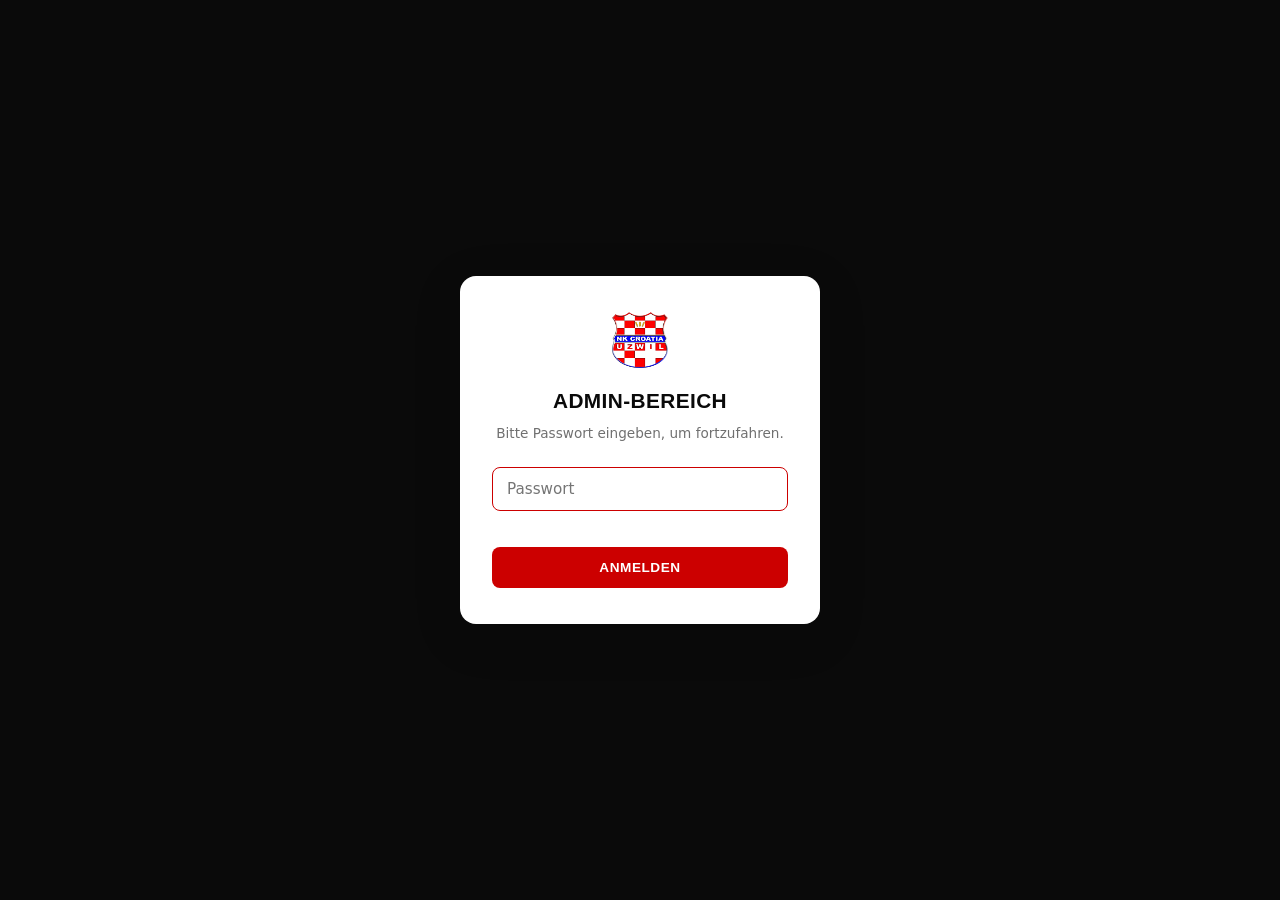
<file: admin.html>
<!DOCTYPE html>
<html lang="de">

<head>
  <meta charset="UTF-8" />
  <script>window.NKCU_APP_NAME = 'admin_app';</script>
  <script src="assets/js/site.js"></script>
  <meta name="viewport" content="width=device-width, initial-scale=1.0" />
  <meta name="robots" content="noindex, nofollow" />
  <title>Admin · Kader-Tool — NK Croatia Uzwil</title>
  <link href="https://api.fontshare.com/v2/css?f[]=clash-display@400,500,600,700&f[]=satoshi@400,500,700&display=swap"
    rel="stylesheet" />
  <link rel="stylesheet" href="assets/css/style.css" />
  <style>
    body {
      background: var(--gray-50);
      min-height: 100vh;
    }

    /* ── Auth overlay ─────────────────────────────────── */
    #authOverlay {
      position: fixed;
      inset: 0;
      background: var(--black);
      z-index: 2000;
      display: flex;
      align-items: center;
      justify-content: center;
      padding: 24px;
    }

    #authOverlay.hidden {
      display: none;
    }

    .auth-box {
      width: 100%;
      max-width: 360px;
      background: var(--white);
      border-radius: var(--radius-lg);
      box-shadow: var(--shadow-lg);
      padding: 36px 32px;
      text-align: center;
    }

    .auth-logo {
      width: 56px;
      height: 56px;
      margin: 0 auto 16px;
      display: block;
    }

    .auth-box h1 {
      font-family: var(--ff-head);
      font-size: 1.3rem;
      font-weight: 700;
      text-transform: uppercase;
      letter-spacing: .02em;
      margin-bottom: 6px;
      color: var(--black);
    }

    .auth-box p {
      font-family: var(--ff-body);
      font-size: .85rem;
      color: var(--gray-600);
      margin-bottom: 22px;
    }

    #authPassword {
      width: 100%;
      padding: 12px 14px;
      border: 1.5px solid var(--gray-200);
      border-radius: var(--radius);
      font-family: var(--ff-body);
      font-size: .95rem;
      margin-bottom: 12px;
      outline: none;
      transition: border-color .15s;
    }

    #authPassword:focus {
      border-color: var(--red);
    }

    #authError {
      color: var(--red);
      font-size: .8rem;
      font-family: var(--ff-body);
      margin-bottom: 12px;
      min-height: 1em;
    }

    .btn-primary {
      width: 100%;
      background: var(--red);
      color: var(--white);
      border: none;
      padding: 13px 20px;
      border-radius: var(--radius);
      font-family: var(--ff-head);
      font-size: .85rem;
      font-weight: 700;
      letter-spacing: .04em;
      text-transform: uppercase;
      cursor: pointer;
      transition: background .15s;
    }

    .btn-primary:hover {
      background: var(--red-dark);
    }

    .btn-primary:disabled {
      opacity: .55;
      cursor: not-allowed;
    }

    /* ── Admin shell ──────────────────────────────────── */
    #adminApp {
      max-width: 1080px;
      margin: 0 auto;
      padding: 28px 20px 80px;
    }

    #adminApp.hidden {
      display: none;
    }

    #viewMatches.hidden,
    #viewSquad.hidden {
      display: none;
    }

    #viewMatches,
    #viewSquad {
      animation: adminViewIn .22s ease;
    }

    @keyframes adminViewIn {
      from {
        opacity: 0;
        transform: translateY(10px);
      }

      to {
        opacity: 1;
        transform: translateY(0);
      }
    }

    .admin-header {
      display: flex;
      align-items: center;
      gap: 14px;
      margin-bottom: 28px;
    }

    .admin-header img {
      width: 42px;
      height: 42px;
    }

    .admin-header h1 {
      font-family: var(--ff-head);
      font-size: 1.3rem;
      font-weight: 700;
      text-transform: uppercase;
      color: var(--black);
      letter-spacing: .01em;
    }

    .admin-header span {
      display: block;
      font-family: var(--ff-body);
      font-size: .8rem;
      color: var(--gray-600);
    }

    .back-btn {
      display: inline-flex;
      align-items: center;
      gap: 6px;
      background: none;
      border: 1.5px solid var(--gray-200);
      color: var(--gray-700);
      font-family: var(--ff-head);
      font-size: .78rem;
      font-weight: 600;
      letter-spacing: .04em;
      text-transform: uppercase;
      padding: 9px 16px;
      border-radius: var(--radius);
      cursor: pointer;
      margin-bottom: 22px;
      transition: border-color .15s, color .15s;
    }

    .back-btn:hover {
      border-color: var(--red);
      color: var(--red);
    }

    /* ── View A: match list ──────────────────────────── */
    .match-grid {
      display: grid;
      grid-template-columns: repeat(auto-fill, minmax(260px, 1fr));
      gap: 16px;
    }

    .m-card {
      background: var(--white);
      border: 1.5px solid var(--gray-100);
      border-radius: var(--radius-lg);
      overflow: hidden;
      cursor: pointer;
      text-align: left;
      font-family: var(--ff-body);
      transition: transform .15s, box-shadow .15s, border-color .15s;
      position: relative;
    }

    .m-card:hover {
      transform: translateY(-2px);
      box-shadow: var(--shadow-md);
      border-color: var(--red);
    }

    .m-card-top {
      background: var(--red);
      color: var(--white);
      padding: 10px 16px;
      display: flex;
      justify-content: space-between;
      align-items: center;
      font-family: var(--ff-head);
      font-size: .72rem;
      font-weight: 700;
      letter-spacing: .06em;
      text-transform: uppercase;
    }

    .m-card-body {
      padding: 16px;
    }

    .m-card-teams {
      font-family: var(--ff-head);
      font-size: .98rem;
      font-weight: 700;
      color: var(--black);
      margin-bottom: 6px;
      line-height: 1.3;
    }

    .m-card-teams small {
      display: block;
      font-family: var(--ff-body);
      font-weight: 400;
      font-size: .78rem;
      color: var(--gray-500);
      margin: 2px 0;
      text-transform: none;
      letter-spacing: 0;
    }

    .m-card-venue {
      font-size: .78rem;
      color: var(--gray-600);
    }

    .m-card-saved {
      position: absolute;
      top: 10px;
      right: 12px;
      background: #16a34a;
      color: var(--white);
      font-family: var(--ff-head);
      font-size: .62rem;
      font-weight: 700;
      letter-spacing: .05em;
      text-transform: uppercase;
      padding: 3px 8px;
      border-radius: 20px;
    }

    /* ── View B: squad builder ───────────────────────── */
    .sq-header {
      background: var(--white);
      border: 1.5px solid var(--gray-100);
      border-radius: var(--radius-lg);
      padding: 18px 20px;
      margin-bottom: 22px;
      display: flex;
      justify-content: space-between;
      align-items: center;
      flex-wrap: wrap;
      gap: 12px;
    }

    .sq-header-teams {
      font-family: var(--ff-head);
      font-size: 1.15rem;
      font-weight: 700;
      color: var(--black);
      text-transform: uppercase;
    }

    .sq-header-meta {
      font-family: var(--ff-body);
      font-size: .82rem;
      color: var(--gray-600);
      margin-top: 3px;
    }

    .live-toggle {
      display: flex;
      align-items: center;
      gap: 8px;
      border: 1.5px solid var(--gray-200);
      background: var(--white);
      color: var(--gray-600);
      font-family: var(--ff-head);
      font-size: .78rem;
      font-weight: 700;
      letter-spacing: .04em;
      text-transform: uppercase;
      padding: 9px 16px;
      border-radius: 20px;
      cursor: pointer;
      transition: all .15s;
    }

    .live-toggle-dot {
      width: 9px;
      height: 9px;
      border-radius: 50%;
      background: var(--gray-400, var(--gray-500));
    }

    .live-toggle.is-live {
      border-color: var(--red);
      background: var(--red);
      color: var(--white);
    }

    .live-toggle.is-live .live-toggle-dot {
      background: var(--white);
      animation: liveTogglePulse 1.4s ease-in-out infinite;
    }

    @keyframes liveTogglePulse {

      0%,
      100% {
        opacity: 1;
      }

      50% {
        opacity: .35;
      }
    }

    .sq-header-controls {
      display: flex;
      align-items: center;
      gap: 8px;
      flex-wrap: wrap;
    }

    .sq-action-btn {
      display: flex;
      align-items: center;
      gap: 6px;
      border: 1.5px solid var(--gray-200);
      background: var(--white);
      color: var(--gray-700);
      font-family: var(--ff-head);
      font-size: .78rem;
      font-weight: 700;
      letter-spacing: .03em;
      padding: 9px 14px;
      border-radius: var(--radius);
      cursor: pointer;
      transition: all .15s;
    }

    .sq-action-btn--done:hover {
      border-color: #16a34a;
      color: #16a34a;
    }

    .sq-action-btn--reset:hover {
      border-color: var(--red);
      color: var(--red);
    }

    .formation-toggle {
      display: flex;
      gap: 8px;
      margin-bottom: 26px;
    }

    .formation-btn {
      background: var(--white);
      border: 1.5px solid var(--gray-200);
      color: var(--gray-700);
      font-family: var(--ff-head);
      font-size: .82rem;
      font-weight: 700;
      padding: 10px 22px;
      border-radius: var(--radius);
      cursor: pointer;
      transition: all .15s;
    }

    .formation-btn.active {
      background: var(--blue);
      border-color: var(--blue);
      color: var(--white);
    }

    .line-counter {
      font-family: var(--ff-body);
      font-size: .82rem;
      color: var(--gray-600);
      margin-bottom: 30px;
      display: flex;
      gap: 18px;
      flex-wrap: wrap;
    }

    .line-counter b {
      color: var(--black);
    }

    .line-counter .full {
      color: var(--red);
      font-weight: 700;
    }

    .roster-section {
      margin-bottom: 30px;
    }

    .roster-section h3 {
      font-family: var(--ff-head);
      font-size: .78rem;
      font-weight: 700;
      letter-spacing: .1em;
      text-transform: uppercase;
      color: var(--gray-500);
      margin-bottom: 12px;
      padding-bottom: 8px;
      border-bottom: 1.5px solid var(--gray-100);
    }

    .player-grid {
      display: grid;
      grid-template-columns: repeat(auto-fill, minmax(150px, 1fr));
      gap: 10px;
    }

    .p-card {
      background: var(--white);
      border: 1.5px solid var(--gray-200);
      border-radius: var(--radius);
      padding: 14px 12px;
      text-align: center;
      cursor: pointer;
      font-family: var(--ff-head);
      font-size: .82rem;
      font-weight: 700;
      color: var(--gray-700);
      letter-spacing: .01em;
      transition: all .15s;
      user-select: none;
    }

    .p-card:hover {
      border-color: var(--red);
    }

    .p-card.selected {
      background: var(--red);
      border-color: var(--red);
      color: var(--white);
    }

    .p-card .p-slot {
      display: block;
      font-family: var(--ff-body);
      font-weight: 600;
      font-size: .68rem;
      letter-spacing: .06em;
      text-transform: uppercase;
      opacity: .75;
      margin-top: 4px;
    }

    .p-card.disabled {
      opacity: .4;
      cursor: not-allowed;
    }

    .save-bar {
      position: sticky;
      bottom: 0;
      background: var(--white);
      border-top: 1.5px solid var(--gray-100);
      padding: 16px 20px;
      margin: 0 -20px;
      display: flex;
      justify-content: flex-end;
      align-items: center;
      gap: 14px;
      flex-wrap: wrap;
      box-shadow: 0 -6px 18px rgba(0, 0, 0, .06);
    }

    .collapse-row {
      display: flex;
      align-items: center;
      gap: 14px;
      margin-bottom: 18px;
      flex-wrap: wrap;
    }

    .collapse-row .collapse-toggle {
      margin-bottom: 0;
    }

    .save-status {
      font-family: var(--ff-body);
      font-size: .82rem;
      color: var(--gray-600);
    }

    .save-status.ok {
      color: #16a34a;
      font-weight: 600;
    }

    .save-status.err {
      color: var(--red);
      font-weight: 600;
    }

    .save-btn {
      background: var(--red);
      color: var(--white);
      border: none;
      padding: 13px 28px;
      border-radius: var(--radius);
      font-family: var(--ff-head);
      font-size: .82rem;
      font-weight: 700;
      letter-spacing: .05em;
      text-transform: uppercase;
      cursor: pointer;
      transition: background .15s;
      white-space: nowrap;
    }

    .save-btn:hover {
      background: var(--red-dark);
    }

    /* ── Collapse roster toggle ───────────────────────── */
    .collapse-toggle {
      display: inline-flex;
      align-items: center;
      gap: 6px;
      background: var(--white);
      border: 1.5px solid var(--gray-200);
      color: var(--gray-700);
      font-family: var(--ff-head);
      font-size: .78rem;
      font-weight: 700;
      letter-spacing: .04em;
      text-transform: uppercase;
      padding: 9px 16px;
      border-radius: var(--radius);
      cursor: pointer;
      margin-bottom: 18px;
      transition: border-color .15s, color .15s;
    }

    .collapse-toggle:hover {
      border-color: var(--blue);
      color: var(--blue);
    }

    #rosterPicker.collapsed {
      display: none;
    }

    /* ── Live Spielstand / Torschützen ───────────────────── */
    .goals-section {
      background: var(--white);
      border: 1.5px solid var(--gray-100);
      border-radius: var(--radius-lg);
      padding: 20px;
      margin-top: 24px;
    }

    .goal-score-display {
      font-family: var(--ff-head);
      font-size: 2.6rem;
      font-weight: 700;
      color: var(--black);
      text-align: center;
      margin: 4px 0 18px;
    }

    .goal-score-display .gs-sep {
      color: var(--gray-300);
      margin: 0 10px;
    }

    #goalScoreUs {
      color: var(--red);
    }

    .goal-btn--add {
      display: block;
      width: 100%;
      border: none;
      background: var(--red);
      color: var(--white);
      font-family: var(--ff-head);
      font-size: .88rem;
      font-weight: 700;
      letter-spacing: .03em;
      padding: 14px 16px;
      border-radius: var(--radius);
      cursor: pointer;
      transition: background .15s;
      margin-bottom: 18px;
    }

    .goal-btn--add:hover {
      background: var(--red-dark);
    }

    .goal-btn-row {
      display: flex;
      align-items: stretch;
      gap: 8px;
      margin-bottom: 18px;
    }

    .goal-btn-row .goal-btn--add {
      flex: 1;
      margin-bottom: 0;
    }

    .goal-btn--og {
      flex: 0 0 auto;
      width: 44px;
      border: 1.5px solid var(--gray-200);
      background: var(--white);
      color: var(--gray-700);
      font-family: var(--ff-head);
      font-size: .68rem;
      font-weight: 700;
      letter-spacing: .02em;
      border-radius: var(--radius);
      cursor: pointer;
      transition: all .15s;
    }

    .goal-btn--og:hover {
      border-color: var(--red);
      color: var(--red);
    }

    /* ── Tor-Modal ─────────────────────────────────────── */
    .goal-modal-overlay {
      display: none;
      position: fixed;
      inset: 0;
      background: rgba(0, 0, 0, .55);
      z-index: 1500;
      align-items: center;
      justify-content: center;
      padding: 20px;
    }

    .goal-modal-overlay.open {
      display: flex;
    }

    .goal-modal {
      width: 100%;
      max-width: 420px;
      background: var(--white);
      border-radius: var(--radius-lg);
      box-shadow: var(--shadow-lg);
      padding: 28px 24px;
      position: relative;
    }

    .goal-modal-title {
      font-family: var(--ff-head);
      font-size: 1.05rem;
      font-weight: 700;
      text-transform: uppercase;
      color: var(--black);
      margin-bottom: 16px;
    }

    .goal-modal-close {
      position: absolute;
      top: 16px;
      right: 16px;
      width: 32px;
      height: 32px;
      border-radius: 50%;
      border: none;
      background: var(--gray-100);
      color: var(--gray-700);
      font-size: 1.1rem;
      line-height: 1;
      cursor: pointer;
    }

    .goal-modal-close:hover {
      background: var(--red);
      color: var(--white);
    }

    .goal-modal-hint {
      font-family: var(--ff-body);
      font-size: .85rem;
      color: var(--gray-600);
      margin-bottom: 12px;
    }

    .goal-side-buttons {
      display: flex;
      flex-direction: column;
      gap: 10px;
    }

    .goal-side-btn {
      border: 1.5px solid var(--gray-200);
      background: var(--white);
      color: var(--gray-700);
      font-family: var(--ff-head);
      font-size: .88rem;
      font-weight: 700;
      padding: 14px 16px;
      border-radius: var(--radius);
      cursor: pointer;
      transition: all .15s;
    }

    .goal-side-btn:hover {
      border-color: var(--red);
      color: var(--red);
    }

    .goal-minute-input,
    .goal-scorer-input {
      width: 100%;
      padding: 11px 13px;
      border: 1.5px solid var(--gray-200);
      border-radius: var(--radius);
      font-family: var(--ff-body);
      font-size: .9rem;
      margin-bottom: 10px;
      outline: none;
    }

    .goal-minute-input:focus,
    .goal-scorer-input:focus {
      border-color: var(--red);
    }

    .scorer-select {
      width: 100%;
      padding: 11px 13px;
      border: 1.5px solid var(--gray-200);
      border-radius: var(--radius);
      font-family: var(--ff-body);
      font-size: .9rem;
      margin-bottom: 10px;
      outline: none;
      background: var(--white);
      color: var(--gray-700);
      cursor: pointer;
    }

    .scorer-select:focus {
      border-color: var(--red);
    }

    .scorer-select[hidden] {
      display: none;
    }

    .goal-form-actions {
      display: flex;
      gap: 8px;
    }

    .goal-save-btn {
      background: var(--red);
      color: var(--white);
      border: none;
      padding: 10px 20px;
      border-radius: var(--radius);
      font-family: var(--ff-head);
      font-size: .78rem;
      font-weight: 700;
      text-transform: uppercase;
      letter-spacing: .04em;
      cursor: pointer;
    }

    .goal-save-btn:hover {
      background: var(--red-dark);
    }

    .goal-cancel-btn {
      background: none;
      border: 1.5px solid var(--gray-200);
      color: var(--gray-600);
      padding: 10px 20px;
      border-radius: var(--radius);
      font-family: var(--ff-head);
      font-size: .78rem;
      font-weight: 700;
      text-transform: uppercase;
      letter-spacing: .04em;
      cursor: pointer;
    }

    .scorers-list {
      display: flex;
      flex-direction: column;
      gap: 8px;
    }

    .scorer-row {
      display: flex;
      align-items: center;
      gap: 12px;
      padding: 10px 14px;
      background: var(--gray-50);
      border-radius: var(--radius);
      font-family: var(--ff-body);
      font-size: .88rem;
    }

    .scorer-row .sr-minute {
      font-family: var(--ff-head);
      font-weight: 700;
      color: var(--gray-500);
      min-width: 34px;
    }

    .scorer-row .sr-name {
      flex: 1;
      font-weight: 600;
      color: var(--black);
    }

    .scorer-row.sr-opp .sr-name {
      color: var(--gray-600);
    }

    .scorer-row .sr-team-tag {
      font-family: var(--ff-head);
      font-size: .62rem;
      font-weight: 700;
      letter-spacing: .04em;
      text-transform: uppercase;
      padding: 2px 8px;
      border-radius: 20px;
      background: var(--red);
      color: var(--white);
    }

    .scorer-row.sr-opp .sr-team-tag {
      background: var(--gray-500);
    }

    .sr-delete {
      display: flex;
      align-items: center;
      justify-content: center;
      width: 28px;
      height: 28px;
      flex-shrink: 0;
      border: none;
      background: none;
      color: var(--gray-400);
      border-radius: var(--radius);
      cursor: pointer;
      transition: background .15s, color .15s;
    }

    .sr-delete:hover {
      background: var(--red);
      color: var(--white);
    }

    .scorers-empty {
      color: var(--gray-500);
      font-family: var(--ff-body);
      font-size: .85rem;
      text-align: center;
      padding: 10px;
    }
  </style>
</head>

<body>

  <!-- ═══════ AUTH OVERLAY ═══════ -->
  <div id="authOverlay">
    <div class="auth-box">
      <img src="logo.png" alt="NK Croatia Uzwil" class="auth-logo" />
      <h1>Admin-Bereich</h1>
      <p>Bitte Passwort eingeben, um fortzufahren.</p>
      <input type="password" id="authPassword" placeholder="Passwort" autocomplete="off" />
      <div id="authError"></div>
      <button class="btn-primary" id="authSubmit">Anmelden</button>
    </div>
  </div>

  <!-- ═══════ ADMIN APP ═══════ -->
  <div id="adminApp" class="hidden">

    <div class="admin-header">
      <img src="logo.png" alt="NK Croatia Uzwil" />
      <div>
        <h1>Kader-Tool</h1>
        <span>NK Croatia Uzwil — Aufstellung pro Spiel verwalten</span>
      </div>
    </div>

    <!-- View A: Match Selection -->
    <div id="viewMatches">
      <div id="matchGrid" class="match-grid"></div>
      <button class="back-btn" id="pastGamesToggle" style="margin-top:22px;margin-bottom:0;" hidden></button>
      <div id="pastGamesGrid" class="match-grid" style="margin-top:16px;" hidden></div>
    </div>

    <!-- View B: Squad Builder -->
    <div id="viewSquad" class="hidden">
      <button class="back-btn" id="backToMatches">← Zurück zu den Spielen</button>

      <div class="sq-header">
        <div>
          <div class="sq-header-teams" id="sqTeams"></div>
          <div class="sq-header-meta" id="sqMeta"></div>
        </div>
        <div class="sq-header-controls">
          <button class="live-toggle" id="liveToggleBtn" type="button" aria-pressed="false">
            <span class="live-toggle-dot"></span>
            <span class="live-toggle-label">Nicht live</span>
          </button>
          <button class="sq-action-btn sq-action-btn--done" id="doneBtn" type="button">
            <svg width="15" height="15" viewBox="0 0 24 24" fill="none" stroke="currentColor" stroke-width="2.5">
              <polyline points="20 6 9 17 4 12" />
            </svg>
            Fertig
          </button>
          <button class="sq-action-btn sq-action-btn--reset" id="resetBtn" type="button">
            <svg width="15" height="15" viewBox="0 0 24 24" fill="none" stroke="currentColor" stroke-width="2.5">
              <polyline points="1 4 1 10 7 10" />
              <path d="M3.51 15a9 9 0 1 0 2.13-9.36L1 10" />
            </svg>
            Zurücksetzen
          </button>
        </div>
      </div>

      <!-- Live-Spielstand -->
      <div class="goals-section">
        <h3 class="col-title">Spielstand</h3>

        <div class="goal-score-display" id="goalScoreDisplay">
          <span id="goalScoreUs">0</span>
          <span class="gs-sep">:</span>
          <span id="goalScoreOpp">0</span>
        </div>

        <div class="goal-btn-row">
          <button class="goal-btn goal-btn--add" id="btnAddGoal">⚽ Tor</button>
          <button class="goal-btn goal-btn--og" id="btnAddOwnGoal" title="Eigentor erfassen" aria-label="Eigentor erfassen">OG</button>
        </div>

        <div class="scorers-list" id="scorersList"></div>
      </div>

      <div class="collapse-row">
        <button class="collapse-toggle" id="toggleRosterBtn">Kader ausblenden ▲</button>
        <span class="save-status" id="saveStatus"></span>
      </div>

      <div id="rosterPicker">
        <div class="formation-toggle" id="formationToggle">
          <button class="formation-btn" data-formation="4-4-2">4-4-2</button>
          <button class="formation-btn" data-formation="3-5-2">3-5-2</button>
          <button class="formation-btn" data-formation="4-3-3">4-3-3</button>
        </div>

        <div class="line-counter" id="lineCounter"></div>

        <div class="roster-section">
          <h3>Torhüter</h3>
          <div class="player-grid" id="gridGK"></div>
        </div>
        <div class="roster-section">
          <h3>Feldspieler</h3>
          <div class="player-grid" id="gridOutfield"></div>
        </div>

        <div class="save-bar">
          <button class="save-btn" id="saveSquadBtn">Kader für Spiel Speichern</button>
        </div>
      </div>

      <!-- Tor-Modal -->
      <div class="goal-modal-overlay" id="goalModalOverlay">
        <div class="goal-modal">
          <button class="goal-modal-close" id="goalModalClose" aria-label="Schliessen">×</button>
          <h3 class="goal-modal-title" id="goalModalTitle">Tor erfassen</h3>

          <div id="goalModalStepSide">
            <p class="goal-modal-hint" id="goalModalSideHint">Für wen fiel das Tor?</p>
            <div class="goal-side-buttons">
              <button class="goal-side-btn" id="goalSideHomeBtn"></button>
              <button class="goal-side-btn" id="goalSideAwayBtn"></button>
            </div>
          </div>

          <div id="goalModalStepDetails" hidden>
            <p class="goal-modal-hint" id="goalModalSideLabel"></p>
            <input type="number" min="1" max="120" placeholder="Minute" class="goal-minute-input" id="goalMinuteInput" />
            <select class="scorer-select" id="scorerSelect" hidden></select>
            <input type="text" placeholder="Torschütze" class="goal-scorer-input" id="goalScorerText" hidden />
            <div class="goal-form-actions">
              <button class="goal-cancel-btn" id="goalModalBack">← Zurück</button>
              <button class="goal-save-btn" id="goalModalSave">Speichern</button>
            </div>
          </div>
        </div>
      </div>
    </div>

  </div>

  <script>
    'use strict';

    // Retired: the match console now lives in the admin iOS app, and the
    // server no longer accepts a shared password. This page is blocked in
    // .htaccess and kept only for reference; null never matches the gate.
    var ADMIN_PASSWORD = null;

    /* ── Roster ─────────────────────────────────────────
       Active players only. Torhüter (GK) has its own small grid/pool.
       Abwehr/Mittelfeld/Sturm are shown as a single "Feldspieler" list
       (OUTFIELD_ROSTER below) — no player is listed more than once.
       Clicking a player fills the next open slot in formation order
       (Abwehr → Mittelfeld → Sturm), so any of them can end up in any
       of those three lines. No coaches.
    ── ──────────────────────────────────────────────── */
    var ROSTER = {
      GK: ['A. Specchia', 'R. Vičić', 'D. Brkljača'],
      DEF: ['A. Ramdedović', 'L. Gojević', 'G. Jozić', 'K. Katičić', 'M. Breljak', 'D. Martić',
        'I. Begić', 'A. Marić', 'D. Ajrizi', 'B. Pelivani', 'A. Rozajac', 'X. Hasallari'],
      MID: ['N. Gonzalez', 'H. Haileselassie', 'M. Gojević', 'M. Matić', 'A. Bahorić', 'J. Baumann', 'I. Schwab',
        'S. Culanić', 'D. Jozić', 'S. Bahorić', 'D. Uka', 'I. Martić', 'S. Cucinelli', 'I. Beka'],
      ATT: ['R. Bulić', 'K. Perić', 'S. Ivanković', 'D. Radoš', 'H. Hysenaj']
    };

    var OUTFIELD_LINES = ['DEF', 'MID', 'ATT'];
    var OUTFIELD_ROSTER = [].concat(ROSTER.DEF, ROSTER.MID, ROSTER.ATT);

    var FORMATIONS = {
      '4-4-2': {
        GK: ['GK'],
        DEF: ['LB', 'CB1', 'CB2', 'RB'],
        MID: ['LM', 'CM1', 'CM2', 'RM'],
        ATT: ['ST1', 'ST2']
      },
      '3-5-2': {
        GK: ['GK'],
        DEF: ['CB1', 'CB2', 'CB3'],
        MID: ['LWB', 'DM', 'CM1', 'CM2', 'RWB'],
        ATT: ['ST1', 'ST2']
      },
      '4-3-3': {
        GK: ['GK'],
        DEF: ['LB', 'CB1', 'CB2', 'RB'],
        MID: ['CM1', 'CM2', 'CM3'],
        ATT: ['LW', 'ST', 'RW']
      }
    };

    var LINE_LABELS = { GK: 'Torhüter', DEF: 'Abwehr', MID: 'Mittelfeld', ATT: 'Sturm' };

    var state = {
      fixtures: [],
      savedSquads: {},
      currentMatch: null,
      formation: '4-4-2',
      selected: { GK: [], DEF: [], MID: [], ATT: [] }
    };

    function esc(s) {
      return String(s).replace(/[&<>"']/g, function (c) {
        return { '&': '&amp;', '<': '&lt;', '>': '&gt;', '"': '&quot;', "'": '&#39;' }[c];
      });
    }

    function matchId(f) {
      return (f.date + '__' + f.home + '__' + f.away).replace(/[^a-zA-Z0-9]+/g, '-');
    }

    /* ── Auth ───────────────────────────────────────────── */
    (function () {
      var overlay = document.getElementById('authOverlay');
      var input = document.getElementById('authPassword');
      var error = document.getElementById('authError');
      var submit = document.getElementById('authSubmit');

      function tryLogin() {
        if (input.value === ADMIN_PASSWORD) {
          overlay.classList.add('hidden');
          document.getElementById('adminApp').classList.remove('hidden');
          initAdmin();
        } else {
          error.textContent = 'Falsches Passwort.';
          input.value = '';
          input.focus();
        }
      }

      submit.addEventListener('click', tryLogin);
      input.addEventListener('keydown', function (e) { if (e.key === 'Enter') tryLogin(); });
      input.focus();
    })();

    /* ── Init: load fixtures + existing saved squads ─────── */
    function initAdmin() {
      Promise.all([
        fetch('data/spiele.json?_=' + Date.now()).then(function (r) { return r.ok ? r.json() : { fixtures: [] }; }),
        fetch('data/live_squad.json?_=' + Date.now()).then(function (r) { return r.ok ? r.json() : { matches: {} }; }).catch(function () { return { matches: {} }; })
      ]).then(function (results) {
        state.fixtures = results[0].fixtures || [];
        var savedMatches = (results[1] && results[1].matches) || {};
        // A PHP-encoded empty associative array serializes as JSON "[]"
        // instead of "{}" — treat that the same as no saved matches.
        state.savedSquads = Array.isArray(savedMatches) ? {} : savedMatches;
        renderMatchGrid();
        window.addEventListener('hashchange', routeFromHash);
        routeFromHash();
      }).catch(function (err) {
        document.getElementById('matchGrid').innerHTML =
          '<p style="color:var(--red);font-family:var(--ff-body);">Spiele konnten nicht geladen werden: ' + esc(err.message) + '</p>';
      });
    }

    /* ── Routing: each match gets its own "screen" via #kader/<id> ── */
    function routeFromHash() {
      var m = /^#kader\/(.+)$/.exec(location.hash);
      if (m) {
        var fixture = state.fixtures.filter(function (f) { return matchId(f) === m[1]; })[0];
        if (fixture) { showSquadView(fixture); return; }
      }
      showMatchListView();
    }

    function navigateToMatch(fixture) {
      location.hash = 'kader/' + matchId(fixture);
    }

    /* ── View A: match grid ───────────────────────────────── */
    var VISIBLE_MATCH_COUNT = 3;

    function pad2(n) { n = String(n); return n.length < 2 ? '0' + n : n; }

    /* Day-granularity date key (YYYY-MM-DD), same convention as the
       homepage's tsFixtureDateKey/tsZurichNowKey: a match counts as
       "upcoming" through its own match day and only becomes "past" the
       day after — independent of whether a score has been entered yet
       (spiele.json's homeScore is never filled in; live_squad.json is the
       real source of truth for results). */
    function fixtureDateKey(dateStr) {
      var m = /^(\d{1,2})\.(\d{1,2})\.(\d{4})/.exec(String(dateStr || '').trim());
      if (!m) return null;
      return m[3] + '-' + pad2(m[2]) + '-' + pad2(m[1]);
    }

    function todayKey() {
      var d = new Date();
      return d.getFullYear() + '-' + pad2(d.getMonth() + 1) + '-' + pad2(d.getDate());
    }

    function upcomingFixtures(limit) {
      var today = todayKey();
      var upcoming = state.fixtures
        .map(function (f) { return { f: f, key: fixtureDateKey(f.date) }; })
        .filter(function (x) { return x.key && x.key >= today; });
      upcoming.sort(function (a, b) { return a.key < b.key ? -1 : (a.key > b.key ? 1 : 0); });
      return upcoming.slice(0, limit).map(function (x) { return x.f; });
    }

    /* Most recent first. */
    function pastFixtures() {
      var today = todayKey();
      var past = state.fixtures
        .map(function (f) { return { f: f, key: fixtureDateKey(f.date) }; })
        .filter(function (x) { return x.key && x.key < today; });
      past.sort(function (a, b) { return a.key > b.key ? -1 : (a.key < b.key ? 1 : 0); });
      return past.map(function (x) { return x.f; });
    }

    function matchCardHtml(f) {
      var id = matchId(f);
      var hasSaved = !!state.savedSquads[id];
      return (hasSaved ? '<span class="m-card-saved">Kader gespeichert</span>' : '') +
        (f.dummy ? '<span class="m-card-saved" style="background:var(--gray-500);' + (hasSaved ? 'top:38px;' : '') + '">Testspiel</span>' : '') +
        '<div class="m-card-top"><span>' + esc(f.league || '') + '</span><span>' + esc(f.date || '') + '</span></div>' +
        '<div class="m-card-body">' +
        '<div class="m-card-teams">' + esc(f.home) + '<small>vs</small>' + esc(f.away) + '</div>' +
        '<div class="m-card-venue">📍 ' + esc(f.venue || '–') + (f.time ? ' · ' + esc(f.time) : '') + '</div>' +
        '</div>';
    }

    function renderCardsInto(grid, fixtures, emptyText) {
      if (!fixtures.length) {
        grid.innerHTML = '<p style="font-family:var(--ff-body);color:var(--gray-600);">' + esc(emptyText) + '</p>';
        return;
      }
      grid.innerHTML = '';
      fixtures.forEach(function (f) {
        var card = document.createElement('button');
        card.className = 'm-card';
        card.innerHTML = matchCardHtml(f);
        card.addEventListener('click', function () { navigateToMatch(f); });
        grid.appendChild(card);
      });
    }

    var pastGamesOpen = false;

    function renderPastGamesToggle() {
      var past = pastFixtures();
      var toggle = document.getElementById('pastGamesToggle');
      var grid = document.getElementById('pastGamesGrid');
      if (!past.length) {
        toggle.hidden = true;
        grid.hidden = true;
        return;
      }
      toggle.hidden = false;
      toggle.textContent = (pastGamesOpen ? '▲ ' : '▼ ') + 'Bisherige Spiele (' + past.length + ')';
      grid.hidden = !pastGamesOpen;
      if (pastGamesOpen) renderCardsInto(grid, past, 'Keine bisherigen Spiele gefunden.');
    }

    document.getElementById('pastGamesToggle').addEventListener('click', function () {
      pastGamesOpen = !pastGamesOpen;
      renderPastGamesToggle();
    });

    function renderMatchGrid() {
      renderCardsInto(document.getElementById('matchGrid'), upcomingFixtures(VISIBLE_MATCH_COUNT), 'Keine Spiele gefunden.');
      renderPastGamesToggle();
    }

    /* ── View B: squad builder ────────────────────────────── */
    function showSquadView(fixture) {
      state.currentMatch = fixture;
      state.formation = '4-4-2';
      state.selected = { GK: [], DEF: [], MID: [], ATT: [] };

      var id = matchId(fixture);
      var saved = state.savedSquads[id];
      if (saved && saved.lineup) {
        var formation = saved.formation && FORMATIONS[saved.formation] ? saved.formation : '4-4-2';
        state.formation = formation;
        Object.keys(saved.lineup).forEach(function (slot) {
          var name = saved.lineup[slot];
          var line = null;
          ['GK', 'DEF', 'MID', 'ATT'].forEach(function (l) {
            if (FORMATIONS[formation][l].indexOf(slot) !== -1) line = l;
          });
          if (!line) return;
          var pool = line === 'GK' ? ROSTER.GK : OUTFIELD_ROSTER;
          if (name && pool.indexOf(name) !== -1 && state.selected[line].indexOf(name) === -1) {
            state.selected[line].push(name);
          }
        });
      }

      document.getElementById('sqTeams').textContent = fixture.home + ' – ' + fixture.away;
      document.getElementById('sqMeta').textContent =
        fixture.date + (fixture.time ? ', ' + fixture.time : '') + (fixture.venue ? ' · 📍 ' + fixture.venue : '');

      renderLiveToggle(!!(saved && saved.live));

      document.getElementById('viewMatches').classList.add('hidden');
      document.getElementById('viewSquad').classList.remove('hidden');
      document.getElementById('saveStatus').textContent = '';
      document.getElementById('saveStatus').className = 'save-status';

      renderFormationToggle();
      renderRoster();
      resetGoalForms();
      document.getElementById('goalModalOverlay').classList.remove('open');
      renderGoalsUI();
      window.scrollTo(0, 0);
    }

    function showMatchListView() {
      state.currentMatch = null;
      document.getElementById('viewSquad').classList.add('hidden');
      document.getElementById('viewMatches').classList.remove('hidden');
      renderMatchGrid();
      window.scrollTo(0, 0);
    }

    document.getElementById('backToMatches').addEventListener('click', function () {
      if (location.hash) { history.back(); } else { showMatchListView(); }
    });

    function renderFormationToggle() {
      var btns = document.querySelectorAll('.formation-btn');
      btns.forEach(function (btn) {
        btn.classList.toggle('active', btn.getAttribute('data-formation') === state.formation);
        btn.onclick = function () {
          var f = btn.getAttribute('data-formation');
          if (f === state.formation) return;
          state.formation = f;
          // Trim any line selections that now exceed the new cap
          Object.keys(state.selected).forEach(function (line) {
            var cap = FORMATIONS[state.formation][line].length;
            if (state.selected[line].length > cap) {
              state.selected[line] = state.selected[line].slice(0, cap);
            }
          });
          renderFormationToggle();
          renderRoster();
        };
      });
    }

    /* Which outfield line (if any) a player currently occupies. */
    function findOutfieldLine(name) {
      for (var i = 0; i < OUTFIELD_LINES.length; i++) {
        if (state.selected[OUTFIELD_LINES[i]].indexOf(name) !== -1) return OUTFIELD_LINES[i];
      }
      return null;
    }

    /* The next open outfield slot, in formation order: Abwehr fills
       first, then Mittelfeld, then Sturm. */
    function nextOutfieldLine() {
      for (var i = 0; i < OUTFIELD_LINES.length; i++) {
        var line = OUTFIELD_LINES[i];
        if (state.selected[line].length < FORMATIONS[state.formation][line].length) return line;
      }
      return null;
    }

    function renderRoster() {
      // Torhüter — its own small pool, one grid, one cap.
      var gkGrid = document.getElementById('gridGK');
      var gkCap = FORMATIONS[state.formation].GK.length;
      gkGrid.innerHTML = '';
      ROSTER.GK.forEach(function (name) {
        var isSelected = state.selected.GK.indexOf(name) !== -1;
        var atCap = state.selected.GK.length >= gkCap;
        var card = document.createElement('div');
        card.className = 'p-card' + (isSelected ? ' selected' : '') + (!isSelected && atCap ? ' disabled' : '');
        var slotLabel = isSelected ? FORMATIONS[state.formation].GK[state.selected.GK.indexOf(name)] : '';
        card.innerHTML = esc(name) + (slotLabel ? '<span class="p-slot">' + slotLabel + '</span>' : '');
        card.addEventListener('click', function () {
          var idx = state.selected.GK.indexOf(name);
          if (idx !== -1) {
            state.selected.GK.splice(idx, 1);
          } else {
            if (state.selected.GK.length >= gkCap) return;
            state.selected.GK.push(name);
          }
          renderRoster();
        });
        gkGrid.appendChild(card);
      });

      // Feldspieler — one shared list, no per-position sections. Clicking
      // a player fills the next open slot in formation order (Abwehr →
      // Mittelfeld → Sturm), so any player can end up in any line.
      var outGrid = document.getElementById('gridOutfield');
      outGrid.innerHTML = '';
      OUTFIELD_ROSTER.forEach(function (name) {
        var line = findOutfieldLine(name);
        var isSelected = line !== null;
        var disabled = !isSelected && nextOutfieldLine() === null;
        var card = document.createElement('div');
        card.className = 'p-card' + (isSelected ? ' selected' : '') + (disabled ? ' disabled' : '');
        var slotLabel = isSelected
          ? LINE_LABELS[line] + ' · ' + FORMATIONS[state.formation][line][state.selected[line].indexOf(name)]
          : '';
        card.innerHTML = esc(name) + (slotLabel ? '<span class="p-slot">' + slotLabel + '</span>' : '');
        card.addEventListener('click', function () {
          if (isSelected) {
            state.selected[line].splice(state.selected[line].indexOf(name), 1);
          } else {
            var target = nextOutfieldLine();
            if (!target) return;
            state.selected[target].push(name);
          }
          renderRoster();
        });
        outGrid.appendChild(card);
      });

      renderLineCounter();
    }

    function renderLineCounter() {
      var el = document.getElementById('lineCounter');
      el.innerHTML = ['GK', 'DEF', 'MID', 'ATT'].map(function (line) {
        var cap = FORMATIONS[state.formation][line].length;
        var count = state.selected[line].length;
        var full = count >= cap;
        return '<span>' + LINE_LABELS[line] + ': <b class="' + (full ? 'full' : '') + '">' + count + ' / ' + cap + '</b></span>';
      }).join('');
    }

    /* ── Kader ein-/ausblenden ─────────────────────────────── */
    document.getElementById('toggleRosterBtn').addEventListener('click', function () {
      var picker = document.getElementById('rosterPicker');
      var collapsed = picker.classList.toggle('collapsed');
      this.textContent = collapsed ? 'Kader anzeigen ▼' : 'Kader ausblenden ▲';
    });

    /* ── Live Spielstand / Torschützen ─────────────────────── */
    function isUsHome(fixture) { return /\buzwil\b/i.test(fixture.home); }

    function currentGoalEntry() {
      var fixture = state.currentMatch;
      if (!fixture) return null;
      return state.savedSquads[matchId(fixture)] || null;
    }

    function renderScorerPicker() {
      var select = document.getElementById('scorerSelect');
      select.innerHTML = '<option value="" disabled selected>Torschütze wählen …</option>';
      ['GK', 'DEF', 'MID', 'ATT'].forEach(function (line) {
        var group = document.createElement('optgroup');
        group.label = LINE_LABELS[line];
        ROSTER[line].forEach(function (name) {
          var opt = document.createElement('option');
          opt.value = name;
          opt.textContent = name;
          group.appendChild(opt);
        });
        select.appendChild(group);
      });
    }

    var goalModalSide = null;
    var goalModalOwnGoal = false;

    function resetGoalForms() {
      goalModalSide = null;
      goalModalOwnGoal = false;
      document.getElementById('goalModalTitle').textContent = 'Tor erfassen';
      document.getElementById('goalModalSideHint').textContent = 'Für wen fiel das Tor?';
      document.getElementById('goalModalStepSide').hidden = false;
      document.getElementById('goalModalStepDetails').hidden = true;
      document.getElementById('goalMinuteInput').value = '';
      document.getElementById('goalScorerText').value = '';
      document.getElementById('goalScorerText').hidden = true;
      document.getElementById('scorerSelect').hidden = true;
      renderScorerPicker();
    }

    function renderGoalsUI() {
      var fixture = state.currentMatch;
      if (!fixture) return;
      var entry = currentGoalEntry();
      var goals = (entry && entry.goals) || [];
      var usIsHome = isUsHome(fixture);
      var usScore = usIsHome ? ((entry && entry.homeScore) || 0) : ((entry && entry.awayScore) || 0);
      var oppScore = usIsHome ? ((entry && entry.awayScore) || 0) : ((entry && entry.homeScore) || 0);

      document.getElementById('goalScoreUs').textContent = usScore;
      document.getElementById('goalScoreOpp').textContent = oppScore;

      var list = document.getElementById('scorersList');
      if (!goals.length) {
        list.innerHTML = '<p class="scorers-empty">Noch keine Tore erfasst.</p>';
        return;
      }
      var sorted = goals.slice().sort(function (a, b) { return (a.minute || 0) - (b.minute || 0); });
      list.innerHTML = sorted.map(function (g) {
        var isUsGoal = (g.side === 'home') === usIsHome;
        return '<div class="scorer-row' + (isUsGoal ? '' : ' sr-opp') + '">' +
          '<span class="sr-minute">' + esc(g.minute) + '\'</span>' +
          '<span class="sr-name">' + esc(g.scorer) + '</span>' +
          '<span class="sr-team-tag">' + (isUsGoal ? 'Uzwil' : 'Gegner') + '</span>' +
          '<button class="sr-delete" data-goal-id="' + esc(g.id || '') + '" aria-label="Tor löschen">' +
          '<svg width="15" height="15" viewBox="0 0 24 24" fill="none" stroke="currentColor" stroke-width="2">' +
          '<polyline points="3 6 5 6 21 6" /><path d="M19 6l-1 14a2 2 0 0 1-2 2H8a2 2 0 0 1-2-2L5 6" />' +
          '<path d="M10 11v6" /><path d="M14 11v6" /><path d="M9 6V4a1 1 0 0 1 1-1h4a1 1 0 0 1 1 1v2" />' +
          '</svg></button>' +
          '</div>';
      }).join('');
    }

    document.getElementById('scorersList').addEventListener('click', function (e) {
      var btn = e.target.closest('.sr-delete');
      if (!btn) return;
      var goalId = btn.getAttribute('data-goal-id');
      if (!goalId) return;
      deleteGoal(goalId);
    });

    function deleteGoal(goalId) {
      var fixture = state.currentMatch;
      if (!fixture) return;
      var id = matchId(fixture);

      fetch('delete-goal.php', {
        method: 'POST',
        headers: { 'Content-Type': 'application/json' },
        body: JSON.stringify({ password: ADMIN_PASSWORD, matchId: id, goalId: goalId })
      })
        .then(function (r) { return r.json().then(function (data) { return { ok: r.ok, data: data }; }); })
        .then(function (res) {
          if (!res.ok || !res.data || !res.data.ok) {
            throw new Error((res.data && res.data.error) || 'Server-Fehler');
          }
          state.savedSquads[id] = res.data.entry;
          renderGoalsUI();
          renderMatchGrid();
        })
        .catch(function (err) {
          alert('Fehler beim Löschen des Tors: ' + (err && err.message ? err.message : err));
        });
    }

    function renderLiveToggle(isLive) {
      var btn = document.getElementById('liveToggleBtn');
      btn.classList.toggle('is-live', isLive);
      btn.setAttribute('aria-pressed', isLive ? 'true' : 'false');
      btn.querySelector('.live-toggle-label').textContent = isLive ? 'Live' : 'Nicht live';
    }

    function setLive(fixture, id, live) {
      return fetch('set-live.php', {
        method: 'POST',
        headers: { 'Content-Type': 'application/json' },
        body: JSON.stringify({
          password: ADMIN_PASSWORD, matchId: id, date: fixture.date,
          home: fixture.home, away: fixture.away, live: live
        })
      })
        .then(function (r) { return r.json().then(function (data) { return { ok: r.ok, data: data }; }); })
        .then(function (res) {
          if (!res.ok || !res.data || !res.data.ok) {
            throw new Error((res.data && res.data.error) || 'Server-Fehler');
          }
          state.savedSquads[id] = res.data.entry;
          renderLiveToggle(live);
          renderMatchGrid();
        });
    }

    document.getElementById('liveToggleBtn').addEventListener('click', function () {
      var fixture = state.currentMatch;
      if (!fixture) return;
      var id = matchId(fixture);
      var nextLive = !this.classList.contains('is-live');

      setLive(fixture, id, nextLive).catch(function (err) {
        alert('Fehler beim Umschalten: ' + (err && err.message ? err.message : err));
      });
    });

    /* ── Fertig: Spiel beenden (live aus, Daten bleiben erhalten) ───── */
    document.getElementById('doneBtn').addEventListener('click', function () {
      var fixture = state.currentMatch;
      if (!fixture) return;
      var id = matchId(fixture);

      setLive(fixture, id, false).catch(function (err) {
        alert('Fehler beim Abschliessen: ' + (err && err.message ? err.message : err));
      });
    });

    /* ── Zurücksetzen: Kader, Tore, Spielstand und Live-Status löschen ── */
    document.getElementById('resetBtn').addEventListener('click', function () {
      var fixture = state.currentMatch;
      if (!fixture) return;
      var id = matchId(fixture);

      fetch('reset-match.php', {
        method: 'POST',
        headers: { 'Content-Type': 'application/json' },
        body: JSON.stringify({ password: ADMIN_PASSWORD, matchId: id })
      })
        .then(function (r) { return r.json().then(function (data) { return { ok: r.ok, data: data }; }); })
        .then(function (res) {
          if (!res.ok || !res.data || !res.data.ok) {
            throw new Error((res.data && res.data.error) || 'Server-Fehler');
          }
          delete state.savedSquads[id];
          state.formation = '4-4-2';
          state.selected = { GK: [], DEF: [], MID: [], ATT: [] };
          renderFormationToggle();
          renderRoster();
          renderLiveToggle(false);
          resetGoalForms();
          renderGoalsUI();
          renderMatchGrid();
        })
        .catch(function (err) {
          alert('Fehler beim Zurücksetzen: ' + (err && err.message ? err.message : err));
        });
    });

    function saveGoal(side, minute, scorer, onSuccess) {
      var fixture = state.currentMatch;
      if (!fixture) return;
      var id = matchId(fixture);

      if (!minute || minute < 1) { alert('Bitte eine gültige Minute eingeben.'); return; }
      if (!scorer) { alert('Bitte einen Torschützen angeben.'); return; }

      var payload = {
        password: ADMIN_PASSWORD,
        matchId: id,
        date: fixture.date,
        home: fixture.home,
        away: fixture.away,
        minute: minute,
        scorer: scorer,
        side: side
      };

      fetch('save-goal.php', {
        method: 'POST',
        headers: { 'Content-Type': 'application/json' },
        body: JSON.stringify(payload)
      })
        .then(function (r) { return r.json().then(function (data) { return { ok: r.ok, data: data }; }); })
        .then(function (res) {
          if (!res.ok || !res.data || !res.data.ok) {
            throw new Error((res.data && res.data.error) || 'Server-Fehler');
          }
          state.savedSquads[id] = res.data.entry;
          resetGoalForms();
          renderGoalsUI();
          renderMatchGrid();
          if (onSuccess) onSuccess();
        })
        .catch(function (err) {
          alert('Fehler beim Speichern des Tors: ' + (err && err.message ? err.message : err));
        });
    }

    function openGoalModal() {
      var fixture = state.currentMatch;
      if (!fixture) return;
      resetGoalForms();
      document.getElementById('goalSideHomeBtn').textContent = fixture.home;
      document.getElementById('goalSideAwayBtn').textContent = fixture.away;
      document.getElementById('goalModalOverlay').classList.add('open');
    }

    function openOwnGoalModal() {
      var fixture = state.currentMatch;
      if (!fixture) return;
      resetGoalForms();
      goalModalOwnGoal = true;
      document.getElementById('goalModalTitle').textContent = 'Eigentor erfassen';
      document.getElementById('goalModalSideHint').textContent = 'Für wen zählt das Eigentor?';
      document.getElementById('goalSideHomeBtn').textContent = fixture.home;
      document.getElementById('goalSideAwayBtn').textContent = fixture.away;
      document.getElementById('goalModalOverlay').classList.add('open');
    }

    function closeGoalModal() {
      document.getElementById('goalModalOverlay').classList.remove('open');
    }

    // NOTE: for an own goal, `side` is the team the goal counts FOR (the
    // beneficiary) — same click semantics as the normal Tor flow, so an
    // admin used to "click team X = X's score goes up" can't get this
    // backwards. The team that actually put it in their own net is the
    // *other* side, shown only for context in the confirmation label.
    function chooseGoalSide(side) {
      var fixture = state.currentMatch;
      goalModalSide = side;
      var teamName = side === 'home' ? fixture.home : fixture.away;

      document.getElementById('goalModalStepSide').hidden = true;
      document.getElementById('goalModalStepDetails').hidden = false;

      if (goalModalOwnGoal) {
        var scoringTeamName = side === 'home' ? fixture.away : fixture.home;
        document.getElementById('goalModalSideLabel').textContent =
          'Eigentor ' + scoringTeamName + ' → Tor für ' + teamName;
        document.getElementById('scorerSelect').hidden = true;
        document.getElementById('goalScorerText').hidden = false;
        document.getElementById('goalScorerText').value = 'Eigentor';
        return;
      }

      var sideIsUs = (side === 'home') === isUsHome(fixture);
      document.getElementById('goalModalSideLabel').textContent = 'Tor für: ' + teamName;
      document.getElementById('scorerSelect').hidden = !sideIsUs;
      document.getElementById('goalScorerText').hidden = sideIsUs;
      if (!sideIsUs) {
        document.getElementById('goalScorerText').value = 'Gegner';
      }
    }

    document.getElementById('btnAddGoal').addEventListener('click', openGoalModal);
    document.getElementById('btnAddOwnGoal').addEventListener('click', openOwnGoalModal);
    document.getElementById('goalModalClose').addEventListener('click', closeGoalModal);
    document.getElementById('goalModalOverlay').addEventListener('click', function (e) {
      if (e.target === this) closeGoalModal();
    });
    document.addEventListener('keydown', function (e) {
      if (e.key === 'Escape') closeGoalModal();
    });

    document.getElementById('goalSideHomeBtn').addEventListener('click', function () { chooseGoalSide('home'); });
    document.getElementById('goalSideAwayBtn').addEventListener('click', function () { chooseGoalSide('away'); });

    document.getElementById('goalModalBack').addEventListener('click', function () {
      var wasOwnGoal = goalModalOwnGoal;
      resetGoalForms();
      if (wasOwnGoal) {
        goalModalOwnGoal = true;
        document.getElementById('goalModalTitle').textContent = 'Eigentor erfassen';
        document.getElementById('goalModalSideHint').textContent = 'Für wen zählt das Eigentor?';
      }
    });

    document.getElementById('goalModalSave').addEventListener('click', function () {
      var fixture = state.currentMatch;
      var minute = parseInt(document.getElementById('goalMinuteInput').value, 10);

      if (goalModalOwnGoal) {
        // goalModalSide is already the beneficiary here (see chooseGoalSide).
        var ogScorer = document.getElementById('goalScorerText').value.trim() || 'Eigentor';
        saveGoal(goalModalSide, minute, ogScorer, closeGoalModal);
        return;
      }

      var sideIsUs = (goalModalSide === 'home') === isUsHome(fixture);
      var scorer = sideIsUs
        ? document.getElementById('scorerSelect').value
        : (document.getElementById('goalScorerText').value.trim() || 'Gegner');

      saveGoal(goalModalSide, minute, scorer, closeGoalModal);
    });

    /* ── Save ──────────────────────────────────────────────── */
    document.getElementById('saveSquadBtn').addEventListener('click', function () {
      saveSquad();
    });

    function buildLineup() {
      var lineup = {};
      ['GK', 'DEF', 'MID', 'ATT'].forEach(function (line) {
        state.selected[line].forEach(function (name, i) {
          var slot = FORMATIONS[state.formation][line][i];
          if (slot) lineup[slot] = name;
        });
      });
      return lineup;
    }

    function saveSquad() {
      var status = document.getElementById('saveStatus');
      var btn = document.getElementById('saveSquadBtn');
      var fixture = state.currentMatch;
      if (!fixture) return;
      var id = matchId(fixture);

      var payload = {
        password: ADMIN_PASSWORD,
        matchId: id,
        date: fixture.date,
        home: fixture.home,
        away: fixture.away,
        formation: state.formation,
        lineup: buildLineup()
      };

      status.textContent = 'Speichere …';
      status.className = 'save-status';
      btn.disabled = true;

      fetch('save-squad.php', {
        method: 'POST',
        headers: { 'Content-Type': 'application/json' },
        body: JSON.stringify(payload)
      })
        .then(function (r) { return r.json().then(function (data) { return { ok: r.ok, data: data }; }); })
        .then(function (res) {
          if (!res.ok || !res.data || !res.data.ok) {
            throw new Error((res.data && res.data.error) || 'Server-Fehler');
          }
          state.savedSquads[id] = res.data.entry;
          status.textContent = '✓ Live gespeichert';
          status.className = 'save-status ok';
          document.getElementById('rosterPicker').classList.add('collapsed');
          document.getElementById('toggleRosterBtn').textContent = 'Kader anzeigen ▼';
        })
        .catch(function (err) {
          status.textContent = 'Fehler beim Speichern: ' + (err && err.message ? err.message : err);
          status.className = 'save-status err';
        })
        .finally(function () {
          btn.disabled = false;
        });
    }
  </script>
</body>

</html>
</file>
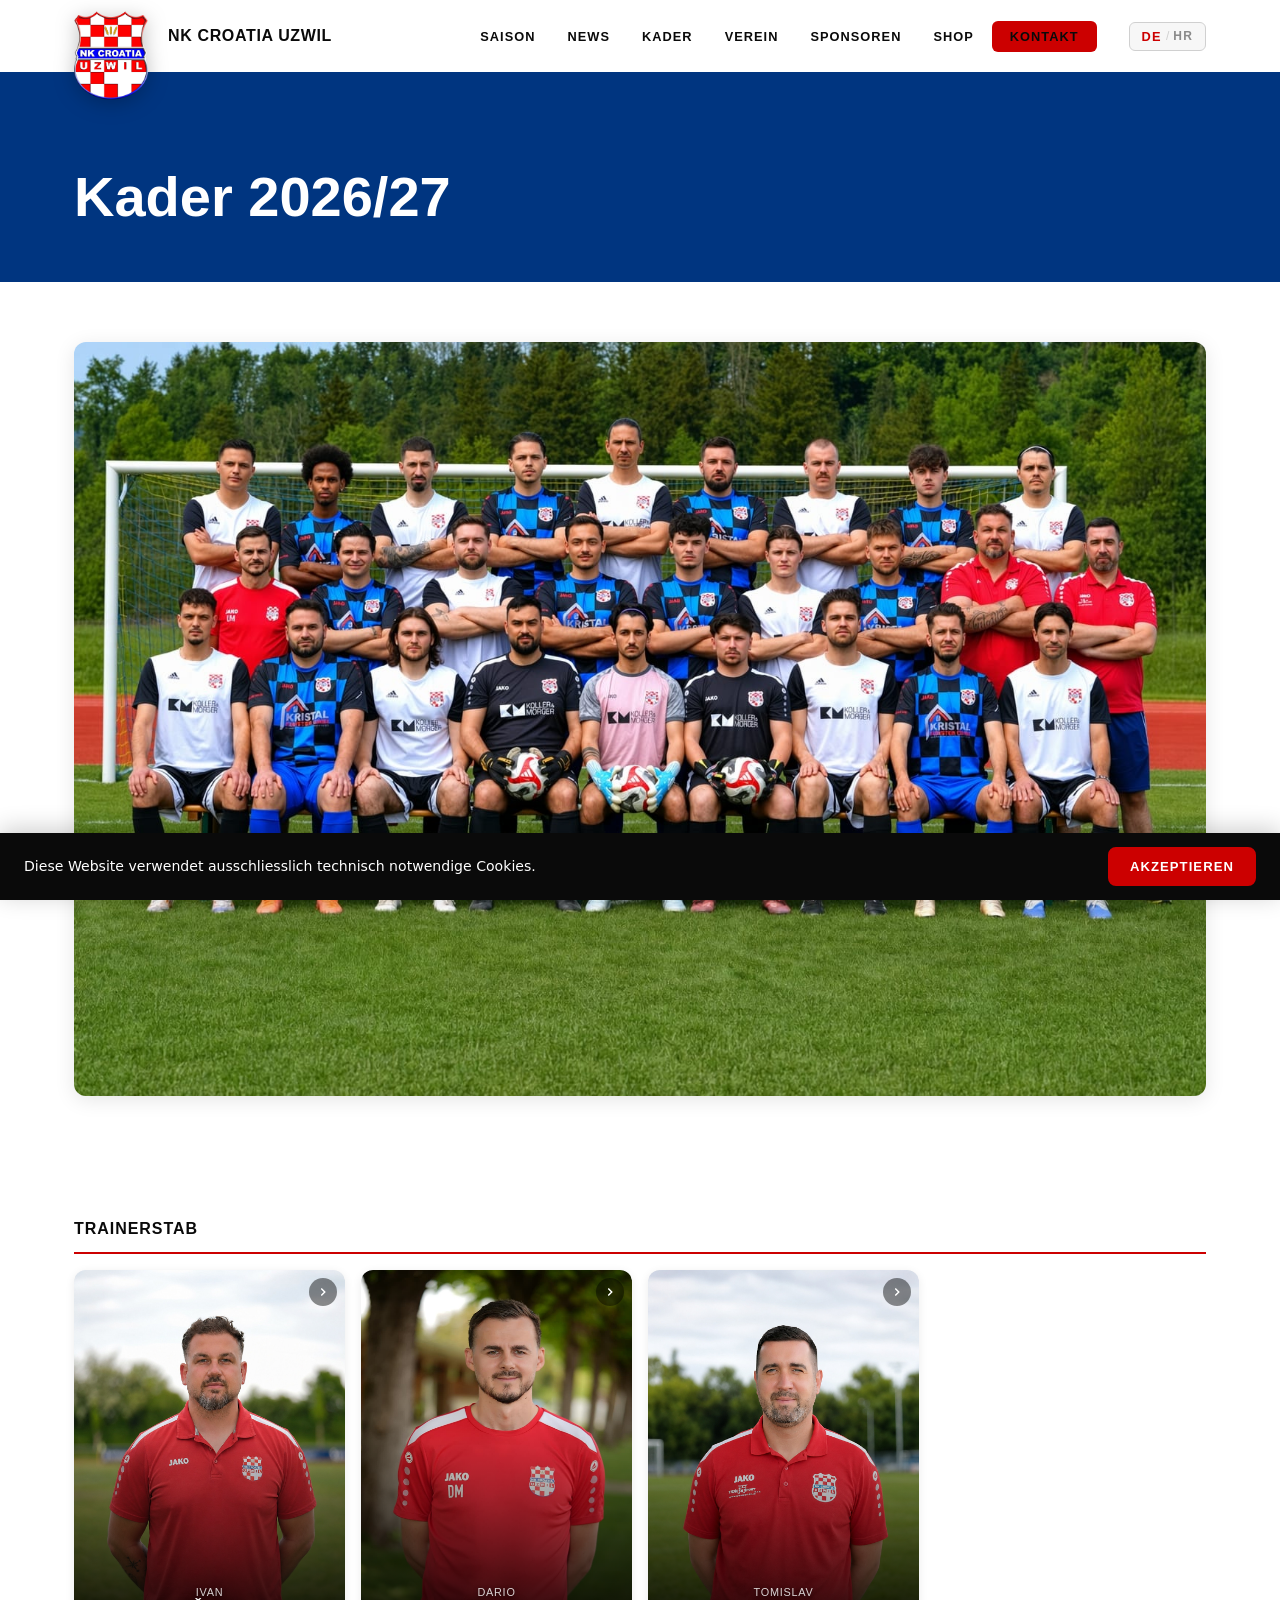
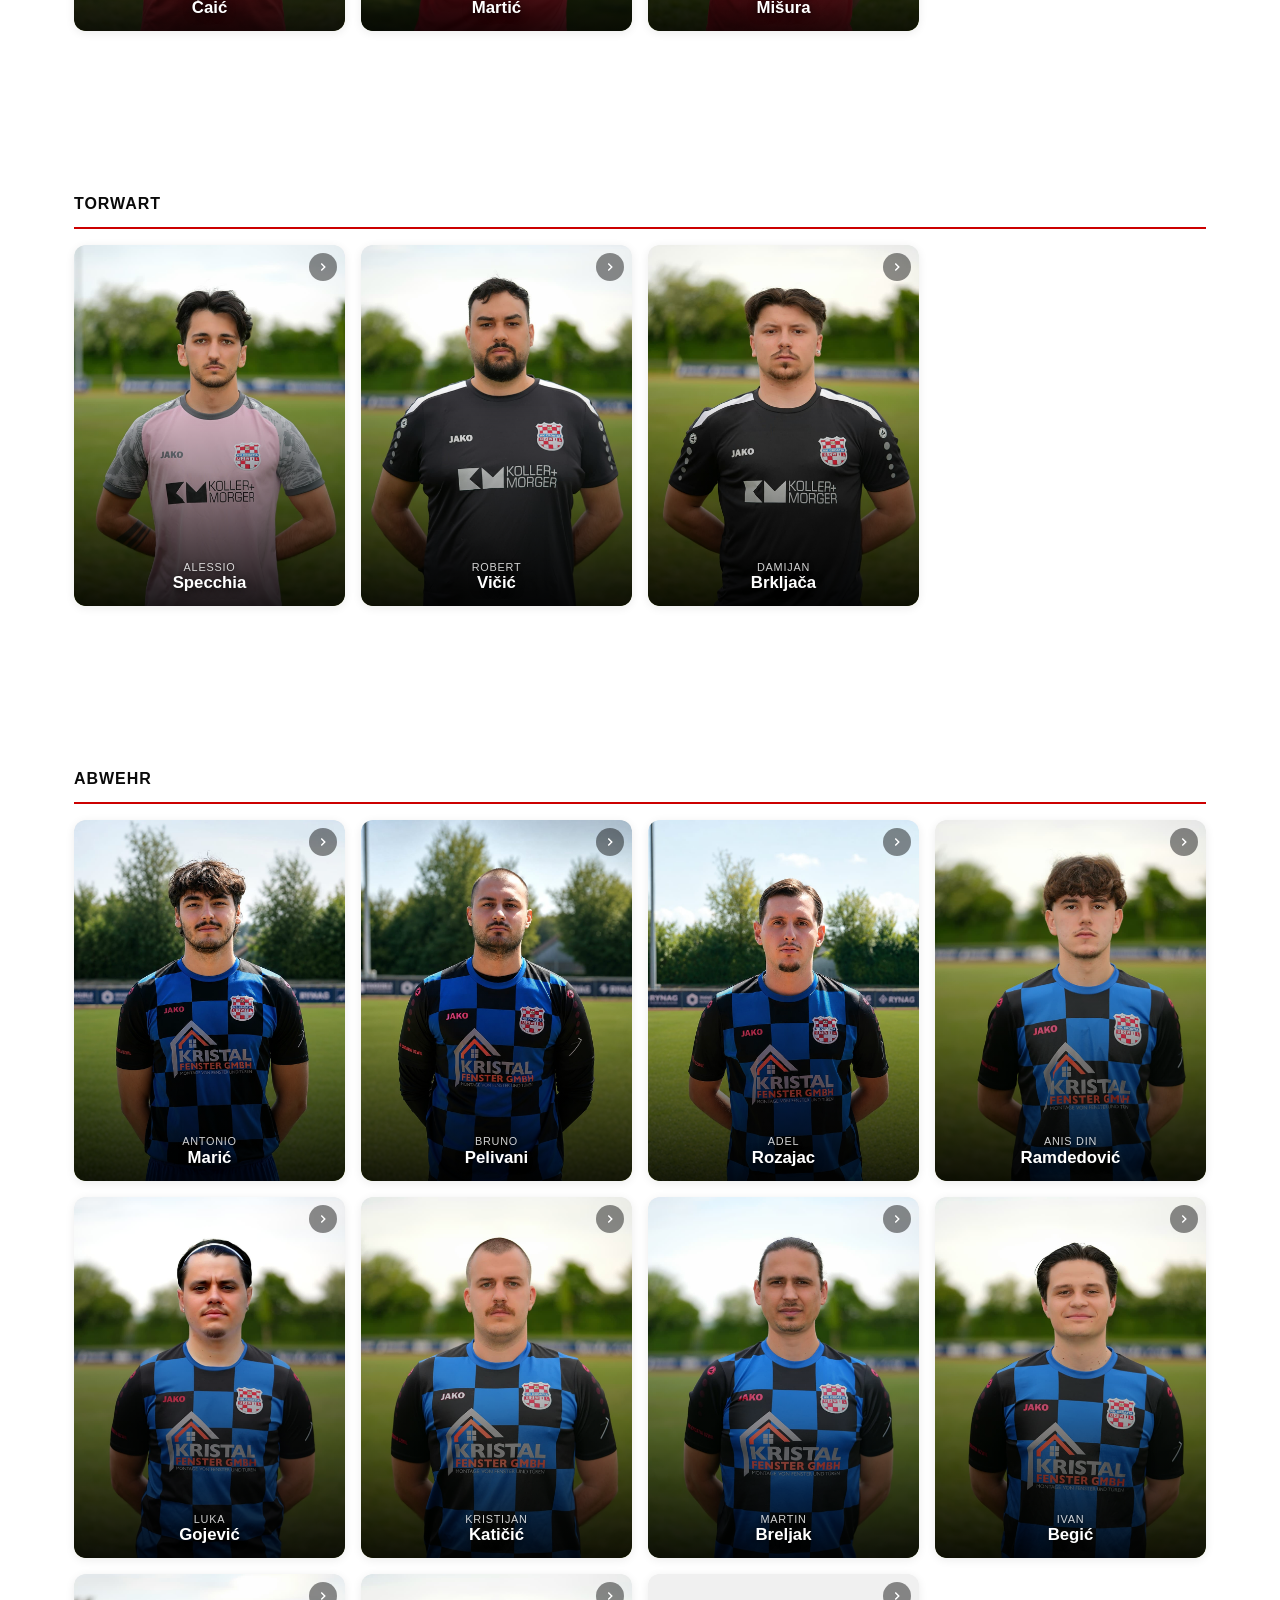
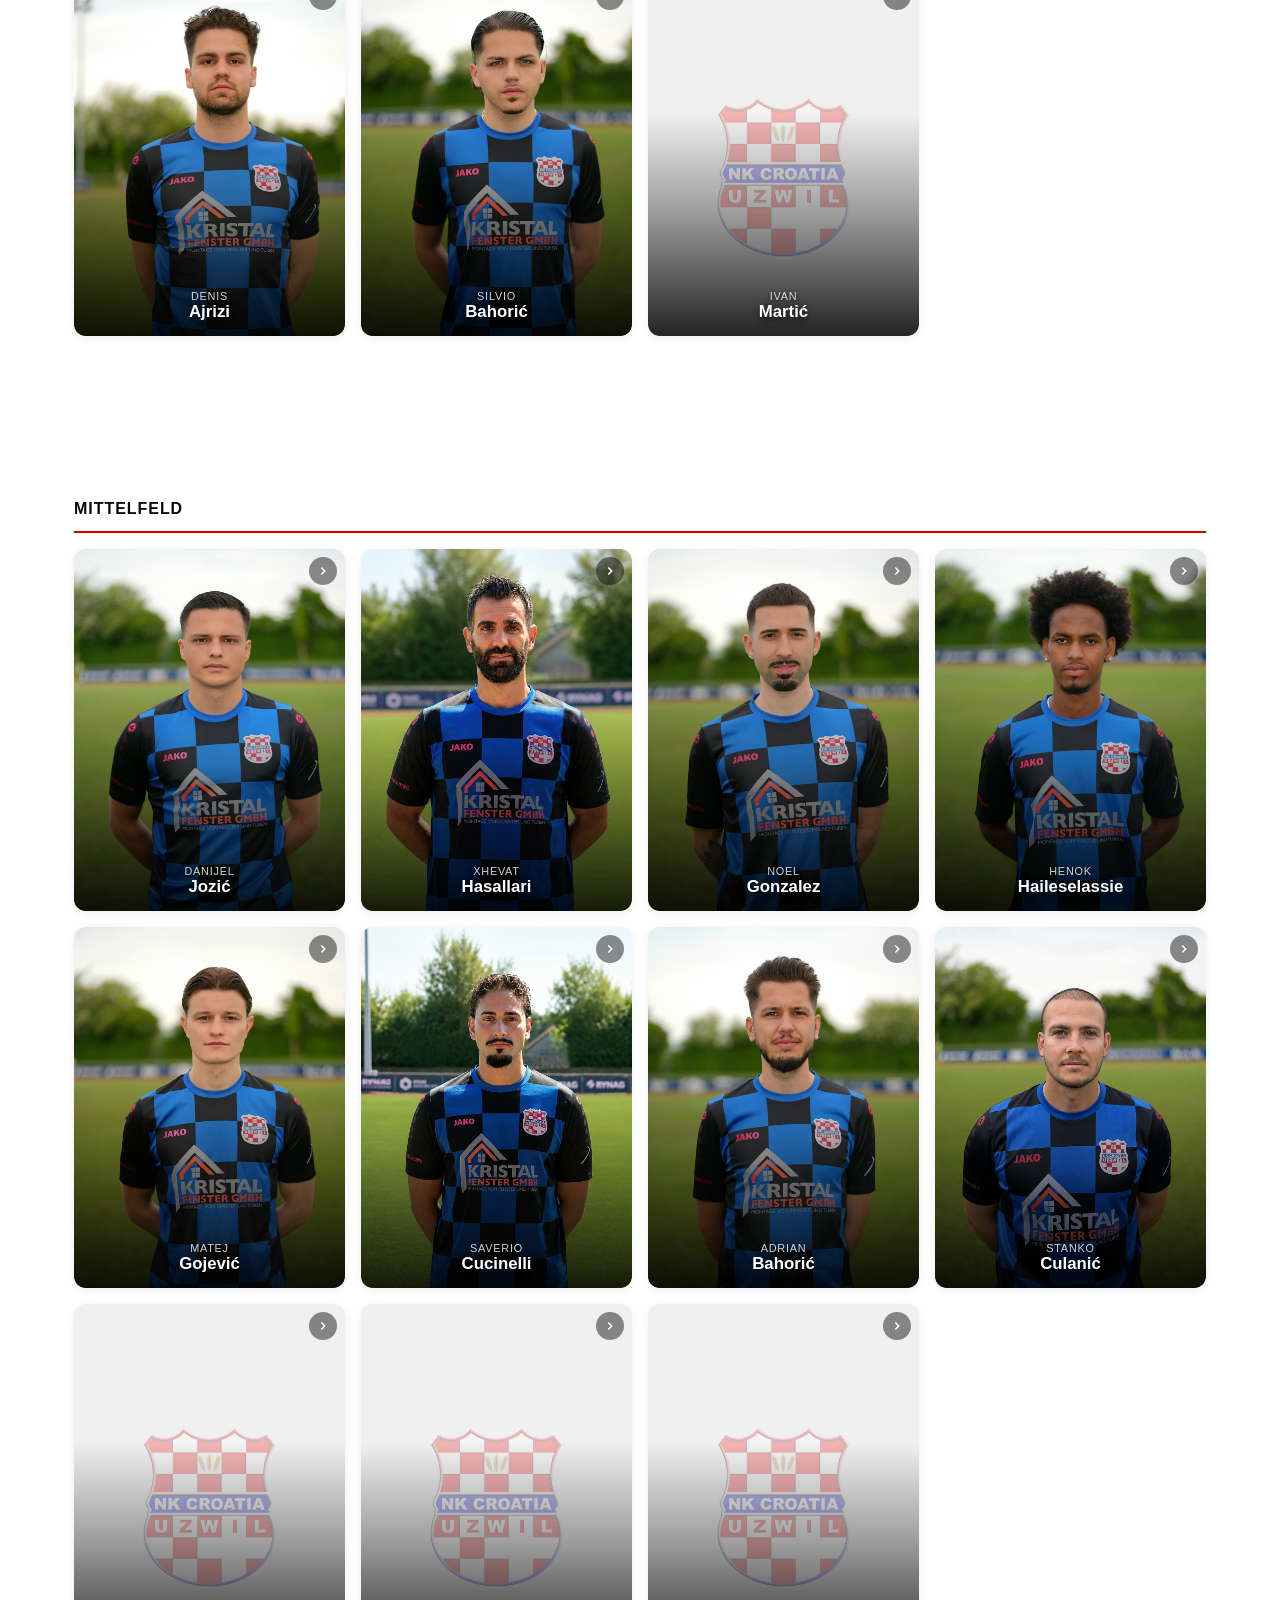
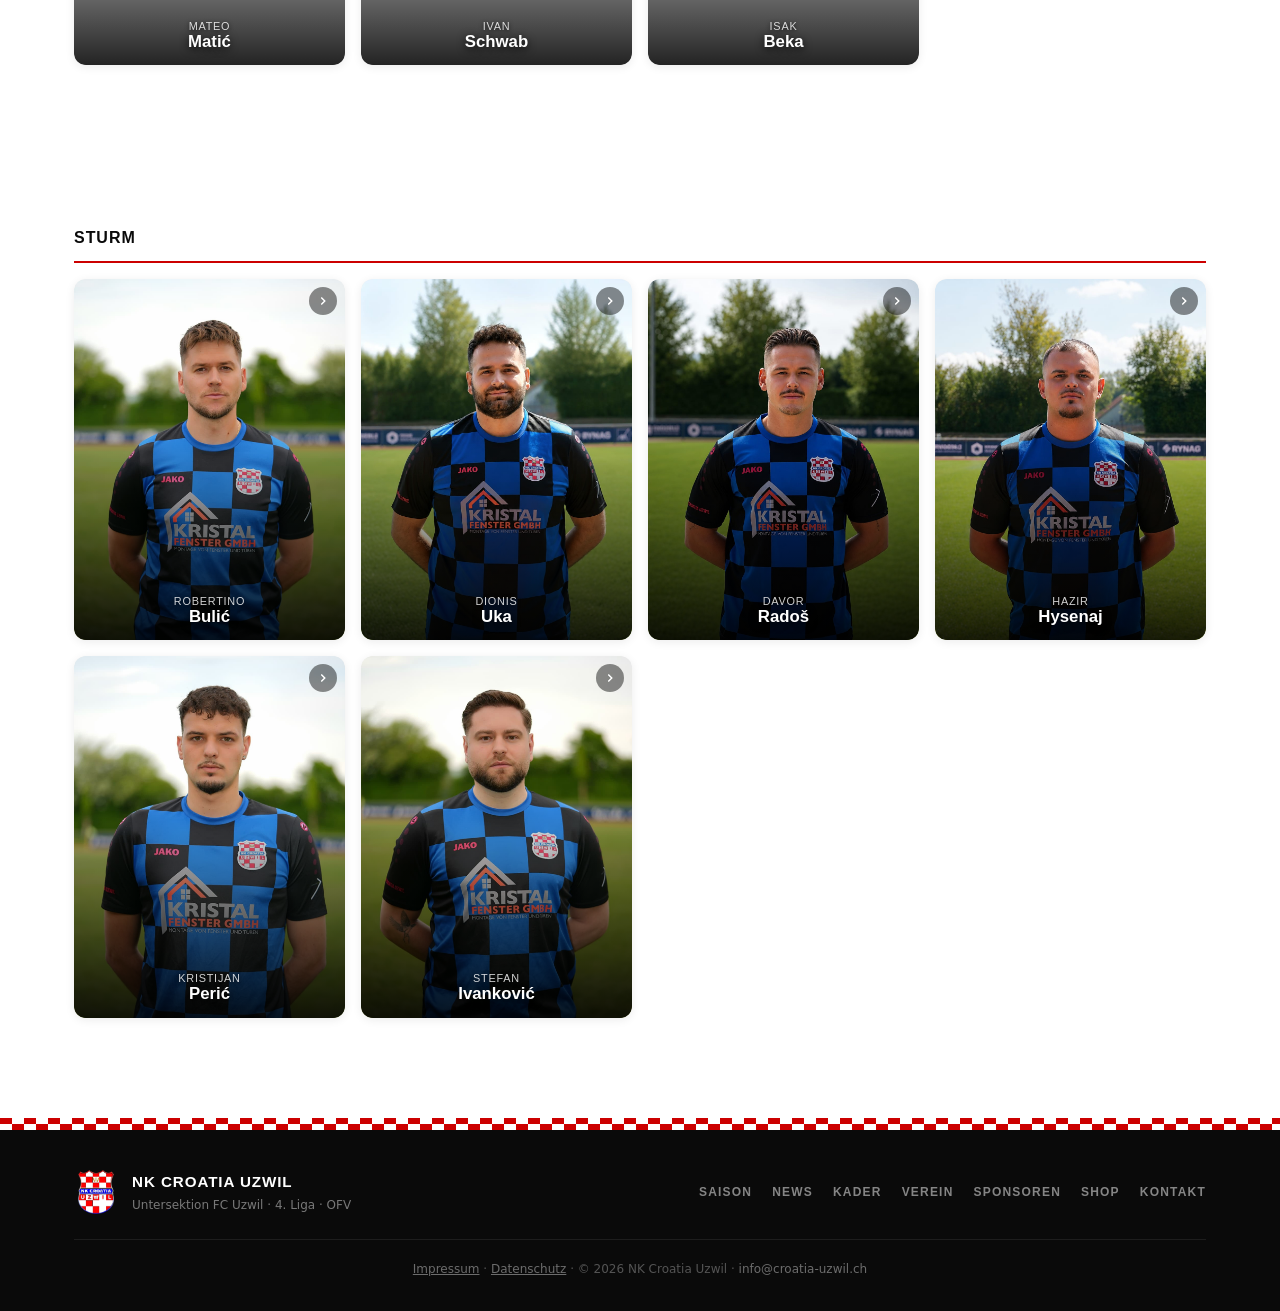
<file: kader.html>
<!DOCTYPE html>
<html lang="de" data-lang="de">
<head>
  <meta charset="UTF-8" />
  <script src="assets/js/site.js"></script>
  <link rel="icon" type="image/x-icon" href="favicon.ico?v=2" />
  <link rel="apple-touch-icon" sizes="180x180" href="apple-touch-icon.png" />
  <link rel="manifest" href="manifest.json" />
  <meta name="theme-color" content="#CC0000" />
  <meta name="apple-mobile-web-app-capable" content="yes" />
  <meta name="apple-mobile-web-app-status-bar-style" content="black-translucent" />
  <meta name="viewport" content="width=device-width, initial-scale=1.0" />
  <title>Kader 2026/27 — NK Croatia Uzwil</title>
  <link href="https://api.fontshare.com/v2/css?f[]=clash-display@400,500,600,700&f[]=satoshi@400,500,700&display=swap" rel="stylesheet" />
  <link rel="stylesheet" href="assets/css/style.css" />
  <style>
    /* Subpage nav fix */
    .header .nav-link { color: var(--black, #0A0A0A) !important; }
    .header .nav-link:hover { color: var(--red, #CC0000) !important; }
    .logo-name { color: var(--black, #0A0A0A) !important; }

    /* ── Kader Grid — Editorial Portrait Style ── */
    .kader-pos-section { padding: 0 0 40px; }
    .kader-pos-title {
      font-family: 'Clash Display', sans-serif;
      font-size: 1rem;
      font-weight: 700;
      color: #0A0A0A;
      letter-spacing: 0.06em;
      text-transform: uppercase;
      margin: 0 0 16px;
      padding-bottom: 10px;
      border-bottom: 2px solid #CC0000;
      display: flex;
      align-items: center;
      gap: 10px;
    }
    .kader-pos-title span {
      font-family: 'Satoshi', sans-serif;
      font-size: 0.72rem;
      font-weight: 700;
      color: #999;
      letter-spacing: 0.04em;
      text-transform: uppercase;
    }

    .kader-grid {
      display: grid;
      grid-template-columns: repeat(4, 1fr);
      gap: 16px;
    }

    /* Card wrapper (new) */
    /* Card */
    .kp-card {
      position: relative;
      aspect-ratio: 3/4;
      cursor: pointer;
      border-radius: 12px;
      overflow: hidden;
      box-shadow: 0 2px 10px rgba(0,0,0,0.08);
      perspective: 1000px;
      -webkit-perspective: 1000px;
    }
    .kp-card-inner {
      position: relative;
      width: 100%;
      height: 100%;
    }

    /* FRONT / BACK — 2D crossfade, no 3D transforms, works on all mobile browsers */
    .kp-front, .kp-back {
      position: absolute;
      inset: 0;
      border-radius: 10px;
      overflow: hidden;
      transition: opacity 0.35s ease, visibility 0.35s ease;
    }
    .kp-front { background: #f0f0f0; opacity: 1; visibility: visible; }
    .kp-back  { opacity: 0; visibility: hidden; }
    .kp-photo {
      width: 100%;
      height: 100%;
      object-fit: cover;
      object-position: top center;
      display: block;
    }
    /* gradient overlay bottom */
    .kp-front::after {
      content: '';
      position: absolute;
      bottom: 0; left: 0; right: 0;
      height: 62%;
      background: linear-gradient(to top, rgba(0,0,0,0.85) 0%, rgba(0,0,0,0.35) 55%, transparent 100%);
      z-index: 2;
      pointer-events: none;
    }
    /* name overlay on photo — Kombination A+B */
    .kp-front-name {
      position: absolute;
      bottom: 14px;
      left: 0; right: 0;
      padding: 0 10px;
      z-index: 3;
      text-align: center;
    }
    .kp-front-name .fn-first {
      font-family: 'Satoshi', sans-serif;
      font-size: 0.68rem; font-weight: 500;
      color: rgba(255,255,255,0.82);
      display: block; line-height: 1.3;
      text-shadow: 0 1px 4px rgba(0,0,0,0.8);
      text-transform: uppercase; letter-spacing: 0.07em;
    }
    .kp-front-name .fn-last {
      font-family: 'Clash Display', sans-serif;
      font-size: 1.05rem; font-weight: 700;
      color: #fff;
      display: block; line-height: 1.1;
      text-shadow: 0 2px 8px rgba(0,0,0,0.9);
    }
    /* flip button top-right */
    .kp-flip-btn {
      position: absolute;
      top: 8px; right: 8px;
      width: 28px; height: 28px;
      background: rgba(0,0,0,0.45);
      border: none;
      border-radius: 50%;
      cursor: pointer;
      display: flex; align-items: center; justify-content: center;
      z-index: 4;
      transition: background 0.15s;
    }
    .kp-flip-btn:hover { background: rgba(204,0,0,0.8); }
    .kp-flip-btn svg { width: 14px; height: 14px; }
    .kp-card.is-flipped .kp-flip-btn { display: none; }

    /* Pate section (below photo, outside card flip area) */
    .kp-pate-section {
      padding: 9px 14px;
      border-top: 1px solid #f0f0f0;
      display: flex; align-items: center; justify-content: space-between;
      text-decoration: none;
      min-height: 50px;
      background: #fff;
    }
    .kp-pate-col { display: flex; flex-direction: column; gap: 2px; }
    .kp-pate-label {
      font-family: 'Satoshi', sans-serif;
      font-size: 0.55rem; font-weight: 800;
      letter-spacing: 0.1em; text-transform: uppercase;
      color: #bbb;
    }
    .kp-pate-label--gesucht { color: #CC0000; }
    .kp-pate-name {
      font-family: 'Clash Display', sans-serif;
      font-size: 0.92rem; font-weight: 700;
      color: #CC0000; line-height: 1.1;
    }
    .kp-pate-cta {
      font-family: 'Satoshi', sans-serif;
      font-size: 0.76rem; font-weight: 700;
      color: #CC0000;
    }

    /* BACK */
    .kp-back {
      background: #fff;
      border: 1.5px solid #e8e8e8;
      display: flex;
      flex-direction: column;
      overflow: hidden;
      justify-content: flex-start;
    }
    .kp-back-header {
      background: #003580;
      padding: 12px 14px;
      display: flex;
      align-items: flex-start;
      justify-content: space-between;
      gap: 8px;
      flex-shrink: 0;
    }
    .kp-back-name {
      font-family: 'Clash Display', sans-serif;
      font-size: 0.82rem;
      font-weight: 700;
      color: #fff;
      line-height: 1.2;
    }
    .kp-back-close {
      width: 24px; height: 24px;
      background: rgba(255,255,255,0.15);
      border: none;
      border-radius: 50%;
      cursor: pointer;
      display: flex; align-items: center; justify-content: center;
      flex-shrink: 0;
      transition: background 0.15s;
    }
    .kp-back-close:hover { background: rgba(255,255,255,0.3); }
    .kp-back-close svg { width: 10px; height: 10px; }

    .kp-info-grid {
      display: flex;
      flex-direction: column;
      gap: 6px;
      padding: 10px 12px;
      flex: 1;
      overflow-y: auto;
      min-height: 0;
    }
    .kp-info-box {
      background: #f7f7f7;
      border-radius: 6px;
      padding: 7px 10px;
      display: flex;
      align-items: center;
      justify-content: space-between;
      gap: 8px;
    }
    .kp-info-label {
      font-family: 'Satoshi', sans-serif;
      font-size: 0.58rem;
      font-weight: 700;
      text-transform: uppercase;
      letter-spacing: 0.06em;
      color: #aaa;
      flex-shrink: 0;
    }
    .kp-info-value {
      font-family: 'Clash Display', sans-serif;
      font-size: 0.78rem;
      font-weight: 700;
      color: #0A0A0A;
      text-align: right;
      overflow: hidden;
      text-overflow: ellipsis;
      white-space: nowrap;
    }
    .kp-info-value--club { display: inline-flex; align-items: center; gap: 5px; }
    .kp-club-icon { height: 16px; width: auto; flex-shrink: 0; display: block; }
    .kp-card--patronat { --panel-extra: 40px; }
    .kp-patronat-back {
      padding: 10px 14px 12px;
      border-top: 1px solid rgba(255, 255, 255, 0.15);
      flex-shrink: 0;
    }
    .kp-patronat-back a {
      font-family: 'Satoshi', sans-serif;
      font-size: 0.68rem;
      font-weight: 700;
      color: #fff;
      text-decoration: none;
      display: block;
      text-align: center;
    }

    /* Trainerstab: same grid as players */
    .kader-grid--trainerstab {
      grid-template-columns: repeat(4, 1fr);
    }

    /* Every card (players and Trainerstab): tapping the photo reveals the
       info as a panel sliding up from the bottom, over the photo, instead of
       a full front/back flip — the photo stays visible the whole time. Same
       panel as the fan apps. */
    .kp-card.is-flipped .kp-front {
      opacity: 1;
      visibility: visible;
    }
    .kp-card { --panel: 64%; }
    .kp-card .kp-back {
      inset: auto 0 0 0;
      height: calc(var(--panel) + var(--panel-extra, 0px));
      background: linear-gradient(to bottom, rgba(0, 53, 128, 0) 0%, rgba(0, 53, 128, 0.88) 22%, #003580 42%);
      border: none;
      opacity: 1;
      visibility: visible;
      transform: translateY(100%);
      transition: transform 0.4s cubic-bezier(0.22, 1, 0.36, 1);
      justify-content: flex-end;
      z-index: 3;
      cursor: default;
    }
    .kp-card.is-flipped .kp-back {
      transform: translateY(0);
    }
    /* On open, the two-row name (first name over surname) slides up from the
       bottom of the photo onto the info panel's header and re-lays itself out
       as one centred row: first name left, surname right. The panel's own
       copy of the name is hidden so it is never shown twice. */
    .kp-card .kp-front-name {
      display: flex;
      flex-direction: column;
      align-items: center;
      transition: bottom 0.4s cubic-bezier(0.22, 1, 0.36, 1);
    }
    .kp-card.is-flipped .kp-front-name {
      bottom: calc(var(--panel) + var(--panel-extra, 0px) - 42px);
      z-index: 5;
      flex-direction: row;
      justify-content: center;
      align-items: baseline;
      gap: 8px;
      padding: 0 40px;
      pointer-events: none;
    }
    .kp-card.is-flipped .kp-front-name .fn-first {
      font-size: 0.78rem;
      color: #fff;
    }
    .kp-card.is-flipped .kp-front-name .fn-last {
      font-size: 0.95rem;
    }
    .kp-card .kp-back-name { display: none; }
    .kp-card .kp-back-header {
      justify-content: flex-end;
    }
    .kp-card .kp-back-header {
      background: transparent;
      padding: 14px 12px 0;
    }
    .kp-card .kp-info-grid {
      flex: 0 0 auto;
      padding: 12px 14px 14px;
      gap: 7px;
    }
    .kp-card .kp-info-box {
      background: rgba(255, 255, 255, 0.14);
      padding: 9px 12px;
    }
    .kp-card .kp-info-label {
      font-size: 0.64rem;
      color: rgba(255, 255, 255, 0.75);
      font-weight: 600;
    }
    .kp-card .kp-info-value {
      font-size: 0.86rem;
      color: #fff;
      font-weight: 600;
    }
    /* A long value (club + fan-group crests) wraps onto its own line
       instead of being clipped on narrow cards. */
    .kp-card .kp-info-box { flex-wrap: wrap; row-gap: 4px; }
    .kp-card .kp-info-value--club { flex-shrink: 0; margin-left: auto; }

    /* Gentle "tap me" pulse on a couple of coach names, so users notice
       the photo is tappable. Stops permanently once that card has been
       opened once (JS removes .kp-pulse), and is off entirely for anyone
       who prefers reduced motion. */
    @media (prefers-reduced-motion: no-preference) {
      .kp-front-name.kp-pulse {
        animation: kpNamePulse 1.8s ease-in-out infinite;
      }
    }
    @keyframes kpNamePulse {
      0%, 100% { transform: scale(1); }
      50% { transform: scale(1.08); }
    }

    /* Team photo */
    .team-photo-wrap { border-radius: 12px; overflow: hidden; box-shadow: 0 4px 20px rgba(0,0,0,0.1); }
    .team-photo-img { width: 100%; display: block; }

    @media (max-width: 1100px) { .kader-grid, .kader-grid--trainerstab { grid-template-columns: repeat(3, 1fr); } }
    @media (max-width: 800px)  { .kader-grid, .kader-grid--trainerstab { grid-template-columns: repeat(2, 1fr); } .kp-card { --panel: 50%; } }
    @media (max-width: 560px)  { .kader-grid, .kader-grid--trainerstab { grid-template-columns: repeat(1, 1fr); gap: 12px; } .kp-card { --panel: 46%; } }
  </style>
</head>

<body>
  <header class="header" id="header">
    <div class="header-inner">
      <a href="index.html" class="logo">
        <img src="logo.png" alt="NK Croatia Uzwil" class="logo-img" />
        <div class="logo-text-block"><span class="logo-name">NK <span class="logo-name-break">Croatia Uzwil</span></span></div>
      </a>
      <nav class="nav" aria-label="Navigation">
        <ul role="list">
          <li><a href="saison.html" class="nav-link" data-de="Saison" data-hr="Sezona">Saison</a></li>
          <li><a href="news.html" class="nav-link" data-de="News" data-hr="Novosti">News</a></li>
          <li><a href="kader.html" class="nav-link nav-link--active" aria-current="page" data-de="Kader" data-hr="Momčad">Kader</a></li>
          <li><a href="index.html#verein" class="nav-link" data-de="Verein" data-hr="Klub">Verein</a></li>
          <li><a href="sponsoring.html" class="nav-link" data-de="Sponsoren" data-hr="Sponzori">Sponsoren</a></li>
          <li><a href="shop.html" class="nav-link" data-de="Shop" data-hr="Shop">Shop</a></li>
          <li><a href="index.html#kontakt" class="nav-link nav-cta" data-de="Kontakt" data-hr="Kontakt">Kontakt</a></li>
        </ul>
      </nav>
      <button class="lang-toggle" id="langToggle" aria-label="Sprache wechseln">
        <span class="lang-opt" id="langDe">DE</span><span class="lang-sep">/</span><span class="lang-opt" id="langHr">HR</span>
      </button>
      <button class="burger" id="burger" aria-expanded="false" aria-label="Menü"><span></span><span></span><span></span></button>
    </div>
    <div class="mobile-menu" id="mobileMenu">
      <ul role="list">
        <li><a href="saison.html" class="mm-link" data-de="Saison" data-hr="Sezona">Saison</a></li>
        <li><a href="news.html" class="mm-link" data-de="News" data-hr="Novosti">News</a></li>
        <li><a href="kader.html" class="mm-link" data-de="Kader" data-hr="Momčad">Kader</a></li>
        <li><a href="index.html#verein" class="mm-link" data-de="Verein" data-hr="Klub">Verein</a></li>
        <li><a href="sponsoring.html" class="mm-link" data-de="Sponsoren" data-hr="Sponzori">Sponsoren</a></li>
        <li><a href="shop.html" class="mm-link" data-de="Shop" data-hr="Shop">Shop</a></li>
        <li><a href="index.html#kontakt" class="mm-link" data-de="Kontakt" data-hr="Kontakt">Kontakt</a></li>
      </ul>
    </div>
  </header>

  <main>
    <div style="background:#003580;padding:80px 0 40px;margin-top:72px;">
      <div class="container">
        <h1 style="color:#fff;font-family:'Clash Display',sans-serif;font-size:clamp(2rem,5vw,3.5rem);font-weight:700;margin:0;" data-de="Kader 2026/27" data-hr="Momčad 2026./27.">Kader 2026/27</h1>
      </div>
    </div>

    <!-- Team photo -->
    <section class="section" style="padding-top:40px;padding-bottom:0;">
      <div class="container">
        <div class="team-photo-wrap">
          <img src="assets/img/players/mannschaftsfoto.jpg" alt="NK Croatia Uzwil Mannschaft 2026/27" class="team-photo-img" />
        </div>
      </div>
    </section>

    <!-- TRAINERSTAB -->
    <section class="section" style="padding-top:40px;padding-bottom:0;">
      <div class="container">
        <div class="kader-pos-section">
          <div class="kader-pos-title" data-de="Trainerstab" data-hr="Trenerski stožer">Trainerstab</div>
          <div class="kader-grid kader-grid--trainerstab">

            <!-- Ivan Čaić -->
            <div class="kp-card kp-card--coach">
              <div class="kp-card-inner">
                <div class="kp-front">
                  <img src="assets/img/players/ivan-caic.jpg" alt="Ivan Čaić" class="kp-photo"/>
                  <div class="kp-front-name kp-pulse"><span class="fn-first">Ivan</span><span class="fn-last">Čaić</span></div>
                  <button class="kp-flip-btn kp-flip-trigger" aria-label="Spielerinfo">
                    <svg viewBox="0 0 24 24" fill="none" stroke="white" stroke-width="2.5"><polyline points="9 18 15 12 9 6"/></svg>
                  </button>
                </div>
                <div class="kp-back">
                  <div class="kp-back-header">
                    <div class="kp-back-name">Ivan Čaić</div>
                    <button class="kp-back-close kp-close-trigger" aria-label="Schliessen">
                      <svg viewBox="0 0 24 24" fill="none" stroke="white" stroke-width="2.5"><line x1="18" y1="6" x2="6" y2="18"/><line x1="6" y1="6" x2="18" y2="18"/></svg>
                    </button>
                  </div>
                  <div class="kp-info-grid">
                    <div class="kp-info-box"><div class="kp-info-label">Nationalität</div><div class="kp-info-value">Schweiz</div></div>
                    <div class="kp-info-box"><div class="kp-info-label">Rolle</div><div class="kp-info-value">Präsident</div></div><div class="kp-info-box"><div class="kp-info-label">Lieblingsverein</div><div class="kp-info-value">—</div></div>
                  </div>
                </div>
              </div>
            </div>

            <!-- Dario Martić -->
            <div class="kp-card kp-card--coach">
              <div class="kp-card-inner">
                <div class="kp-front">
                  <img src="assets/img/players/dario-martic.jpg" alt="Dario Martić" class="kp-photo"/>
                  <div class="kp-front-name"><span class="fn-first">Dario</span><span class="fn-last">Martić</span></div>
                  <button class="kp-flip-btn kp-flip-trigger" aria-label="Spielerinfo">
                    <svg viewBox="0 0 24 24" fill="none" stroke="white" stroke-width="2.5"><polyline points="9 18 15 12 9 6"/></svg>
                  </button>
                </div>
                <div class="kp-back">
                  <div class="kp-back-header">
                    <div class="kp-back-name">Dario Martić</div>
                    <button class="kp-back-close kp-close-trigger" aria-label="Schliessen">
                      <svg viewBox="0 0 24 24" fill="none" stroke="white" stroke-width="2.5"><line x1="18" y1="6" x2="6" y2="18"/><line x1="6" y1="6" x2="18" y2="18"/></svg>
                    </button>
                  </div>
                  <div class="kp-info-grid">
                    <div class="kp-info-box"><div class="kp-info-label">Nationalität</div><div class="kp-info-value">Schweiz</div></div>
                    <div class="kp-info-box"><div class="kp-info-label">Jahrgang</div><div class="kp-info-value">1996</div></div>
                    <div class="kp-info-box"><div class="kp-info-label">Rolle</div><div class="kp-info-value">Trainer / Spieler</div></div>
                  </div>
                  
                </div>
              </div>
            </div>

            <!-- Tomislav Mišura -->
            <div class="kp-card kp-card--coach">
              <div class="kp-card-inner">
                <div class="kp-front">
                  <img src="assets/img/players/tomislav-misura.jpg" alt="Tomislav Mišura" class="kp-photo"/>
                  <div class="kp-front-name kp-pulse"><span class="fn-first">Tomislav</span><span class="fn-last">Mišura</span></div>
                  <button class="kp-flip-btn kp-flip-trigger" aria-label="Spielerinfo">
                    <svg viewBox="0 0 24 24" fill="none" stroke="white" stroke-width="2.5"><polyline points="9 18 15 12 9 6"/></svg>
                  </button>
                </div>
                <div class="kp-back">
                  <div class="kp-back-header">
                    <div class="kp-back-name">Tomislav Mišura</div>
                    <button class="kp-back-close kp-close-trigger" aria-label="Schliessen">
                      <svg viewBox="0 0 24 24" fill="none" stroke="white" stroke-width="2.5"><line x1="18" y1="6" x2="6" y2="18"/><line x1="6" y1="6" x2="18" y2="18"/></svg>
                    </button>
                  </div>
                  <div class="kp-info-grid">
                    <div class="kp-info-box"><div class="kp-info-label">Nationalität</div><div class="kp-info-value">Schweiz</div></div>
                    <div class="kp-info-box"><div class="kp-info-label">Rolle</div><div class="kp-info-value">Co-Trainer</div></div>
                    <div class="kp-info-box"><div class="kp-info-label">Lieblingsverein</div><div class="kp-info-value kp-info-value--club"><img src="logos/hajduk.png" alt="" class="kp-club-icon" width="16" height="16"/><span>HNK Hajduk</span></div></div>
                  </div>
                  
                </div>
              </div>
            </div>

          </div>
        </div>
      </div>
    </section>

    <!-- TORWART -->
    <section class="section" style="padding-top:8px;padding-bottom:0;">
      <div class="container">
        <div class="kader-pos-section">
          <div class="kader-pos-title" data-de="Torwart" data-hr="Vratar">Torwart</div>
          <div class="kader-grid">

            <!-- Alessio Specchia -->
            <div class="kp-card">
              <div class="kp-card-inner">
                <div class="kp-front">
                  <img src="assets/img/players/alessio-specchia.jpg" alt="Alessio Specchia" class="kp-photo"/>
                  <div class="kp-front-name"><span class="fn-first">Alessio</span><span class="fn-last">Specchia</span></div>
                  <button class="kp-flip-btn kp-flip-trigger" aria-label="Spielerinfo"><svg viewBox="0 0 24 24" fill="none" stroke="white" stroke-width="2.5"><polyline points="9 18 15 12 9 6"/></svg></button>
                </div>
                <div class="kp-back">
                  <div class="kp-back-header"><div class="kp-back-name">Alessio Specchia</div><button class="kp-back-close kp-close-trigger" aria-label="Schliessen"><svg viewBox="0 0 24 24" fill="none" stroke="white" stroke-width="2.5"><line x1="18" y1="6" x2="6" y2="18"/><line x1="6" y1="6" x2="18" y2="18"/></svg></button></div>
                  <div class="kp-info-grid"><div class="kp-info-box"><div class="kp-info-label">Nationalität</div><div class="kp-info-value">Schweiz</div></div><div class="kp-info-box"><div class="kp-info-label">Jahrgang</div><div class="kp-info-value">2000</div></div><div class="kp-info-box"><div class="kp-info-label">Lieblingsverein</div><div class="kp-info-value">—</div></div></div>
                </div>
              </div>
            </div>

            <!-- Robert Vičić -->
            <div class="kp-card">
              <div class="kp-card-inner">
                <div class="kp-front">
                  <img src="assets/img/players/robert-vicic.jpg" alt="Robert Vičić" class="kp-photo"/>
                  <div class="kp-front-name"><span class="fn-first">Robert</span><span class="fn-last">Vičić</span></div>
                  <button class="kp-flip-btn kp-flip-trigger" aria-label="Spielerinfo"><svg viewBox="0 0 24 24" fill="none" stroke="white" stroke-width="2.5"><polyline points="9 18 15 12 9 6"/></svg></button>
                </div>
                <div class="kp-back">
                  <div class="kp-back-header"><div class="kp-back-name">Robert Vičić</div><button class="kp-back-close kp-close-trigger" aria-label="Schliessen"><svg viewBox="0 0 24 24" fill="none" stroke="white" stroke-width="2.5"><line x1="18" y1="6" x2="6" y2="18"/><line x1="6" y1="6" x2="18" y2="18"/></svg></button></div>
                  <div class="kp-info-grid"><div class="kp-info-box"><div class="kp-info-label">Nationalität</div><div class="kp-info-value">Schweiz</div></div><div class="kp-info-box"><div class="kp-info-label">Jahrgang</div><div class="kp-info-value">1997</div></div><div class="kp-info-box"><div class="kp-info-label">Lieblingsverein</div><div class="kp-info-value">—</div></div></div>
                </div>
              </div>
            </div>

            <!-- Damijan Brkljača -->
            <div class="kp-card">
              <div class="kp-card-inner">
                <div class="kp-front">
                  <img src="assets/img/players/damjan-brkljaca.jpg" alt="Damijan Brkljača" class="kp-photo"/>
                  <div class="kp-front-name"><span class="fn-first">Damijan</span><span class="fn-last">Brkljača</span></div>
                  <button class="kp-flip-btn kp-flip-trigger" aria-label="Spielerinfo"><svg viewBox="0 0 24 24" fill="none" stroke="white" stroke-width="2.5"><polyline points="9 18 15 12 9 6"/></svg></button>
                </div>
                <div class="kp-back">
                  <div class="kp-back-header"><div class="kp-back-name">Damijan Brkljača</div><button class="kp-back-close kp-close-trigger" aria-label="Schliessen"><svg viewBox="0 0 24 24" fill="none" stroke="white" stroke-width="2.5"><line x1="18" y1="6" x2="6" y2="18"/><line x1="6" y1="6" x2="18" y2="18"/></svg></button></div>
                  <div class="kp-info-grid"><div class="kp-info-box"><div class="kp-info-label">Nationalität</div><div class="kp-info-value">Schweiz</div></div><div class="kp-info-box"><div class="kp-info-label">Jahrgang</div><div class="kp-info-value">—</div></div><div class="kp-info-box"><div class="kp-info-label">Lieblingsverein</div><div class="kp-info-value">—</div></div></div>
                </div>
              </div>
            </div>

          </div>
        </div>
      </div>
    </section>

    <!-- ABWEHR -->
    <section class="section" style="padding-top:8px;padding-bottom:0;">
      <div class="container">
        <div class="kader-pos-section">
          <div class="kader-pos-title" data-de="Abwehr" data-hr="Obrana">Abwehr</div>
          <div class="kader-grid">

            <!-- Antonio Marić -->
            <div class="kp-card">
              <div class="kp-card-inner">
                <div class="kp-front">
                  <img src="assets/img/players/antonio-maric.jpg" alt="Antonio Marić" class="kp-photo" onerror="this.src='assets/img/players/placeholder.jpg'"/>
                  <div class="kp-front-name"><span class="fn-first">Antonio</span><span class="fn-last">Marić</span></div>
                  <button class="kp-flip-btn kp-flip-trigger" aria-label="Spielerinfo"><svg viewBox="0 0 24 24" fill="none" stroke="white" stroke-width="2.5"><polyline points="9 18 15 12 9 6"/></svg></button>
                </div>
                <div class="kp-back">
                  <div class="kp-back-header"><div class="kp-back-name">Antonio Marić</div><button class="kp-back-close kp-close-trigger" aria-label="Schliessen"><svg viewBox="0 0 24 24" fill="none" stroke="white" stroke-width="2.5"><line x1="18" y1="6" x2="6" y2="18"/><line x1="6" y1="6" x2="18" y2="18"/></svg></button></div>
                  <div class="kp-info-grid"><div class="kp-info-box"><div class="kp-info-label">Nationalität</div><div class="kp-info-value">Schweiz</div></div><div class="kp-info-box"><div class="kp-info-label">Jahrgang</div><div class="kp-info-value">2000</div></div><div class="kp-info-box"><div class="kp-info-label">Lieblingsverein</div><div class="kp-info-value">—</div></div></div>
                </div>
              </div>
            </div>

            <!-- Bruno Pelivani -->
            <div class="kp-card">
              <div class="kp-card-inner">
                <div class="kp-front">
                  <img src="assets/img/players/bruno-pelivani.jpg" alt="Bruno Pelivani" class="kp-photo" onerror="this.src='assets/img/players/placeholder.jpg'"/>
                  <div class="kp-front-name"><span class="fn-first">Bruno</span><span class="fn-last">Pelivani</span></div>
                  <button class="kp-flip-btn kp-flip-trigger" aria-label="Spielerinfo"><svg viewBox="0 0 24 24" fill="none" stroke="white" stroke-width="2.5"><polyline points="9 18 15 12 9 6"/></svg></button>
                </div>
                <div class="kp-back">
                  <div class="kp-back-header"><div class="kp-back-name">Bruno Pelivani</div><button class="kp-back-close kp-close-trigger" aria-label="Schliessen"><svg viewBox="0 0 24 24" fill="none" stroke="white" stroke-width="2.5"><line x1="18" y1="6" x2="6" y2="18"/><line x1="6" y1="6" x2="18" y2="18"/></svg></button></div>
                  <div class="kp-info-grid"><div class="kp-info-box"><div class="kp-info-label">Nationalität</div><div class="kp-info-value">Schweiz</div></div><div class="kp-info-box"><div class="kp-info-label">Jahrgang</div><div class="kp-info-value">2004</div></div><div class="kp-info-box"><div class="kp-info-label">Lieblingsverein</div><div class="kp-info-value">—</div></div></div>
                </div>
              </div>
            </div>

            <!-- Adel Rozajac -->
            <div class="kp-card">
              <div class="kp-card-inner">
                <div class="kp-front">
                  <img src="assets/img/players/adel-rozajac.jpg" alt="Adel Rozajac" class="kp-photo" onerror="this.src='assets/img/players/placeholder.jpg'"/>
                  <div class="kp-front-name"><span class="fn-first">Adel</span><span class="fn-last">Rozajac</span></div>
                  <button class="kp-flip-btn kp-flip-trigger" aria-label="Spielerinfo"><svg viewBox="0 0 24 24" fill="none" stroke="white" stroke-width="2.5"><polyline points="9 18 15 12 9 6"/></svg></button>
                </div>
                <div class="kp-back">
                  <div class="kp-back-header"><div class="kp-back-name">Adel Rozajac</div><button class="kp-back-close kp-close-trigger" aria-label="Schliessen"><svg viewBox="0 0 24 24" fill="none" stroke="white" stroke-width="2.5"><line x1="18" y1="6" x2="6" y2="18"/><line x1="6" y1="6" x2="18" y2="18"/></svg></button></div>
                  <div class="kp-info-grid"><div class="kp-info-box"><div class="kp-info-label">Nationalität</div><div class="kp-info-value">Schweiz</div></div><div class="kp-info-box"><div class="kp-info-label">Jahrgang</div><div class="kp-info-value">2000</div></div><div class="kp-info-box"><div class="kp-info-label">Lieblingsverein</div><div class="kp-info-value">—</div></div></div>
                </div>
              </div>
            </div>

            <!-- Anis Din Ramdedović -->
            <div class="kp-card">
              <div class="kp-card-inner">
                <div class="kp-front">
                  <img src="assets/img/players/anis-din-ramdedovic.jpg" alt="Anis Din Ramdedović" class="kp-photo" onerror="this.src='assets/img/players/placeholder.jpg'"/>
                  <div class="kp-front-name"><span class="fn-first">Anis Din</span><span class="fn-last">Ramdedović</span></div>
                  <button class="kp-flip-btn kp-flip-trigger" aria-label="Spielerinfo"><svg viewBox="0 0 24 24" fill="none" stroke="white" stroke-width="2.5"><polyline points="9 18 15 12 9 6"/></svg></button>
                </div>
                <div class="kp-back">
                  <div class="kp-back-header"><div class="kp-back-name">Anis Din Ramdedović</div><button class="kp-back-close kp-close-trigger" aria-label="Schliessen"><svg viewBox="0 0 24 24" fill="none" stroke="white" stroke-width="2.5"><line x1="18" y1="6" x2="6" y2="18"/><line x1="6" y1="6" x2="18" y2="18"/></svg></button></div>
                  <div class="kp-info-grid"><div class="kp-info-box"><div class="kp-info-label">Nationalität</div><div class="kp-info-value">Schweiz</div></div><div class="kp-info-box"><div class="kp-info-label">Jahrgang</div><div class="kp-info-value">2007</div></div><div class="kp-info-box"><div class="kp-info-label">Lieblingsverein</div><div class="kp-info-value">—</div></div></div>
                </div>
              </div>
            </div>

            <!-- Luka Gojević -->
            <div class="kp-card">
              <div class="kp-card-inner">
                <div class="kp-front">
                  <img src="assets/img/players/luka-gojevic.jpg" alt="Luka Gojević" class="kp-photo" onerror="this.src='assets/img/players/placeholder.jpg'"/>
                  <div class="kp-front-name"><span class="fn-first">Luka</span><span class="fn-last">Gojević</span></div>
                  <button class="kp-flip-btn kp-flip-trigger" aria-label="Spielerinfo"><svg viewBox="0 0 24 24" fill="none" stroke="white" stroke-width="2.5"><polyline points="9 18 15 12 9 6"/></svg></button>
                </div>
                <div class="kp-back">
                  <div class="kp-back-header"><div class="kp-back-name">Luka Gojević</div><button class="kp-back-close kp-close-trigger" aria-label="Schliessen"><svg viewBox="0 0 24 24" fill="none" stroke="white" stroke-width="2.5"><line x1="18" y1="6" x2="6" y2="18"/><line x1="6" y1="6" x2="18" y2="18"/></svg></button></div>
                  <div class="kp-info-grid"><div class="kp-info-box"><div class="kp-info-label">Nationalität</div><div class="kp-info-value">Schweiz</div></div><div class="kp-info-box"><div class="kp-info-label">Jahrgang</div><div class="kp-info-value">1997</div></div><div class="kp-info-box"><div class="kp-info-label">Lieblingsverein</div><div class="kp-info-value">—</div></div></div>
                </div>
              </div>
            </div>

            <!-- Kristijan Katičić -->
            <div class="kp-card">
              <div class="kp-card-inner">
                <div class="kp-front">
                  <img src="assets/img/players/kristijan-katicic.jpg" alt="Kristijan Katičić" class="kp-photo" onerror="this.src='assets/img/players/placeholder.jpg'"/>
                  <div class="kp-front-name"><span class="fn-first">Kristijan</span><span class="fn-last">Katičić</span></div>
                  <button class="kp-flip-btn kp-flip-trigger" aria-label="Spielerinfo"><svg viewBox="0 0 24 24" fill="none" stroke="white" stroke-width="2.5"><polyline points="9 18 15 12 9 6"/></svg></button>
                </div>
                <div class="kp-back">
                  <div class="kp-back-header"><div class="kp-back-name">Kristijan Katičić</div><button class="kp-back-close kp-close-trigger" aria-label="Schliessen"><svg viewBox="0 0 24 24" fill="none" stroke="white" stroke-width="2.5"><line x1="18" y1="6" x2="6" y2="18"/><line x1="6" y1="6" x2="18" y2="18"/></svg></button></div>
                  <div class="kp-info-grid"><div class="kp-info-box"><div class="kp-info-label">Nationalität</div><div class="kp-info-value">Schweiz</div></div><div class="kp-info-box"><div class="kp-info-label">Jahrgang</div><div class="kp-info-value">1997</div></div><div class="kp-info-box"><div class="kp-info-label">Lieblingsverein</div><div class="kp-info-value">—</div></div></div>
                </div>
              </div>
            </div>

            <!-- Martin Breljak -->
            <div class="kp-card">
              <div class="kp-card-inner">
                <div class="kp-front">
                  <img src="assets/img/players/martin-breljak.jpg" alt="Martin Breljak" class="kp-photo" onerror="this.src='assets/img/players/placeholder.jpg'"/>
                  <div class="kp-front-name"><span class="fn-first">Martin</span><span class="fn-last">Breljak</span></div>
                  <button class="kp-flip-btn kp-flip-trigger" aria-label="Spielerinfo"><svg viewBox="0 0 24 24" fill="none" stroke="white" stroke-width="2.5"><polyline points="9 18 15 12 9 6"/></svg></button>
                </div>
                <div class="kp-back">
                  <div class="kp-back-header"><div class="kp-back-name">Martin Breljak</div><button class="kp-back-close kp-close-trigger" aria-label="Schliessen"><svg viewBox="0 0 24 24" fill="none" stroke="white" stroke-width="2.5"><line x1="18" y1="6" x2="6" y2="18"/><line x1="6" y1="6" x2="18" y2="18"/></svg></button></div>
                  <div class="kp-info-grid"><div class="kp-info-box"><div class="kp-info-label">Nationalität</div><div class="kp-info-value">Kroatien</div></div><div class="kp-info-box"><div class="kp-info-label">Jahrgang</div><div class="kp-info-value">1991</div></div><div class="kp-info-box"><div class="kp-info-label">Lieblingsverein</div><div class="kp-info-value">—</div></div></div>
                </div>
              </div>
            </div>

            <!-- Ivan Begić -->
            <div class="kp-card">
              <div class="kp-card-inner">
                <div class="kp-front">
                  <img src="assets/img/players/ivan-begic.jpg" alt="Ivan Begić" class="kp-photo" onerror="this.src='assets/img/players/placeholder.jpg'"/>
                  <div class="kp-front-name"><span class="fn-first">Ivan</span><span class="fn-last">Begić</span></div>
                  <button class="kp-flip-btn kp-flip-trigger" aria-label="Spielerinfo"><svg viewBox="0 0 24 24" fill="none" stroke="white" stroke-width="2.5"><polyline points="9 18 15 12 9 6"/></svg></button>
                </div>
                <div class="kp-back">
                  <div class="kp-back-header"><div class="kp-back-name">Ivan Begić</div><button class="kp-back-close kp-close-trigger" aria-label="Schliessen"><svg viewBox="0 0 24 24" fill="none" stroke="white" stroke-width="2.5"><line x1="18" y1="6" x2="6" y2="18"/><line x1="6" y1="6" x2="18" y2="18"/></svg></button></div>
                  <div class="kp-info-grid"><div class="kp-info-box"><div class="kp-info-label">Nationalität</div><div class="kp-info-value">Kroatien</div></div><div class="kp-info-box"><div class="kp-info-label">Jahrgang</div><div class="kp-info-value">2004</div></div><div class="kp-info-box"><div class="kp-info-label">Lieblingsverein</div><div class="kp-info-value">—</div></div></div>
                </div>
              </div>
            </div>

            <!-- Denis Ajrizi -->
            <div class="kp-card">
              <div class="kp-card-inner">
                <div class="kp-front">
                  <img src="assets/img/players/denis-ajrizi.jpg" alt="Denis Ajrizi" class="kp-photo" onerror="this.src='assets/img/players/placeholder.jpg'"/>
                  <div class="kp-front-name"><span class="fn-first">Denis</span><span class="fn-last">Ajrizi</span></div>
                  <button class="kp-flip-btn kp-flip-trigger" aria-label="Spielerinfo"><svg viewBox="0 0 24 24" fill="none" stroke="white" stroke-width="2.5"><polyline points="9 18 15 12 9 6"/></svg></button>
                </div>
                <div class="kp-back">
                  <div class="kp-back-header"><div class="kp-back-name">Denis Ajrizi</div><button class="kp-back-close kp-close-trigger" aria-label="Schliessen"><svg viewBox="0 0 24 24" fill="none" stroke="white" stroke-width="2.5"><line x1="18" y1="6" x2="6" y2="18"/><line x1="6" y1="6" x2="18" y2="18"/></svg></button></div>
                  <div class="kp-info-grid"><div class="kp-info-box"><div class="kp-info-label">Nationalität</div><div class="kp-info-value">Schweiz</div></div><div class="kp-info-box"><div class="kp-info-label">Jahrgang</div><div class="kp-info-value">1999</div></div><div class="kp-info-box"><div class="kp-info-label">Lieblingsverein</div><div class="kp-info-value">—</div></div></div>
                </div>
              </div>
            </div>

            <!-- Silvio Bahorić -->
            <div class="kp-card">
              <div class="kp-card-inner">
                <div class="kp-front">
                  <img src="assets/img/players/silvio-bahoric.jpg" alt="Silvio Bahorić" class="kp-photo" onerror="this.src='assets/img/players/placeholder.jpg'"/>
                  <div class="kp-front-name"><span class="fn-first">Silvio</span><span class="fn-last">Bahorić</span></div>
                  <button class="kp-flip-btn kp-flip-trigger" aria-label="Spielerinfo"><svg viewBox="0 0 24 24" fill="none" stroke="white" stroke-width="2.5"><polyline points="9 18 15 12 9 6"/></svg></button>
                </div>
                <div class="kp-back">
                  <div class="kp-back-header"><div class="kp-back-name">Silvio Bahorić</div><button class="kp-back-close kp-close-trigger" aria-label="Schliessen"><svg viewBox="0 0 24 24" fill="none" stroke="white" stroke-width="2.5"><line x1="18" y1="6" x2="6" y2="18"/><line x1="6" y1="6" x2="18" y2="18"/></svg></button></div>
                  <div class="kp-info-grid"><div class="kp-info-box"><div class="kp-info-label">Nationalität</div><div class="kp-info-value">Schweiz</div></div><div class="kp-info-box"><div class="kp-info-label">Jahrgang</div><div class="kp-info-value">2003</div></div><div class="kp-info-box"><div class="kp-info-label">Lieblingsverein</div><div class="kp-info-value">—</div></div></div>
                </div>
              </div>
            </div>

            <!-- Ivan Martić -->
            <div class="kp-card">
              <div class="kp-card-inner">
                <div class="kp-front">
                  <img src="assets/img/players/placeholder.jpg" alt="Ivan Martić" class="kp-photo"/>
                  <div class="kp-front-name"><span class="fn-first">Ivan</span><span class="fn-last">Martić</span></div>
                  <button class="kp-flip-btn kp-flip-trigger" aria-label="Spielerinfo"><svg viewBox="0 0 24 24" fill="none" stroke="white" stroke-width="2.5"><polyline points="9 18 15 12 9 6"/></svg></button>
                </div>
                <div class="kp-back">
                  <div class="kp-back-header"><div class="kp-back-name">Ivan Martić</div><button class="kp-back-close kp-close-trigger" aria-label="Schliessen"><svg viewBox="0 0 24 24" fill="none" stroke="white" stroke-width="2.5"><line x1="18" y1="6" x2="6" y2="18"/><line x1="6" y1="6" x2="18" y2="18"/></svg></button></div>
                  <div class="kp-info-grid"><div class="kp-info-box"><div class="kp-info-label">Nationalität</div><div class="kp-info-value">Schweiz</div></div><div class="kp-info-box"><div class="kp-info-label">Jahrgang</div><div class="kp-info-value">1990</div></div><div class="kp-info-box"><div class="kp-info-label">Lieblingsverein</div><div class="kp-info-value">—</div></div></div>
                </div>
              </div>
            </div>
          </div>
        </div>
      </div>
    </section>

    <!-- MITTELFELD -->
    <section class="section" style="padding-top:8px;padding-bottom:0;">
      <div class="container">
        <div class="kader-pos-section">
          <div class="kader-pos-title" data-de="Mittelfeld" data-hr="Veznjaci">Mittelfeld</div>
          <div class="kader-grid">

            <!-- Danijel Jozić -->
            <div class="kp-card">
              <div class="kp-card-inner">
                <div class="kp-front">
                  <img src="assets/img/players/danijel-jozic.jpg" alt="Danijel Jozić" class="kp-photo" onerror="this.src='assets/img/players/placeholder.jpg'"/>
                  <div class="kp-front-name"><span class="fn-first">Danijel</span><span class="fn-last">Jozić</span></div>
                  <button class="kp-flip-btn kp-flip-trigger" aria-label="Spielerinfo"><svg viewBox="0 0 24 24" fill="none" stroke="white" stroke-width="2.5"><polyline points="9 18 15 12 9 6"/></svg></button>
                </div>
                <div class="kp-back">
                  <div class="kp-back-header"><div class="kp-back-name">Danijel Jozić</div><button class="kp-back-close kp-close-trigger" aria-label="Schliessen"><svg viewBox="0 0 24 24" fill="none" stroke="white" stroke-width="2.5"><line x1="18" y1="6" x2="6" y2="18"/><line x1="6" y1="6" x2="18" y2="18"/></svg></button></div>
                  <div class="kp-info-grid"><div class="kp-info-box"><div class="kp-info-label">Nationalität</div><div class="kp-info-value">Schweiz</div></div><div class="kp-info-box"><div class="kp-info-label">Jahrgang</div><div class="kp-info-value">2003</div></div><div class="kp-info-box"><div class="kp-info-label">Lieblingsverein</div><div class="kp-info-value">—</div></div></div>
                </div>
              </div>
            </div>

            <!-- Xhevat Hasallari -->
            <div class="kp-card">
              <div class="kp-card-inner">
                <div class="kp-front">
                  <img src="assets/img/players/xhevat-hasallari.jpg" alt="Xhevat Hasallari" class="kp-photo" onerror="this.src='assets/img/players/placeholder.jpg'"/>
                  <div class="kp-front-name"><span class="fn-first">Xhevat</span><span class="fn-last">Hasallari</span></div>
                  <button class="kp-flip-btn kp-flip-trigger" aria-label="Spielerinfo"><svg viewBox="0 0 24 24" fill="none" stroke="white" stroke-width="2.5"><polyline points="9 18 15 12 9 6"/></svg></button>
                </div>
                <div class="kp-back">
                  <div class="kp-back-header"><div class="kp-back-name">Xhevat Hasallari</div><button class="kp-back-close kp-close-trigger" aria-label="Schliessen"><svg viewBox="0 0 24 24" fill="none" stroke="white" stroke-width="2.5"><line x1="18" y1="6" x2="6" y2="18"/><line x1="6" y1="6" x2="18" y2="18"/></svg></button></div>
                  <div class="kp-info-grid"><div class="kp-info-box"><div class="kp-info-label">Nationalität</div><div class="kp-info-value">Schweiz</div></div><div class="kp-info-box"><div class="kp-info-label">Jahrgang</div><div class="kp-info-value">1991</div></div><div class="kp-info-box"><div class="kp-info-label">Lieblingsverein</div><div class="kp-info-value">—</div></div></div>
                </div>
              </div>
            </div>

            <!-- Noel Gonzalez -->
            <div class="kp-card">
              <div class="kp-card-inner">
                <div class="kp-front">
                  <img src="assets/img/players/noel-gonzalez.jpg" alt="Noel Gonzalez" class="kp-photo" onerror="this.src='assets/img/players/placeholder.jpg'"/>
                  <div class="kp-front-name"><span class="fn-first">Noel</span><span class="fn-last">Gonzalez</span></div>
                  <button class="kp-flip-btn kp-flip-trigger" aria-label="Spielerinfo"><svg viewBox="0 0 24 24" fill="none" stroke="white" stroke-width="2.5"><polyline points="9 18 15 12 9 6"/></svg></button>
                </div>
                <div class="kp-back">
                  <div class="kp-back-header"><div class="kp-back-name">Noel Gonzalez</div><button class="kp-back-close kp-close-trigger" aria-label="Schliessen"><svg viewBox="0 0 24 24" fill="none" stroke="white" stroke-width="2.5"><line x1="18" y1="6" x2="6" y2="18"/><line x1="6" y1="6" x2="18" y2="18"/></svg></button></div>
                  <div class="kp-info-grid"><div class="kp-info-box"><div class="kp-info-label">Nationalität</div><div class="kp-info-value">Schweiz</div></div><div class="kp-info-box"><div class="kp-info-label">Jahrgang</div><div class="kp-info-value">2000</div></div><div class="kp-info-box"><div class="kp-info-label">Lieblingsverein</div><div class="kp-info-value">—</div></div></div>
                </div>
              </div>
            </div>

            <!-- Henok Haileselassie -->
            <div class="kp-card">
              <div class="kp-card-inner">
                <div class="kp-front">
                  <img src="assets/img/players/henok-haileselassie.jpg" alt="Henok Haileselassie" class="kp-photo" onerror="this.src='assets/img/players/placeholder.jpg'"/>
                  <div class="kp-front-name"><span class="fn-first">Henok</span><span class="fn-last">Haileselassie</span></div>
                  <button class="kp-flip-btn kp-flip-trigger" aria-label="Spielerinfo"><svg viewBox="0 0 24 24" fill="none" stroke="white" stroke-width="2.5"><polyline points="9 18 15 12 9 6"/></svg></button>
                </div>
                <div class="kp-back">
                  <div class="kp-back-header"><div class="kp-back-name">Henok Haileselassie</div><button class="kp-back-close kp-close-trigger" aria-label="Schliessen"><svg viewBox="0 0 24 24" fill="none" stroke="white" stroke-width="2.5"><line x1="18" y1="6" x2="6" y2="18"/><line x1="6" y1="6" x2="18" y2="18"/></svg></button></div>
                  <div class="kp-info-grid"><div class="kp-info-box"><div class="kp-info-label">Nationalität</div><div class="kp-info-value">Schweiz</div></div><div class="kp-info-box"><div class="kp-info-label">Jahrgang</div><div class="kp-info-value">2005</div></div><div class="kp-info-box"><div class="kp-info-label">Lieblingsverein</div><div class="kp-info-value">—</div></div></div>
                </div>
              </div>
            </div>

            <!-- Matej Gojević -->
            <div class="kp-card">
              <div class="kp-card-inner">
                <div class="kp-front">
                  <img src="assets/img/players/matej-gojevic.jpg" alt="Matej Gojević" class="kp-photo" onerror="this.src='assets/img/players/placeholder.jpg'"/>
                  <div class="kp-front-name"><span class="fn-first">Matej</span><span class="fn-last">Gojević</span></div>
                  <button class="kp-flip-btn kp-flip-trigger" aria-label="Spielerinfo"><svg viewBox="0 0 24 24" fill="none" stroke="white" stroke-width="2.5"><polyline points="9 18 15 12 9 6"/></svg></button>
                </div>
                <div class="kp-back">
                  <div class="kp-back-header"><div class="kp-back-name">Matej Gojević</div><button class="kp-back-close kp-close-trigger" aria-label="Schliessen"><svg viewBox="0 0 24 24" fill="none" stroke="white" stroke-width="2.5"><line x1="18" y1="6" x2="6" y2="18"/><line x1="6" y1="6" x2="18" y2="18"/></svg></button></div>
                  <div class="kp-info-grid"><div class="kp-info-box"><div class="kp-info-label">Nationalität</div><div class="kp-info-value">Schweiz</div></div><div class="kp-info-box"><div class="kp-info-label">Jahrgang</div><div class="kp-info-value">2000</div></div><div class="kp-info-box"><div class="kp-info-label">Lieblingsverein</div><div class="kp-info-value">—</div></div></div>
                </div>
              </div>
            </div>

            <!-- Saverio Cucinelli -->
            <div class="kp-card">
              <div class="kp-card-inner">
                <div class="kp-front">
                  <img src="assets/img/players/saverio-cucinelli.jpg" alt="Saverio Cucinelli" class="kp-photo" onerror="this.src='assets/img/players/placeholder.jpg'"/>
                  <div class="kp-front-name"><span class="fn-first">Saverio</span><span class="fn-last">Cucinelli</span></div>
                  <button class="kp-flip-btn kp-flip-trigger" aria-label="Spielerinfo"><svg viewBox="0 0 24 24" fill="none" stroke="white" stroke-width="2.5"><polyline points="9 18 15 12 9 6"/></svg></button>
                </div>
                <div class="kp-back">
                  <div class="kp-back-header"><div class="kp-back-name">Saverio Cucinelli</div><button class="kp-back-close kp-close-trigger" aria-label="Schliessen"><svg viewBox="0 0 24 24" fill="none" stroke="white" stroke-width="2.5"><line x1="18" y1="6" x2="6" y2="18"/><line x1="6" y1="6" x2="18" y2="18"/></svg></button></div>
                  <div class="kp-info-grid"><div class="kp-info-box"><div class="kp-info-label">Nationalität</div><div class="kp-info-value">Schweiz</div></div><div class="kp-info-box"><div class="kp-info-label">Jahrgang</div><div class="kp-info-value">2002</div></div><div class="kp-info-box"><div class="kp-info-label">Lieblingsverein</div><div class="kp-info-value">—</div></div></div>
                </div>
              </div>
            </div>

            <!-- Adrian Bahorić -->
            <div class="kp-card">
              <div class="kp-card-inner">
                <div class="kp-front">
                  <img src="assets/img/players/adrian-bahoric.jpg" alt="Adrian Bahorić" class="kp-photo" onerror="this.src='assets/img/players/placeholder.jpg'"/>
                  <div class="kp-front-name"><span class="fn-first">Adrian</span><span class="fn-last">Bahorić</span></div>
                  <button class="kp-flip-btn kp-flip-trigger" aria-label="Spielerinfo"><svg viewBox="0 0 24 24" fill="none" stroke="white" stroke-width="2.5"><polyline points="9 18 15 12 9 6"/></svg></button>
                </div>
                <div class="kp-back">
                  <div class="kp-back-header"><div class="kp-back-name">Adrian Bahorić</div><button class="kp-back-close kp-close-trigger" aria-label="Schliessen"><svg viewBox="0 0 24 24" fill="none" stroke="white" stroke-width="2.5"><line x1="18" y1="6" x2="6" y2="18"/><line x1="6" y1="6" x2="18" y2="18"/></svg></button></div>
                  <div class="kp-info-grid"><div class="kp-info-box"><div class="kp-info-label">Nationalität</div><div class="kp-info-value">Schweiz</div></div><div class="kp-info-box"><div class="kp-info-label">Jahrgang</div><div class="kp-info-value">1997</div></div><div class="kp-info-box"><div class="kp-info-label">Lieblingsverein</div><div class="kp-info-value">—</div></div></div>
                </div>
              </div>
            </div>

            <!-- Stanko Culanić -->
            <div class="kp-card">
              <div class="kp-card-inner">
                <div class="kp-front">
                  <img src="assets/img/players/stanko-culanic.jpg" alt="Stanko Culanić" class="kp-photo" onerror="this.src='assets/img/players/placeholder.jpg'"/>
                  <div class="kp-front-name"><span class="fn-first">Stanko</span><span class="fn-last">Culanić</span></div>
                  <button class="kp-flip-btn kp-flip-trigger" aria-label="Spielerinfo"><svg viewBox="0 0 24 24" fill="none" stroke="white" stroke-width="2.5"><polyline points="9 18 15 12 9 6"/></svg></button>
                </div>
                <div class="kp-back">
                  <div class="kp-back-header"><div class="kp-back-name">Stanko Culanić</div><button class="kp-back-close kp-close-trigger" aria-label="Schliessen"><svg viewBox="0 0 24 24" fill="none" stroke="white" stroke-width="2.5"><line x1="18" y1="6" x2="6" y2="18"/><line x1="6" y1="6" x2="18" y2="18"/></svg></button></div>
                  <div class="kp-info-grid"><div class="kp-info-box"><div class="kp-info-label">Nationalität</div><div class="kp-info-value">Schweiz</div></div><div class="kp-info-box"><div class="kp-info-label">Jahrgang</div><div class="kp-info-value">1996</div></div><div class="kp-info-box"><div class="kp-info-label">Lieblingsverein</div><div class="kp-info-value">—</div></div></div>
                </div>
              </div>
            </div>

            <!-- Mateo Matić -->
            <div class="kp-card">
              <div class="kp-card-inner">
                <div class="kp-front">
                  <img src="assets/img/players/placeholder.jpg" alt="Mateo Matić" class="kp-photo" onerror="this.src='assets/img/players/placeholder.jpg'"/>
                  <div class="kp-front-name"><span class="fn-first">Mateo</span><span class="fn-last">Matić</span></div>
                  <button class="kp-flip-btn kp-flip-trigger" aria-label="Spielerinfo"><svg viewBox="0 0 24 24" fill="none" stroke="white" stroke-width="2.5"><polyline points="9 18 15 12 9 6"/></svg></button>
                </div>
                <div class="kp-back">
                  <div class="kp-back-header"><div class="kp-back-name">Mateo Matić</div><button class="kp-back-close kp-close-trigger" aria-label="Schliessen"><svg viewBox="0 0 24 24" fill="none" stroke="white" stroke-width="2.5"><line x1="18" y1="6" x2="6" y2="18"/><line x1="6" y1="6" x2="18" y2="18"/></svg></button></div>
                  <div class="kp-info-grid"><div class="kp-info-box"><div class="kp-info-label">Nationalität</div><div class="kp-info-value">Schweiz</div></div><div class="kp-info-box"><div class="kp-info-label">Jahrgang</div><div class="kp-info-value">2005</div></div><div class="kp-info-box"><div class="kp-info-label">Lieblingsverein</div><div class="kp-info-value">—</div></div></div>
                </div>
              </div>
            </div>

            <!-- Ivan Schwab -->
            <div class="kp-card">
              <div class="kp-card-inner">
                <div class="kp-front">
                  <img src="assets/img/players/placeholder.jpg" alt="Ivan Schwab" class="kp-photo" onerror="this.src='assets/img/players/placeholder.jpg'"/>
                  <div class="kp-front-name"><span class="fn-first">Ivan</span><span class="fn-last">Schwab</span></div>
                  <button class="kp-flip-btn kp-flip-trigger" aria-label="Spielerinfo"><svg viewBox="0 0 24 24" fill="none" stroke="white" stroke-width="2.5"><polyline points="9 18 15 12 9 6"/></svg></button>
                </div>
                <div class="kp-back">
                  <div class="kp-back-header"><div class="kp-back-name">Ivan Schwab</div><button class="kp-back-close kp-close-trigger" aria-label="Schliessen"><svg viewBox="0 0 24 24" fill="none" stroke="white" stroke-width="2.5"><line x1="18" y1="6" x2="6" y2="18"/><line x1="6" y1="6" x2="18" y2="18"/></svg></button></div>
                  <div class="kp-info-grid"><div class="kp-info-box"><div class="kp-info-label">Nationalität</div><div class="kp-info-value">Schweiz</div></div><div class="kp-info-box"><div class="kp-info-label">Jahrgang</div><div class="kp-info-value">1999</div></div><div class="kp-info-box"><div class="kp-info-label">Lieblingsverein</div><div class="kp-info-value">—</div></div></div>
                </div>
              </div>
            </div>

            <!-- Isak Beka -->
            <div class="kp-card">
              <div class="kp-card-inner">
                <div class="kp-front">
                  <img src="assets/img/players/placeholder.jpg" alt="Isak Beka" class="kp-photo" onerror="this.src='assets/img/players/placeholder.jpg'"/>
                  <div class="kp-front-name"><span class="fn-first">Isak</span><span class="fn-last">Beka</span></div>
                  <button class="kp-flip-btn kp-flip-trigger" aria-label="Spielerinfo"><svg viewBox="0 0 24 24" fill="none" stroke="white" stroke-width="2.5"><polyline points="9 18 15 12 9 6"/></svg></button>
                </div>
                <div class="kp-back">
                  <div class="kp-back-header"><div class="kp-back-name">Isak Beka</div><button class="kp-back-close kp-close-trigger" aria-label="Schliessen"><svg viewBox="0 0 24 24" fill="none" stroke="white" stroke-width="2.5"><line x1="18" y1="6" x2="6" y2="18"/><line x1="6" y1="6" x2="18" y2="18"/></svg></button></div>
                  <div class="kp-info-grid"><div class="kp-info-box"><div class="kp-info-label">Nationalität</div><div class="kp-info-value">Schweiz</div></div><div class="kp-info-box"><div class="kp-info-label">Jahrgang</div><div class="kp-info-value">2001</div></div><div class="kp-info-box"><div class="kp-info-label">Lieblingsverein</div><div class="kp-info-value">—</div></div></div>
                </div>
              </div>
            </div>
          </div>
        </div>
      </div>
    </section>

    <!-- STURM -->
    <section class="section" style="padding-top:8px;padding-bottom:40px;">
      <div class="container">
        <div class="kader-pos-section">
          <div class="kader-pos-title" data-de="Sturm" data-hr="Napad">Sturm</div>
          <div class="kader-grid">

            <!-- Robertino Bulić -->
            <div class="kp-card">
              <div class="kp-card-inner">
                <div class="kp-front">
                  <img src="assets/img/players/robertino-bulic.jpg" alt="Robertino Bulić" class="kp-photo" onerror="this.src='assets/img/players/placeholder.jpg'"/>
                  <div class="kp-front-name"><span class="fn-first">Robertino</span><span class="fn-last">Bulić</span></div>
                  <button class="kp-flip-btn kp-flip-trigger" aria-label="Spielerinfo"><svg viewBox="0 0 24 24" fill="none" stroke="white" stroke-width="2.5"><polyline points="9 18 15 12 9 6"/></svg></button>
                </div>
                <div class="kp-back">
                  <div class="kp-back-header"><div class="kp-back-name">Robertino Bulić</div><button class="kp-back-close kp-close-trigger" aria-label="Schliessen"><svg viewBox="0 0 24 24" fill="none" stroke="white" stroke-width="2.5"><line x1="18" y1="6" x2="6" y2="18"/><line x1="6" y1="6" x2="18" y2="18"/></svg></button></div>
                  <div class="kp-info-grid"><div class="kp-info-box"><div class="kp-info-label">Nationalität</div><div class="kp-info-value">Schweiz</div></div><div class="kp-info-box"><div class="kp-info-label">Jahrgang</div><div class="kp-info-value">1995</div></div><div class="kp-info-box"><div class="kp-info-label">Lieblingsverein</div><div class="kp-info-value">—</div></div></div>
                </div>
              </div>
            </div>

            <!-- Dionis Uka -->
            <div class="kp-card">
              <div class="kp-card-inner">
                <div class="kp-front">
                  <img src="assets/img/players/dionis-uka.jpg" alt="Dionis Uka" class="kp-photo" onerror="this.src='assets/img/players/placeholder.jpg'"/>
                  <div class="kp-front-name"><span class="fn-first">Dionis</span><span class="fn-last">Uka</span></div>
                  <button class="kp-flip-btn kp-flip-trigger" aria-label="Spielerinfo"><svg viewBox="0 0 24 24" fill="none" stroke="white" stroke-width="2.5"><polyline points="9 18 15 12 9 6"/></svg></button>
                </div>
                <div class="kp-back">
                  <div class="kp-back-header"><div class="kp-back-name">Dionis Uka</div><button class="kp-back-close kp-close-trigger" aria-label="Schliessen"><svg viewBox="0 0 24 24" fill="none" stroke="white" stroke-width="2.5"><line x1="18" y1="6" x2="6" y2="18"/><line x1="6" y1="6" x2="18" y2="18"/></svg></button></div>
                  <div class="kp-info-grid"><div class="kp-info-box"><div class="kp-info-label">Nationalität</div><div class="kp-info-value">Schweiz</div></div><div class="kp-info-box"><div class="kp-info-label">Jahrgang</div><div class="kp-info-value">1995</div></div><div class="kp-info-box"><div class="kp-info-label">Lieblingsverein</div><div class="kp-info-value">—</div></div></div>
                </div>
              </div>
            </div>

            <!-- Davor Radoš -->
            <div class="kp-card">
              <div class="kp-card-inner">
                <div class="kp-front">
                  <img src="assets/img/players/davor-rados.jpg" alt="Davor Radoš" class="kp-photo" onerror="this.src='assets/img/players/placeholder.jpg'"/>
                  <div class="kp-front-name"><span class="fn-first">Davor</span><span class="fn-last">Radoš</span></div>
                  <button class="kp-flip-btn kp-flip-trigger" aria-label="Spielerinfo"><svg viewBox="0 0 24 24" fill="none" stroke="white" stroke-width="2.5"><polyline points="9 18 15 12 9 6"/></svg></button>
                </div>
                <div class="kp-back">
                  <div class="kp-back-header"><div class="kp-back-name">Davor Radoš</div><button class="kp-back-close kp-close-trigger" aria-label="Schliessen"><svg viewBox="0 0 24 24" fill="none" stroke="white" stroke-width="2.5"><line x1="18" y1="6" x2="6" y2="18"/><line x1="6" y1="6" x2="18" y2="18"/></svg></button></div>
                  <div class="kp-info-grid"><div class="kp-info-box"><div class="kp-info-label">Nationalität</div><div class="kp-info-value">Schweiz</div></div><div class="kp-info-box"><div class="kp-info-label">Jahrgang</div><div class="kp-info-value">2001</div></div><div class="kp-info-box"><div class="kp-info-label">Lieblingsverein</div><div class="kp-info-value">—</div></div></div>
                </div>
              </div>
            </div>

            <!-- Hazir Hysenaj -->
            <div class="kp-card">
              <div class="kp-card-inner">
                <div class="kp-front">
                  <img src="assets/img/players/hazir-hysenaj.jpg" alt="Hazir Hysenaj" class="kp-photo" onerror="this.src='assets/img/players/placeholder.jpg'"/>
                  <div class="kp-front-name"><span class="fn-first">Hazir</span><span class="fn-last">Hysenaj</span></div>
                  <button class="kp-flip-btn kp-flip-trigger" aria-label="Spielerinfo"><svg viewBox="0 0 24 24" fill="none" stroke="white" stroke-width="2.5"><polyline points="9 18 15 12 9 6"/></svg></button>
                </div>
                <div class="kp-back">
                  <div class="kp-back-header"><div class="kp-back-name">Hazir Hysenaj</div><button class="kp-back-close kp-close-trigger" aria-label="Schliessen"><svg viewBox="0 0 24 24" fill="none" stroke="white" stroke-width="2.5"><line x1="18" y1="6" x2="6" y2="18"/><line x1="6" y1="6" x2="18" y2="18"/></svg></button></div>
                  <div class="kp-info-grid"><div class="kp-info-box"><div class="kp-info-label">Nationalität</div><div class="kp-info-value">Schweiz</div></div><div class="kp-info-box"><div class="kp-info-label">Jahrgang</div><div class="kp-info-value">2000</div></div><div class="kp-info-box"><div class="kp-info-label">Lieblingsverein</div><div class="kp-info-value">—</div></div></div>
                </div>
              </div>
            </div>

            <!-- Kristijan Perić -->
            <div class="kp-card">
              <div class="kp-card-inner">
                <div class="kp-front">
                  <img src="assets/img/players/kristijan-peric.jpg" alt="Kristijan Perić" class="kp-photo" onerror="this.src='assets/img/players/placeholder.jpg'"/>
                  <div class="kp-front-name"><span class="fn-first">Kristijan</span><span class="fn-last">Perić</span></div>
                  <button class="kp-flip-btn kp-flip-trigger" aria-label="Spielerinfo"><svg viewBox="0 0 24 24" fill="none" stroke="white" stroke-width="2.5"><polyline points="9 18 15 12 9 6"/></svg></button>
                </div>
                <div class="kp-back">
                  <div class="kp-back-header"><div class="kp-back-name">Kristijan Perić</div><button class="kp-back-close kp-close-trigger" aria-label="Schliessen"><svg viewBox="0 0 24 24" fill="none" stroke="white" stroke-width="2.5"><line x1="18" y1="6" x2="6" y2="18"/><line x1="6" y1="6" x2="18" y2="18"/></svg></button></div>
                  <div class="kp-info-grid"><div class="kp-info-box"><div class="kp-info-label">Nationalität</div><div class="kp-info-value">Schweiz</div></div><div class="kp-info-box"><div class="kp-info-label">Jahrgang</div><div class="kp-info-value">2003</div></div><div class="kp-info-box"><div class="kp-info-label">Lieblingsverein</div><div class="kp-info-value">—</div></div></div>
                </div>
              </div>
            </div>

            <!-- Stefan Ivanković -->
            <div class="kp-card">
              <div class="kp-card-inner">
                <div class="kp-front">
                  <img src="assets/img/players/stefan-ivankovic.jpg" alt="Stefan Ivanković" class="kp-photo" onerror="this.src='assets/img/players/placeholder.jpg'"/>
                  <div class="kp-front-name"><span class="fn-first">Stefan</span><span class="fn-last">Ivanković</span></div>
                  <button class="kp-flip-btn kp-flip-trigger" aria-label="Spielerinfo"><svg viewBox="0 0 24 24" fill="none" stroke="white" stroke-width="2.5"><polyline points="9 18 15 12 9 6"/></svg></button>
                </div>
                <div class="kp-back">
                  <div class="kp-back-header"><div class="kp-back-name">Stefan Ivanković</div><button class="kp-back-close kp-close-trigger" aria-label="Schliessen"><svg viewBox="0 0 24 24" fill="none" stroke="white" stroke-width="2.5"><line x1="18" y1="6" x2="6" y2="18"/><line x1="6" y1="6" x2="18" y2="18"/></svg></button></div>
                  <div class="kp-info-grid"><div class="kp-info-box"><div class="kp-info-label">Nationalität</div><div class="kp-info-value">Schweiz</div></div><div class="kp-info-box"><div class="kp-info-label">Jahrgang</div><div class="kp-info-value">1996</div></div><div class="kp-info-box"><div class="kp-info-label">Lieblingsverein</div><div class="kp-info-value">—</div></div></div>
                </div>
              </div>
            </div>
          </div>
        </div>
      </div>
    </section>

  </main>

  <!-- FOOTER -->
  <footer class="footer">
    <div class="footer-checkerboard" aria-hidden="true"><svg xmlns="http://www.w3.org/2000/svg" width="100%" height="12" preserveAspectRatio="none"><defs><pattern id="chk" x="0" y="0" width="24" height="12" patternUnits="userSpaceOnUse"><rect width="12" height="6" fill="#CC0000"/><rect x="12" width="12" height="6" fill="#FFFFFF"/><rect y="6" width="12" height="6" fill="#FFFFFF"/><rect x="12" y="6" width="12" height="6" fill="#CC0000"/></pattern></defs><rect width="100%" height="12" fill="url(#chk)"/></svg></div>
    <div class="container footer-inner">
      <div class="footer-brand"><img src="logo.png" alt="NK Croatia Uzwil" class="footer-logo-img footer-logo-img--transparent"/><div><span class="footer-name">NK Croatia Uzwil</span><span class="footer-sub">Untersektion FC Uzwil · 4. Liga · OFV</span></div></div>
      <nav class="footer-nav"><a href="saison.html">Saison</a><a href="news.html">News</a><a href="kader.html">Kader</a><a href="index.html#verein">Verein</a><a href="sponsoring.html">Sponsoren</a><a href="shop.html">Shop</a><a href="index.html#kontakt">Kontakt</a></nav>
      <p class="footer-copy"><a href="#impressum" class="datenschutz-link">Impressum</a> · <a href="#datenschutz" class="datenschutz-link">Datenschutz</a> · © 2026 NK Croatia Uzwil · <a href="mailto:info@croatia-uzwil.ch">info@croatia-uzwil.ch</a></p>
    </div>
  </footer>

  <!-- ═══════ DATENSCHUTZ MODAL ═══════ -->
  <div id="datenschutz-modal" class="ds-modal" role="dialog" aria-modal="true" aria-labelledby="ds-title" hidden>
    <div class="ds-overlay"></div>
    <div class="ds-content">
      <button class="ds-close" aria-label="Schliessen">✕</button>
      <h2 id="ds-title" data-de="Datenschutzerklärung" data-hr="Izjava o zaštiti podataka">Datenschutzerklärung</h2>
      <div class="ds-body">
        <p>Gestützt auf das revidierte Schweizer Datenschutzgesetz (revDSG) sowie die europäische
          Datenschutzgrundverordnung (DSGVO), soweit anwendbar, ist jede Person berechtigt, Auskunft über die
          Verarbeitung ihrer Personendaten zu verlangen.</p>

        <h3>1. Verantwortliche Stelle</h3>
        <p>NK Croatia Uzwil<br />Untersektion FC Uzwil<br />Sportanlage Rüti, 9240 Uzwil, Schweiz<br />E-Mail:
          info@croatia-uzwil.ch</p>

        <h3>2. Allgemeines zur Datenbearbeitung</h3>
        <p>Wir bearbeiten Personendaten in Übereinstimmung mit dem Schweizer Datenschutzrecht. Wir bearbeiten
          Personendaten nur, soweit dies erforderlich ist, um unsere Vereinstätigkeit auszuführen und unsere Webseite zu
          betreiben.</p>

        <h3>3. Server-Logfiles</h3>
        <p>Beim Aufruf unserer Website werden automatisch Informationen erfasst (Browsertyp, Betriebssystem, Zeitpunkt
          des Zugriffs, IP-Adresse). Diese Daten werden ausschliesslich zum Zweck der technischen Bereitstellung und
          Sicherheit unserer Website verarbeitet.</p>

        <h3>4. Cookies</h3>
        <p>Unsere Webseite verwendet nur technisch notwendige Cookies sowie lokal gespeicherte Einstellungen (z. B. die
          gewählte Sprache). Es werden keine Marketing- oder Tracking-Cookies eingesetzt.</p>

        <h3>5. Kontaktaufnahme</h3>
        <p>Wenn Sie uns per E-Mail oder über das Kontaktformular kontaktieren, werden Ihre Angaben zur Bearbeitung der
          Anfrage verarbeitet. Die Daten werden nicht ohne Ihre Einwilligung weitergegeben.</p>

        <h3>6. Rechte der betroffenen Person</h3>
        <p>Sie haben jederzeit das Recht auf unentgeltliche Auskunft über Ihre gespeicherten Personendaten sowie auf
          Berichtigung, Sperrung oder Löschung dieser Daten. Bitte wenden Sie sich an: info@croatia-uzwil.ch</p>

        <h3>7. Änderungen</h3>
        <p>Wir können diese Datenschutzerklärung jederzeit anpassen. Es gilt die jeweils aktuelle Version auf unserer
          Website.</p>
      </div>
    </div>
  </div>

  <!-- ═══════ IMPRESSUM MODAL ═══════ -->
  <div id="impressum-modal" class="ds-modal" role="dialog" aria-modal="true" aria-labelledby="imp-title" hidden>
    <div class="ds-overlay"></div>
    <div class="ds-content">
      <button class="ds-close" aria-label="Schliessen">✕</button>
      <h2 id="imp-title">Impressum</h2>
      <div class="ds-body">
        <h3>Verantwortlich für den Inhalt</h3>
        <p>NK Croatia Uzwil<br />Untersektion FC Uzwil<br />Sportanlage Rüti<br />9240 Uzwil, Schweiz</p>

        <h3>Kontakt</h3>
        <p>E-Mail: <a href="mailto:info@croatia-uzwil.ch">info@croatia-uzwil.ch</a></p>

        <h3>Haftungsausschluss</h3>
        <p>Der Autor übernimmt keinerlei Gewähr hinsichtlich der inhaltlichen Richtigkeit, Genauigkeit, Aktualität,
          Zuverlässigkeit und Vollständigkeit der Informationen. Haftungsansprüche gegen den Autor wegen Schäden
          materieller oder immaterieller Art, welche aus dem Zugriff oder der Nutzung bzw. Nichtnutzung der
          veröffentlichten Informationen entstanden sind, werden ausgeschlossen.</p>

        <h3>Haftung für Links</h3>
        <p>Verweise und Links auf Webseiten Dritter liegen ausserhalb unseres Verantwortungsbereichs. Es wird jegliche
          Verantwortung für solche Webseiten abgelehnt.</p>

        <h3>Urheberrechte</h3>
        <p>Die Urheber- und alle anderen Rechte an Inhalten, Bildern, Fotos oder anderen Dateien auf dieser Website
          gehören ausschliesslich NK Croatia Uzwil oder den speziell genannten Rechteinhabern. Für die Reproduktion
          jeglicher Elemente ist die schriftliche Zustimmung der Urheberrechtsträger im Voraus einzuholen.</p>
      </div>
    </div>
  </div>

  <!-- ═══════ COOKIE BANNER ═══════ -->
  <div id="cookie-banner" class="cookie-banner" role="region" aria-label="Cookie-Hinweis">
    <p class="ck-text" data-de="Diese Website verwendet ausschliesslich technisch notwendige Cookies."
      data-hr="Ova web-stranica koristi samo tehnički neophodne kolači&#263;e.">Diese Website verwendet ausschliesslich
      technisch notwendige Cookies.</p>
    <button id="cookie-accept" class="btn btn--red ck-btn" data-de="Akzeptieren" data-hr="Prihvati">Akzeptieren</button>
  </div>

  <nav class="bottom-nav" aria-label="Mobile Navigation">
    <a href="saison.html" class="bn-item"><svg viewBox="0 0 24 24" fill="none" stroke="currentColor" stroke-width="1.8"><rect x="3" y="4" width="18" height="18" rx="2"/><line x1="16" y1="2" x2="16" y2="6"/><line x1="8" y1="2" x2="8" y2="6"/><line x1="3" y1="10" x2="21" y2="10"/></svg><span>Saison</span></a>
    <a href="news.html" class="bn-item"><svg viewBox="0 0 24 24" fill="none" stroke="currentColor" stroke-width="1.8"><path d="M4 6h16M4 12h16M4 18h10"/></svg><span>News</span></a>
    <a href="kader.html" class="bn-item active"><svg viewBox="0 0 24 24" fill="none" stroke="currentColor" stroke-width="1.8"><path d="M17 21v-2a4 4 0 0 0-4-4H5a4 4 0 0 0-4 4v2"/><circle cx="9" cy="7" r="4"/><path d="M23 21v-2a4 4 0 0 0-3-3.87"/><path d="M16 3.13a4 4 0 0 1 0 7.75"/></svg><span>Kader</span></a>
    <a href="shop.html" class="bn-item"><svg viewBox="0 0 24 24" fill="none" stroke="currentColor" stroke-width="1.8"><path d="M6 2L3 6v14a2 2 0 0 0 2 2h14a2 2 0 0 0 2-2V6l-3-4z"/><line x1="3" y1="6" x2="21" y2="6"/><path d="M16 10a4 4 0 0 1-8 0"/></svg><span>Shop</span></a>
    <a href="index.html#kontakt" class="bn-item"><svg viewBox="0 0 24 24" fill="none" stroke="currentColor" stroke-width="1.8"><path d="M22 16.92v3a2 2 0 0 1-2.18 2 19.79 19.79 0 0 1-8.63-3.07A19.5 19.5 0 0 1 4.69 13a19.79 19.79 0 0 1-3.07-8.67A2 2 0 0 1 3.56 2h3a2 2 0 0 1 2 1.72 12.84 12.84 0 0 0 .7 2.81 2 2 0 0 1-.45 2.11L8.09 9.91a16 16 0 0 0 6 6l1.27-1.27a2 2 0 0 1 2.11-.45 12.84 12.84 0 0 0 2.81.7A2 2 0 0 1 22 16.92z"/></svg><span>Kontakt</span></a>
  </nav>

  <script>
  (function(){
    // Spielerpatronat row on player cards (not coaches) — off for now; set to true to bring it back.
    // Same switch in the fan apps: PlayerCardView.showsPatronage (iOS), SHOW_PLAYER_PATRONAGE (Android).
    var SHOW_PATRONAT=false;
    if(SHOW_PATRONAT){document.querySelectorAll('.kp-card:not(.kp-card--coach) .kp-back').forEach(function(back){back.closest('.kp-card').classList.add('kp-card--patronat');var row=document.createElement('div');row.className='kp-patronat-back';row.innerHTML='<a href="sponsoring.html#kontakt" data-de="Spielerpatronat übernehmen →" data-hr="Preuzmi pokroviteljstvo →">Spielerpatronat übernehmen →</a>';back.appendChild(row);});}
    var currentLang='de';
    function applyLang(lang){currentLang=lang;document.documentElement.setAttribute('data-lang',lang);document.getElementById('langDe').classList.toggle('active',lang==='de');document.getElementById('langHr').classList.toggle('active',lang==='hr');document.querySelectorAll('[data-de][data-hr]').forEach(function(el){var txt=el.getAttribute('data-'+lang);if(txt===null)return;if(el.children.length===0){el.textContent=txt;}else if(el.tagName==='A'&&el.querySelectorAll('svg').length===0){el.textContent=txt;}});}
    document.getElementById('langToggle').addEventListener('click',function(){var newLang=currentLang==='de'?'hr':'de';gtag('event','language_switch',{language:newLang});applyLang(newLang);});
    applyLang('de');
    var burger=document.getElementById('burger'),mm=document.getElementById('mobileMenu');
    burger.addEventListener('click',function(){var open=mm.classList.toggle('open');burger.classList.toggle('open',open);burger.setAttribute('aria-expanded',String(open));});
    document.querySelectorAll('.mm-link').forEach(function(l){l.addEventListener('click',function(){mm.classList.remove('open');burger.classList.remove('open');burger.setAttribute('aria-expanded','false');});});
    window.addEventListener('scroll',function(){document.getElementById('header').classList.toggle('scrolled',window.scrollY>60);},{passive:true});
  })();

  // Flip cards — event delegation, bulletproof
  function kpOpenCard(card) {
    if (!card) return;
    var nameEl = card.querySelector('.kp-front-name');
    if (nameEl) {
      var first = nameEl.querySelector('.fn-first');
      var last = nameEl.querySelector('.fn-last');
      var playerId = ((first ? first.textContent : '') + ' ' + (last ? last.textContent : '')).trim();
      if (playerId) gtag('event', 'view_squad_player', { player_id: playerId });
    }
    // Only one info panel open at a time: opening a card closes any other.
    document.querySelectorAll('.kp-card.is-flipped').forEach(function (other) {
      if (other !== card) other.classList.remove('is-flipped');
    });
    card.classList.add('is-flipped');
    // Tap-me pulse has done its job once the card's been opened — stop it.
    var pulsingName = card.querySelector('.kp-pulse');
    if (pulsingName) pulsingName.classList.remove('kp-pulse');
  }
  document.addEventListener('click', function(e) {
    // Flip forward
    var flipBtn = e.target.closest('.kp-flip-trigger');
    if (flipBtn) {
      e.stopPropagation();
      kpOpenCard(flipBtn.closest('.kp-card'));
      return;
    }
    // Close / flip back
    var closeBtn = e.target.closest('.kp-close-trigger');
    if (closeBtn) {
      e.stopPropagation();
      var card = closeBtn.closest('.kp-card');
      if (card) card.classList.remove('is-flipped');
      return;
    }
    // Coach cards: the whole photo is tappable, not just the small button
    var front = e.target.closest('.kp-card .kp-front');
    if (front) {
      kpOpenCard(front.closest('.kp-card'));
      return;
    }
  });
  </script>
  <script>
    /* Datenschutz + Impressum + Cookie — runs after modals are in DOM */
    (function () {
      /* DS Modal */
      var dsModal = document.getElementById('datenschutz-modal');
      var dsOverlay = dsModal ? dsModal.querySelector('.ds-overlay') : null;
      var dsClose = dsModal ? dsModal.querySelector('.ds-close') : null;
      function openDS() { if (dsModal) { dsModal.hidden = false; document.body.style.overflow = 'hidden'; } }
      function closeDS() { if (dsModal) { dsModal.hidden = true; document.body.style.overflow = ''; } }
      document.querySelectorAll('a[href="#datenschutz"]').forEach(function (a) {
        a.addEventListener('click', function (e) { e.preventDefault(); openDS(); });
      });
      if (dsClose) dsClose.addEventListener('click', closeDS);
      if (dsOverlay) dsOverlay.addEventListener('click', closeDS);

      /* Impressum Modal */
      var impModal = document.getElementById('impressum-modal');
      var impOverlay = impModal ? impModal.querySelector('.ds-overlay') : null;
      var impClose = impModal ? impModal.querySelector('.ds-close') : null;
      function openImp() { if (impModal) { impModal.hidden = false; document.body.style.overflow = 'hidden'; } }
      function closeImp() { if (impModal) { impModal.hidden = true; document.body.style.overflow = ''; } }
      document.querySelectorAll('a[href="#impressum"]').forEach(function (a) {
        a.addEventListener('click', function (e) { e.preventDefault(); openImp(); });
      });
      if (impClose) impClose.addEventListener('click', closeImp);
      if (impOverlay) impOverlay.addEventListener('click', closeImp);

      document.addEventListener('keydown', function (e) {
        if (e.key === 'Escape') { closeDS(); closeImp(); }
      });

      /* Cookie Banner — persisted via localStorage so it doesn't reappear
         on every page in this multi-page site once accepted. */
      var cookieBanner = document.getElementById('cookie-banner');
      if (cookieBanner && !localStorage.getItem('ck_ok')) {
        cookieBanner.classList.add('visible');
      }
      var ckBtn = document.getElementById('cookie-accept');
      if (ckBtn) {
        ckBtn.addEventListener('click', function () {
          localStorage.setItem('ck_ok', '1');
          if (cookieBanner) cookieBanner.classList.remove('visible');
        });
      }
    })();
  </script>

</body>
</html>
</file>
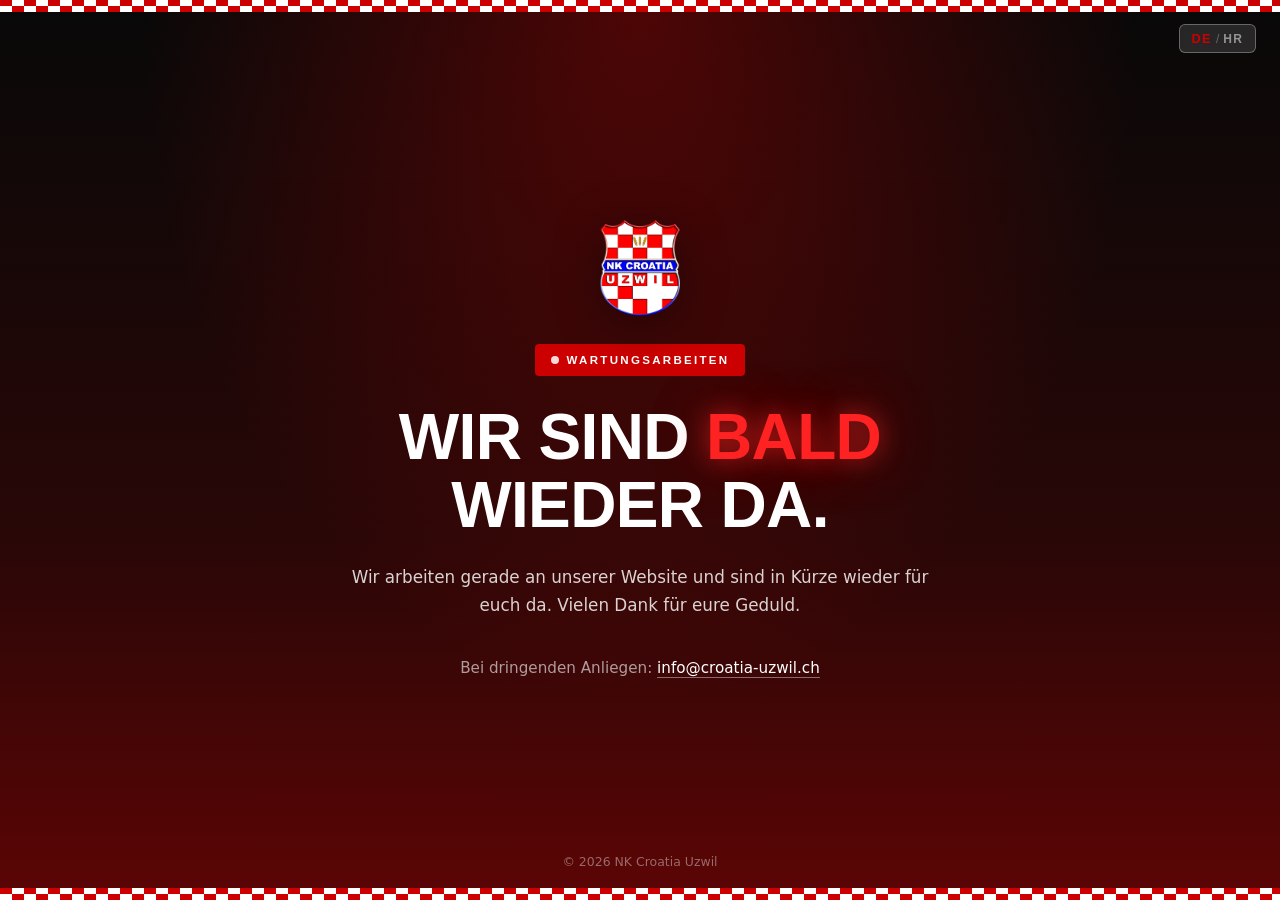
<file: maintenance.html>
<!DOCTYPE html>
<html lang="de" data-lang="de">

<head>
  <meta charset="UTF-8" />
  <script src="assets/js/site.js"></script>
  <link rel="icon" type="image/x-icon" href="favicon.ico?v=2" />
  <link rel="apple-touch-icon" sizes="180x180" href="apple-touch-icon.png" />
  <meta name="theme-color" content="#CC0000" />
  <meta name="viewport" content="width=device-width, initial-scale=1.0" />
  <meta name="robots" content="noindex, nofollow" />
  <title>NK Croatia Uzwil — Wartungsarbeiten</title>
  <meta name="description" content="Die Website von NK Croatia Uzwil wird gerade aktualisiert." />
  <link href="https://api.fontshare.com/v2/css?f[]=clash-display@400,500,600,700&f[]=satoshi@400,500,700&display=swap"
    rel="stylesheet" />
  <link rel="stylesheet" href="assets/css/style.css" />
  <style>
    /* ── Maintenance page — standalone, no header/nav/footer-nav ── */
    body {
      background: var(--black);
    }

    .maint-page {
      position: relative;
      min-height: 100vh;
      display: flex;
      flex-direction: column;
      align-items: center;
      justify-content: center;
      overflow: hidden;
      text-align: center;
      padding: 48px 24px;
    }

    .maint-bg {
      position: absolute;
      inset: 0;
      z-index: 0;
      background:
        radial-gradient(ellipse at 50% 0%, rgba(204, 0, 0, .35) 0%, rgba(10, 10, 10, 0) 55%),
        linear-gradient(to bottom, rgba(0, 0, 0, .2) 0%, rgba(100, 0, 0, .35) 60%, rgba(160, 0, 0, .55) 100%),
        var(--black);
    }

    .maint-checkerboard {
      position: absolute;
      left: 0;
      right: 0;
      height: 12px;
      line-height: 0;
      overflow: hidden;
      z-index: 1;
    }

    .maint-checkerboard--top {
      top: 0;
    }

    .maint-checkerboard--bottom {
      bottom: 0;
    }

    .maint-checkerboard svg {
      display: block;
    }

    .maint-content {
      position: relative;
      z-index: 2;
      max-width: 620px;
      display: flex;
      flex-direction: column;
      align-items: center;
    }

    .maint-logo {
      width: 96px;
      height: 96px;
      object-fit: contain;
      margin-bottom: 28px;
      filter: drop-shadow(0 8px 24px rgba(0, 0, 0, .4));
    }

    .maint-badge {
      display: inline-flex;
      align-items: center;
      gap: 8px;
      background: var(--red);
      color: var(--white);
      font-family: var(--ff-head);
      font-size: .72rem;
      font-weight: 700;
      letter-spacing: .2em;
      text-transform: uppercase;
      padding: 7px 16px;
      border-radius: 4px;
      margin-bottom: 28px;
    }

    .maint-badge::before {
      content: '';
      display: inline-block;
      width: 8px;
      height: 8px;
      background: rgba(255, 255, 255, .85);
      border-radius: 50%;
      animation: pulse 2s ease-in-out infinite;
    }

    .maint-title {
      font-family: var(--ff-head);
      font-size: clamp(2.4rem, 7vw, 4rem);
      font-weight: 700;
      color: var(--white);
      line-height: 1.05;
      letter-spacing: -.01em;
      text-transform: uppercase;
      margin-bottom: 24px;
    }

    .maint-title em {
      font-style: normal;
      color: var(--red-light);
      text-shadow:
        0 0 24px rgba(255, 40, 40, .7),
        0 0 60px rgba(255, 40, 40, .35),
        0 0 120px rgba(255, 40, 40, .15);
    }

    .maint-text {
      font-size: 1.05rem;
      color: rgba(255, 255, 255, .82);
      line-height: 1.7;
      margin-bottom: 36px;
    }

    .maint-contact {
      font-size: .95rem;
      color: rgba(255, 255, 255, .6);
    }

    .maint-contact a {
      color: var(--white);
      border-bottom: 1.5px solid rgba(255, 255, 255, .4);
      transition: border-color .18s, color .18s;
    }

    .maint-contact a:hover {
      color: var(--red-light);
      border-color: var(--red-light);
    }

    .maint-lang {
      position: absolute;
      top: 24px;
      right: 24px;
      z-index: 3;
    }

    .maint-copy {
      position: absolute;
      bottom: 28px;
      left: 0;
      right: 0;
      z-index: 2;
      text-align: center;
      font-size: .78rem;
      color: rgba(255, 255, 255, .4);
    }

    @media (max-width: 640px) {
      .maint-lang {
        top: 16px;
        right: 16px;
      }

      .maint-logo {
        width: 76px;
        height: 76px;
      }
    }
  </style>
</head>

<body>

  <div class="maint-page">
    <div class="maint-bg" aria-hidden="true"></div>
    <div class="maint-checkerboard maint-checkerboard--top" aria-hidden="true"><svg xmlns="http://www.w3.org/2000/svg"
        width="100%" height="12" preserveAspectRatio="none">
        <defs>
          <pattern id="chkTop" x="0" y="0" width="24" height="12" patternUnits="userSpaceOnUse">
            <rect width="12" height="6" fill="#CC0000" />
            <rect x="12" width="12" height="6" fill="#FFFFFF" />
            <rect y="6" width="12" height="6" fill="#FFFFFF" />
            <rect x="12" y="6" width="12" height="6" fill="#CC0000" />
          </pattern>
        </defs>
        <rect width="100%" height="12" fill="url(#chkTop)" />
      </svg></div>
    <div class="maint-checkerboard maint-checkerboard--bottom" aria-hidden="true">
      <svg xmlns="http://www.w3.org/2000/svg" width="100%" height="12" preserveAspectRatio="none">
        <defs>
          <pattern id="chkBottom" x="0" y="0" width="24" height="12" patternUnits="userSpaceOnUse">
            <rect width="12" height="6" fill="#CC0000" />
            <rect x="12" width="12" height="6" fill="#FFFFFF" />
            <rect y="6" width="12" height="6" fill="#FFFFFF" />
            <rect x="12" y="6" width="12" height="6" fill="#CC0000" />
          </pattern>
        </defs>
        <rect width="100%" height="12" fill="url(#chkBottom)" />
      </svg>
    </div>

    <button class="lang-toggle maint-lang" id="langToggle" aria-label="Sprache wechseln / Promijeni jezik">
      <span class="lang-opt" id="langDe">DE</span>
      <span class="lang-sep">/</span>
      <span class="lang-opt" id="langHr">HR</span>
    </button>

    <div class="maint-content">
      <img src="logo.png" alt="NK Croatia Uzwil" class="maint-logo" />

      <span class="maint-badge">
        <span data-de="Wartungsarbeiten" data-hr="Radovi u tijeku">Wartungsarbeiten</span>
      </span>

      <h1 class="maint-title">
        <span data-de="Wir sind" data-hr="Uskoro smo">Wir sind</span>
        <em data-de="bald" data-hr="opet">bald</em>
        <span data-de="wieder da." data-hr="tu.">wieder da.</span>
      </h1>

      <p class="maint-text" data-de="Wir arbeiten gerade an unserer Website und sind in Kürze wieder für euch da. Vielen Dank für eure Geduld."
        data-hr="Trenutačno radimo na našoj web stranici i uskoro ćemo opet biti tu za vas. Hvala vam na strpljenju.">
        Wir arbeiten gerade an unserer Website und sind in Kürze wieder für euch da. Vielen Dank für eure Geduld.
      </p>

      <p class="maint-contact">
        <span data-de="Bei dringenden Anliegen:" data-hr="Za hitne upite:">Bei dringenden Anliegen:</span>
        <a href="mailto:info@croatia-uzwil.ch">info@croatia-uzwil.ch</a>
      </p>
    </div>

    <p class="maint-copy">© 2026 NK Croatia Uzwil</p>
  </div>

  <script>
    (function () {
      var currentLang = 'de';

      function applyLang(lang) {
        currentLang = lang;
        document.documentElement.setAttribute('data-lang', lang);
        document.getElementById('langDe').classList.toggle('active', lang === 'de');
        document.getElementById('langHr').classList.toggle('active', lang === 'hr');

        document.querySelectorAll('[data-de][data-hr]').forEach(function (el) {
          var txt = el.getAttribute('data-' + lang);
          if (txt === null) return;
          el.textContent = txt;
        });
      }

      document.getElementById('langToggle').addEventListener('click', function () {
        applyLang(currentLang === 'de' ? 'hr' : 'de');
      });

      applyLang('de');
    })();
  </script>

</body>

</html>
</file>
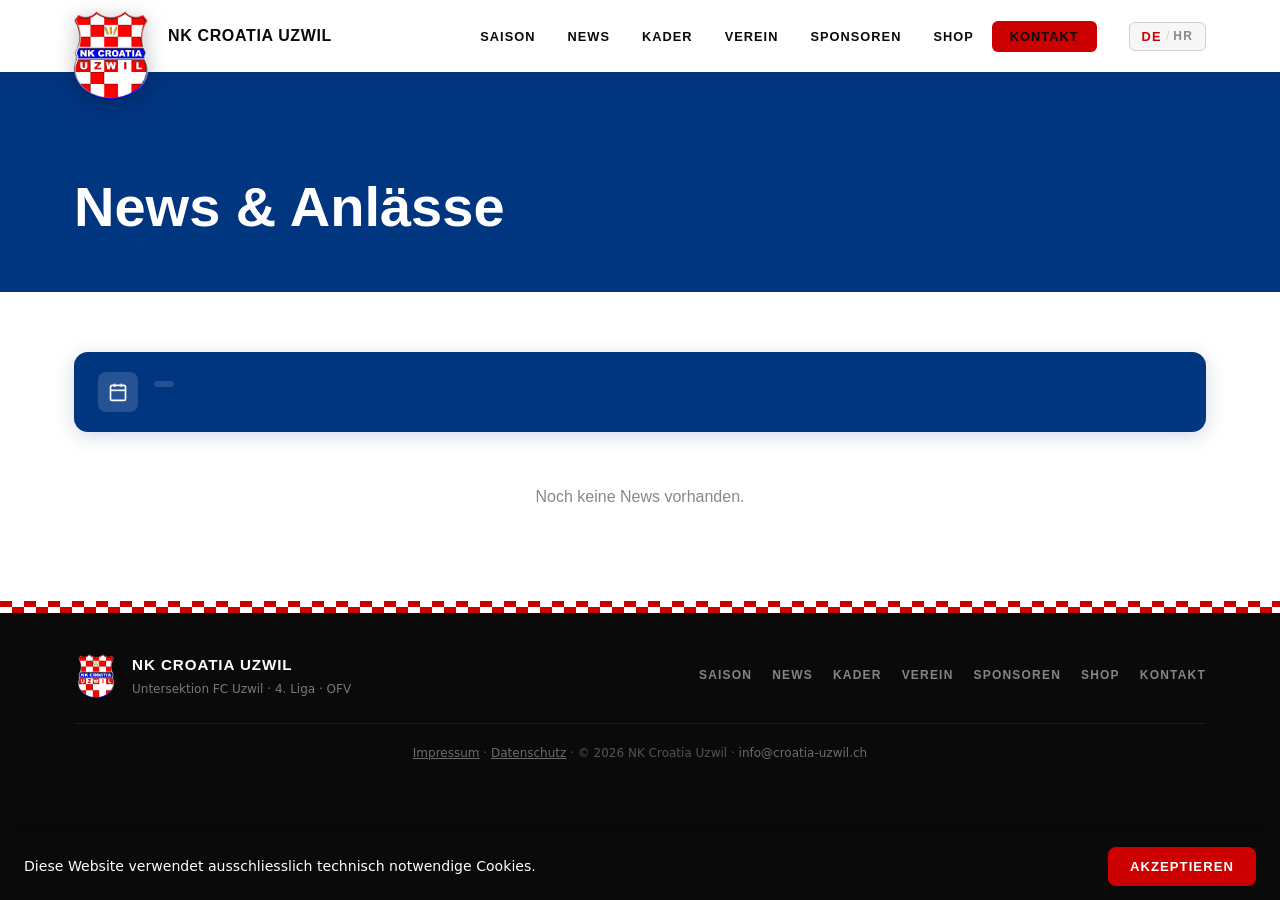
<file: news.html>
<!DOCTYPE html>
<html lang="de" data-lang="de">
<head>
  <meta charset="UTF-8" />
  <script src="assets/js/site.js"></script>
  <link rel="icon" type="image/x-icon" href="favicon.ico?v=2" />
  <link rel="apple-touch-icon" sizes="180x180" href="apple-touch-icon.png" />
  <link rel="manifest" href="manifest.json" />
  <meta name="theme-color" content="#CC0000" />
  <meta name="apple-mobile-web-app-capable" content="yes" />
  <meta name="apple-mobile-web-app-status-bar-style" content="black-translucent" />
  <meta name="viewport" content="width=device-width, initial-scale=1.0" />
  <title>News — NK Croatia Uzwil</title>
  <meta name="description" content="Alle News und Anlässe von NK Croatia Uzwil." />
  <link href="https://api.fontshare.com/v2/css?f[]=clash-display@400,500,600,700&f[]=satoshi@400,500,700&display=swap" rel="stylesheet" />
  <link rel="stylesheet" href="assets/css/style.css" />
  <style>
    .header { background: var(--white, #fff) !important; box-shadow: 0 2px 12px rgba(0,0,0,.08) !important; }
    .header .nav-link { color: var(--black, #0A0A0A) !important; }
    .header .nav-link:hover { color: var(--red, #CC0000) !important; }
    .logo-name { color: var(--black, #0A0A0A) !important; }
    .news-show-more {
      display: flex;
      align-items: center;
      justify-content: center;
      gap: 8px;
      width: fit-content;
      margin: 24px auto 0;
      padding: 10px 20px;
      background: var(--gray-50);
      border: 1.5px solid var(--gray-200);
      border-radius: var(--radius);
      font-family: var(--ff-head);
      font-size: .75rem;
      font-weight: 700;
      letter-spacing: .08em;
      text-transform: uppercase;
      color: var(--gray-700);
      cursor: pointer;
      transition: background .18s, border-color .18s, color .18s;
    }
    .news-show-more:hover {
      background: var(--red);
      border-color: var(--red);
      color: var(--white);
    }
    .news-show-more-chevron {
      transition: transform .2s;
    }
    .news-show-more--expanded .news-show-more-chevron {
      transform: rotate(180deg);
    }
  </style>
</head>
<body>

  <!-- NEWS MODAL -->
  <div class="news-modal-overlay" id="newsModalOverlay" role="dialog" aria-modal="true" aria-labelledby="modalTitle">
    <div class="news-modal" id="newsModal">
      <button class="news-modal-close" id="newsModalClose" aria-label="Schliessen">
        <svg width="18" height="18" viewBox="0 0 24 24" fill="none" stroke="currentColor" stroke-width="2.5"><line x1="18" y1="6" x2="6" y2="18"/><line x1="6" y1="6" x2="18" y2="18"/></svg>
      </button>
      <div class="news-modal-body">
        <div class="news-modal-content">
          <div class="news-modal-meta" id="modalMeta"></div>
          <h2 class="news-modal-title" id="modalTitle"></h2>
          <div class="news-modal-text" id="modalText"></div>
        </div>
      </div>
    </div>
  </div>

  <!-- HEADER -->
  <header class="header" id="header">
    <div class="header-inner">
      <a href="index.html" class="logo">
        <img src="logo.png" alt="NK Croatia Uzwil" class="logo-img" />
        <div class="logo-text-block">
          <span class="logo-name">NK <span class="logo-name-break">Croatia Uzwil</span></span>
        </div>
      </a>
      <nav class="nav" aria-label="Navigation">
        <ul role="list">
          <li><a href="saison.html" class="nav-link" data-de="Saison" data-hr="Sezona">Saison</a></li>
          <li><a href="news.html" class="nav-link" aria-current="page" data-de="News" data-hr="Novosti">News</a></li>
          <li><a href="kader.html" class="nav-link" data-de="Kader" data-hr="Momčad">Kader</a></li>
          <li><a href="index.html#verein" class="nav-link" data-de="Verein" data-hr="Klub">Verein</a></li>
          <li><a href="sponsoring.html" class="nav-link" data-de="Sponsoren" data-hr="Sponzori">Sponsoren</a></li>
          <li><a href="shop.html" class="nav-link" data-de="Shop" data-hr="Shop">Shop</a></li>
          <li><a href="index.html#kontakt" class="nav-link nav-cta" data-de="Kontakt" data-hr="Kontakt">Kontakt</a></li>
        </ul>
      </nav>
      <button class="lang-toggle" id="langToggle" aria-label="Sprache wechseln / Promijeni jezik">
        <span class="lang-opt" id="langDe">DE</span><span class="lang-sep">/</span><span class="lang-opt" id="langHr">HR</span>
      </button>
      <button class="burger" id="burger" aria-expanded="false" aria-label="Menü"><span></span><span></span><span></span></button>
    </div>
    <div class="mobile-menu" id="mobileMenu">
      <ul role="list">
        <li><a href="saison.html" class="mm-link" data-de="Saison" data-hr="Sezona">Saison</a></li>
        <li><a href="news.html" class="mm-link" data-de="News" data-hr="Novosti">News</a></li>
        <li><a href="kader.html" class="mm-link" data-de="Kader" data-hr="Momčad">Kader</a></li>
        <li><a href="index.html#verein" class="mm-link" data-de="Verein" data-hr="Klub">Verein</a></li>
        <li><a href="sponsoring.html" class="mm-link" data-de="Sponsoren" data-hr="Sponzori">Sponsoren</a></li>
        <li><a href="shop.html" class="mm-link" data-de="Shop" data-hr="Shop">Shop</a></li>
        <li><a href="index.html#kontakt" class="mm-link" data-de="Kontakt" data-hr="Kontakt">Kontakt</a></li>
      </ul>
    </div>
  </header>

  <main>
    <!-- PAGE HERO -->
    <div style="background:#003580;padding:80px 0 40px;margin-top:72px;">
      <div class="container">
        <h1 style="color:#fff !important;font-family:'Clash Display',sans-serif;font-size:clamp(2rem,5vw,3.5rem);font-weight:700;margin:10px 0 0;" data-de="News &amp; Anlässe" data-hr="Novosti &amp; Događaji">News &amp; Anlässe</h1>
      </div>
    </div>

    <section class="section" id="news">
      <div class="container">

        <!-- Angepinnte News: dynamisch aus dem einen Eintrag in data/news.json
             mit "pinned": true, siehe renderPinnedBanner() weiter unten.
             Bewusst nicht klickbar — hidden entirely when nothing is pinned. -->
        <div class="news-featured-banner" id="newsFeaturedBanner" hidden>
          <div class="nfb-icon">
            <svg width="20" height="20" viewBox="0 0 24 24" fill="none" stroke="currentColor" stroke-width="2">
              <rect x="3" y="4" width="18" height="18" rx="2" />
              <line x1="16" y1="2" x2="16" y2="6" />
              <line x1="8" y1="2" x2="8" y2="6" />
              <line x1="3" y1="10" x2="21" y2="10" />
            </svg>
          </div>
          <div class="nfb-body">
            <span class="nfb-tag" id="nfbTag"></span>
            <h4 class="nfb-title" id="nfbTitle"></h4>
            <p class="nfb-sub" id="nfbSub"></p>
          </div>
          <span class="nfb-date" id="nfbDate"></span>
        </div>

        <!-- Dynamisch aus data/news.json gefüllt (ohne den angepinnten
             Eintrag, der oben im Banner läuft), siehe renderNewsCards()
             weiter unten. News werden über die nkcu_ios Admin-App verwaltet
             (oder von Hand in data/news.json editiert) — nicht hier im HTML. -->
        <div class="news-cards" id="newsCardsGrid"></div>
        <div id="newsEmpty" style="text-align:center;padding:32px;color:#888;font-family:'Satoshi',sans-serif;" data-de="Noch keine News vorhanden." data-hr="Još nema novosti.">Noch keine News vorhanden.</div>

      </div>
    </section>
  </main>

  <!-- FOOTER -->
  <footer class="footer">
    <div class="footer-checkerboard" aria-hidden="true"><svg xmlns="http://www.w3.org/2000/svg" width="100%" height="12" preserveAspectRatio="none"><defs><pattern id="chk" x="0" y="0" width="24" height="12" patternUnits="userSpaceOnUse"><rect width="12" height="6" fill="#CC0000"/><rect x="12" width="12" height="6" fill="#FFFFFF"/><rect y="6" width="12" height="6" fill="#FFFFFF"/><rect x="12" y="6" width="12" height="6" fill="#CC0000"/></pattern></defs><rect width="100%" height="12" fill="url(#chk)"/></svg></div>
    <div class="container footer-inner">
      <div class="footer-brand">
        <img src="logo.png" alt="NK Croatia Uzwil" class="footer-logo-img footer-logo-img--transparent"/>
        <div><span class="footer-name">NK Croatia Uzwil</span><span class="footer-sub" data-de="Untersektion FC Uzwil · 4. Liga · OFV" data-hr="Podsekcija FC Uzwil · 4. Liga · OFV">Untersektion FC Uzwil · 4. Liga · OFV</span></div>
      </div>
      <nav class="footer-nav">
        <a href="saison.html">Saison</a><a href="news.html">News</a><a href="kader.html">Kader</a>
        <a href="index.html#verein">Verein</a><a href="sponsoring.html">Sponsoren</a>
        <a href="shop.html">Shop</a><a href="index.html#kontakt">Kontakt</a>
      </nav>
      <p class="footer-copy"><a href="#impressum" class="datenschutz-link">Impressum</a> · <a href="#datenschutz" class="datenschutz-link">Datenschutz</a> · © 2026 NK Croatia Uzwil · <a href="mailto:info@croatia-uzwil.ch">info@croatia-uzwil.ch</a></p>
    </div>
  </footer>

  <!-- ═══════ DATENSCHUTZ MODAL ═══════ -->
  <div id="datenschutz-modal" class="ds-modal" role="dialog" aria-modal="true" aria-labelledby="ds-title" hidden>
    <div class="ds-overlay"></div>
    <div class="ds-content">
      <button class="ds-close" aria-label="Schliessen">✕</button>
      <h2 id="ds-title" data-de="Datenschutzerklärung" data-hr="Izjava o zaštiti podataka">Datenschutzerklärung</h2>
      <div class="ds-body">
        <p>Gestützt auf das revidierte Schweizer Datenschutzgesetz (revDSG) sowie die europäische
          Datenschutzgrundverordnung (DSGVO), soweit anwendbar, ist jede Person berechtigt, Auskunft über die
          Verarbeitung ihrer Personendaten zu verlangen.</p>

        <h3>1. Verantwortliche Stelle</h3>
        <p>NK Croatia Uzwil<br />Untersektion FC Uzwil<br />Sportanlage Rüti, 9240 Uzwil, Schweiz<br />E-Mail:
          info@croatia-uzwil.ch</p>

        <h3>2. Allgemeines zur Datenbearbeitung</h3>
        <p>Wir bearbeiten Personendaten in Übereinstimmung mit dem Schweizer Datenschutzrecht. Wir bearbeiten
          Personendaten nur, soweit dies erforderlich ist, um unsere Vereinstätigkeit auszuführen und unsere Webseite zu
          betreiben.</p>

        <h3>3. Server-Logfiles</h3>
        <p>Beim Aufruf unserer Website werden automatisch Informationen erfasst (Browsertyp, Betriebssystem, Zeitpunkt
          des Zugriffs, IP-Adresse). Diese Daten werden ausschliesslich zum Zweck der technischen Bereitstellung und
          Sicherheit unserer Website verarbeitet.</p>

        <h3>4. Cookies</h3>
        <p>Unsere Webseite verwendet nur technisch notwendige Cookies sowie lokal gespeicherte Einstellungen (z. B. die
          gewählte Sprache). Es werden keine Marketing- oder Tracking-Cookies eingesetzt.</p>

        <h3>5. Kontaktaufnahme</h3>
        <p>Wenn Sie uns per E-Mail oder über das Kontaktformular kontaktieren, werden Ihre Angaben zur Bearbeitung der
          Anfrage verarbeitet. Die Daten werden nicht ohne Ihre Einwilligung weitergegeben.</p>

        <h3>6. Rechte der betroffenen Person</h3>
        <p>Sie haben jederzeit das Recht auf unentgeltliche Auskunft über Ihre gespeicherten Personendaten sowie auf
          Berichtigung, Sperrung oder Löschung dieser Daten. Bitte wenden Sie sich an: info@croatia-uzwil.ch</p>

        <h3>7. Änderungen</h3>
        <p>Wir können diese Datenschutzerklärung jederzeit anpassen. Es gilt die jeweils aktuelle Version auf unserer
          Website.</p>
      </div>
    </div>
  </div>

  <!-- ═══════ IMPRESSUM MODAL ═══════ -->
  <div id="impressum-modal" class="ds-modal" role="dialog" aria-modal="true" aria-labelledby="imp-title" hidden>
    <div class="ds-overlay"></div>
    <div class="ds-content">
      <button class="ds-close" aria-label="Schliessen">✕</button>
      <h2 id="imp-title">Impressum</h2>
      <div class="ds-body">
        <h3>Verantwortlich für den Inhalt</h3>
        <p>NK Croatia Uzwil<br />Untersektion FC Uzwil<br />Sportanlage Rüti<br />9240 Uzwil, Schweiz</p>

        <h3>Kontakt</h3>
        <p>E-Mail: <a href="mailto:info@croatia-uzwil.ch">info@croatia-uzwil.ch</a></p>

        <h3>Haftungsausschluss</h3>
        <p>Der Autor übernimmt keinerlei Gewähr hinsichtlich der inhaltlichen Richtigkeit, Genauigkeit, Aktualität,
          Zuverlässigkeit und Vollständigkeit der Informationen. Haftungsansprüche gegen den Autor wegen Schäden
          materieller oder immaterieller Art, welche aus dem Zugriff oder der Nutzung bzw. Nichtnutzung der
          veröffentlichten Informationen entstanden sind, werden ausgeschlossen.</p>

        <h3>Haftung für Links</h3>
        <p>Verweise und Links auf Webseiten Dritter liegen ausserhalb unseres Verantwortungsbereichs. Es wird jegliche
          Verantwortung für solche Webseiten abgelehnt.</p>

        <h3>Urheberrechte</h3>
        <p>Die Urheber- und alle anderen Rechte an Inhalten, Bildern, Fotos oder anderen Dateien auf dieser Website
          gehören ausschliesslich NK Croatia Uzwil oder den speziell genannten Rechteinhabern. Für die Reproduktion
          jeglicher Elemente ist die schriftliche Zustimmung der Urheberrechtsträger im Voraus einzuholen.</p>
      </div>
    </div>
  </div>

  <!-- ═══════ COOKIE BANNER ═══════ -->
  <div id="cookie-banner" class="cookie-banner" role="region" aria-label="Cookie-Hinweis">
    <p class="ck-text" data-de="Diese Website verwendet ausschliesslich technisch notwendige Cookies."
      data-hr="Ova web-stranica koristi samo tehnički neophodne kolači&#263;e.">Diese Website verwendet ausschliesslich
      technisch notwendige Cookies.</p>
    <button id="cookie-accept" class="btn btn--red ck-btn" data-de="Akzeptieren" data-hr="Prihvati">Akzeptieren</button>
  </div>

  <!-- BOTTOM NAV -->
  <nav class="bottom-nav" aria-label="Mobile Navigation">
    <a href="saison.html" class="bn-item"><svg viewBox="0 0 24 24" fill="none" stroke="currentColor" stroke-width="1.8"><rect x="3" y="4" width="18" height="18" rx="2"/><line x1="16" y1="2" x2="16" y2="6"/><line x1="8" y1="2" x2="8" y2="6"/><line x1="3" y1="10" x2="21" y2="10"/></svg><span>Saison</span></a>
    <a href="news.html" class="bn-item active"><svg viewBox="0 0 24 24" fill="none" stroke="currentColor" stroke-width="1.8"><path d="M4 6h16M4 12h16M4 18h10"/></svg><span>News</span></a>
    <a href="kader.html" class="bn-item"><svg viewBox="0 0 24 24" fill="none" stroke="currentColor" stroke-width="1.8"><path d="M17 21v-2a4 4 0 0 0-4-4H5a4 4 0 0 0-4 4v2"/><circle cx="9" cy="7" r="4"/><path d="M23 21v-2a4 4 0 0 0-3-3.87"/><path d="M16 3.13a4 4 0 0 1 0 7.75"/></svg><span>Kader</span></a>
    <a href="shop.html" class="bn-item"><svg viewBox="0 0 24 24" fill="none" stroke="currentColor" stroke-width="1.8"><path d="M6 2L3 6v14a2 2 0 0 0 2 2h14a2 2 0 0 0 2-2V6l-3-4z"/><line x1="3" y1="6" x2="21" y2="6"/><path d="M16 10a4 4 0 0 1-8 0"/></svg><span>Shop</span></a>
    <a href="index.html#kontakt" class="bn-item"><svg viewBox="0 0 24 24" fill="none" stroke="currentColor" stroke-width="1.8"><path d="M22 16.92v3a2 2 0 0 1-2.18 2 19.79 19.79 0 0 1-8.63-3.07A19.5 19.5 0 0 1 4.69 13a19.79 19.79 0 0 1-3.07-8.67A2 2 0 0 1 3.56 2h3a2 2 0 0 1 2 1.72 12.84 12.84 0 0 0 .7 2.81 2 2 0 0 1-.45 2.11L8.09 9.91a16 16 0 0 0 6 6l1.27-1.27a2 2 0 0 1 2.11-.45 12.84 12.84 0 0 0 2.81.7A2 2 0 0 1 22 16.92z"/></svg><span>Kontakt</span></a>
  </nav>

  <script>
  (function(){
    var currentLang='de';
    function applyLang(lang){
      currentLang=lang;
      document.documentElement.setAttribute('data-lang',lang);
      document.getElementById('langDe').classList.toggle('active',lang==='de');
      document.getElementById('langHr').classList.toggle('active',lang==='hr');
      document.querySelectorAll('[data-de][data-hr]').forEach(function(el){
        var txt=el.getAttribute('data-'+lang);
        if(txt===null)return;
        if(el.children.length===0){el.textContent=txt;}
        else if(el.tagName==='A'&&el.querySelectorAll('svg').length===0){el.textContent=txt;}
      });
      if (typeof refreshNewsShowMoreLabel === 'function') refreshNewsShowMoreLabel();
    }
    document.getElementById('langToggle').addEventListener('click',function(){var newLang=currentLang==='de'?'hr':'de';gtag('event','language_switch',{language:newLang});applyLang(newLang);});
    applyLang('de');

    var burger=document.getElementById('burger'),mm=document.getElementById('mobileMenu');
    burger.addEventListener('click',function(){var open=mm.classList.toggle('open');burger.classList.toggle('open',open);burger.setAttribute('aria-expanded',String(open));});
    document.querySelectorAll('.mm-link').forEach(function(l){l.addEventListener('click',function(){mm.classList.remove('open');burger.classList.remove('open');burger.setAttribute('aria-expanded','false');});});
    window.addEventListener('scroll',function(){document.getElementById('header').classList.toggle('scrolled',window.scrollY>60);},{passive:true});

    // News Modal
    var overlay=document.getElementById('newsModalOverlay');
    var modalClose=document.getElementById('newsModalClose');
    var modalMeta=document.getElementById('modalMeta');
    var modalTitle=document.getElementById('modalTitle');
    var modalText=document.getElementById('modalText');
    function openModal(card){
      var lang=currentLang;
      var tag=card.getAttribute('data-'+lang+'-tag')||'';
      var title=card.getAttribute('data-'+lang+'-title')||'';
      var date=card.getAttribute('data-date')||'';
      var text=card.getAttribute('data-'+lang+'-text')||'';
      gtag('event','view_news_article',{news_id:card.getAttribute('data-id')||''});
      modalMeta.innerHTML='<span class="nm-tag">'+tag+'</span><span class="nm-date">'+date+'</span>';
      modalTitle.textContent=title;
      modalText.innerHTML=text;
      overlay.classList.add('open');
      document.body.style.overflow='hidden';
    }
    function closeModal(){overlay.classList.remove('open');document.body.style.overflow='';}
    modalClose.addEventListener('click',closeModal);
    overlay.addEventListener('click',function(e){if(e.target===overlay)closeModal();});
    document.addEventListener('keydown',function(e){if(e.key==='Escape')closeModal();});

    // News feed (data/news.json) — items are added/edited via the nkcu_ios
    // admin app's News tab (save-news.php / delete-news.php) or by hand in
    // the JSON file, never hard-coded here, see CLAUDE.md.
    var newsCardsGrid = document.getElementById('newsCardsGrid');
    var newsEmptyEl = document.getElementById('newsEmpty');
    var NEWS_VISIBLE_COUNT = 4;
    var newsUnpinnedItems = [];
    var newsShowAll = false;

    // Same banner + same fill logic as index.html's renderPinnedBanner().
    function renderUpcomingBanner(item) {
      var banner = document.getElementById('newsFeaturedBanner');
      if (!item) { banner.hidden = true; return; }
      var de = item.de || {}, hr = item.hr || {};
      var tagEl = document.getElementById('nfbTag');
      tagEl.setAttribute('data-de', de.tag || '');
      tagEl.setAttribute('data-hr', hr.tag || '');
      tagEl.textContent = currentLang === 'hr' ? (hr.tag || '') : (de.tag || '');
      var titleEl = document.getElementById('nfbTitle');
      titleEl.setAttribute('data-de', de.title || '');
      titleEl.setAttribute('data-hr', hr.title || '');
      titleEl.textContent = currentLang === 'hr' ? (hr.title || '') : (de.title || '');
      var subEl = document.getElementById('nfbSub');
      subEl.setAttribute('data-de', de.excerpt || '');
      subEl.setAttribute('data-hr', hr.excerpt || '');
      subEl.textContent = currentLang === 'hr' ? (hr.excerpt || '') : (de.excerpt || '');
      document.getElementById('nfbDate').textContent = item.date || '';
      banner.hidden = false;
    }

    function renderNewsShowMoreButton() {
      var existing = document.getElementById('newsShowMoreBtn');
      if (existing) existing.remove();
      var hiddenCount = newsUnpinnedItems.length - NEWS_VISIBLE_COUNT;
      if (hiddenCount <= 0) return;
      var btn = document.createElement('button');
      btn.type = 'button';
      btn.id = 'newsShowMoreBtn';
      btn.className = 'news-show-more';
      btn.innerHTML = '<span class="news-show-more-label"></span>' +
        '<svg class="news-show-more-chevron" width="14" height="14" viewBox="0 0 24 24" fill="none" stroke="currentColor" stroke-width="2.5"><polyline points="6 9 12 15 18 9" /></svg>';
      btn.addEventListener('click', function () { newsShowAll = !newsShowAll; renderNewsSection(); });
      newsCardsGrid.insertAdjacentElement('afterend', btn);
      refreshNewsShowMoreLabel();
    }

    function refreshNewsShowMoreLabel() {
      var btn = document.getElementById('newsShowMoreBtn');
      if (!btn) return;
      btn.classList.toggle('news-show-more--expanded', newsShowAll);
      var hiddenCount = Math.max(0, newsUnpinnedItems.length - NEWS_VISIBLE_COUNT);
      var label = btn.querySelector('.news-show-more-label');
      label.textContent = newsShowAll
        ? (currentLang === 'hr' ? 'Manje novosti' : 'Weniger News')
        : (currentLang === 'hr' ? 'Više novosti (' + hiddenCount + ')' : 'Mehr News (' + hiddenCount + ')');
    }

    function renderNewsSection() {
      var visible = newsShowAll ? newsUnpinnedItems : newsUnpinnedItems.slice(0, NEWS_VISIBLE_COUNT);
      renderNewsCards(visible);
      renderNewsShowMoreButton();
    }

    function renderNewsCards(items) {
      newsCardsGrid.innerHTML = '';
      newsEmptyEl.style.display = items.length ? 'none' : '';
      items.forEach(function (item) {
        var de = item.de || {}, hr = item.hr || {};
        var card = document.createElement('button');
        card.className = 'news-card';
        card.setAttribute('data-id', item.id || '');
        card.setAttribute('data-de-tag', de.tag || '');
        card.setAttribute('data-hr-tag', hr.tag || '');
        card.setAttribute('data-de-title', de.title || '');
        card.setAttribute('data-hr-title', hr.title || '');
        card.setAttribute('data-date', item.date || '');
        card.setAttribute('data-de-text', de.text || '');
        card.setAttribute('data-hr-text', hr.text || '');
        var left = document.createElement('div');
        left.className = 'nc-left';
        var tagEl = document.createElement('span');
        tagEl.className = 'news-tag';
        tagEl.setAttribute('data-de', de.tag || '');
        tagEl.setAttribute('data-hr', hr.tag || '');
        tagEl.textContent = currentLang === 'hr' ? (hr.tag || '') : (de.tag || '');
        left.appendChild(tagEl);
        var titleEl = document.createElement('h4');
        titleEl.className = 'nc-title';
        titleEl.setAttribute('data-de', de.title || '');
        titleEl.setAttribute('data-hr', hr.title || '');
        titleEl.textContent = currentLang === 'hr' ? (hr.title || '') : (de.title || '');
        left.appendChild(titleEl);
        var excerptEl = document.createElement('p');
        excerptEl.className = 'nc-excerpt';
        excerptEl.setAttribute('data-de', de.excerpt || '');
        excerptEl.setAttribute('data-hr', hr.excerpt || '');
        excerptEl.textContent = currentLang === 'hr' ? (hr.excerpt || '') : (de.excerpt || '');
        left.appendChild(excerptEl);
        card.appendChild(left);
        var right = document.createElement('div');
        right.className = 'nc-right';
        var dateEl = document.createElement('span');
        dateEl.className = 'news-date';
        dateEl.textContent = item.date || '';
        right.appendChild(dateEl);
        right.insertAdjacentHTML('beforeend',
          '<svg class="nc-arrow" width="16" height="16" viewBox="0 0 24 24" fill="none" stroke="currentColor" stroke-width="2"><polyline points="9 18 15 12 9 6" /></svg>');
        card.appendChild(right);
        card.addEventListener('click', function () { openModal(card); });
        newsCardsGrid.appendChild(card);
      });
    }

    function fetchNews() {
      fetch(window.NKCU_DATA + 'news.json?_=' + Date.now())
        .then(function (r) { return r.ok ? r.json() : { items: [] }; })
        .then(function (data) {
          var items = Array.isArray(data.items) ? data.items.slice() : [];
          items.sort(function (a, b) { return (b.createdAt || '').localeCompare(a.createdAt || ''); });
          var pinned = items.find(function (item) { return !!item.pinned; }) || null;
          renderUpcomingBanner(pinned);
          newsUnpinnedItems = items.filter(function (item) { return item !== pinned; });
          newsShowAll = false;
          renderNewsSection();
        })
        .catch(function () { /* keep whatever was last rendered */ });
    }

    fetchNews();

    // DS/Impressum/Cookie
    var dsModal=document.getElementById('datenschutz-modal');
    var dsClose=dsModal?dsModal.querySelector('.ds-close'):null;
    var dsOverlay=dsModal?dsModal.querySelector('.ds-overlay'):null;
    function openDS(){if(dsModal){dsModal.hidden=false;document.body.style.overflow='hidden';}}
    function closeDS(){if(dsModal){dsModal.hidden=true;document.body.style.overflow='';}}
    document.querySelectorAll('a[href="#datenschutz"]').forEach(function(a){a.addEventListener('click',function(e){e.preventDefault();openDS();});});
    if(dsClose)dsClose.addEventListener('click',closeDS);
    if(dsOverlay)dsOverlay.addEventListener('click',closeDS);
    var impModal=document.getElementById('impressum-modal');
    var impClose=impModal?impModal.querySelector('.ds-close'):null;
    var impOverlay=impModal?impModal.querySelector('.ds-overlay'):null;
    function openImp(){if(impModal){impModal.hidden=false;document.body.style.overflow='hidden';}}
    function closeImp(){if(impModal){impModal.hidden=true;document.body.style.overflow='';}}
    document.querySelectorAll('a[href="#impressum"]').forEach(function(a){a.addEventListener('click',function(e){e.preventDefault();openImp();});});
    if(impClose)impClose.addEventListener('click',closeImp);
    if(impOverlay)impOverlay.addEventListener('click',closeImp);
    document.addEventListener('keydown',function(e){if(e.key==='Escape'){closeDS();closeImp();}});
    var cookieBanner=document.getElementById('cookie-banner');
    if(cookieBanner&&!localStorage.getItem('ck_ok')){cookieBanner.classList.add('visible');}
    var ckBtn=document.getElementById('cookie-accept');
    if(ckBtn){ckBtn.addEventListener('click',function(){localStorage.setItem('ck_ok','1');if(cookieBanner)cookieBanner.classList.remove('visible');});}
  })();
  </script>
</body>
</html>
</file>
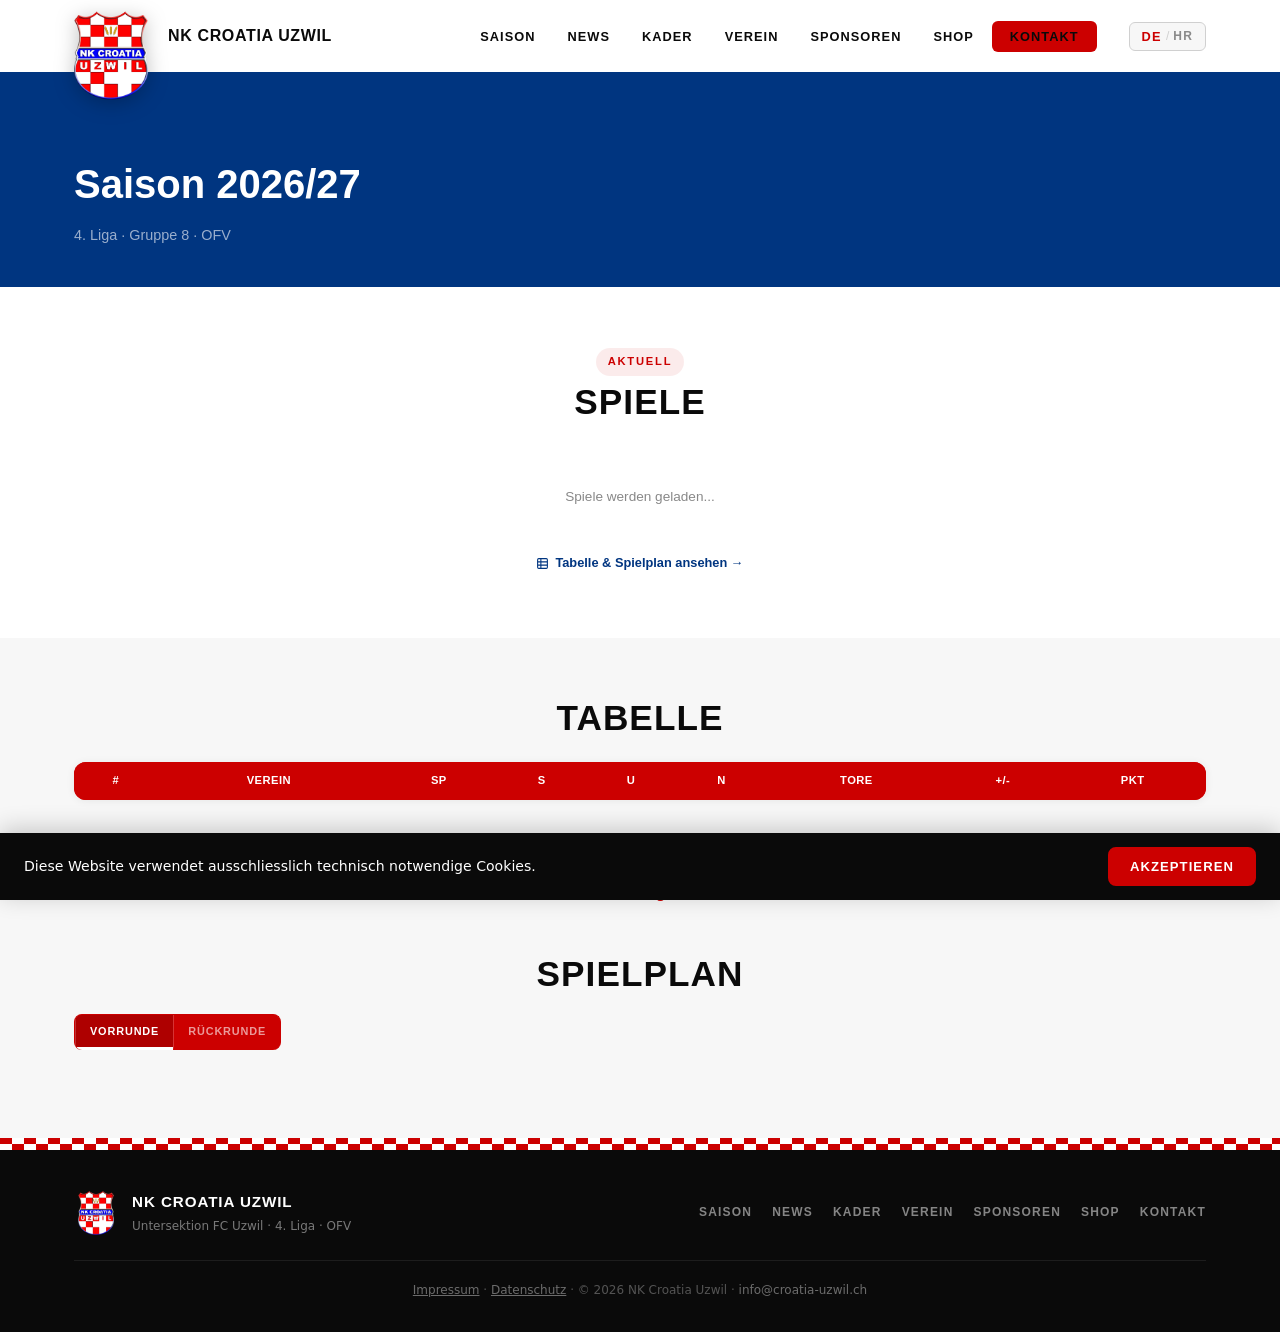
<file: saison.html>
<!DOCTYPE html>
<html lang="de" data-lang="de">
<head>
  <meta charset="UTF-8" />
  <script src="assets/js/site.js"></script>
  <script src="assets/js/match-render.js"></script>
  <link rel="icon" type="image/x-icon" href="favicon.ico?v=2" />
  <link rel="apple-touch-icon" sizes="180x180" href="apple-touch-icon.png" />
  <link rel="manifest" href="manifest.json" />
  <meta name="theme-color" content="#CC0000" />
  <meta name="apple-mobile-web-app-capable" content="yes" />
  <meta name="apple-mobile-web-app-status-bar-style" content="black-translucent" />
  <meta name="apple-mobile-web-app-title" content="NK Croatia" />
  <meta name="viewport" content="width=device-width, initial-scale=1.0" />
  <title>Saison 2026/27 - NK Croatia Uzwil</title>
  <meta name="description" content="NK Croatia Uzwil - Tabelle und Spielplan Saison 2026/27. 4. Liga, Gruppe 8." />
  <link href="https://api.fontshare.com/v2/css?f[]=clash-display@400,500,600,700&f[]=satoshi@400,500,700&display=swap" rel="stylesheet" />
  <link rel="stylesheet" href="assets/css/style.css" />
  <style>
    /* Nav fix for subpages */
    .header .nav-link { color: var(--black, #0A0A0A) !important; }
    .header .nav-link:hover { color: var(--red, #CC0000) !important; }
    .logo-name { color: var(--black, #0A0A0A) !important; }

    /* ── Match Center Cards ── */
    .mc-hero { background:#003580; padding:80px 0 40px; margin-top:72px; }
    .mc-hero h1 { font-family:'Clash Display',sans-serif; font-size:2.5rem; font-weight:700; color:#fff; margin:0 0 8px; }
    .mc-subtitle { font-family:'Satoshi',sans-serif; font-size:0.9rem; color:rgba(255,255,255,0.6); }

    /* ── Tabelle ── */
    .standings-table { width:100%; border-collapse:collapse; font-family:'Satoshi',sans-serif; }
    .standings-table thead tr { background:#CC0000 !important; }
    .standings-table thead th { color:#fff !important; font-weight:700; font-size:0.7rem; letter-spacing:0.04em; text-transform:uppercase; padding:10px 8px; border:none !important; }
    .standings-table tbody tr { border-bottom:1px solid #f0f0f0; transition:background 0.1s; }
    .standings-table tbody tr:hover { background:rgba(0,0,0,0.02); }
    .standings-table tbody td { padding:10px 8px; font-size:0.82rem; color:#1a1a1a; border:none !important; }
    .standings-table td:first-child { font-weight:700; color:#888; width:32px; text-align:center; }
    .st-points { font-weight:800; color:#0A0A0A; }
    .st-team { text-align:left; }
    .st-team-inner { display:flex; align-items:center; gap:8px; }
    .st-logo { width:20px; height:20px; object-fit:contain; flex-shrink:0; }
    #standingsWrap { background:#fff; border-radius:12px; box-shadow:0 1px 8px rgba(0,0,0,0.07); overflow:hidden; }
    .standings-row--us { border-left:3px solid #CC0000 !important; background:rgba(204,0,0,0.03) !important; }
    .standings-row--us td { font-weight:600; }
    .standings-row--us .st-team-inner span { color:#CC0000; font-weight:700; }
    .standings-table tbody tr.standings-row--promotion { border-bottom:2px solid #003580; }
    .standings-table tbody tr.standings-row--relegation { border-top:2px solid #FF2222; }

    /* ── Spielplan Toggle ── */
    .sp-toggle { display:flex; gap:0; margin-bottom:28px; border:1.5px solid #CC0000; border-radius:8px; overflow:hidden; width:fit-content; }
    .sp-btn { font-family:'Satoshi',sans-serif; font-size:0.85rem; font-weight:700; letter-spacing:0.05em; text-transform:uppercase; padding:10px 28px; background:#fff; color:#CC0000; border:none; cursor:pointer; transition:background 0.15s,color 0.15s; }
    .sp-btn--active { background:#CC0000; color:#fff; }

    /* ── Spielplan Option C (exact mockup) ── */
    .sp-list { display:flex; flex-direction:column; }
    .month-block { margin-bottom:28px; }
    .month-heading { font-family:'Satoshi',sans-serif; font-size:0.75rem; font-weight:800; letter-spacing:0.14em; text-transform:uppercase; color:#999; padding-bottom:10px; border-bottom:1px solid #e0e0e0; margin-bottom:10px; }
    .fx-row { display:flex; align-items:stretch; background:#fff; border-radius:12px; box-shadow:0 1px 6px rgba(0,0,0,0.06); margin-bottom:8px; overflow:hidden; }
    .fx-row--next { border:1.5px solid rgba(204,0,0,0.25); }
    .fx-row--next .fx-date-col { background:rgba(204,0,0,0.05); }
    .fx-date-col { width:68px; flex-shrink:0; background:#f5f5f5; display:flex; flex-direction:column; align-items:center; justify-content:center; padding:12px 8px; border-right:1px solid #ebebeb; text-align:center; }
    .fx-date-day { font-family:'Satoshi',sans-serif; font-size:0.6rem; font-weight:800; letter-spacing:0.1em; text-transform:uppercase; color:#CC0000; margin-bottom:2px; }
    .fx-date-num { font-family:'Clash Display',sans-serif; font-size:1.7rem; font-weight:700; line-height:1; color:#0A0A0A; }
    .fx-date-mon { font-family:'Satoshi',sans-serif; font-size:0.65rem; color:#888; margin-top:2px; }
    .fx-main { flex:1; display:flex; flex-direction:column; }
    .fx-teams { display:grid; grid-template-columns:1fr auto 1fr; align-items:center; gap:12px; padding:14px 20px; flex:1; }
    .fx-team { display:flex; flex-direction:column; align-items:center; gap:6px; }
    .fx-logo { width:44px; height:44px; background:#f5f5f5; border-radius:8px; display:flex; align-items:center; justify-content:center; overflow:hidden; flex-shrink:0; }
    .fx-logo img { width:36px; height:36px; object-fit:contain; }
    .fx-team-name { font-family:'Clash Display',sans-serif; font-size:0.75rem; font-weight:700; text-align:center; color:#0A0A0A; }
    .fx-team-name--croatia { color:#CC0000; }
    .fx-center { text-align:center; }
    .fx-score { font-family:'Clash Display',sans-serif; font-size:1.6rem; font-weight:700; }
    .fx-score--win { color:#16a050; }
    .fx-score--loss { color:#CC0000; }
    .fx-score--draw { color:#003580; }
    .fx-time { font-family:'Clash Display',sans-serif; font-size:1.5rem; font-weight:700; color:#0A0A0A; }
    .fx-next-label { font-size:0.58rem; font-weight:800; letter-spacing:0.06em; text-transform:uppercase; color:#999; margin-top:3px; display:block; }
    .fx-footer { display:flex; align-items:center; justify-content:space-between; padding:8px 20px 10px; border-top:1px solid #f0f0f0; }
    .fx-venue { font-size:0.68rem; color:#aaa; }

    /* Mobile */
    @media(max-width:600px){
      .fx-teams { gap:6px; padding:10px 12px; }
      .fx-team-name { font-size:0.65rem; }
      .fx-logo { width:36px; height:36px; }
      .fx-logo img { width:28px; height:28px; }
      .fx-score { font-size:1.3rem; }
      .fx-time { font-size:1.2rem; }
      .fx-footer { padding:6px 12px 8px; }
      .fx-date-col { width:56px; }
      .fx-date-num { font-size:1.4rem; }
    }
  </style>
</head>
<body>
  <!-- ═══════ MATCH MODAL (gleich wie index.html) ═══════ -->
  <div class="news-modal-overlay" id="nextMatchModalOverlay" role="dialog" aria-modal="true"
    aria-labelledby="nextMatchModalLabel">
    <div class="news-modal" id="nextMatchModal">
      <button class="news-modal-close" id="nextMatchModalClose" aria-label="Schliessen">
        <svg width="18" height="18" viewBox="0 0 24 24" fill="none" stroke="currentColor" stroke-width="2.5">
          <line x1="18" y1="6" x2="6" y2="18" />
          <line x1="6" y1="6" x2="18" y2="18" />
        </svg>
      </button>
      <div class="news-modal-body">
        <div class="news-modal-content">
          <div class="news-modal-meta" style="margin-bottom:18px;">
            <span class="nm-tag" id="nextMatchModalLabel" data-de="Nächstes Spiel" data-hr="Sljedeća utakmica">Nächstes
              Spiel</span>
          </div>
          <div class="match-card" id="nextMatchModalCard" style="margin-bottom:0;">
            <div class="match-card-top">
              <span class="match-badge" id="nmmBadge"></span>
              <span class="match-date" id="nmmDate"></span>
            </div>
            <div class="match-oneline" id="nmmOneline"></div>
            <div class="match-foot" id="nmmFoot"></div>
          </div>
          <div class="live-squad-scorers" id="nmmScorers"></div>
          <h3 class="col-title live-squad-section-title" data-de="Aufstellung" data-hr="Sastav">Aufstellung</h3>
          <div class="live-squad-pitch" id="nmmPitch"></div>
          <div class="live-squad-empty" id="nmmEmpty">
            <p data-de="Die Aufstellung wurde noch nicht veröffentlicht." data-hr="Sastav još nije objavljen.">Die
              Aufstellung wurde noch nicht veröffentlicht.</p>
          </div>
        </div>
      </div>
    </div>
  </div>


  <!-- HEADER -->
  <header class="header" id="header">
    <div class="header-inner">
      <a href="index.html" class="logo">
        <img src="logo.png" alt="NK Croatia Uzwil" class="logo-img" />
        <div class="logo-text-block">
          <span class="logo-name">NK <span class="logo-name-break">Croatia Uzwil</span></span>
        </div>
      </a>
      <nav class="nav" aria-label="Navigation">
        <ul role="list">
          <li><a href="saison.html" class="nav-link nav-link--active" aria-current="page" data-de="Saison" data-hr="Sezona">Saison</a></li>
          <li><a href="news.html" class="nav-link" data-de="News" data-hr="Novosti">News</a></li>
          <li><a href="kader.html" class="nav-link" data-de="Kader" data-hr="Momcad">Kader</a></li>
          <li><a href="index.html#verein" class="nav-link" data-de="Verein" data-hr="Klub">Verein</a></li>
          <li><a href="sponsoring.html" class="nav-link" data-de="Sponsoren" data-hr="Sponzori">Sponsoren</a></li>
          <li><a href="shop.html" class="nav-link" data-de="Shop" data-hr="Shop">Shop</a></li>
          <li><a href="index.html#kontakt" class="nav-link nav-cta" data-de="Kontakt" data-hr="Kontakt">Kontakt</a></li>
        </ul>
      </nav>
      <button class="lang-toggle" id="langToggle" aria-label="Sprache wechseln / Promijeni jezik">
        <span class="lang-opt" id="langDe">DE</span>
        <span class="lang-sep">/</span>
        <span class="lang-opt" id="langHr">HR</span>
      </button>
      <button class="burger" id="burger" aria-expanded="false" aria-label="Menu">
        <span></span><span></span><span></span>
      </button>
    </div>
    <div class="mobile-menu" id="mobileMenu">
      <ul role="list">
        <li><a href="saison.html" class="mm-link" aria-current="page" data-de="Saison" data-hr="Sezona">Saison</a></li>
        <li><a href="news.html" class="mm-link" data-de="News" data-hr="Novosti">News</a></li>
        <li><a href="kader.html" class="mm-link" data-de="Kader" data-hr="Momcad">Kader</a></li>
        <li><a href="index.html#verein" class="mm-link" data-de="Verein" data-hr="Klub">Verein</a></li>
        <li><a href="sponsoring.html" class="mm-link" data-de="Sponsoren" data-hr="Sponzori">Sponsoren</a></li>
        <li><a href="shop.html" class="mm-link" data-de="Shop" data-hr="Shop">Shop</a></li>
        <li><a href="index.html#kontakt" class="mm-link" data-de="Kontakt" data-hr="Kontakt">Kontakt</a></li>
      </ul>
    </div>
  </header>

  <main>

    <!-- HERO -->
    <div class="mc-hero">
      <div class="container">
        <h1 data-de="Saison 2026/27" data-hr="Sezona 2026./27.">Saison 2026/27</h1>
        <div class="mc-subtitle">4. Liga &middot; Gruppe 8 &middot; OFV</div>
      </div>
    </div>

    <!-- SPIELE -->
    <section class="section" id="saison">
      <div class="container">
        <div class="section-header">
          <span class="label-tag" data-de="Aktuell" data-hr="Trenutno">Aktuell</span>
          <h2 data-de="Spiele" data-hr="Utakmice">Spiele</h2>
        </div>
        <div class="mc-matches-row" id="mcMatchesRow">
          <!-- Nächstes/Letztes Spiel: dynamisch aus data/spiele.json,
               siehe fetch weiter unten. Wird ausgeblendet bis geladen. -->
          <div class="mc-card" id="mcNextCard" style="background:#fff8f8;border:1.5px solid #f5c0c0;display:none;">
            <div class="mc-card-header" style="background:transparent;">
              <span class="mc-card-header-dot" id="mcNextDot" style="background:#CC0000;"></span>
              <span class="mc-card-header-label" id="mcNextLabel" style="color:#CC0000;" data-de="Nächstes Spiel" data-hr="Sljedeća utakmica">Nächstes Spiel</span>
              <span class="mc-card-header-meta" id="mcNextMeta"></span>
            </div>
            <div class="mc-teams">
              <div class="mc-team">
                <img src="logo.png" alt="" class="mc-team-logo" id="mcNextHomeLogo" style="background:rgba(255,255,255,0.8);border:1px solid #f5c0c0;" onerror="this.style.opacity='0.15'" />
                <div class="mc-team-name" id="mcNextHomeName" style="color:#0A0A0A;"></div>
              </div>
              <div style="text-align:center;">
                <div id="mcNextCenter" style="font-family:'Clash Display',sans-serif;font-size:2rem;font-weight:700;color:#CC0000;line-height:1;"></div>
              </div>
              <div class="mc-team">
                <img src="logo.png" alt="" class="mc-team-logo" id="mcNextAwayLogo" style="background:rgba(255,255,255,0.8);border:1px solid #f5c0c0;" onerror="this.style.opacity='0.15'" />
                <div class="mc-team-name" id="mcNextAwayName" style="color:#0A0A0A;"></div>
              </div>
            </div>
            <div class="mc-card-footer" style="border-top:1px solid #f5c0c0;background:rgba(204,0,0,0.04);">
              <div class="mc-footer-info" style="color:#c08080;">
                <span id="mcNextVenue"></span>
              </div>
              <button type="button" class="mc-footer-link" id="spNextDetails" style="color:#CC0000;" data-de="Details →" data-hr="Detalji →">Details →</button>
            </div>
          </div>
          <!-- Letztes Spiel -->
          <div class="mc-card" id="mcLastCard" style="background:#fff;border:1.5px solid #e8e8e8;display:none;">
            <div class="mc-card-header">
              <span class="mc-card-header-dot" style="background:#16a050;"></span>
              <span class="mc-card-header-label" style="color:#888;" data-de="Letztes Spiel" data-hr="Posljednja utakmica">Letztes Spiel</span>
              <span class="mc-card-header-meta" id="mcLastMeta"></span>
            </div>
            <div class="mc-teams">
              <div class="mc-team">
                <img src="logo.png" alt="" class="mc-team-logo" id="mcLastHomeLogo" style="background:#f5f5f5;" onerror="this.style.opacity='0.15'" />
                <div class="mc-team-name" id="mcLastHomeName" style="color:#0A0A0A;"></div>
              </div>
              <div style="text-align:center;">
                <div class="mc-score-box" id="mcLastScore"></div>
              </div>
              <div class="mc-team">
                <img src="logo.png" alt="" class="mc-team-logo" id="mcLastAwayLogo" style="background:#f5f5f5;" onerror="this.style.opacity='0.15'" />
                <div class="mc-team-name" id="mcLastAwayName"></div>
              </div>
            </div>
            <div class="mc-card-footer" style="border-top:1px solid #f0f0f0;">
              <div class="mc-footer-info" style="color:#999;">
                <span id="mcLastVenue"></span>
              </div>
              <button type="button" class="mc-footer-link" id="spLastDetails" style="color:#CC0000;" data-de="Details →" data-hr="Detalji →">Details →</button>
            </div>
          </div>
        </div>
        <div id="mcMatchesEmpty" style="text-align:center;padding:24px;color:#888;font-family:'Satoshi',sans-serif;font-size:0.85rem;" data-de="Spiele werden geladen..." data-hr="Utakmice se učitavaju...">Spiele werden geladen...</div>
        <div style="text-align:center;margin-top:20px;">
          <a href="#tabelle-spiele" style="font-family:'Satoshi',sans-serif;font-size:0.8rem;font-weight:700;color:#003580;text-decoration:none;display:inline-flex;align-items:center;gap:6px;">
            <svg width="13" height="13" viewBox="0 0 24 24" fill="none" stroke="currentColor" stroke-width="2"><rect x="3" y="3" width="18" height="18" rx="2"/><path d="M3 9h18M3 15h18M9 3v18"/></svg>
            <span data-de="Tabelle &amp; Spielplan ansehen →" data-hr="Ljestvica &amp; raspored →">Tabelle &amp; Spielplan ansehen →</span>
          </a>
        </div>
      </div>
    </section>

    <!-- TABELLE UND SPIELPLAN -->
    <section class="section section--gray" id="tabelle-spiele">
      <div class="container">

        <!-- TABELLE -->
        <div class="section-header">
          <h2 data-de="Tabelle" data-hr="Ljestvica" style="margin:0 0 24px;">Tabelle</h2>
        </div>
        <div id="standingsWrap" style="margin-bottom:48px;">
          <table class="standings-table">
            <thead>
              <tr>
                <th data-de="#" data-hr="#">#</th>
                <th data-de="Verein" data-hr="Klub">Verein</th>
                <th title="Spiele" data-de="Sp" data-hr="Ut">Sp</th>
                <th title="Siege" data-de="S" data-hr="P">S</th>
                <th title="Unentschieden" data-de="U" data-hr="N">U</th>
                <th title="Niederlagen" data-de="N" data-hr="I">N</th>
                <th title="Tore" data-de="Tore" data-hr="Gol">Tore</th>
                <th title="Tordifferenz" data-de="+/-" data-hr="+/-">+/-</th>
                <th title="Punkte" class="st-points" data-de="Pkt" data-hr="Bod">Pkt</th>
              </tr>
            </thead>
            <tbody id="standingsBody"></tbody>
          </table>
        </div>
        <div id="standingsEmpty" style="text-align:center;padding:32px;color:#888;">
          <p data-de="Tabelle folgt in Kürze." data-hr="Ljestvica uskoro slijedi.">Tabelle folgt in Kürze.</p>
        </div>
        <div id="standingsError" style="display:none;text-align:center;padding:32px;color:#CC0000;">
          <p>Tabelle konnte nicht geladen werden.</p>
        </div>

        <!-- SPIELPLAN -->
        <div class="section-header" style="margin-top:16px;">
          <h2 data-de="Spielplan" data-hr="Raspored utakmica" style="margin:0 0 20px;">Spielplan</h2>
        </div>
        <div class="sp-toggle" id="spToggle">
          <button class="sp-btn sp-btn--active" id="spBtnVorrunde" data-tab="vorrunde" data-de="Vorrunde" data-hr="Pretkolo">Vorrunde</button>
          <button class="sp-btn" id="spBtnRueckrunde" data-tab="rueckrunde" data-de="Rückrunde" data-hr="Doigravanje">Rückrunde</button>
        </div>
        <div class="sp-list" id="spListVorrunde"></div>
        <div class="sp-list" id="spListRueckrunde" style="display:none;"></div>

      </div>
    </section>

  </main>

  <!-- FOOTER -->
  <footer class="footer">
    <div class="footer-checkerboard" aria-hidden="true">
      <svg xmlns="http://www.w3.org/2000/svg" width="100%" height="12" preserveAspectRatio="none">
        <defs>
          <pattern id="chk" x="0" y="0" width="24" height="12" patternUnits="userSpaceOnUse">
            <rect width="12" height="6" fill="#CC0000" /><rect x="12" width="12" height="6" fill="#FFFFFF" />
            <rect y="6" width="12" height="6" fill="#FFFFFF" /><rect x="12" y="6" width="12" height="6" fill="#CC0000" />
          </pattern>
        </defs>
        <rect width="100%" height="12" fill="url(#chk)" />
      </svg>
    </div>
    <div class="container footer-inner">
      <div class="footer-brand">
        <img src="logo.png" alt="NK Croatia Uzwil" class="footer-logo-img footer-logo-img--transparent" />
        <div>
          <span class="footer-name">NK Croatia Uzwil</span>
          <span class="footer-sub">Untersektion FC Uzwil &middot; 4. Liga &middot; OFV</span>
        </div>
      </div>
      <nav class="footer-nav">
        <a href="saison.html">Saison</a>
        <a href="news.html">News</a>
        <a href="kader.html">Kader</a>
        <a href="index.html#verein">Verein</a>
        <a href="sponsoring.html">Sponsoren</a>
        <a href="shop.html">Shop</a>
        <a href="index.html#kontakt">Kontakt</a>
      </nav>
      <p class="footer-copy">
        <a href="#impressum" class="datenschutz-link">Impressum</a> &middot;
        <a href="#datenschutz" class="datenschutz-link">Datenschutz</a>
        &middot; &copy; 2026 NK Croatia Uzwil &middot;
        <a href="mailto:info@croatia-uzwil.ch">info@croatia-uzwil.ch</a>
      </p>
    </div>
  </footer>

  <!-- ═══════ DATENSCHUTZ MODAL ═══════ -->
  <div id="datenschutz-modal" class="ds-modal" role="dialog" aria-modal="true" aria-labelledby="ds-title" hidden>
    <div class="ds-overlay"></div>
    <div class="ds-content">
      <button class="ds-close" aria-label="Schliessen">✕</button>
      <h2 id="ds-title" data-de="Datenschutzerklärung" data-hr="Izjava o zaštiti podataka">Datenschutzerklärung</h2>
      <div class="ds-body">
        <p>Gestützt auf das revidierte Schweizer Datenschutzgesetz (revDSG) sowie die europäische
          Datenschutzgrundverordnung (DSGVO), soweit anwendbar, ist jede Person berechtigt, Auskunft über die
          Verarbeitung ihrer Personendaten zu verlangen.</p>

        <h3>1. Verantwortliche Stelle</h3>
        <p>NK Croatia Uzwil<br />Untersektion FC Uzwil<br />Sportanlage Rüti, 9240 Uzwil, Schweiz<br />E-Mail:
          info@croatia-uzwil.ch</p>

        <h3>2. Allgemeines zur Datenbearbeitung</h3>
        <p>Wir bearbeiten Personendaten in Übereinstimmung mit dem Schweizer Datenschutzrecht. Wir bearbeiten
          Personendaten nur, soweit dies erforderlich ist, um unsere Vereinstätigkeit auszuführen und unsere Webseite zu
          betreiben.</p>

        <h3>3. Server-Logfiles</h3>
        <p>Beim Aufruf unserer Website werden automatisch Informationen erfasst (Browsertyp, Betriebssystem, Zeitpunkt
          des Zugriffs, IP-Adresse). Diese Daten werden ausschliesslich zum Zweck der technischen Bereitstellung und
          Sicherheit unserer Website verarbeitet.</p>

        <h3>4. Cookies</h3>
        <p>Unsere Webseite verwendet nur technisch notwendige Cookies sowie lokal gespeicherte Einstellungen (z. B. die
          gewählte Sprache). Es werden keine Marketing- oder Tracking-Cookies eingesetzt.</p>

        <h3>5. Kontaktaufnahme</h3>
        <p>Wenn Sie uns per E-Mail oder über das Kontaktformular kontaktieren, werden Ihre Angaben zur Bearbeitung der
          Anfrage verarbeitet. Die Daten werden nicht ohne Ihre Einwilligung weitergegeben.</p>

        <h3>6. Rechte der betroffenen Person</h3>
        <p>Sie haben jederzeit das Recht auf unentgeltliche Auskunft über Ihre gespeicherten Personendaten sowie auf
          Berichtigung, Sperrung oder Löschung dieser Daten. Bitte wenden Sie sich an: info@croatia-uzwil.ch</p>

        <h3>7. Änderungen</h3>
        <p>Wir können diese Datenschutzerklärung jederzeit anpassen. Es gilt die jeweils aktuelle Version auf unserer
          Website.</p>
      </div>
    </div>
  </div>

  <!-- ═══════ IMPRESSUM MODAL ═══════ -->
  <div id="impressum-modal" class="ds-modal" role="dialog" aria-modal="true" aria-labelledby="imp-title" hidden>
    <div class="ds-overlay"></div>
    <div class="ds-content">
      <button class="ds-close" aria-label="Schliessen">✕</button>
      <h2 id="imp-title">Impressum</h2>
      <div class="ds-body">
        <h3>Verantwortlich für den Inhalt</h3>
        <p>NK Croatia Uzwil<br />Untersektion FC Uzwil<br />Sportanlage Rüti<br />9240 Uzwil, Schweiz</p>

        <h3>Kontakt</h3>
        <p>E-Mail: <a href="mailto:info@croatia-uzwil.ch">info@croatia-uzwil.ch</a></p>

        <h3>Haftungsausschluss</h3>
        <p>Der Autor übernimmt keinerlei Gewähr hinsichtlich der inhaltlichen Richtigkeit, Genauigkeit, Aktualität,
          Zuverlässigkeit und Vollständigkeit der Informationen. Haftungsansprüche gegen den Autor wegen Schäden
          materieller oder immaterieller Art, welche aus dem Zugriff oder der Nutzung bzw. Nichtnutzung der
          veröffentlichten Informationen entstanden sind, werden ausgeschlossen.</p>

        <h3>Haftung für Links</h3>
        <p>Verweise und Links auf Webseiten Dritter liegen ausserhalb unseres Verantwortungsbereichs. Es wird jegliche
          Verantwortung für solche Webseiten abgelehnt.</p>

        <h3>Urheberrechte</h3>
        <p>Die Urheber- und alle anderen Rechte an Inhalten, Bildern, Fotos oder anderen Dateien auf dieser Website
          gehören ausschliesslich NK Croatia Uzwil oder den speziell genannten Rechteinhabern. Für die Reproduktion
          jeglicher Elemente ist die schriftliche Zustimmung der Urheberrechtsträger im Voraus einzuholen.</p>
      </div>
    </div>
  </div>

  <!-- ═══════ COOKIE BANNER ═══════ -->
  <div id="cookie-banner" class="cookie-banner" role="region" aria-label="Cookie-Hinweis">
    <p class="ck-text" data-de="Diese Website verwendet ausschliesslich technisch notwendige Cookies."
      data-hr="Ova web-stranica koristi samo tehnički neophodne kolači&#263;e.">Diese Website verwendet ausschliesslich
      technisch notwendige Cookies.</p>
    <button id="cookie-accept" class="btn btn--red ck-btn" data-de="Akzeptieren" data-hr="Prihvati">Akzeptieren</button>
  </div>

  <!-- ═══════ BOTTOM NAV (Mobile) ═══════ -->
  <nav class="bottom-nav" aria-label="Mobile Navigation">
    <a href="saison.html" class="bn-item active"><svg viewBox="0 0 24 24" fill="none" stroke="currentColor" stroke-width="1.8"><rect x="3" y="4" width="18" height="18" rx="2"/><line x1="16" y1="2" x2="16" y2="6"/><line x1="8" y1="2" x2="8" y2="6"/><line x1="3" y1="10" x2="21" y2="10"/></svg><span>Saison</span></a>
    <a href="news.html" class="bn-item"><svg viewBox="0 0 24 24" fill="none" stroke="currentColor" stroke-width="1.8"><path d="M4 6h16M4 12h16M4 18h10"/></svg><span>News</span></a>
    <a href="kader.html" class="bn-item"><svg viewBox="0 0 24 24" fill="none" stroke="currentColor" stroke-width="1.8"><path d="M17 21v-2a4 4 0 0 0-4-4H5a4 4 0 0 0-4 4v2"/><circle cx="9" cy="7" r="4"/><path d="M23 21v-2a4 4 0 0 0-3-3.87"/><path d="M16 3.13a4 4 0 0 1 0 7.75"/></svg><span>Kader</span></a>
    <a href="shop.html" class="bn-item"><svg viewBox="0 0 24 24" fill="none" stroke="currentColor" stroke-width="1.8"><path d="M6 2L3 6v14a2 2 0 0 0 2 2h14a2 2 0 0 0 2-2V6l-3-4z"/><line x1="3" y1="6" x2="21" y2="6"/><path d="M16 10a4 4 0 0 1-8 0"/></svg><span>Shop</span></a>
    <a href="index.html#kontakt" class="bn-item"><svg viewBox="0 0 24 24" fill="none" stroke="currentColor" stroke-width="1.8"><path d="M22 16.92v3a2 2 0 0 1-2.18 2 19.79 19.79 0 0 1-8.63-3.07A19.5 19.5 0 0 1 4.69 13a19.79 19.79 0 0 1-3.07-8.67A2 2 0 0 1 3.56 2h3a2 2 0 0 1 2 1.72 12.84 12.84 0 0 0 .7 2.81 2 2 0 0 1-.45 2.11L8.09 9.91a16 16 0 0 0 6 6l1.27-1.27a2 2 0 0 1 2.11-.45 12.84 12.84 0 0 0 2.81.7A2 2 0 0 1 22 16.92z"/></svg><span>Kontakt</span></a>
  </nav>

  <script>
  (function () {
    /* Lang */
    var currentLang = 'de';
    function applyLang(lang) {
      currentLang = lang;
      document.documentElement.setAttribute('data-lang', lang);
      document.getElementById('langDe').classList.toggle('active', lang === 'de');
      document.getElementById('langHr').classList.toggle('active', lang === 'hr');
      document.querySelectorAll('[data-de][data-hr]').forEach(function (el) {
        var txt = el.getAttribute('data-' + lang);
        if (txt === null) return;
        if (el.children.length === 0) el.textContent = txt;
        else if (el.tagName === 'A' && el.querySelectorAll('svg').length === 0) el.textContent = txt;
      });
    }
    document.getElementById('langToggle').addEventListener('click', function () {
      var newLang = currentLang === 'de' ? 'hr' : 'de';
      gtag('event', 'language_switch', { language: newLang });
      applyLang(newLang);
    });
    applyLang('de');

    /* Burger */
    var burger = document.getElementById('burger');
    var mm = document.getElementById('mobileMenu');
    burger.addEventListener('click', function () {
      var open = mm.classList.toggle('open');
      burger.classList.toggle('open', open);
      burger.setAttribute('aria-expanded', String(open));
    });
    document.querySelectorAll('.mm-link').forEach(function (l) {
      l.addEventListener('click', function () {
        mm.classList.remove('open');
        burger.classList.remove('open');
        burger.setAttribute('aria-expanded', 'false');
      });
    });

    /* Scroll header */
    window.addEventListener('scroll', function () {
      document.getElementById('header').classList.toggle('scrolled', window.scrollY > 60);
    }, { passive: true });

    /* Helpers */
    function tsEscape(s) {
      return String(s).replace(/[&<>"']/g, function (c) {
        return {'&':'&amp;','<':'&lt;','>':'&gt;','"':'&quot;',"'":'&#39;'}[c];
      });
    }
    function tsIsUs(name) { return !!(name && /\buzwil\b/i.test(name)); }
    function tsDisplayName(name) { return tsIsUs(name) ? 'NK Croatia Uzwil' : name; }
    function tsTeamLogoSrc(name) {
      if (tsIsUs(name)) return 'logo.png';
      var base = String(name).trim().replace(/\s+\d+[a-z]?$/i, '');
      return 'logos/' + encodeURIComponent(base) + '.gif';
    }

    function tsPad(n) { n = String(n); return n.length < 2 ? '0' + n : n; }
    /* Anchored to Europe/Zurich, not the visitor's own browser timezone. */
    function tsZurichNowKey() {
      return new Date().toLocaleString('sv-SE', { timeZone: 'Europe/Zurich', hour12: false }).slice(0, 16);
    }
    function tsFixtureDateKey(dateStr) {
      var m = /^(\d{1,2})\.(\d{1,2})\.(\d{4})/.exec(String(dateStr || '').trim());
      if (!m) return null;
      return m[3] + '-' + tsPad(m[2]) + '-' + tsPad(m[1]);
    }

    /* Tabelle */
    function tsRenderStandings(standings) {
      var wrap = document.getElementById('standingsWrap');
      var empty = document.getElementById('standingsEmpty');
      if (!standings || !standings.length) {
        wrap.style.display = 'none'; empty.style.display = ''; return;
      }
      var tbody = document.getElementById('standingsBody');
      tbody.innerHTML = '';
      var maxRank = standings.reduce(function (m, r) { return Math.max(m, r.rank); }, 0);
      var hasMultiple = standings.length > 1;
      standings.forEach(function (r) {
        var tr = document.createElement('tr');
        var classes = [];
        if (tsIsUs(r.team)) classes.push('standings-row--us');
        if (hasMultiple && r.rank === 1) classes.push('standings-row--promotion');
        if (hasMultiple && r.rank === maxRank) classes.push('standings-row--relegation');
        if (classes.length) tr.className = classes.join(' ');
        var diff = r.goalDifference !== undefined ? r.goalDifference : (r.goalsFor - r.goalsAgainst);
        tr.innerHTML =
          '<td>' + tsEscape(r.rank) + '</td>' +
          '<td class="st-team"><span class="st-team-inner"><img src="' + tsTeamLogoSrc(r.team) + '" alt="" class="st-logo" onerror="this.style.display=\'none\'" /><span>' + tsEscape(tsDisplayName(r.team)) + '</span></span></td>' +
          '<td>' + tsEscape(r.played) + '</td>' +
          '<td>' + tsEscape(r.wins) + '</td>' +
          '<td>' + tsEscape(r.draws) + '</td>' +
          '<td>' + tsEscape(r.losses) + '</td>' +
          '<td>' + tsEscape(r.goalsFor + ':' + r.goalsAgainst) + '</td>' +
          '<td>' + (diff > 0 ? '+' : '') + tsEscape(diff) + '</td>' +
          '<td class="st-points">' + tsEscape(r.points) + '</td>';
        tbody.appendChild(tr);
      });
      wrap.style.display = '';
      empty.style.display = 'none';
    }

    /* ── Nächstes/Letztes Spiel (Hero-Karten) ────────────────
       Gleiche Datenquelle wie die Startseite: data/spiele.json,
       Uzwils eigener Spielplan (siehe index.html). */
    /* Datumsbasiert statt reihenfolgebasiert, und "dummy"-Testspiele (z.B.
       Freundschaftsspiele aus der Kader-Tool-Erprobung) werden nicht als
       echtes Liga-"nächstes/letztes Spiel" gezeigt. */
    function mcFindNext(fixtures) {
      var todayKey = tsZurichNowKey().slice(0, 10);
      var upcoming = fixtures
        .filter(function (f) { return !f.dummy; })
        .map(function (f) { return { f: f, key: tsFixtureDateKey(f.date) }; })
        .filter(function (x) { return x.key && x.key >= todayKey; });
      upcoming.sort(function (a, b) { return a.key < b.key ? -1 : (a.key > b.key ? 1 : 0); });
      return upcoming.length ? upcoming[0].f : null;
    }
    function mcFindLast(fixtures) {
      var todayKey = tsZurichNowKey().slice(0, 10);
      var past = fixtures
        .filter(function (f) { return !f.dummy; })
        .filter(function (f) { return f.homeScore !== null && f.homeScore !== undefined && String(f.homeScore) !== ''; })
        .map(function (f) { return { f: f, key: tsFixtureDateKey(f.date) }; })
        .filter(function (x) { return x.key && x.key < todayKey; });
      past.sort(function (a, b) { return a.key > b.key ? -1 : (a.key < b.key ? 1 : 0); });
      return past.length ? past[0].f : null;
    }
    function mcFmtDate(dateStr) {
      var m = /^(\d{1,2})\.(\d{1,2})\.(\d{4})/.exec(String(dateStr || '').trim());
      if (!m) return dateStr || '';
      var WD = ['So', 'Mo', 'Di', 'Mi', 'Do', 'Fr', 'Sa'];
      var d = new Date(Number(m[3]), Number(m[2]) - 1, Number(m[1]));
      return WD[d.getDay()] + ' ' + m[1] + '.' + m[2] + '.';
    }
    /* Kick-off time until the match starts, then the running score
       (0:0 until the console records a goal). Without a recorded score
       only for ~2 h from kick-off. Same rule as index.html and the app. */
    function mcShowsLiveScore(f, entry) {
      if ((entry && entry.live) || (f.homeScore !== null && f.homeScore !== undefined && String(f.homeScore) !== '')) return true;
      var dateKey = tsFixtureDateKey(f.date);
      if (!dateKey) return false;
      var t = /^(\d{1,2}):(\d{2})/.exec(String(f.time || '').trim());
      var h = t ? parseInt(t[1], 10) : 0;
      var mm = t ? t[2] : '00';
      var start = dateKey + ' ' + tsPad(h) + ':' + mm;
      var end = dateKey + ' ' + tsPad(Math.min(h + 2, 23)) + ':' + mm;
      var now = tsZurichNowKey();
      return now >= start && now <= end;
    }
    function mcRenderNext(f, entry) {
      var card = document.getElementById('mcNextCard');
      if (!card || !f) return;
      var isLive = !!(entry && entry.live);
      var labelEl = document.getElementById('mcNextLabel');
      labelEl.setAttribute('data-de', isLive ? 'Live' : 'Nächstes Spiel');
      labelEl.setAttribute('data-hr', isLive ? 'Uživo' : 'Sljedeća utakmica');
      labelEl.textContent = labelEl.getAttribute(currentLang === 'hr' ? 'data-hr' : 'data-de');
      document.getElementById('mcNextDot').classList.toggle('mc-live-pulse', isLive);
      document.getElementById('mcNextMeta').textContent = '· ' + (f.league || '') + ' · ' + mcFmtDate(f.date);
      document.getElementById('mcNextHomeLogo').src = tsTeamLogoSrc(f.home);
      document.getElementById('mcNextHomeName').textContent = tsDisplayName(f.home);
      document.getElementById('mcNextHomeName').style.color = tsIsUs(f.home) ? '#CC0000' : '#0A0A0A';
      document.getElementById('mcNextAwayLogo').src = tsTeamLogoSrc(f.away);
      document.getElementById('mcNextAwayName').textContent = tsDisplayName(f.away);
      document.getElementById('mcNextAwayName').style.color = tsIsUs(f.away) ? '#CC0000' : '#0A0A0A';
      var center = document.getElementById('mcNextCenter');
      if (mcShowsLiveScore(f, entry)) {
        center.style.color = '#CC0000'; // live score: red
        center.innerHTML = tsEscape(parseInt(f.homeScore, 10) || 0) +
          '<span style="color:rgba(204,0,0,0.35);margin:0 4px;">:</span>' +
          tsEscape(parseInt(f.awayScore, 10) || 0);
      } else {
        center.style.color = '#0A0A0A'; // kick-off time: black (red/green are for results)
        center.textContent = f.time || '–';
      }
      var venueEl = document.getElementById('mcNextVenue');
      venueEl.textContent = f.venue ? '📍 ' + f.venue : '';
      card.style.display = '';
    }
    function mcRenderLast(f) {
      var card = document.getElementById('mcLastCard');
      if (!card || !f) return;
      document.getElementById('mcLastMeta').textContent = '· ' + (f.league || '') + ' · ' + mcFmtDate(f.date);
      document.getElementById('mcLastHomeLogo').src = tsTeamLogoSrc(f.home);
      document.getElementById('mcLastHomeName').textContent = tsDisplayName(f.home);
      document.getElementById('mcLastHomeName').style.color = tsIsUs(f.home) ? '#CC0000' : '#0A0A0A';
      document.getElementById('mcLastAwayLogo').src = tsTeamLogoSrc(f.away);
      document.getElementById('mcLastAwayName').textContent = tsDisplayName(f.away);
      document.getElementById('mcLastAwayName').style.color = tsIsUs(f.away) ? '#CC0000' : '#0A0A0A';
      var hs = parseInt(f.homeScore, 10), as = parseInt(f.awayScore, 10);
      document.getElementById('mcLastScore').innerHTML = hs + '<span style="color:#ccc;margin:0 4px;">:</span>' + as;
      var venueEl = document.getElementById('mcLastVenue');
      venueEl.textContent = f.venue ? '📍 ' + f.venue : '';
      card.style.display = '';
    }

    /* Spielplan Toggle */
    function spSwitch(tab) {
      document.getElementById('spListVorrunde').style.display = tab === 'vorrunde' ? '' : 'none';
      document.getElementById('spListRueckrunde').style.display = tab === 'rueckrunde' ? '' : 'none';
      document.getElementById('spBtnVorrunde').classList.toggle('sp-btn--active', tab === 'vorrunde');
      document.getElementById('spBtnRueckrunde').classList.toggle('sp-btn--active', tab === 'rueckrunde');
    }
    document.addEventListener('DOMContentLoaded', function () {
      var toggle = document.getElementById('spToggle');
      if (toggle) {
        toggle.addEventListener('click', function (e) {
          var btn = e.target.closest('[data-tab]');
          if (btn) spSwitch(btn.dataset.tab);
        });
      }
    });

    /* Spielplan Render — Option C */
    /* Every fixture rendered in the Spielplan lists, indexed by data-fx. */
    var spFxList = [];

    function spRenderList(fixtures, containerId) {
      var el = document.getElementById(containerId);
      if (!el) return;
      if (!fixtures || !fixtures.length) { el.innerHTML = ''; return; }

      var WD = ['So','Mo','Di','Mi','Do','Fr','Sa'];
      var MON_FULL = ['Januar','Februar','März','April','Mai','Juni','Juli','August','September','Oktober','November','Dezember'];
      var MON_SHORT = ['Jan','Feb','Mär','Apr','Mai','Jun','Jul','Aug','Sep','Okt','Nov','Dez'];

      function logoPath(name) {
        if (!name) return '';
        if (/uzwil/i.test(name)) return 'logo.png';
        // Strip trailing league suffixes like "2b", "1b", "2", "1"
        var base = name.trim().replace(/\s+\d+[a-z]?$/i, '');
        return 'logos/' + encodeURIComponent(base) + '.gif';
      }

      // find next unplayed game
      var nextIdx = -1;
      for (var i = 0; i < fixtures.length; i++) {
        var fi = fixtures[i];
        if (fi.homeScore === null || fi.homeScore === undefined || String(fi.homeScore) === '') { nextIdx = i; break; }
      }

      // group by month+year
      var groups = []; var curKey = '';
      fixtures.forEach(function(f, idx) {
        var mo = -1; var yr = 2026;
        if (f.date) { var p = f.date.split('.'); if (p.length >= 3) { mo = parseInt(p[1]) - 1; yr = parseInt(p[2]); } else if (p.length >= 2) { mo = parseInt(p[1]) - 1; } }
        var key = yr + '-' + mo;
        if (key !== curKey) { groups.push({mo: mo, yr: yr, items: []}); curKey = key; }
        groups[groups.length-1].items.push({f:f, idx:idx});
      });

      var out = '';
      groups.forEach(function(g) {
        out += '<div class="month-block">';
        if (g.mo >= 0) out += '<div class="month-heading">' + MON_FULL[g.mo] + ' ' + g.yr + '</div>';
        g.items.forEach(function(item) {
          var f = item.f;
          var isNext = item.idx === nextIdx;
          var isHome = tsIsUs(f.home);
          var isAway = tsIsUs(f.away);
          var played = f.homeScore !== null && f.homeScore !== undefined && String(f.homeScore) !== '';

          var wd = '', dayNum = '', mon = '';
          if (f.date) {
            var p = f.date.split('.');
            if (p.length >= 3) {
              var d = parseInt(p[0]); var mo = parseInt(p[1]) - 1; var yr = parseInt(p[2]);
              var dt = new Date(yr, mo, d);
              wd = WD[dt.getDay()]; dayNum = String(d) + '.'; mon = MON_SHORT[mo];
            }
          }

          var homeName = f.home || ''; var awayName = f.away || '';

          var cHtml;
          if (played) {
            var us = isHome ? parseInt(f.homeScore) : parseInt(f.awayScore);
            var them = isHome ? parseInt(f.awayScore) : parseInt(f.homeScore);
            var sc = f.homeScore + ' : ' + f.awayScore;
            // The score's colour says the result (green win / red loss / blue draw), no label.
            var res = us > them ? 'win' : (us < them ? 'loss' : 'draw');
            cHtml = '<div class="fx-score fx-score--' + res + '">' + sc + '</div>';
          } else {
            var t = f.time || '–:––';
            cHtml = '<div class="fx-time">'+t+'</div>' + (isNext ? '<span class="fx-next-label">Nächstes Spiel</span>' : '');
          }

          // Details → opens the match modal (same as the Nächstes/Letztes Spiel cards).
          var fxIdx = spFxList.push(f) - 1;
          var details = '<button type="button" class="mc-footer-link fx-details" data-fx="' + fxIdx + '" style="color:#CC0000;" data-de="Details →" data-hr="Detalji →">' +
            (currentLang === 'hr' ? 'Detalji →' : 'Details →') + '</button>';
          var venue = f.venue ? '📍 ' + f.venue : '';

          var homeLogo = isHome ? 'logo.png' : logoPath(homeName);
          var awayLogo = isAway ? 'logo.png' : logoPath(awayName);

          out += '<div class="fx-row' + (isNext ? ' fx-row--next' : '') + '">' +
            '<div class="fx-date-col">' +
              '<div class="fx-date-day">' + wd + '</div>' +
              '<div class="fx-date-num">' + dayNum + '</div>' +
              '<div class="fx-date-mon">' + mon + '</div>' +
            '</div>' +
            '<div class="fx-main">' +
              '<div class="fx-teams">' +
                '<div class="fx-team">' +
                  '<div class="fx-logo"><img src="' + homeLogo + '" alt="' + tsEscape(homeName) + '" onerror="this.style.opacity=\'0.15\'"></div>' +
                  '<div class="fx-team-name' + (isHome ? ' fx-team-name--croatia' : '') + '">' + tsEscape(tsDisplayName(homeName)) + '</div>' +
                '</div>' +
                '<div class="fx-center">' + cHtml + '</div>' +
                '<div class="fx-team">' +
                  '<div class="fx-logo"><img src="' + awayLogo + '" alt="' + tsEscape(awayName) + '" onerror="this.style.opacity=\'0.15\'"></div>' +
                  '<div class="fx-team-name' + (isAway ? ' fx-team-name--croatia' : '') + '">' + tsEscape(tsDisplayName(awayName)) + '</div>' +
                '</div>' +
              '</div>' +
              '<div class="fx-footer"><span class="fx-venue">' + venue + '</span>' + details + '</div>' +
            '</div>' +
          '</div>';
        });
        out += '</div>';
      });
      el.innerHTML = out;
    }

    /* matchId-Formel wie im Kader-Tool/Live-Aufstellungssystem (siehe
       index.html) — identisch, damit dieselben live_squad.json-Einträge
       gefunden werden. */
    function lsMatchId(f) {
      return (f.date + '__' + f.home + '__' + f.away).replace(/[^a-zA-Z0-9]+/g, '-');
    }

    /* data/spiele.json führt nie ein Resultat (immer null) — echte
       Resultate stehen unter data/live_squad.json, pro Spiel per
       matchId. Reichert jedes Fixture-Objekt mit homeScore/awayScore an,
       falls das Kader-Tool für dieses Spiel eins erfasst hat. */
    function mergeLiveScores(fixtures, savedMatches) {
      savedMatches = savedMatches || {};
      return fixtures.map(function (f) {
        var entry = savedMatches[lsMatchId(f)];
        if (entry && entry.homeScore !== null && entry.homeScore !== undefined) {
          var merged = {};
          for (var k in f) merged[k] = f[k];
          merged.homeScore = entry.homeScore;
          merged.awayScore = entry.awayScore;
          return merged;
        }
        return f;
      });
    }

    /* Tabelle aus data/uzwil4.json (standings, von Hand nach jedem
       Spieltag gepflegt — führt aktuell keine fixtures). Spielplan aus
       data/spiele.json (Uzwils eigener Spielplan), Resultate ergänzt aus
       data/live_squad.json (Kader-Tool). */
    fetch(window.NKCU_DATA + 'uzwil4.json?_=' + Date.now())
      .then(function(res) { if (!res.ok) throw new Error('HTTP ' + res.status); return res.json(); })
      .then(function(data) {
        tsRenderStandings(data.standings || []);
        document.getElementById('standingsWrap').style.display = '';
        document.getElementById('standingsEmpty').style.display = 'none';
      })
      .catch(function(err) {
        console.error('Tabelle konnte nicht geladen werden:', err);
        document.getElementById('standingsError').style.display = '';
        document.getElementById('standingsEmpty').style.display = 'none';
      });

    /* Re-run every 15 s while the next match is live, otherwise once a
       minute, and right away when the tab comes back into view — the
       score on the next-match card follows the match-day console. */
    var spLiveTimer = null;
    var spIsLive = false;

    /* Details → opens the same match modal as on index.html (score card,
       scorers, lineup on the pitch), rendered by assets/js/match-render.js. */
    var spNext = null, spLast = null, spSaved = {}, spModalFixture = null, spModalLabel = null;

    function spRenderModal() {
      if (!spModalFixture || !window.lsRenderCard) return;
      var entry = spSaved[lsMatchId(spModalFixture)];
      window.lsRenderCard(spModalFixture, entry, {
        badge: 'nmmBadge', date: 'nmmDate', oneline: 'nmmOneline', foot: 'nmmFoot', scorers: 'nmmScorers'
      });
      window.lsRenderPitch(entry, 'nmmPitch', 'nmmEmpty');
    }

    function spOpenMatchModal(f, label) {
      var overlay = document.getElementById('nextMatchModalOverlay');
      if (!overlay || !f) return;
      spModalFixture = f;
      spModalLabel = label;
      var entry = spSaved[lsMatchId(f)];
      gtag('event', 'view_match', {
        match_id: lsMatchId(f), home_team: f.home, away_team: f.away, is_live: !!(entry && entry.live),
      });
      var labelEl = document.getElementById('nextMatchModalLabel');
      labelEl.setAttribute('data-de', label.de);
      labelEl.setAttribute('data-hr', label.hr);
      labelEl.textContent = currentLang === 'hr' ? label.hr : label.de;
      spRenderModal();
      overlay.classList.add('open');
      document.body.style.overflow = 'hidden';
      document.body.classList.add('modal-open');
    }

    function spCloseMatchModal() {
      var overlay = document.getElementById('nextMatchModalOverlay');
      if (!overlay) return;
      overlay.classList.remove('open');
      document.body.style.overflow = '';
      document.body.classList.remove('modal-open');
      spModalFixture = null;
    }

    document.getElementById('spNextDetails').addEventListener('click', function () {
      if (!spNext) return;
      var entry = spSaved[lsMatchId(spNext)];
      spOpenMatchModal(spNext, entry && entry.live
        ? { de: 'Live', hr: 'Uživo' }
        : { de: 'Nächstes Spiel', hr: 'Sljedeća utakmica' });
    });
    // Spielplan rows: label like the iOS app (Live / Nächstes Spiel / Spiel).
    ['spListVorrunde', 'spListRueckrunde'].forEach(function (id) {
      document.getElementById(id).addEventListener('click', function (e) {
        var btn = e.target.closest('.fx-details');
        if (!btn) return;
        var f = spFxList[+btn.getAttribute('data-fx')];
        if (!f) return;
        var entry = spSaved[lsMatchId(f)];
        var isNext = spNext && lsMatchId(spNext) === lsMatchId(f);
        spOpenMatchModal(f, entry && entry.live ? { de: 'Live', hr: 'Uživo' }
          : isNext ? { de: 'Nächstes Spiel', hr: 'Sljedeća utakmica' }
          : { de: 'Spiel', hr: 'Utakmica' });
      });
    });
    document.getElementById('spLastDetails').addEventListener('click', function () {
      if (spLast) spOpenMatchModal(spLast, { de: 'Letztes Spiel', hr: 'Posljednja utakmica' });
    });
    (function () {
      var overlay = document.getElementById('nextMatchModalOverlay');
      document.getElementById('nextMatchModalClose').addEventListener('click', spCloseMatchModal);
      overlay.addEventListener('click', function (e) { if (e.target === overlay) spCloseMatchModal(); });
      document.addEventListener('keydown', function (e) { if (e.key === 'Escape') spCloseMatchModal(); });
    })();
    function spLoadFixtures() {
      clearTimeout(spLiveTimer);
      if (document.hidden) return; // resumed by visibilitychange
      Promise.all([
        fetch(window.NKCU_DATA + 'spiele.json?_=' + Date.now()).then(function(res) { if (!res.ok) throw new Error('HTTP ' + res.status); return res.json(); }),
        fetch(window.NKCU_DATA + 'live_squad.json?_=' + Date.now()).then(function(res) { return res.ok ? res.json() : { matches: {} }; }).catch(function () { return { matches: {} }; })
      ])
        .then(function(results) {
          var rawFixtures = (results[0] && results[0].fixtures) || [];
          var savedMatches = (results[1] && results[1].matches) || {};
          if (Array.isArray(savedMatches)) savedMatches = {}; // PHP "[]" for an empty assoc array

          var allFix = mergeLiveScores(rawFixtures, savedMatches);
          // "dummy"-Einträge (z.B. Testspiele aus der Kader-Tool-Erprobung)
          // gehören nicht zum offiziellen Liga-Spielplan.
          var leagueFix = allFix.filter(function (f) { return !f.dummy; });

          // spiele.json trägt kein spieltag-Feld — Teilung nach Datum an
          // der Winterpause: Juli–Dezember = Vorrunde, Januar–Juni = Rückrunde.
          function spIsVorrunde(f) {
            var month = parseInt(String(f.date).split('.')[1], 10);
            return month >= 7;
          }
          spFxList = [];
          spRenderList(leagueFix.filter(spIsVorrunde), 'spListVorrunde');
          spRenderList(leagueFix.filter(function (f) { return !spIsVorrunde(f); }), 'spListRueckrunde');

          var next = mcFindNext(allFix);
          var last = mcFindLast(allFix);
          spNext = next; spLast = last; spSaved = savedMatches;
          spRenderModal(); // keeps an open modal current (live goals)
          var nextEntry = next ? savedMatches[lsMatchId(next)] : null;
          spIsLive = !!(nextEntry && nextEntry.live);
          if (next) mcRenderNext(next, nextEntry);
          if (last) mcRenderLast(last);
          document.getElementById('mcMatchesEmpty').style.display = (next || last) ? 'none' : '';
        })
        .catch(function(err) {
          console.error('Spielplan konnte nicht geladen werden:', err);
        })
        .then(function () {
          spLiveTimer = setTimeout(spLoadFixtures, spIsLive ? 15000 : 60000);
        });
    }
    spLoadFixtures();
    document.addEventListener('visibilitychange', function () {
      if (!document.hidden) spLoadFixtures();
    });

  })();
  </script>
  <script>
    /* Datenschutz + Impressum + Cookie — runs after modals are in DOM */
    (function () {
      /* DS Modal */
      var dsModal = document.getElementById('datenschutz-modal');
      var dsOverlay = dsModal ? dsModal.querySelector('.ds-overlay') : null;
      var dsClose = dsModal ? dsModal.querySelector('.ds-close') : null;
      function openDS() { if (dsModal) { dsModal.hidden = false; document.body.style.overflow = 'hidden'; } }
      function closeDS() { if (dsModal) { dsModal.hidden = true; document.body.style.overflow = ''; } }
      document.querySelectorAll('a[href="#datenschutz"]').forEach(function (a) {
        a.addEventListener('click', function (e) { e.preventDefault(); openDS(); });
      });
      if (dsClose) dsClose.addEventListener('click', closeDS);
      if (dsOverlay) dsOverlay.addEventListener('click', closeDS);

      /* Impressum Modal */
      var impModal = document.getElementById('impressum-modal');
      var impOverlay = impModal ? impModal.querySelector('.ds-overlay') : null;
      var impClose = impModal ? impModal.querySelector('.ds-close') : null;
      function openImp() { if (impModal) { impModal.hidden = false; document.body.style.overflow = 'hidden'; } }
      function closeImp() { if (impModal) { impModal.hidden = true; document.body.style.overflow = ''; } }
      document.querySelectorAll('a[href="#impressum"]').forEach(function (a) {
        a.addEventListener('click', function (e) { e.preventDefault(); openImp(); });
      });
      if (impClose) impClose.addEventListener('click', closeImp);
      if (impOverlay) impOverlay.addEventListener('click', closeImp);

      document.addEventListener('keydown', function (e) {
        if (e.key === 'Escape') { closeDS(); closeImp(); }
      });

      /* Cookie Banner — persisted via localStorage so it doesn't reappear
         on every page in this multi-page site once accepted. */
      var cookieBanner = document.getElementById('cookie-banner');
      if (cookieBanner && !localStorage.getItem('ck_ok')) {
        cookieBanner.classList.add('visible');
      }
      var ckBtn = document.getElementById('cookie-accept');
      if (ckBtn) {
        ckBtn.addEventListener('click', function () {
          localStorage.setItem('ck_ok', '1');
          if (cookieBanner) cookieBanner.classList.remove('visible');
        });
      }
    })();
  </script>
</body>
</html>
</file>
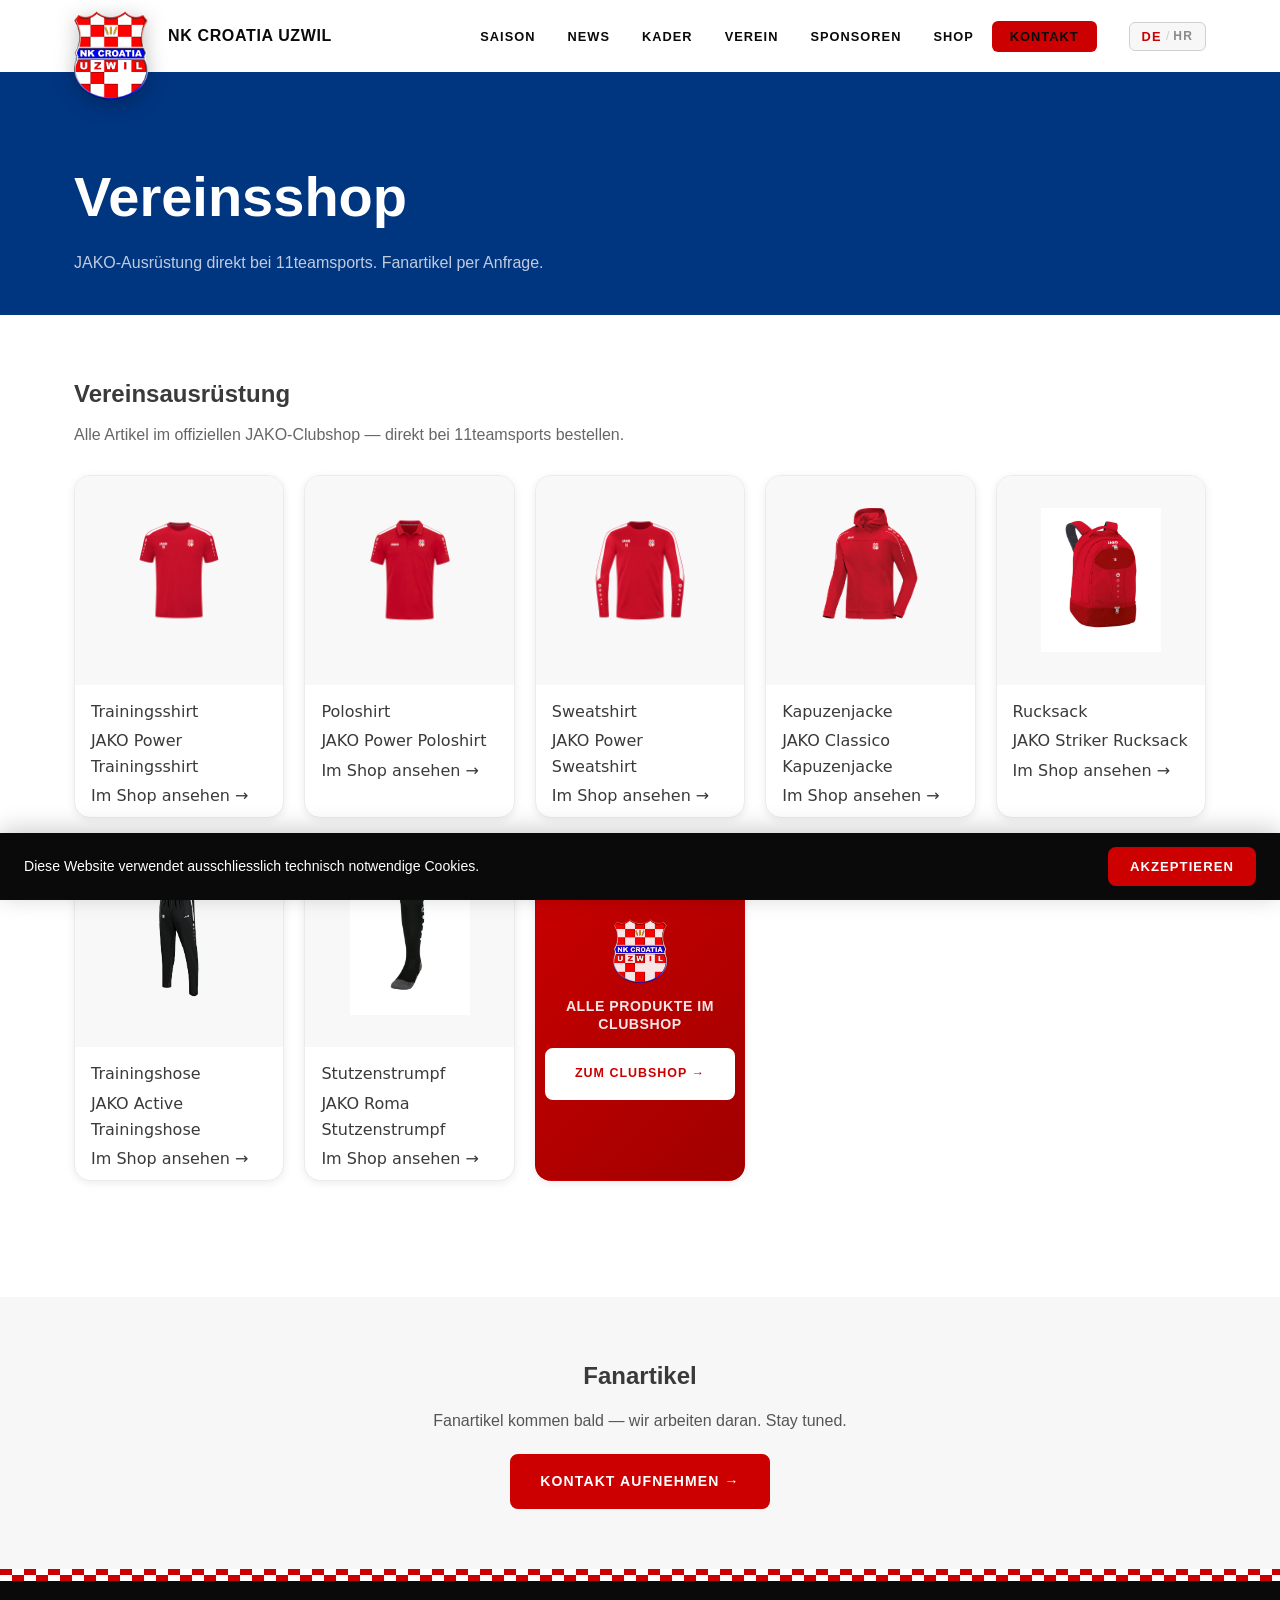
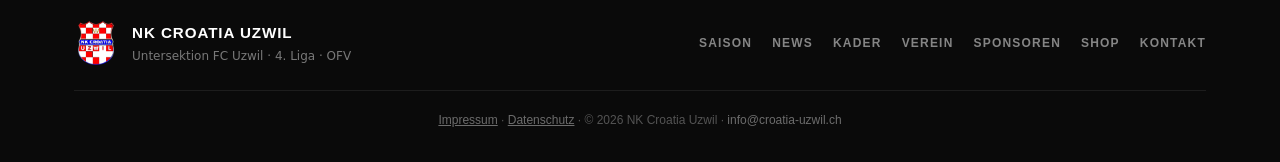
<file: shop.html>
<!DOCTYPE html>
<html lang="de" data-lang="de">
<head>
  <meta charset="UTF-8" />
  <script src="assets/js/site.js"></script>
  <link rel="icon" type="image/x-icon" href="favicon.ico?v=2" />
  <link rel="apple-touch-icon" sizes="180x180" href="apple-touch-icon.png" />
  <link rel="manifest" href="manifest.json" />
  <meta name="theme-color" content="#CC0000" />
  <meta name="apple-mobile-web-app-capable" content="yes" />
  <meta name="viewport" content="width=device-width, initial-scale=1.0" />
  <title>Shop — NK Croatia Uzwil</title>
  <link href="https://api.fontshare.com/v2/css?f[]=clash-display@400,500,600,700&f[]=satoshi@400,500,700&display=swap" rel="stylesheet" />
  <link rel="stylesheet" href="assets/css/style.css" />
  <style>
    .header .nav-link { color: var(--black, #0A0A0A) !important; }
    .header .nav-link:hover { color: var(--red, #CC0000) !important; }
    .logo-name { color: var(--black, #0A0A0A) !important; }
  .body-text {
      font-family: 'Satoshi', sans-serif;
      font-size: 1rem;
      color: #555;
      line-height: 1.7;
      margin-bottom: 20px;
    }
    /* Font consistency */
    h1, h2, h3, .shop-product-name, .shop-section-title {
      font-family: 'Clash Display', sans-serif !important;
    }
    p, li, .shop-product-desc, .shop-subtitle {
      font-family: 'Satoshi', sans-serif !important;
    }
    .shop-card-img {
      background: #f8f8f8 !important;
      min-height: 160px !important;
      display: flex !important;
      align-items: center !important;
      justify-content: center !important;
    }
    .shop-card-img img {
      width: 100% !important;
      height: 160px !important;
      object-fit: contain !important;
      display: block !important;
    }

  @media (max-width: 560px) {
    .shop-card--all {
      flex-direction: column !important;
      align-items: flex-start !important;
      gap: 16px !important;
      padding: 18px 18px !important;
    }
    .shop-card--all .btn {
      width: 100% !important;
      text-align: center !important;
      justify-content: center !important;
    }
  }</style>
</head>
<body>
  <header class="header" id="header">
    <div class="header-inner">
      <a href="index.html" class="logo">
        <img src="logo.png" alt="NK Croatia Uzwil" class="logo-img" />
        <div class="logo-text-block"><span class="logo-name">NK <span class="logo-name-break">Croatia Uzwil</span></span></div>
      </a>
      <nav class="nav" aria-label="Navigation">
        <ul role="list">
          <li><a href="saison.html" class="nav-link" data-de="Saison" data-hr="Sezona">Saison</a></li>
          <li><a href="news.html" class="nav-link" data-de="News" data-hr="Novosti">News</a></li>
          <li><a href="kader.html" class="nav-link" data-de="Kader" data-hr="Momčad">Kader</a></li>
          <li><a href="index.html#verein" class="nav-link" data-de="Verein" data-hr="Klub">Verein</a></li>
          <li><a href="sponsoring.html" class="nav-link" data-de="Sponsoren" data-hr="Sponzori">Sponsoren</a></li>
          <li><a href="shop.html" class="nav-link" aria-current="page" data-de="Shop" data-hr="Shop">Shop</a></li>
          <li><a href="index.html#kontakt" class="nav-link nav-cta" data-de="Kontakt" data-hr="Kontakt">Kontakt</a></li>
        </ul>
      </nav>
      <button class="lang-toggle" id="langToggle"><span class="lang-opt" id="langDe">DE</span><span class="lang-sep">/</span><span class="lang-opt" id="langHr">HR</span></button>
      <button class="burger" id="burger" aria-expanded="false" aria-label="Menü"><span></span><span></span><span></span></button>
    </div>
    <div class="mobile-menu" id="mobileMenu">
      <ul role="list">
        <li><a href="saison.html" class="mm-link">Saison</a></li>
        <li><a href="news.html" class="mm-link">News</a></li>
        <li><a href="kader.html" class="mm-link">Kader</a></li>
        <li><a href="index.html#verein" class="mm-link">Verein</a></li>
        <li><a href="sponsoring.html" class="mm-link">Sponsoren</a></li>
        <li><a href="shop.html" class="mm-link">Shop</a></li>
        <li><a href="index.html#kontakt" class="mm-link">Kontakt</a></li>
      </ul>
    </div>
  </header>

  <main>
    <div style="background:#003580;padding:80px 0 40px;margin-top:72px;">
      <div class="container">
        <h1 style="color:#fff;font-family:'Clash Display',sans-serif;font-size:clamp(2rem,5vw,3.5rem);font-weight:700;margin:0 0 8px;" data-de="Vereinsshop" data-hr="Klupski Shop">Vereinsshop</h1>
        <p style="color:rgba(255,255,255,0.75);font-family:'Satoshi',sans-serif;font-size:1rem;margin:0;" data-de="JAKO-Ausrüstung direkt bei 11teamsports. Fanartikel per Anfrage." data-hr="JAKO oprema direktno na 11teamsports. Navijački artikli na upit.">JAKO-Ausrüstung direkt bei 11teamsports. Fanartikel per Anfrage.</p>
      </div>
    </div>

    <section class="section">
      <div class="container">
        <h2 style="margin:0 0 8px;" data-de="Vereinsausrüstung" data-hr="Klupska oprema">Vereinsausrüstung</h2>
        <p style="color:#666;margin:0 0 28px;" data-de="Alle Artikel im offiziellen JAKO-Clubshop — direkt bei 11teamsports bestellen." data-hr="Svi artikli u službenom JAKO-clubshopu.">Alle Artikel im offiziellen JAKO-Clubshop — direkt bei 11teamsports bestellen.</p>
        <div class="shop-grid">

          <a class="shop-card" href="https://www.11teamsports.com/ch-de/p/jako-power-trikot-rot-weiss-f100-team-21390" target="_blank" rel="noopener">
            <div class="shop-card-img" style="background:#f8f8f8;">
              <img src="assets/img/shop/trikot.png" alt="JAKO Power Trainingsshirt" loading="lazy" style="object-fit:contain;width:100%;height:100%;"/>
            </div>
            <div class="shop-card-body">
              <div class="shop-card-name">Trainingsshirt</div>
              <div class="shop-card-sub">JAKO Power Trainingsshirt</div>
              <div class="shop-card-cta">Im Shop ansehen →</div>
            </div>
          </a>

          <a class="shop-card" href="https://www.11teamsports.com/ch-de/p/jako-power-poloshirt-rot-weiss-f100-team-21382" target="_blank" rel="noopener">
            <div class="shop-card-img" style="background:#f8f8f8;">
              <img src="assets/img/shop/polo.png" alt="JAKO Power Poloshirt" loading="lazy" style="object-fit:contain;width:100%;height:100%;"/>
            </div>
            <div class="shop-card-body">
              <div class="shop-card-name">Poloshirt</div>
              <div class="shop-card-sub">JAKO Power Poloshirt</div>
              <div class="shop-card-cta">Im Shop ansehen →</div>
            </div>
          </a>

          <a class="shop-card" href="https://www.11teamsports.com/ch-de/p/jako-power-sweatshirt-rot-weiss-f100-team-21409" target="_blank" rel="noopener">
            <div class="shop-card-img" style="background:#f8f8f8;">
              <img src="assets/img/shop/sweatshirt.png" alt="JAKO Power Sweatshirt" loading="lazy" style="object-fit:contain;width:100%;height:100%;"/>
            </div>
            <div class="shop-card-body">
              <div class="shop-card-name">Sweatshirt</div>
              <div class="shop-card-sub">JAKO Power Sweatshirt</div>
              <div class="shop-card-cta">Im Shop ansehen →</div>
            </div>
          </a>

          <a class="shop-card" href="https://www.11teamsports.com/ch-de/p/jako-classico-kapuzenjacke-rot-f01-team-21374" target="_blank" rel="noopener">
            <div class="shop-card-img" style="background:#f8f8f8;">
              <img src="assets/img/shop/jacke.webp" alt="JAKO Classico Kapuzenjacke" loading="lazy" style="object-fit:contain;width:100%;height:100%;"/>
            </div>
            <div class="shop-card-body">
              <div class="shop-card-name">Kapuzenjacke</div>
              <div class="shop-card-sub">JAKO Classico Kapuzenjacke</div>
              <div class="shop-card-cta">Im Shop ansehen →</div>
            </div>
          </a>

          <a class="shop-card" href="https://www.11teamsports.com/ch-de/p/jako-striker-rucksack-rot-f01-team-21359" target="_blank" rel="noopener">
            <div class="shop-card-img" style="background:#f8f8f8;">
              <img src="assets/img/shop/rucksack.png" alt="JAKO Striker Rucksack" loading="lazy" style="object-fit:contain;width:100%;height:100%;"/>
            </div>
            <div class="shop-card-body">
              <div class="shop-card-name">Rucksack</div>
              <div class="shop-card-sub">JAKO Striker Rucksack</div>
              <div class="shop-card-cta">Im Shop ansehen →</div>
            </div>
          </a>

          <a class="shop-card" href="https://www.11teamsports.com/ch-de/p/jako-active-trainingshose-schwarz-weiss-f08-team-21402" target="_blank" rel="noopener">
            <div class="shop-card-img" style="background:#f8f8f8;">
              <img src="assets/img/shop/hose.png" alt="JAKO Active Trainingshose" loading="lazy" style="object-fit:contain;width:100%;height:100%;"/>
            </div>
            <div class="shop-card-body">
              <div class="shop-card-name">Trainingshose</div>
              <div class="shop-card-sub">JAKO Active Trainingshose</div>
              <div class="shop-card-cta">Im Shop ansehen →</div>
            </div>
          </a>

          <a class="shop-card" href="https://www.11teamsports.com/ch-de/p/jako-roma-stutzenstrumpf-schwarz-weiss-f08-10053272" target="_blank" rel="noopener">
            <div class="shop-card-img" style="background:#f8f8f8;">
              <img src="assets/img/shop/stutzen.png" alt="JAKO Roma Stutzenstrumpf" loading="lazy" style="object-fit:contain;width:100%;height:100%;"/>
            </div>
            <div class="shop-card-body">
              <div class="shop-card-name">Stutzenstrumpf</div>
              <div class="shop-card-sub">JAKO Roma Stutzenstrumpf</div>
              <div class="shop-card-cta">Im Shop ansehen →</div>
            </div>
          </a>

          <a class="shop-card shop-card--all" href="https://www.11teamsports.com/ch-de/clubshop/nk-croatia-uzwil/" target="_blank" rel="noopener">
            <div class="shop-all-inner">
              <img src="logo.png" alt="" class="shop-all-logo" style="object-fit:contain;"/>
              <p data-de="Alle Produkte im Clubshop" data-hr="Svi proizvodi u clubshopu">Alle Produkte im Clubshop</p>
              <span class="btn btn--red" data-de="Zum Clubshop →" data-hr="U clubshop →">Zum Clubshop →</span>
            </div>
          </a>

        </div>
      </div>
    </section>

    <section class="section section--gray">
      <div class="container" style="text-align:center;max-width:580px;margin:0 auto;">
        <h2 style="margin:0 0 12px;" data-de="Fanartikel" data-hr="Navijački artikli">Fanartikel</h2>
        <p class="body-text" style="text-align:center;" data-de="Fanartikel kommen bald — wir arbeiten daran. Stay tuned." data-hr="Navijački artikli dolaze uskoro — pratite nas.">Fanartikel kommen bald — wir arbeiten daran. Stay tuned.</p>
        <a href="index.html#kontakt" class="btn btn--red" data-de="Kontakt aufnehmen →" data-hr="Kontaktiraj nas →">Kontakt aufnehmen →</a>
      </div>
    </section>
  </main>

  <footer class="footer">
    <div class="footer-checkerboard" aria-hidden="true"><svg xmlns="http://www.w3.org/2000/svg" width="100%" height="12" preserveAspectRatio="none"><defs><pattern id="chk" x="0" y="0" width="24" height="12" patternUnits="userSpaceOnUse"><rect width="12" height="6" fill="#CC0000"/><rect x="12" width="12" height="6" fill="#FFFFFF"/><rect y="6" width="12" height="6" fill="#FFFFFF"/><rect x="12" y="6" width="12" height="6" fill="#CC0000"/></pattern></defs><rect width="100%" height="12" fill="url(#chk)"/></svg></div>
    <div class="container footer-inner">
      <div class="footer-brand"><img src="logo.png" alt="NK Croatia Uzwil" class="footer-logo-img footer-logo-img--transparent"/><div><span class="footer-name">NK Croatia Uzwil</span><span class="footer-sub">Untersektion FC Uzwil · 4. Liga · OFV</span></div></div>
      <nav class="footer-nav"><a href="saison.html">Saison</a><a href="news.html">News</a><a href="kader.html">Kader</a><a href="index.html#verein">Verein</a><a href="sponsoring.html">Sponsoren</a><a href="shop.html">Shop</a><a href="index.html#kontakt">Kontakt</a></nav>
      <p class="footer-copy"><a href="#impressum" class="datenschutz-link">Impressum</a> · <a href="#datenschutz" class="datenschutz-link">Datenschutz</a> · © 2026 NK Croatia Uzwil · <a href="mailto:info@croatia-uzwil.ch">info@croatia-uzwil.ch</a></p>
    </div>
  </footer>

  <!-- ═══════ DATENSCHUTZ MODAL ═══════ -->
  <div id="datenschutz-modal" class="ds-modal" role="dialog" aria-modal="true" aria-labelledby="ds-title" hidden>
    <div class="ds-overlay"></div>
    <div class="ds-content">
      <button class="ds-close" aria-label="Schliessen">✕</button>
      <h2 id="ds-title" data-de="Datenschutzerklärung" data-hr="Izjava o zaštiti podataka">Datenschutzerklärung</h2>
      <div class="ds-body">
        <p>Gestützt auf das revidierte Schweizer Datenschutzgesetz (revDSG) sowie die europäische
          Datenschutzgrundverordnung (DSGVO), soweit anwendbar, ist jede Person berechtigt, Auskunft über die
          Verarbeitung ihrer Personendaten zu verlangen.</p>

        <h3>1. Verantwortliche Stelle</h3>
        <p>NK Croatia Uzwil<br />Untersektion FC Uzwil<br />Sportanlage Rüti, 9240 Uzwil, Schweiz<br />E-Mail:
          info@croatia-uzwil.ch</p>

        <h3>2. Allgemeines zur Datenbearbeitung</h3>
        <p>Wir bearbeiten Personendaten in Übereinstimmung mit dem Schweizer Datenschutzrecht. Wir bearbeiten
          Personendaten nur, soweit dies erforderlich ist, um unsere Vereinstätigkeit auszuführen und unsere Webseite zu
          betreiben.</p>

        <h3>3. Server-Logfiles</h3>
        <p>Beim Aufruf unserer Website werden automatisch Informationen erfasst (Browsertyp, Betriebssystem, Zeitpunkt
          des Zugriffs, IP-Adresse). Diese Daten werden ausschliesslich zum Zweck der technischen Bereitstellung und
          Sicherheit unserer Website verarbeitet.</p>

        <h3>4. Cookies</h3>
        <p>Unsere Webseite verwendet nur technisch notwendige Cookies sowie lokal gespeicherte Einstellungen (z. B. die
          gewählte Sprache). Es werden keine Marketing- oder Tracking-Cookies eingesetzt.</p>

        <h3>5. Kontaktaufnahme</h3>
        <p>Wenn Sie uns per E-Mail oder über das Kontaktformular kontaktieren, werden Ihre Angaben zur Bearbeitung der
          Anfrage verarbeitet. Die Daten werden nicht ohne Ihre Einwilligung weitergegeben.</p>

        <h3>6. Rechte der betroffenen Person</h3>
        <p>Sie haben jederzeit das Recht auf unentgeltliche Auskunft über Ihre gespeicherten Personendaten sowie auf
          Berichtigung, Sperrung oder Löschung dieser Daten. Bitte wenden Sie sich an: info@croatia-uzwil.ch</p>

        <h3>7. Änderungen</h3>
        <p>Wir können diese Datenschutzerklärung jederzeit anpassen. Es gilt die jeweils aktuelle Version auf unserer
          Website.</p>
      </div>
    </div>
  </div>

  <!-- ═══════ IMPRESSUM MODAL ═══════ -->
  <div id="impressum-modal" class="ds-modal" role="dialog" aria-modal="true" aria-labelledby="imp-title" hidden>
    <div class="ds-overlay"></div>
    <div class="ds-content">
      <button class="ds-close" aria-label="Schliessen">✕</button>
      <h2 id="imp-title">Impressum</h2>
      <div class="ds-body">
        <h3>Verantwortlich für den Inhalt</h3>
        <p>NK Croatia Uzwil<br />Untersektion FC Uzwil<br />Sportanlage Rüti<br />9240 Uzwil, Schweiz</p>

        <h3>Kontakt</h3>
        <p>E-Mail: <a href="mailto:info@croatia-uzwil.ch">info@croatia-uzwil.ch</a></p>

        <h3>Haftungsausschluss</h3>
        <p>Der Autor übernimmt keinerlei Gewähr hinsichtlich der inhaltlichen Richtigkeit, Genauigkeit, Aktualität,
          Zuverlässigkeit und Vollständigkeit der Informationen. Haftungsansprüche gegen den Autor wegen Schäden
          materieller oder immaterieller Art, welche aus dem Zugriff oder der Nutzung bzw. Nichtnutzung der
          veröffentlichten Informationen entstanden sind, werden ausgeschlossen.</p>

        <h3>Haftung für Links</h3>
        <p>Verweise und Links auf Webseiten Dritter liegen ausserhalb unseres Verantwortungsbereichs. Es wird jegliche
          Verantwortung für solche Webseiten abgelehnt.</p>

        <h3>Urheberrechte</h3>
        <p>Die Urheber- und alle anderen Rechte an Inhalten, Bildern, Fotos oder anderen Dateien auf dieser Website
          gehören ausschliesslich NK Croatia Uzwil oder den speziell genannten Rechteinhabern. Für die Reproduktion
          jeglicher Elemente ist die schriftliche Zustimmung der Urheberrechtsträger im Voraus einzuholen.</p>
      </div>
    </div>
  </div>

  <!-- ═══════ COOKIE BANNER ═══════ -->
  <div id="cookie-banner" class="cookie-banner" role="region" aria-label="Cookie-Hinweis">
    <p class="ck-text" data-de="Diese Website verwendet ausschliesslich technisch notwendige Cookies."
      data-hr="Ova web-stranica koristi samo tehnički neophodne kolači&#263;e.">Diese Website verwendet ausschliesslich
      technisch notwendige Cookies.</p>
    <button id="cookie-accept" class="btn btn--red ck-btn" data-de="Akzeptieren" data-hr="Prihvati">Akzeptieren</button>
  </div>

  <nav class="bottom-nav" aria-label="Mobile Navigation">
    <a href="saison.html" class="bn-item"><svg viewBox="0 0 24 24" fill="none" stroke="currentColor" stroke-width="1.8"><rect x="3" y="4" width="18" height="18" rx="2"/><line x1="16" y1="2" x2="16" y2="6"/><line x1="8" y1="2" x2="8" y2="6"/><line x1="3" y1="10" x2="21" y2="10"/></svg><span>Saison</span></a>
    <a href="news.html" class="bn-item"><svg viewBox="0 0 24 24" fill="none" stroke="currentColor" stroke-width="1.8"><path d="M4 6h16M4 12h16M4 18h10"/></svg><span>News</span></a>
    <a href="kader.html" class="bn-item"><svg viewBox="0 0 24 24" fill="none" stroke="currentColor" stroke-width="1.8"><path d="M17 21v-2a4 4 0 0 0-4-4H5a4 4 0 0 0-4 4v2"/><circle cx="9" cy="7" r="4"/><path d="M23 21v-2a4 4 0 0 0-3-3.87"/><path d="M16 3.13a4 4 0 0 1 0 7.75"/></svg><span>Kader</span></a>
    <a href="shop.html" class="bn-item active"><svg viewBox="0 0 24 24" fill="none" stroke="currentColor" stroke-width="1.8"><path d="M6 2L3 6v14a2 2 0 0 0 2 2h14a2 2 0 0 0 2-2V6l-3-4z"/><line x1="3" y1="6" x2="21" y2="6"/><path d="M16 10a4 4 0 0 1-8 0"/></svg><span>Shop</span></a>
    <a href="index.html#kontakt" class="bn-item"><svg viewBox="0 0 24 24" fill="none" stroke="currentColor" stroke-width="1.8"><path d="M22 16.92v3a2 2 0 0 1-2.18 2 19.79 19.79 0 0 1-8.63-3.07A19.5 19.5 0 0 1 4.69 13a19.79 19.79 0 0 1-3.07-8.67A2 2 0 0 1 3.56 2h3a2 2 0 0 1 2 1.72 12.84 12.84 0 0 0 .7 2.81 2 2 0 0 1-.45 2.11L8.09 9.91a16 16 0 0 0 6 6l1.27-1.27a2 2 0 0 1 2.11-.45 12.84 12.84 0 0 0 2.81.7A2 2 0 0 1 22 16.92z"/></svg><span>Kontakt</span></a>
  </nav>

  <script>
  (function(){
    var currentLang='de';
    function applyLang(lang){currentLang=lang;document.documentElement.setAttribute('data-lang',lang);document.getElementById('langDe').classList.toggle('active',lang==='de');document.getElementById('langHr').classList.toggle('active',lang==='hr');document.querySelectorAll('[data-de][data-hr]').forEach(function(el){var txt=el.getAttribute('data-'+lang);if(txt===null)return;if(el.children.length===0)el.textContent=txt;else if(el.tagName==='A'&&!el.querySelector('svg'))el.textContent=txt;});}
    document.getElementById('langToggle').addEventListener('click',function(){var newLang=currentLang==='de'?'hr':'de';gtag('event','language_switch',{language:newLang});applyLang(newLang);});
    applyLang('de');
    var burger=document.getElementById('burger'),mm=document.getElementById('mobileMenu');
    burger.addEventListener('click',function(){var open=mm.classList.toggle('open');burger.classList.toggle('open',open);burger.setAttribute('aria-expanded',String(open));});
    document.querySelectorAll('.mm-link').forEach(function(l){l.addEventListener('click',function(){mm.classList.remove('open');burger.classList.remove('open');burger.setAttribute('aria-expanded','false');});});
    window.addEventListener('scroll',function(){document.getElementById('header').classList.toggle('scrolled',window.scrollY>60);},{passive:true});

    /* Datenschutz / Impressum Modals */
    var dsModal=document.getElementById('datenschutz-modal');
    var dsOverlay=dsModal?dsModal.querySelector('.ds-overlay'):null;
    var dsClose=dsModal?dsModal.querySelector('.ds-close'):null;
    function openDS(){if(dsModal){dsModal.hidden=false;document.body.style.overflow='hidden';}}
    function closeDS(){if(dsModal){dsModal.hidden=true;document.body.style.overflow='';}}
    document.querySelectorAll('a[href="#datenschutz"]').forEach(function(a){a.addEventListener('click',function(e){e.preventDefault();openDS();});});
    if(dsClose)dsClose.addEventListener('click',closeDS);
    if(dsOverlay)dsOverlay.addEventListener('click',closeDS);
    var impModal=document.getElementById('impressum-modal');
    var impOverlay=impModal?impModal.querySelector('.ds-overlay'):null;
    var impClose=impModal?impModal.querySelector('.ds-close'):null;
    function openImp(){if(impModal){impModal.hidden=false;document.body.style.overflow='hidden';}}
    function closeImp(){if(impModal){impModal.hidden=true;document.body.style.overflow='';}}
    document.querySelectorAll('a[href="#impressum"]').forEach(function(a){a.addEventListener('click',function(e){e.preventDefault();openImp();});});
    if(impClose)impClose.addEventListener('click',closeImp);
    if(impOverlay)impOverlay.addEventListener('click',closeImp);
    document.addEventListener('keydown',function(e){if(e.key==='Escape'){closeDS();closeImp();}});

    /* Cookie Banner — persisted via localStorage */
    var ck=document.getElementById('cookie-banner');
    if(ck && !localStorage.getItem('ck_ok')) ck.classList.add('visible');
    var ckBtn=document.getElementById('cookie-accept');
    if(ckBtn){ckBtn.addEventListener('click',function(){localStorage.setItem('ck_ok','1');if(ck)ck.classList.remove('visible');});}
  })();
  </script>
</body>
</html>
</file>
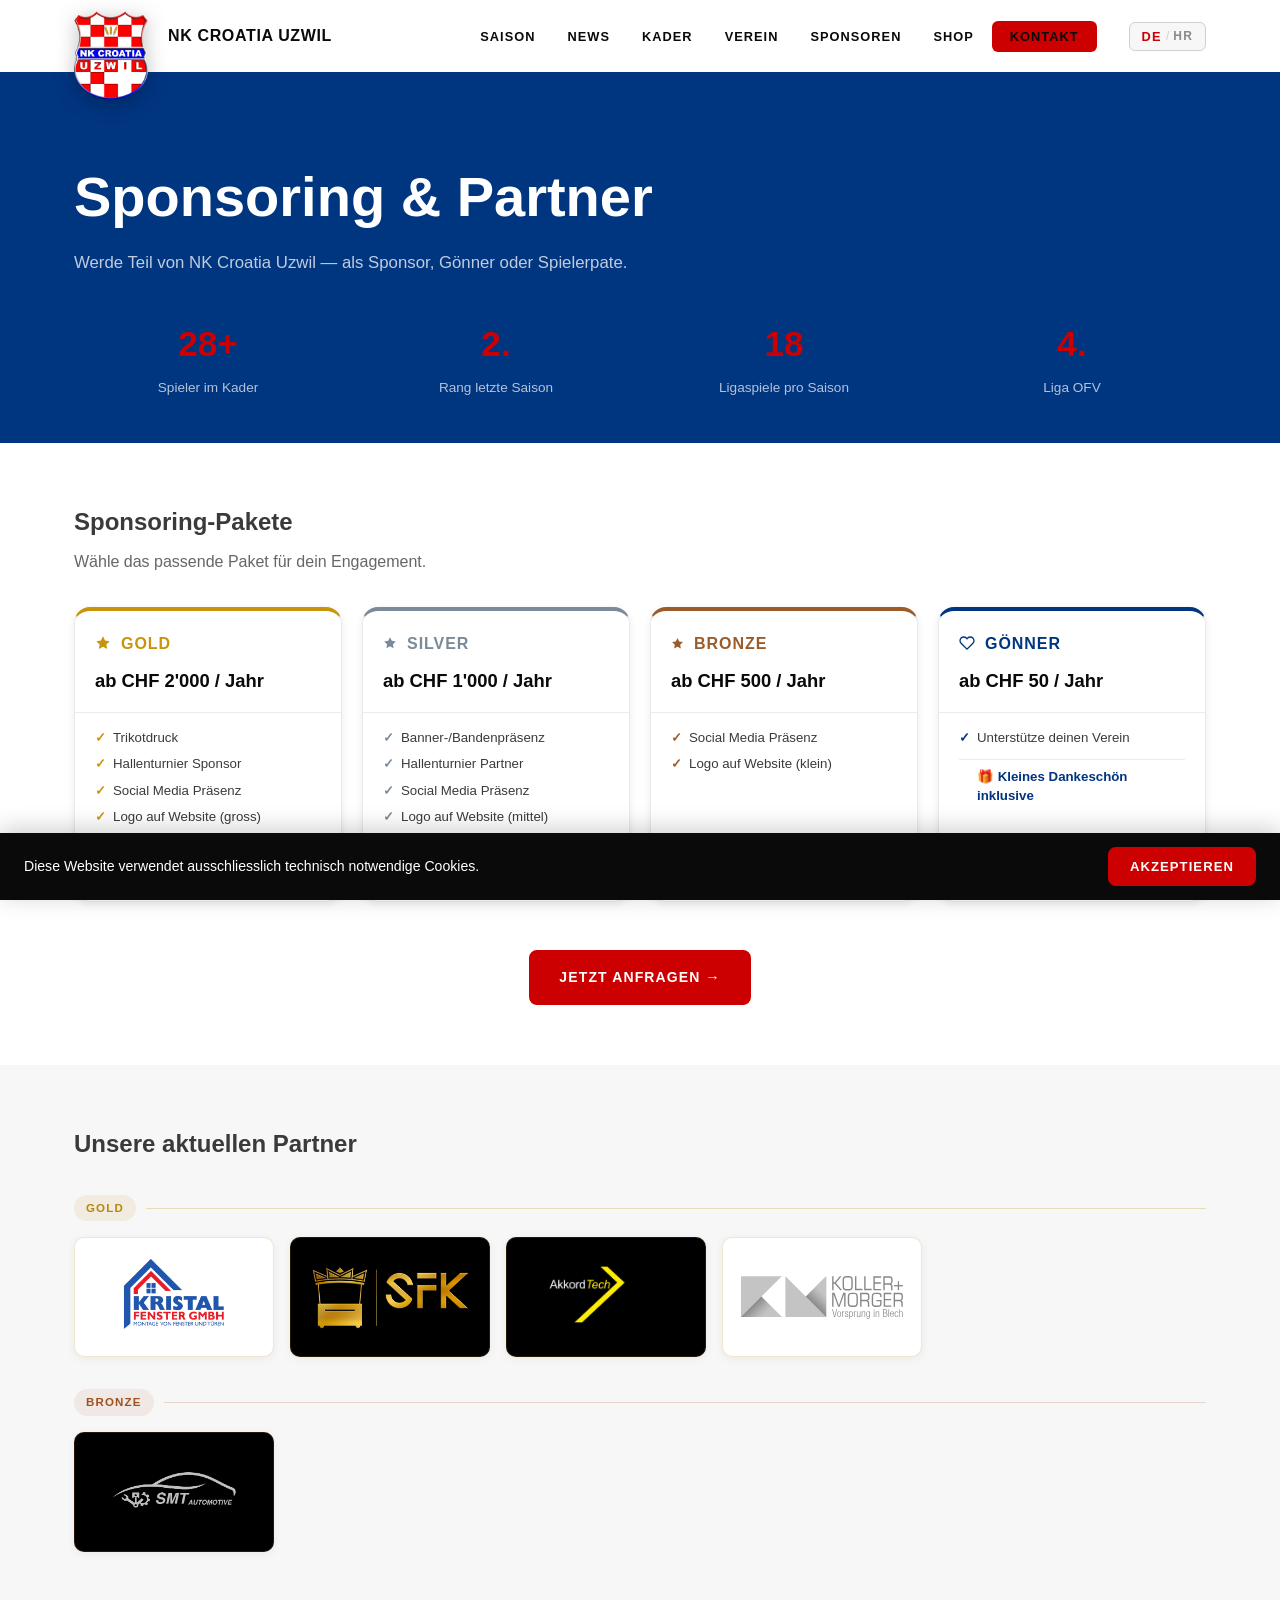
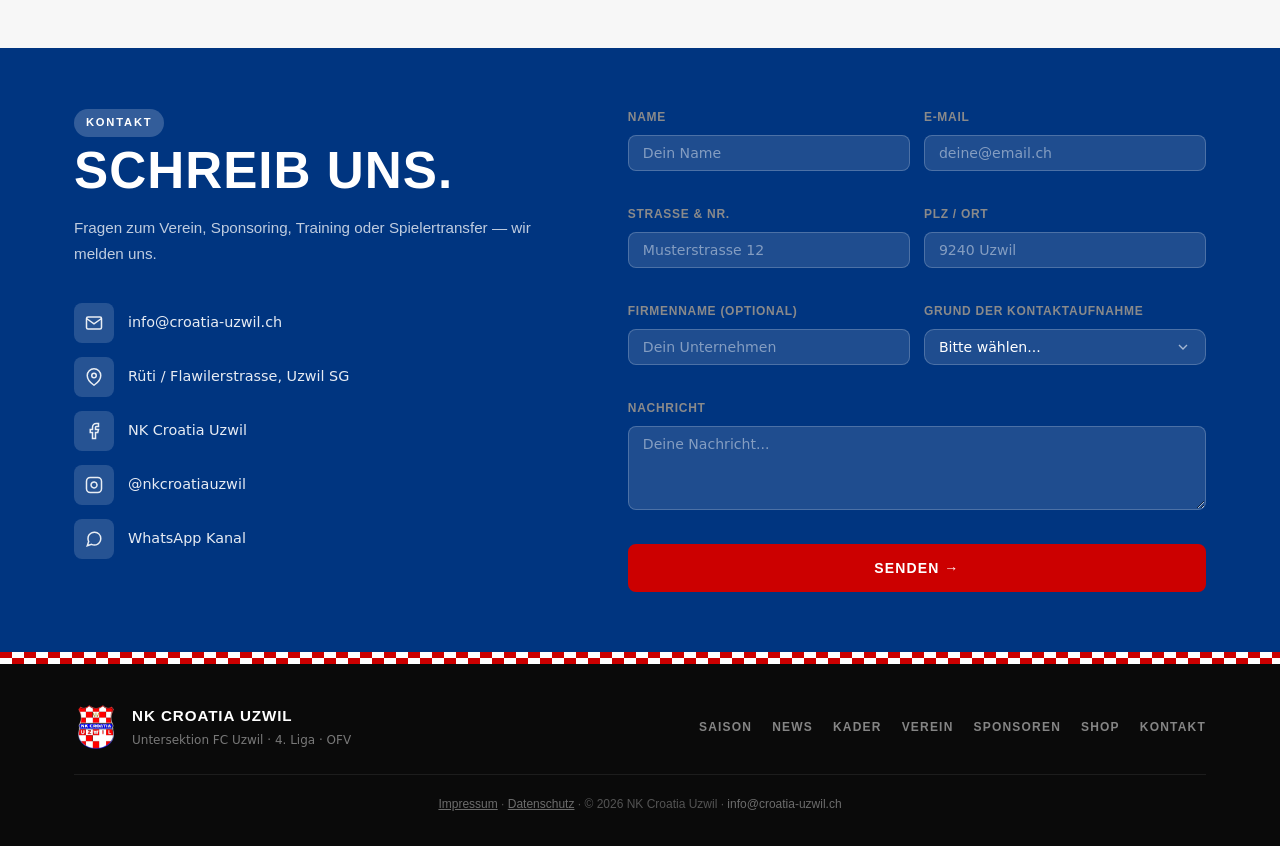
<file: sponsoring.html>
<!DOCTYPE html>
<html lang="de" data-lang="de">
<head>
  <meta charset="UTF-8" />
  <script src="assets/js/site.js"></script>
  <link rel="icon" type="image/x-icon" href="favicon.ico?v=2" />
  <link rel="apple-touch-icon" sizes="180x180" href="apple-touch-icon.png" />
  <link rel="manifest" href="manifest.json" />
  <meta name="theme-color" content="#CC0000" />
  <meta name="apple-mobile-web-app-capable" content="yes" />
  <meta name="viewport" content="width=device-width, initial-scale=1.0" />
  <title>Sponsoring — NK Croatia Uzwil</title>
  <link href="https://api.fontshare.com/v2/css?f[]=clash-display@400,500,600,700&f[]=satoshi@400,500,700&display=swap" rel="stylesheet" />
  <link rel="stylesheet" href="assets/css/style.css" />
  <style>
    .header .nav-link { color: var(--black, #0A0A0A) !important; }
    .header .nav-link:hover { color: var(--red, #CC0000) !important; }
    .logo-name { color: var(--black, #0A0A0A) !important; }

    /* Font consistency */
    h1, h2, h3, .pkg-name, .sp-stat-num {
      font-family: 'Clash Display', sans-serif !important;
    }
    p, li, .pkg-description, .pkg-desc-text, .pkg-feature, .pkg-features li, .sp-stat-label, .sp-contact-label {
      font-family: 'Satoshi', sans-serif !important;
    }
    .pkg-price {
      font-family: 'Clash Display', sans-serif !important;
    }

    /* Stats row */
    .sp-stats { display: grid; grid-template-columns: repeat(4,1fr); gap: 20px; margin: 40px 0 0; }
    .sp-stat { text-align: center; }
    .sp-stat-num { font-family: 'Clash Display', sans-serif; font-size: 2.2rem; font-weight: 700; color: #CC0000; }
    .sp-stat-label { font-family: 'Satoshi', sans-serif; font-size: 0.85rem; color: rgba(255,255,255,0.7); margin-top: 4px; }

    @media (max-width: 640px) {
      .sp-stats { grid-template-columns: repeat(2,1fr); }
    }
  </style>
</head>
<body>
  <header class="header" id="header">
    <div class="header-inner">
      <a href="index.html" class="logo">
        <img src="logo.png" alt="NK Croatia Uzwil" class="logo-img" />
        <div class="logo-text-block"><span class="logo-name">NK <span class="logo-name-break">Croatia Uzwil</span></span></div>
      </a>
      <nav class="nav" aria-label="Navigation">
        <ul role="list">
          <li><a href="saison.html" class="nav-link" data-de="Saison" data-hr="Sezona">Saison</a></li>
          <li><a href="news.html" class="nav-link" data-de="News" data-hr="Novosti">News</a></li>
          <li><a href="kader.html" class="nav-link" data-de="Kader" data-hr="Momčad">Kader</a></li>
          <li><a href="index.html#verein" class="nav-link" data-de="Verein" data-hr="Klub">Verein</a></li>
          <li><a href="sponsoring.html" class="nav-link" aria-current="page" data-de="Sponsoren" data-hr="Sponzori">Sponsoren</a></li>
          <li><a href="shop.html" class="nav-link" data-de="Shop" data-hr="Shop">Shop</a></li>
          <li><a href="#kontakt" class="nav-link nav-cta" data-de="Kontakt" data-hr="Kontakt">Kontakt</a></li>
        </ul>
      </nav>
      <button class="lang-toggle" id="langToggle"><span class="lang-opt" id="langDe">DE</span><span class="lang-sep">/</span><span class="lang-opt" id="langHr">HR</span></button>
      <button class="burger" id="burger" aria-expanded="false" aria-label="Menü"><span></span><span></span><span></span></button>
    </div>
    <div class="mobile-menu" id="mobileMenu">
      <ul role="list">
        <li><a href="saison.html" class="mm-link">Saison</a></li>
        <li><a href="news.html" class="mm-link">News</a></li>
        <li><a href="kader.html" class="mm-link">Kader</a></li>
        <li><a href="index.html#verein" class="mm-link">Verein</a></li>
        <li><a href="sponsoring.html" class="mm-link">Sponsoren</a></li>
        <li><a href="shop.html" class="mm-link">Shop</a></li>
        <li><a href="#kontakt" class="mm-link">Kontakt</a></li>
      </ul>
    </div>
  </header>

  <main>
    <!-- HERO -->
    <div style="background:#003580;padding:80px 0 44px;margin-top:72px;">
      <div class="container">
        <h1 style="color:#fff;font-family:'Clash Display',sans-serif;font-size:clamp(2rem,5vw,3.5rem);font-weight:700;margin:0 0 8px;" data-de="Sponsoring &amp; Partner" data-hr="Sponzorstvo &amp; Partneri">Sponsoring &amp; Partner</h1>
        <p style="color:rgba(255,255,255,0.75);font-family:'Satoshi',sans-serif;font-size:1.05rem;max-width:560px;line-height:1.6;margin:0;" data-de="Werde Teil von NK Croatia Uzwil — als Sponsor, Gönner oder Spielerpate." data-hr="Postani dio NK Croatia Uzwil — kao sponzor, donator ili pokrovitelj igrača.">Werde Teil von NK Croatia Uzwil — als Sponsor, Gönner oder Spielerpate.</p>
        <div class="sp-stats">
          <div class="sp-stat"><div class="sp-stat-num">28+</div><div class="sp-stat-label" data-de="Spieler im Kader" data-hr="Igrača u momčadi">Spieler im Kader</div></div>
          <div class="sp-stat"><div class="sp-stat-num">2.</div><div class="sp-stat-label" data-de="Rang letzte Saison" data-hr="Rang prošle sezone">Rang letzte Saison</div></div>
          <div class="sp-stat"><div class="sp-stat-num">18</div><div class="sp-stat-label" data-de="Ligaspiele pro Saison" data-hr="Ligaških utakmica">Ligaspiele pro Saison</div></div>
          <div class="sp-stat"><div class="sp-stat-num">4.</div><div class="sp-stat-label" data-de="Liga OFV" data-hr="Liga OFV">Liga OFV</div></div>
        </div>
      </div>
    </div>

    <!-- SPONSORING PAKETE -->
    <section class="section">
      <div class="container">
        <h2 style="margin:0 0 8px;" data-de="Sponsoring-Pakete" data-hr="Sponzorski paketi">Sponsoring-Pakete</h2>
        <p style="color:#666;margin:0 0 32px;" data-de="Wähle das passende Paket für dein Engagement." data-hr="Odaberi odgovarajući paket za tvoje angažiranje.">Wähle das passende Paket für dein Engagement.</p>
<div class="sponsor-packages">
          <div class="pkg pkg--gold">
            <div class="pkg-header"><svg width="16" height="16" viewBox="0 0 24 24" fill="currentColor">
                <path
                  d="M12 2l3.09 6.26L22 9.27l-5 4.87 1.18 6.88L12 17.77l-6.18 3.25L7 14.14 2 9.27l6.91-1.01L12 2z" />
              </svg><span data-de="Gold" data-hr="Zlato">Gold</span></div>
            <div class="pkg-price" data-de="ab CHF 2'000 / Jahr" data-hr="od CHF 2'000 / god.">ab CHF 2'000 / Jahr</div>
            <ul class="pkg-list">
              <li data-de="Trikotdruck " data-hr="Tisak dresa sprijeda i straga">Trikotdruck vorne &amp; hinten</li>
              <li data-de="Hallenturnier Sponsor" data-hr="Premium sponzor">Hallenturnier Premiumsponsor</li>
              <li data-de="Social Media Präsenz" data-hr="Prisutnost na društvenim mrežama">Social Media Präsenz</li>
              <li data-de="Logo auf Website (gross)" data-hr="Logo na web stranici (veliko)">Logo auf Website (gross)
              </li>
              <li class="pkg-addon" data-de="Matchkleidung mit Logo: Preis auf Anfrage"
                data-hr="Logo na dresu: Cijena na upit">Preis auf Anfrage</li>
            </ul>
          </div>
          <div class="pkg pkg--silver">
            <div class="pkg-header"><svg width="14" height="14" viewBox="0 0 24 24" fill="currentColor">
                <path
                  d="M12 2l3.09 6.26L22 9.27l-5 4.87 1.18 6.88L12 17.77l-6.18 3.25L7 14.14 2 9.27l6.91-1.01L12 2z" />
              </svg><span data-de="Silver" data-hr="Srebro">Silver</span></div>
            <div class="pkg-price" data-de="ab CHF 1'000 / Jahr" data-hr="od CHF 1'000 / god.">ab CHF 1'000 / Jahr</div>
            <ul class="pkg-list">
              <li data-de="Banner-/Bandenpräsenz" data-hr="Prisutnost vašeg branda">Banner-/Bandenpräsenz</li>
              <li data-de="Hallenturnier Partner" data-hr="Partner dvoranskog turnira">Hallenturnier Partner</li>
              <li data-de="Social Media Präsenz" data-hr="Prisutnost na društvenim mrežama">Social Media Präsenz</li>
              <li data-de="Logo auf Website (mittel)" data-hr="Logo na web stranici (sredina)">Logo auf Website (mittel)
              </li>
              <li class="pkg-addon" data-de="Matchkleidung mit Logo: Preis auf Anfrage"
                data-hr="Logo na dresu: Cijena na upit">Preis auf Anfrage</li>
            </ul>
          </div>
          <div class="pkg pkg--bronze">
            <div class="pkg-header"><svg width="13" height="13" viewBox="0 0 24 24" fill="currentColor">
                <path
                  d="M12 2l3.09 6.26L22 9.27l-5 4.87 1.18 6.88L12 17.77l-6.18 3.25L7 14.14 2 9.27l6.91-1.01L12 2z" />
              </svg><span data-de="Bronze" data-hr="Bronca">Bronze</span></div>
            <div class="pkg-price" data-de="ab CHF 500 / Jahr" data-hr="od CHF 500 / god.">ab CHF 500 / Jahr</div>
            <ul class="pkg-list">
              <li data-de="Social Media Präsenz" data-hr="Prisutnost na društvenim mrežama">Social Media Präsenz</li>
              <li data-de="Logo auf Website (klein)" data-hr="Logo na web stranici (malo)">Logo auf Website (klein)</li>
            </ul>
          </div>
          <div class="pkg pkg--gonner">
            <div class="pkg-header"><svg width="16" height="16" viewBox="0 0 24 24" fill="none" stroke="currentColor"
                stroke-width="2">
                <path
                  d="M20.84 4.61a5.5 5.5 0 0 0-7.78 0L12 5.67l-1.06-1.06a5.5 5.5 0 0 0-7.78 7.78l1.06 1.06L12 21.23l7.78-7.78 1.06-1.06a5.5 5.5 0 0 0 0-7.78z" />
              </svg><span data-de="Gönner" data-hr="Donator">Gönner</span></div>
            <div class="pkg-price" data-de="ab CHF 50 / Jahr" data-hr="od CHF 50 / god.">ab CHF 50 / Jahr</div>
            <ul class="pkg-list">
              <li data-de="Unterstütze deinen Verein" data-hr="Podržite svoj klub">Unterstütze deinen Verein</li>
              <li class="pkg-addon pkg-addon--gift" data-de="🎁 Kleines Dankeschön inklusive"
                data-hr="🎁 Mali poklon uključen">🎁 Kleines Dankeschön inklusive</li>
            </ul>
          </div>
        </div>
        <div style="text-align:center;margin-top:36px;">
          <a href="#kontakt" class="btn btn--red" data-de="Jetzt anfragen →" data-hr="Upitaj sada →">Jetzt anfragen →</a>
        </div>
      </div>
    </section>

    <!-- AKTUELLE SPONSOREN -->
    <section class="section section--gray">
      <div class="container">
        <h2 style="margin:0 0 32px;" data-de="Unsere aktuellen Partner" data-hr="Naši trenutni partneri">Unsere aktuellen Partner</h2>
        <!-- Gold Sponsoren -->
        <div style="margin-bottom:32px;">
          <div style="display:flex;align-items:center;gap:10px;margin-bottom:16px;">
            <span style="font-family:'Satoshi',sans-serif;font-size:0.72rem;font-weight:800;letter-spacing:0.1em;text-transform:uppercase;color:#B8860B;background:rgba(184,134,11,0.1);padding:4px 12px;border-radius:20px;">Gold</span>
            <div style="flex:1;height:1px;background:rgba(184,134,11,0.25);"></div>
          </div>
          <div class="gold-tiles">
            <div class="gold-tile">
              <img src="assets/img/sponsors/kristal-fenster.jpg" alt="Kristal Fenster"/>
            </div>
            <div class="gold-tile gold-tile--dark">
              <img src="assets/img/sponsors/sfk-new.png" alt="SFK"/>
            </div>
            <div class="gold-tile gold-tile--dark">
              <img src="assets/img/sponsors/AkkordTech.png" alt="AkkordTech"/>
            </div>
            <div class="gold-tile">
              <img src="assets/img/sponsors/kollermorger-new.svg" alt="Koller + Morger"/>
            </div>
          </div>
        </div>

        <!-- Bronze Sponsoren -->
        <div style="margin-bottom:36px;">
          <div style="display:flex;align-items:center;gap:10px;margin-bottom:16px;">
            <span style="font-family:'Satoshi',sans-serif;font-size:0.72rem;font-weight:800;letter-spacing:0.1em;text-transform:uppercase;color:#A05020;background:rgba(160,80,32,0.09);padding:4px 12px;border-radius:20px;">Bronze</span>
            <div style="flex:1;height:1px;background:rgba(160,80,32,0.2);"></div>
          </div>
          <div class="gold-tiles">
            <div class="gold-tile gold-tile--dark gold-tile--bronze">
              <img src="assets/img/sponsors/smt-automotive.jpg" alt="SMT Automotive"/>
            </div>
          </div>
        </div>
      </div>
    </section>

    <!-- ═══════ KONTAKT ═══════ -->
    <section class="section section--blue" id="kontakt">
      <div class="container">
        <div class="contact-layout">
          <div class="contact-left">
            <span class="label-tag label-tag--white" data-de="Kontakt" data-hr="Kontakt">Kontakt</span>
            <h2 data-de="Schreib uns." data-hr="Kontaktiraj nas.">Schreib uns.</h2>
            <p data-de="Fragen zum Verein, Sponsoring, Training oder Spielertransfer — wir melden uns."
              data-hr="Pitanja o klubu, sponzorstvu, treningu ili transferu igrača — javit ćemo se.">Fragen zum Verein,
              Sponsoring, Training oder Spielertransfer — wir melden uns.</p>
            <div class="contact-details">
              <a href="mailto:info@croatia-uzwil.ch" class="contact-item">
                <div class="ci-icon"><svg width="18" height="18" viewBox="0 0 24 24" fill="none" stroke="currentColor"
                    stroke-width="2">
                    <path d="M4 4h16c1.1 0 2 .9 2 2v12c0 1.1-.9 2-2 2H4c-1.1 0-2-.9-2-2V6c0-1.1.9-2 2-2z" />
                    <polyline points="22,6 12,13 2,6" />
                  </svg></div>
                <span>info@croatia-uzwil.ch</span>
              </a>
              <div class="contact-item">
                <div class="ci-icon"><svg width="18" height="18" viewBox="0 0 24 24" fill="none" stroke="currentColor"
                    stroke-width="2">
                    <path d="M21 10c0 7-9 13-9 13s-9-6-9-13a9 9 0 0 1 18 0z" />
                    <circle cx="12" cy="10" r="3" />
                  </svg></div>
                <span>Rüti / Flawilerstrasse, Uzwil SG</span>
              </div>
              <a href="https://www.facebook.com/NKCroatiaUzwil/" target="_blank" rel="noopener" class="contact-item">
                <div class="ci-icon"><svg width="18" height="18" viewBox="0 0 24 24" fill="none" stroke="currentColor"
                    stroke-width="2">
                    <path d="M18 2h-3a5 5 0 0 0-5 5v3H7v4h3v8h4v-8h3l1-4h-4V7a1 1 0 0 1 1-1h3z" />
                  </svg></div>
                <span>NK Croatia Uzwil</span>
              </a>
              <a href="https://www.instagram.com/nkcroatiauzwil" target="_blank" rel="noopener" class="contact-item">
                <div class="ci-icon"><svg width="18" height="18" viewBox="0 0 24 24" fill="none" stroke="currentColor" stroke-width="2">
                    <rect x="2" y="2" width="20" height="20" rx="5" ry="5"/>
                    <path d="M16 11.37A4 4 0 1 1 12.63 8 4 4 0 0 1 16 11.37z"/>
                    <line x1="17.5" y1="6.5" x2="17.51" y2="6.5"/>
                  </svg></div>
                <span>@nkcroatiauzwil</span>
              </a>
              <a href="https://whatsapp.com/channel/0029Vb8hbEXIHph8coczaj0A" target="_blank" rel="noopener" class="contact-item">
                <div class="ci-icon"><svg width="18" height="18" viewBox="0 0 24 24" fill="none" stroke="currentColor" stroke-width="2">
                    <path d="M21 11.5a8.38 8.38 0 0 1-.9 3.8 8.5 8.5 0 0 1-7.6 4.7 8.38 8.38 0 0 1-3.8-.9L3 21l1.9-5.7a8.38 8.38 0 0 1-.9-3.8 8.5 8.5 0 0 1 4.7-7.6 8.38 8.38 0 0 1 3.8-.9h.5a8.48 8.48 0 0 1 8 8v.5z"/>
                  </svg></div>
                <span data-de="WhatsApp Kanal" data-hr="WhatsApp kanal">WhatsApp Kanal</span>
              </a>
            </div>
          </div>
          <form class="contact-form" id="contact-form">
            <div class="cf-row">
              <div class="cf-group">
                <label for="cf-name" data-de="Name" data-hr="Ime">Name</label>
                <input id="cf-name" type="text" name="name" placeholder="Dein Name" required autocomplete="name" />
              </div>
              <div class="cf-group">
                <label for="cf-email" data-de="E-Mail" data-hr="E-pošta">E-Mail</label>
                <input id="cf-email" type="email" name="email" placeholder="deine@email.ch" required
                  autocomplete="email" />
              </div>
            </div>
            <div class="cf-row">
              <div class="cf-group">
                <label for="cf-strasse" data-de="Strasse &amp; Nr." data-hr="Ulica i br.">Strasse &amp; Nr.</label>
                <input id="cf-strasse" type="text" name="strasse" placeholder="Musterstrasse 12" autocomplete="street-address" />
              </div>
              <div class="cf-group">
                <label for="cf-plz" data-de="PLZ / Ort" data-hr="Poštanski br. / Mjesto">PLZ / Ort</label>
                <input id="cf-plz" type="text" name="plz_ort" placeholder="9240 Uzwil" autocomplete="postal-code" />
              </div>
            </div>
            <div class="cf-row">
              <div class="cf-group">
                <label for="cf-company" data-de="Firmenname (optional)" data-hr="Naziv tvrtke (neobavezno)">Firmenname
                  (optional)</label>
                <input id="cf-company" type="text" name="company" placeholder="Dein Unternehmen"
                  autocomplete="organization" />
              </div>
              <div class="cf-group">
                <label for="cf-reason" data-de="Grund der Kontaktaufnahme" data-hr="Razlog kontakta">Grund der
                  Kontaktaufnahme</label>
                <select id="cf-reason" name="reason" required>
                  <option value="" disabled selected>Bitte wählen...</option>
                  <option value="Allgemein">Allgemein</option>
                  <option value="Sponsoring">Sponsoring</option>
                  <option value="Gönner">Gönner</option>
                  <option value="Webshop">Webshop</option>
                </select>
              </div>
            </div>
            <div class="cf-group">
              <label for="cf-msg" data-de="Nachricht" data-hr="Poruka">Nachricht</label>
              <textarea id="cf-msg" name="body" rows="4"
                placeholder="Deine Nachricht..."></textarea>
            </div>
            <button type="submit" class="btn btn--red btn--full" data-de="Senden →" data-hr="Pošalji →">Senden
              →</button>
          </form>
        </div>
      </div>
    </section>

  </main>

  <footer class="footer">
    <div class="footer-checkerboard" aria-hidden="true"><svg xmlns="http://www.w3.org/2000/svg" width="100%" height="12" preserveAspectRatio="none"><defs><pattern id="chk" x="0" y="0" width="24" height="12" patternUnits="userSpaceOnUse"><rect width="12" height="6" fill="#CC0000"/><rect x="12" width="12" height="6" fill="#FFFFFF"/><rect y="6" width="12" height="6" fill="#FFFFFF"/><rect x="12" y="6" width="12" height="6" fill="#CC0000"/></pattern></defs><rect width="100%" height="12" fill="url(#chk)"/></svg></div>
    <div class="container footer-inner">
      <div class="footer-brand"><img src="logo.png" alt="NK Croatia Uzwil" class="footer-logo-img footer-logo-img--transparent"/><div><span class="footer-name">NK Croatia Uzwil</span><span class="footer-sub">Untersektion FC Uzwil · 4. Liga · OFV</span></div></div>
      <nav class="footer-nav"><a href="saison.html">Saison</a><a href="news.html">News</a><a href="kader.html">Kader</a><a href="index.html#verein">Verein</a><a href="sponsoring.html">Sponsoren</a><a href="shop.html">Shop</a><a href="#kontakt">Kontakt</a></nav>
      <p class="footer-copy"><a href="#impressum" class="datenschutz-link">Impressum</a> · <a href="#datenschutz" class="datenschutz-link">Datenschutz</a> · © 2026 NK Croatia Uzwil · <a href="mailto:info@croatia-uzwil.ch">info@croatia-uzwil.ch</a></p>
    </div>
  </footer>

  <!-- ═══════ DATENSCHUTZ MODAL ═══════ -->
  <div id="datenschutz-modal" class="ds-modal" role="dialog" aria-modal="true" aria-labelledby="ds-title" hidden>
    <div class="ds-overlay"></div>
    <div class="ds-content">
      <button class="ds-close" aria-label="Schliessen">✕</button>
      <h2 id="ds-title" data-de="Datenschutzerklärung" data-hr="Izjava o zaštiti podataka">Datenschutzerklärung</h2>
      <div class="ds-body">
        <p>Gestützt auf das revidierte Schweizer Datenschutzgesetz (revDSG) sowie die europäische
          Datenschutzgrundverordnung (DSGVO), soweit anwendbar, ist jede Person berechtigt, Auskunft über die
          Verarbeitung ihrer Personendaten zu verlangen.</p>

        <h3>1. Verantwortliche Stelle</h3>
        <p>NK Croatia Uzwil<br />Untersektion FC Uzwil<br />Sportanlage Rüti, 9240 Uzwil, Schweiz<br />E-Mail:
          info@croatia-uzwil.ch</p>

        <h3>2. Allgemeines zur Datenbearbeitung</h3>
        <p>Wir bearbeiten Personendaten in Übereinstimmung mit dem Schweizer Datenschutzrecht. Wir bearbeiten
          Personendaten nur, soweit dies erforderlich ist, um unsere Vereinstätigkeit auszuführen und unsere Webseite zu
          betreiben.</p>

        <h3>3. Server-Logfiles</h3>
        <p>Beim Aufruf unserer Website werden automatisch Informationen erfasst (Browsertyp, Betriebssystem, Zeitpunkt
          des Zugriffs, IP-Adresse). Diese Daten werden ausschliesslich zum Zweck der technischen Bereitstellung und
          Sicherheit unserer Website verarbeitet.</p>

        <h3>4. Cookies</h3>
        <p>Unsere Webseite verwendet nur technisch notwendige Cookies sowie lokal gespeicherte Einstellungen (z. B. die
          gewählte Sprache). Es werden keine Marketing- oder Tracking-Cookies eingesetzt.</p>

        <h3>5. Kontaktaufnahme</h3>
        <p>Wenn Sie uns per E-Mail oder über das Kontaktformular kontaktieren, werden Ihre Angaben zur Bearbeitung der
          Anfrage verarbeitet. Die Daten werden nicht ohne Ihre Einwilligung weitergegeben.</p>

        <h3>6. Rechte der betroffenen Person</h3>
        <p>Sie haben jederzeit das Recht auf unentgeltliche Auskunft über Ihre gespeicherten Personendaten sowie auf
          Berichtigung, Sperrung oder Löschung dieser Daten. Bitte wenden Sie sich an: info@croatia-uzwil.ch</p>

        <h3>7. Änderungen</h3>
        <p>Wir können diese Datenschutzerklärung jederzeit anpassen. Es gilt die jeweils aktuelle Version auf unserer
          Website.</p>
      </div>
    </div>
  </div>

  <!-- ═══════ IMPRESSUM MODAL ═══════ -->
  <div id="impressum-modal" class="ds-modal" role="dialog" aria-modal="true" aria-labelledby="imp-title" hidden>
    <div class="ds-overlay"></div>
    <div class="ds-content">
      <button class="ds-close" aria-label="Schliessen">✕</button>
      <h2 id="imp-title">Impressum</h2>
      <div class="ds-body">
        <h3>Verantwortlich für den Inhalt</h3>
        <p>NK Croatia Uzwil<br />Untersektion FC Uzwil<br />Sportanlage Rüti<br />9240 Uzwil, Schweiz</p>

        <h3>Kontakt</h3>
        <p>E-Mail: <a href="mailto:info@croatia-uzwil.ch">info@croatia-uzwil.ch</a></p>

        <h3>Haftungsausschluss</h3>
        <p>Der Autor übernimmt keinerlei Gewähr hinsichtlich der inhaltlichen Richtigkeit, Genauigkeit, Aktualität,
          Zuverlässigkeit und Vollständigkeit der Informationen. Haftungsansprüche gegen den Autor wegen Schäden
          materieller oder immaterieller Art, welche aus dem Zugriff oder der Nutzung bzw. Nichtnutzung der
          veröffentlichten Informationen entstanden sind, werden ausgeschlossen.</p>

        <h3>Haftung für Links</h3>
        <p>Verweise und Links auf Webseiten Dritter liegen ausserhalb unseres Verantwortungsbereichs. Es wird jegliche
          Verantwortung für solche Webseiten abgelehnt.</p>

        <h3>Urheberrechte</h3>
        <p>Die Urheber- und alle anderen Rechte an Inhalten, Bildern, Fotos oder anderen Dateien auf dieser Website
          gehören ausschliesslich NK Croatia Uzwil oder den speziell genannten Rechteinhabern. Für die Reproduktion
          jeglicher Elemente ist die schriftliche Zustimmung der Urheberrechtsträger im Voraus einzuholen.</p>
      </div>
    </div>
  </div>

  <!-- ═══════ COOKIE BANNER ═══════ -->
  <div id="cookie-banner" class="cookie-banner" role="region" aria-label="Cookie-Hinweis">
    <p class="ck-text" data-de="Diese Website verwendet ausschliesslich technisch notwendige Cookies."
      data-hr="Ova web-stranica koristi samo tehnički neophodne kolači&#263;e.">Diese Website verwendet ausschliesslich
      technisch notwendige Cookies.</p>
    <button id="cookie-accept" class="btn btn--red ck-btn" data-de="Akzeptieren" data-hr="Prihvati">Akzeptieren</button>
  </div>

  <nav class="bottom-nav" aria-label="Mobile Navigation">
    <a href="saison.html" class="bn-item"><svg viewBox="0 0 24 24" fill="none" stroke="currentColor" stroke-width="1.8"><rect x="3" y="4" width="18" height="18" rx="2"/><line x1="16" y1="2" x2="16" y2="6"/><line x1="8" y1="2" x2="8" y2="6"/><line x1="3" y1="10" x2="21" y2="10"/></svg><span>Saison</span></a>
    <a href="news.html" class="bn-item"><svg viewBox="0 0 24 24" fill="none" stroke="currentColor" stroke-width="1.8"><path d="M4 6h16M4 12h16M4 18h10"/></svg><span>News</span></a>
    <a href="kader.html" class="bn-item"><svg viewBox="0 0 24 24" fill="none" stroke="currentColor" stroke-width="1.8"><path d="M17 21v-2a4 4 0 0 0-4-4H5a4 4 0 0 0-4 4v2"/><circle cx="9" cy="7" r="4"/><path d="M23 21v-2a4 4 0 0 0-3-3.87"/><path d="M16 3.13a4 4 0 0 1 0 7.75"/></svg><span>Kader</span></a>
    <a href="shop.html" class="bn-item"><svg viewBox="0 0 24 24" fill="none" stroke="currentColor" stroke-width="1.8"><path d="M6 2L3 6v14a2 2 0 0 0 2 2h14a2 2 0 0 0 2-2V6l-3-4z"/><line x1="3" y1="6" x2="21" y2="6"/><path d="M16 10a4 4 0 0 1-8 0"/></svg><span>Shop</span></a>
    <a href="#kontakt" class="bn-item"><svg viewBox="0 0 24 24" fill="none" stroke="currentColor" stroke-width="1.8"><path d="M22 16.92v3a2 2 0 0 1-2.18 2 19.79 19.79 0 0 1-8.63-3.07A19.5 19.5 0 0 1 4.69 13a19.79 19.79 0 0 1-3.07-8.67A2 2 0 0 1 3.56 2h3a2 2 0 0 1 2 1.72 12.84 12.84 0 0 0 .7 2.81 2 2 0 0 1-.45 2.11L8.09 9.91a16 16 0 0 0 6 6l1.27-1.27a2 2 0 0 1 2.11-.45 12.84 12.84 0 0 0 2.81.7A2 2 0 0 1 22 16.92z"/></svg><span>Kontakt</span></a>
  </nav>

  <script>
  (function(){
    var currentLang='de';
    function applyLang(lang){
      currentLang=lang;
      document.documentElement.setAttribute('data-lang',lang);
      document.getElementById('langDe').classList.toggle('active',lang==='de');
      document.getElementById('langHr').classList.toggle('active',lang==='hr');
      document.querySelectorAll('[data-de][data-hr]').forEach(function(el){
        var txt=el.getAttribute('data-'+lang);
        if(txt===null)return;
        if(el.children.length===0){el.textContent=txt;}
        else if(el.tagName==='A'&&el.querySelectorAll('svg').length===0){el.textContent=txt;}
      });
      var cfMsg=document.getElementById('cf-msg');
      if(cfMsg) cfMsg.placeholder = lang==='hr' ? 'Tvoja poruka...' : 'Deine Nachricht...';
      var cfCompany=document.getElementById('cf-company');
      if(cfCompany) cfCompany.placeholder = lang==='hr' ? 'Vaša tvrtka' : 'Dein Unternehmen';
      var cfReason=document.getElementById('cf-reason');
      if(cfReason && cfReason.options.length>=5){
        if(lang==='hr'){
          cfReason.options[0].text='Molimo odaberite...';
          cfReason.options[1].text='Općenito'; cfReason.options[1].value='Općenito';
          cfReason.options[2].text='Sponzorstvo'; cfReason.options[2].value='Sponzorstvo';
          cfReason.options[3].text='Donatori'; cfReason.options[3].value='Donatori';
          cfReason.options[4].text='Webshop'; cfReason.options[4].value='Webshop';
        } else {
          cfReason.options[0].text='Bitte wählen...';
          cfReason.options[1].text='Allgemein'; cfReason.options[1].value='Allgemein';
          cfReason.options[2].text='Sponsoring'; cfReason.options[2].value='Sponsoring';
          cfReason.options[3].text='Gönner'; cfReason.options[3].value='Gönner';
          cfReason.options[4].text='Webshop'; cfReason.options[4].value='Webshop';
        }
      }
    }
    document.getElementById('langToggle').addEventListener('click',function(){var newLang=currentLang==='de'?'hr':'de';gtag('event','language_switch',{language:newLang});applyLang(newLang);});
    applyLang('de');
    var burger=document.getElementById('burger'),mm=document.getElementById('mobileMenu');
    burger.addEventListener('click',function(){var open=mm.classList.toggle('open');burger.classList.toggle('open',open);burger.setAttribute('aria-expanded',String(open));});
    document.querySelectorAll('.mm-link').forEach(function(l){l.addEventListener('click',function(){mm.classList.remove('open');burger.classList.remove('open');burger.setAttribute('aria-expanded','false');});});
    window.addEventListener('scroll',function(){document.getElementById('header').classList.toggle('scrolled',window.scrollY>60);},{passive:true});

    /* Datenschutz / Impressum Modals */
    var dsModal=document.getElementById('datenschutz-modal');
    var dsOverlay=dsModal?dsModal.querySelector('.ds-overlay'):null;
    var dsClose=dsModal?dsModal.querySelector('.ds-close'):null;
    function openDS(){if(dsModal){dsModal.hidden=false;document.body.style.overflow='hidden';}}
    function closeDS(){if(dsModal){dsModal.hidden=true;document.body.style.overflow='';}}
    document.querySelectorAll('a[href="#datenschutz"]').forEach(function(a){a.addEventListener('click',function(e){e.preventDefault();openDS();});});
    if(dsClose)dsClose.addEventListener('click',closeDS);
    if(dsOverlay)dsOverlay.addEventListener('click',closeDS);
    var impModal=document.getElementById('impressum-modal');
    var impOverlay=impModal?impModal.querySelector('.ds-overlay'):null;
    var impClose=impModal?impModal.querySelector('.ds-close'):null;
    function openImp(){if(impModal){impModal.hidden=false;document.body.style.overflow='hidden';}}
    function closeImp(){if(impModal){impModal.hidden=true;document.body.style.overflow='';}}
    document.querySelectorAll('a[href="#impressum"]').forEach(function(a){a.addEventListener('click',function(e){e.preventDefault();openImp();});});
    if(impClose)impClose.addEventListener('click',closeImp);
    if(impOverlay)impOverlay.addEventListener('click',closeImp);
    document.addEventListener('keydown',function(e){if(e.key==='Escape'){closeDS();closeImp();}});

    /* Cookie Banner — persisted via localStorage */
    var ck=document.getElementById('cookie-banner');
    if(ck && !localStorage.getItem('ck_ok')) ck.classList.add('visible');
    var ckBtn=document.getElementById('cookie-accept');
    if(ckBtn){ckBtn.addEventListener('click',function(){localStorage.setItem('ck_ok','1');if(ck)ck.classList.remove('visible');});}

    /* Contact form — mailto:, no third-party form service */
    var contactForm=document.getElementById('contact-form');
    if(contactForm){
      contactForm.addEventListener('submit',function(e){
        e.preventDefault();
        var name=document.getElementById('cf-name').value.trim();
        var email=document.getElementById('cf-email').value.trim();
        var company=document.getElementById('cf-company')?document.getElementById('cf-company').value.trim():'';
        var reason=document.getElementById('cf-reason').value||'Sponsoring';
        var msg=document.getElementById('cf-msg').value.trim();
        var subject=encodeURIComponent('[NK Croatia Uzwil] '+reason);
        var bodyLines=['Name: '+name,'E-Mail: '+email];
        if(company) bodyLines.push('Firma: '+company);
        bodyLines.push('Grund: '+reason,'',msg);
        var body=encodeURIComponent(bodyLines.join('\n'));
        gtag('event','generate_lead',{reason:reason});
        window.location.href='mailto:info@croatia-uzwil.ch?subject='+subject+'&body='+body;
      });
    }
  })();
  </script>
</body>
</html>
</file>
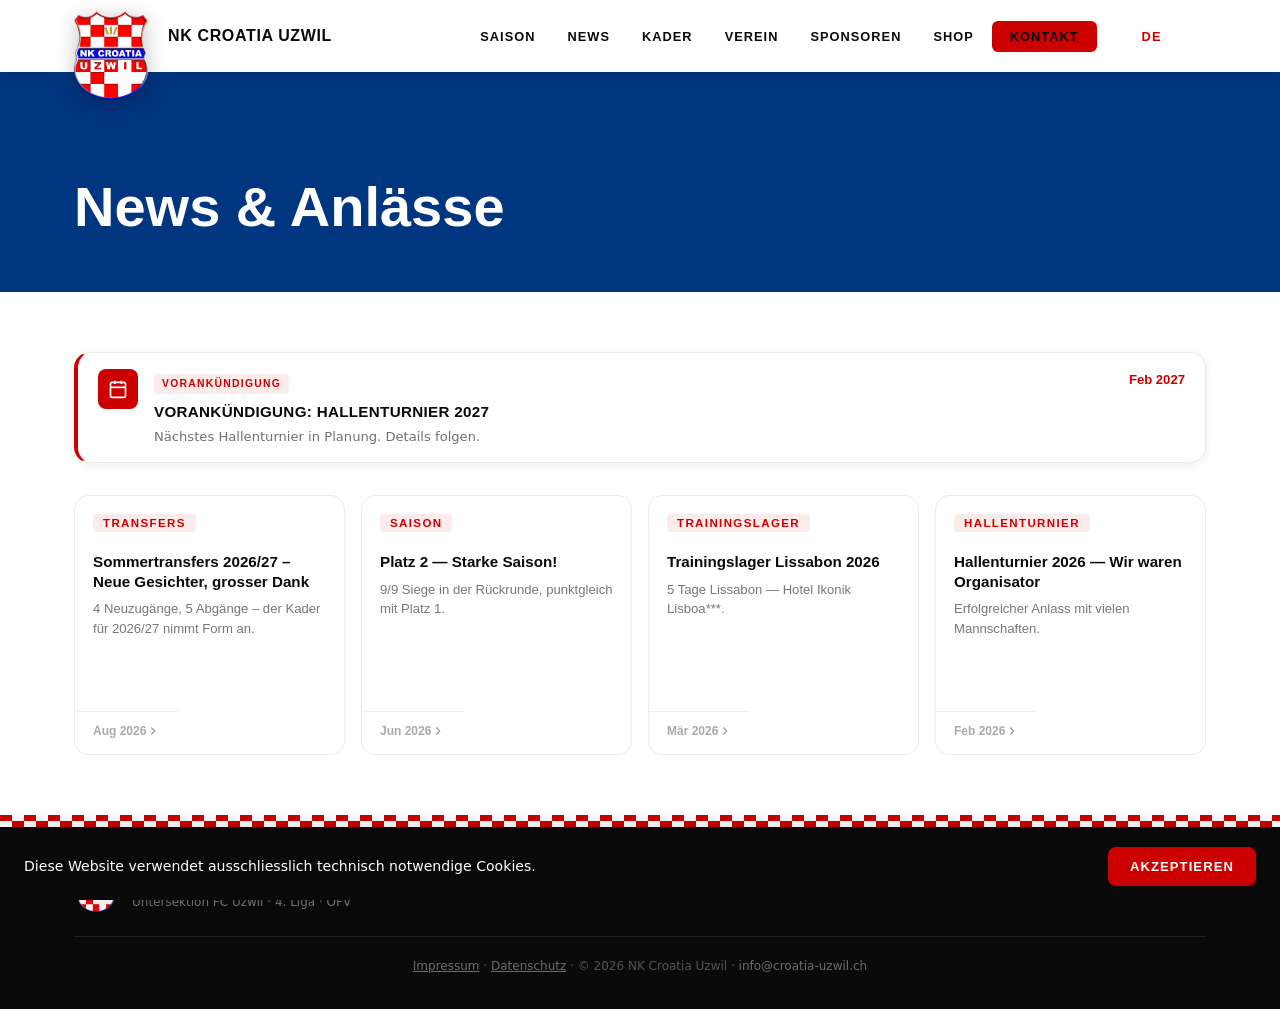
<file: nk-croatia-uzwil-multi/news.html>
<!DOCTYPE html>
<html lang="de" data-lang="de">
<head>
  <meta charset="UTF-8" />
  <link rel="icon" type="image/x-icon" href="favicon.ico?v=2" />
  <link rel="apple-touch-icon" sizes="180x180" href="apple-touch-icon.png" />
  <link rel="manifest" href="manifest.json" />
  <meta name="theme-color" content="#CC0000" />
  <meta name="apple-mobile-web-app-capable" content="yes" />
  <meta name="apple-mobile-web-app-status-bar-style" content="black-translucent" />
  <meta name="viewport" content="width=device-width, initial-scale=1.0" />
  <title>News — NK Croatia Uzwil</title>
  <meta name="description" content="Alle News und Anlässe von NK Croatia Uzwil." />
  <link href="https://api.fontshare.com/v2/css?f[]=clash-display@400,500,600,700&f[]=satoshi@400,500,700&display=swap" rel="stylesheet" />
  <link rel="stylesheet" href="style.css" />
  <style>
    .header { background: var(--white, #fff) !important; box-shadow: 0 2px 12px rgba(0,0,0,.08) !important; }
    .header .nav-link { color: var(--black, #0A0A0A) !important; }
    .header .nav-link:hover { color: var(--red, #CC0000) !important; }
    .logo-name { color: var(--black, #0A0A0A) !important; }
    /* Portrait news cards grid */
    .news-card-v {
      background: #fff;
      border: 1.5px solid #ebebeb;
      border-radius: 14px;
      padding: 0;
      display: flex;
      flex-direction: column;
      text-align: left;
      cursor: pointer;
      overflow: hidden;
      transition: transform 0.2s, box-shadow 0.2s;
      min-height: 260px;
    }
    .news-card-v:hover {
      transform: translateY(-3px);
      box-shadow: 0 6px 24px rgba(0,0,0,0.1);
    }
    .ncv-top {
      padding: 18px 18px 0;
    }
    .ncv-body {
      padding: 12px 18px;
      flex: 1;
    }
    .ncv-title {
      font-family: 'Clash Display', sans-serif;
      font-size: 0.95rem;
      font-weight: 700;
      color: #0A0A0A !important;
      line-height: 1.3;
      margin: 0 0 8px;
    }
    .ncv-excerpt {
      font-family: 'Satoshi', sans-serif;
      font-size: 0.82rem;
      color: #777;
      line-height: 1.5;
      margin: 0;
    }
    .ncv-footer {
      padding: 12px 18px 16px;
      display: flex;
      align-items: center;
      justify-content: space-between;
      border-top: 1px solid #f0f0f0;
      color: #999;
    }
    .news-date {
      font-family: 'Satoshi', sans-serif;
      font-size: 0.75rem;
      font-weight: 600;
      color: #aaa;
    }
    @media (max-width: 900px) {
      .news-card-v { min-height: 220px; }
    }
    @media (max-width: 640px) {
      .news-cards-v-grid { grid-template-columns: 1fr 1fr !important; }
    }
    .news-show-more {
      display: flex;
      align-items: center;
      justify-content: center;
      gap: 8px;
      width: fit-content;
      margin: 24px auto 0;
      padding: 10px 20px;
      background: var(--gray-50);
      border: 1.5px solid var(--gray-200);
      border-radius: var(--radius);
      font-family: var(--ff-head);
      font-size: .75rem;
      font-weight: 700;
      letter-spacing: .08em;
      text-transform: uppercase;
      color: var(--gray-700);
      cursor: pointer;
      transition: background .18s, border-color .18s, color .18s;
    }
    .news-show-more:hover {
      background: var(--red);
      border-color: var(--red);
      color: var(--white);
    }
    .news-show-more-chevron {
      transition: transform .2s;
    }
    .news-show-more--expanded .news-show-more-chevron {
      transform: rotate(180deg);
    }
  </style>
</head>
<body>

  <!-- NEWS MODAL -->
  <div class="news-modal-overlay" id="newsModalOverlay" role="dialog" aria-modal="true" aria-labelledby="modalTitle">
    <div class="news-modal" id="newsModal">
      <button class="news-modal-close" id="newsModalClose" aria-label="Schliessen">
        <svg width="18" height="18" viewBox="0 0 24 24" fill="none" stroke="currentColor" stroke-width="2.5"><line x1="18" y1="6" x2="6" y2="18"/><line x1="6" y1="6" x2="18" y2="18"/></svg>
      </button>
      <div class="news-modal-body">
        <div class="news-modal-content">
          <div class="news-modal-meta" id="modalMeta"></div>
          <h2 class="news-modal-title" id="modalTitle"></h2>
          <div class="news-modal-text" id="modalText"></div>
        </div>
      </div>
    </div>
  </div>

  <!-- HEADER -->
  <header class="header" id="header">
    <div class="header-inner">
      <a href="index.html" class="logo">
        <img src="logo.png" alt="NK Croatia Uzwil" class="logo-img" />
        <div class="logo-text-block">
          <span class="logo-name">NK <span class="logo-name-break">Croatia Uzwil</span></span>
        </div>
      </a>
      <nav class="nav" aria-label="Navigation">
        <ul role="list">
          <li><a href="saison.html" class="nav-link" data-de="Saison" data-hr="Sezona">Saison</a></li>
          <li><a href="news.html" class="nav-link" aria-current="page" data-de="News" data-hr="Novosti">News</a></li>
          <li><a href="kader.html" class="nav-link" data-de="Kader" data-hr="Momčad">Kader</a></li>
          <li><a href="index.html#verein" class="nav-link" data-de="Verein" data-hr="Klub">Verein</a></li>
          <li><a href="sponsoring.html" class="nav-link" data-de="Sponsoren" data-hr="Sponzori">Sponsoren</a></li>
          <li><a href="shop.html" class="nav-link" data-de="Shop" data-hr="Shop">Shop</a></li>
          <li><a href="index.html#kontakt" class="nav-link nav-cta" data-de="Kontakt" data-hr="Kontakt">Kontakt</a></li>
        </ul>
      </nav>
      <button class="lang-toggle" id="langToggle" aria-label="Sprache wechseln / Promijeni jezik">
        <span class="lang-opt" id="langDe">DE</span><span class="lang-sep">/</span><span class="lang-opt" id="langHr">HR</span>
      </button>
      <button class="burger" id="burger" aria-expanded="false" aria-label="Menü"><span></span><span></span><span></span></button>
    </div>
    <div class="mobile-menu" id="mobileMenu">
      <ul role="list">
        <li><a href="saison.html" class="mm-link" data-de="Saison" data-hr="Sezona">Saison</a></li>
        <li><a href="news.html" class="mm-link" data-de="News" data-hr="Novosti">News</a></li>
        <li><a href="kader.html" class="mm-link" data-de="Kader" data-hr="Momčad">Kader</a></li>
        <li><a href="index.html#verein" class="mm-link" data-de="Verein" data-hr="Klub">Verein</a></li>
        <li><a href="sponsoring.html" class="mm-link" data-de="Sponsoren" data-hr="Sponzori">Sponsoren</a></li>
        <li><a href="shop.html" class="mm-link" data-de="Shop" data-hr="Shop">Shop</a></li>
        <li><a href="index.html#kontakt" class="mm-link" data-de="Kontakt" data-hr="Kontakt">Kontakt</a></li>
      </ul>
    </div>
  </header>

  <main>
    <!-- PAGE HERO -->
    <div style="background:#003580;padding:80px 0 40px;margin-top:72px;">
      <div class="container">
        <h1 style="color:#fff !important;font-family:'Clash Display',sans-serif;font-size:clamp(2rem,5vw,3.5rem);font-weight:700;margin:10px 0 0;" data-de="News &amp; Anlässe" data-hr="Novosti &amp; Događaji">News &amp; Anlässe</h1>
      </div>
    </div>

    <section class="section" id="news">
      <div class="container">

        <!-- Angepinnte News: dynamisch aus dem einen Eintrag in data/news.json
             mit "pinned": true, siehe renderPinnedBanner() weiter unten.
             Bewusst nicht klickbar — hidden entirely when nothing is pinned. -->
        <div class="news-upcoming" id="newsUpcoming" style="display:none;margin-bottom:32px;">
          <div class="upcoming-icon">
            <svg width="20" height="20" viewBox="0 0 24 24" fill="none" stroke="white" stroke-width="2"><rect x="3" y="4" width="18" height="18" rx="2"/><line x1="16" y1="2" x2="16" y2="6"/><line x1="8" y1="2" x2="8" y2="6"/><line x1="3" y1="10" x2="21" y2="10"/></svg>
          </div>
          <div class="upcoming-content">
            <span class="upcoming-tag" id="upcomingTag"></span>
            <div class="upcoming-title" id="upcomingTitle"></div>
            <div class="upcoming-desc" id="upcomingDesc"></div>
          </div>
          <div class="upcoming-date" id="upcomingDate"></div>
        </div>

        <!-- Dynamisch aus data/news.json gefüllt (ohne den angepinnten
             Eintrag, der oben im Banner läuft), siehe renderNewsCards()
             weiter unten. News werden über die nkcu_ios Admin-App verwaltet
             (oder von Hand in data/news.json editiert) — nicht hier im HTML. -->
        <div class="news-cards-v-grid" id="newsCardsGrid" style="display:grid;grid-template-columns:repeat(4,1fr);gap:16px;"></div>
        <div id="newsEmpty" style="text-align:center;padding:32px;color:#888;font-family:'Satoshi',sans-serif;" data-de="Noch keine News vorhanden." data-hr="Još nema novosti.">Noch keine News vorhanden.</div>

      </div>
    </section>
  </main>

  <!-- FOOTER -->
  <footer class="footer">
    <div class="footer-checkerboard" aria-hidden="true"><svg xmlns="http://www.w3.org/2000/svg" width="100%" height="12" preserveAspectRatio="none"><defs><pattern id="chk" x="0" y="0" width="24" height="12" patternUnits="userSpaceOnUse"><rect width="12" height="6" fill="#CC0000"/><rect x="12" width="12" height="6" fill="#FFFFFF"/><rect y="6" width="12" height="6" fill="#FFFFFF"/><rect x="12" y="6" width="12" height="6" fill="#CC0000"/></pattern></defs><rect width="100%" height="12" fill="url(#chk)"/></svg></div>
    <div class="container footer-inner">
      <div class="footer-brand">
        <img src="logo.png" alt="NK Croatia Uzwil" class="footer-logo-img footer-logo-img--transparent"/>
        <div><span class="footer-name">NK Croatia Uzwil</span><span class="footer-sub" data-de="Untersektion FC Uzwil · 4. Liga · OFV" data-hr="Podsekcija FC Uzwil · 4. Liga · OFV">Untersektion FC Uzwil · 4. Liga · OFV</span></div>
      </div>
      <nav class="footer-nav">
        <a href="saison.html">Saison</a><a href="news.html">News</a><a href="kader.html">Kader</a>
        <a href="index.html#verein">Verein</a><a href="sponsoring.html">Sponsoren</a>
        <a href="shop.html">Shop</a><a href="index.html#kontakt">Kontakt</a>
      </nav>
      <p class="footer-copy"><a href="#impressum" class="datenschutz-link">Impressum</a> · <a href="#datenschutz" class="datenschutz-link">Datenschutz</a> · © 2026 NK Croatia Uzwil · <a href="mailto:info@croatia-uzwil.ch">info@croatia-uzwil.ch</a></p>
    </div>
  </footer>

  <!-- ═══════ DATENSCHUTZ MODAL ═══════ -->
  <div id="datenschutz-modal" class="ds-modal" role="dialog" aria-modal="true" aria-labelledby="ds-title" hidden>
    <div class="ds-overlay"></div>
    <div class="ds-content">
      <button class="ds-close" aria-label="Schliessen">✕</button>
      <h2 id="ds-title" data-de="Datenschutzerklärung" data-hr="Izjava o zaštiti podataka">Datenschutzerklärung</h2>
      <div class="ds-body">
        <p>Gestützt auf das revidierte Schweizer Datenschutzgesetz (revDSG) sowie die europäische
          Datenschutzgrundverordnung (DSGVO), soweit anwendbar, ist jede Person berechtigt, Auskunft über die
          Verarbeitung ihrer Personendaten zu verlangen.</p>

        <h3>1. Verantwortliche Stelle</h3>
        <p>NK Croatia Uzwil<br />Untersektion FC Uzwil<br />Sportanlage Rüti, 9240 Uzwil, Schweiz<br />E-Mail:
          info@croatia-uzwil.ch</p>

        <h3>2. Allgemeines zur Datenbearbeitung</h3>
        <p>Wir bearbeiten Personendaten in Übereinstimmung mit dem Schweizer Datenschutzrecht. Wir bearbeiten
          Personendaten nur, soweit dies erforderlich ist, um unsere Vereinstätigkeit auszuführen und unsere Webseite zu
          betreiben.</p>

        <h3>3. Server-Logfiles</h3>
        <p>Beim Aufruf unserer Website werden automatisch Informationen erfasst (Browsertyp, Betriebssystem, Zeitpunkt
          des Zugriffs, IP-Adresse). Diese Daten werden ausschliesslich zum Zweck der technischen Bereitstellung und
          Sicherheit unserer Website verarbeitet.</p>

        <h3>4. Cookies</h3>
        <p>Unsere Webseite verwendet nur technisch notwendige Cookies sowie lokal gespeicherte Einstellungen (z. B. die
          gewählte Sprache). Es werden keine Marketing- oder Tracking-Cookies eingesetzt.</p>

        <h3>5. Kontaktaufnahme</h3>
        <p>Wenn Sie uns per E-Mail oder über das Kontaktformular kontaktieren, werden Ihre Angaben zur Bearbeitung der
          Anfrage verarbeitet. Die Daten werden nicht ohne Ihre Einwilligung weitergegeben.</p>

        <h3>6. Rechte der betroffenen Person</h3>
        <p>Sie haben jederzeit das Recht auf unentgeltliche Auskunft über Ihre gespeicherten Personendaten sowie auf
          Berichtigung, Sperrung oder Löschung dieser Daten. Bitte wenden Sie sich an: info@croatia-uzwil.ch</p>

        <h3>7. Änderungen</h3>
        <p>Wir können diese Datenschutzerklärung jederzeit anpassen. Es gilt die jeweils aktuelle Version auf unserer
          Website.</p>
      </div>
    </div>
  </div>

  <!-- ═══════ IMPRESSUM MODAL ═══════ -->
  <div id="impressum-modal" class="ds-modal" role="dialog" aria-modal="true" aria-labelledby="imp-title" hidden>
    <div class="ds-overlay"></div>
    <div class="ds-content">
      <button class="ds-close" aria-label="Schliessen">✕</button>
      <h2 id="imp-title">Impressum</h2>
      <div class="ds-body">
        <h3>Verantwortlich für den Inhalt</h3>
        <p>NK Croatia Uzwil<br />Untersektion FC Uzwil<br />Sportanlage Rüti<br />9240 Uzwil, Schweiz</p>

        <h3>Kontakt</h3>
        <p>E-Mail: <a href="mailto:info@croatia-uzwil.ch">info@croatia-uzwil.ch</a></p>

        <h3>Haftungsausschluss</h3>
        <p>Der Autor übernimmt keinerlei Gewähr hinsichtlich der inhaltlichen Richtigkeit, Genauigkeit, Aktualität,
          Zuverlässigkeit und Vollständigkeit der Informationen. Haftungsansprüche gegen den Autor wegen Schäden
          materieller oder immaterieller Art, welche aus dem Zugriff oder der Nutzung bzw. Nichtnutzung der
          veröffentlichten Informationen entstanden sind, werden ausgeschlossen.</p>

        <h3>Haftung für Links</h3>
        <p>Verweise und Links auf Webseiten Dritter liegen ausserhalb unseres Verantwortungsbereichs. Es wird jegliche
          Verantwortung für solche Webseiten abgelehnt.</p>

        <h3>Urheberrechte</h3>
        <p>Die Urheber- und alle anderen Rechte an Inhalten, Bildern, Fotos oder anderen Dateien auf dieser Website
          gehören ausschliesslich NK Croatia Uzwil oder den speziell genannten Rechteinhabern. Für die Reproduktion
          jeglicher Elemente ist die schriftliche Zustimmung der Urheberrechtsträger im Voraus einzuholen.</p>
      </div>
    </div>
  </div>

  <!-- ═══════ COOKIE BANNER ═══════ -->
  <div id="cookie-banner" class="cookie-banner" role="region" aria-label="Cookie-Hinweis">
    <p class="ck-text" data-de="Diese Website verwendet ausschliesslich technisch notwendige Cookies."
      data-hr="Ova web-stranica koristi samo tehnički neophodne kolači&#263;e.">Diese Website verwendet ausschliesslich
      technisch notwendige Cookies.</p>
    <button id="cookie-accept" class="btn btn--red ck-btn" data-de="Akzeptieren" data-hr="Prihvati">Akzeptieren</button>
  </div>

  <!-- BOTTOM NAV -->
  <nav class="bottom-nav" aria-label="Mobile Navigation">
    <a href="saison.html" class="bn-item"><svg viewBox="0 0 24 24" fill="none" stroke="currentColor" stroke-width="1.8"><rect x="3" y="4" width="18" height="18" rx="2"/><line x1="16" y1="2" x2="16" y2="6"/><line x1="8" y1="2" x2="8" y2="6"/><line x1="3" y1="10" x2="21" y2="10"/></svg><span>Saison</span></a>
    <a href="news.html" class="bn-item active"><svg viewBox="0 0 24 24" fill="none" stroke="currentColor" stroke-width="1.8"><path d="M4 6h16M4 12h16M4 18h10"/></svg><span>News</span></a>
    <a href="kader.html" class="bn-item"><svg viewBox="0 0 24 24" fill="none" stroke="currentColor" stroke-width="1.8"><path d="M17 21v-2a4 4 0 0 0-4-4H5a4 4 0 0 0-4 4v2"/><circle cx="9" cy="7" r="4"/><path d="M23 21v-2a4 4 0 0 0-3-3.87"/><path d="M16 3.13a4 4 0 0 1 0 7.75"/></svg><span>Kader</span></a>
    <a href="shop.html" class="bn-item"><svg viewBox="0 0 24 24" fill="none" stroke="currentColor" stroke-width="1.8"><path d="M6 2L3 6v14a2 2 0 0 0 2 2h14a2 2 0 0 0 2-2V6l-3-4z"/><line x1="3" y1="6" x2="21" y2="6"/><path d="M16 10a4 4 0 0 1-8 0"/></svg><span>Shop</span></a>
    <a href="index.html#kontakt" class="bn-item"><svg viewBox="0 0 24 24" fill="none" stroke="currentColor" stroke-width="1.8"><path d="M22 16.92v3a2 2 0 0 1-2.18 2 19.79 19.79 0 0 1-8.63-3.07A19.5 19.5 0 0 1 4.69 13a19.79 19.79 0 0 1-3.07-8.67A2 2 0 0 1 3.56 2h3a2 2 0 0 1 2 1.72 12.84 12.84 0 0 0 .7 2.81 2 2 0 0 1-.45 2.11L8.09 9.91a16 16 0 0 0 6 6l1.27-1.27a2 2 0 0 1 2.11-.45 12.84 12.84 0 0 0 2.81.7A2 2 0 0 1 22 16.92z"/></svg><span>Kontakt</span></a>
  </nav>

  <script>
  (function(){
    var currentLang='de';
    function applyLang(lang){
      currentLang=lang;
      document.documentElement.setAttribute('data-lang',lang);
      document.getElementById('langDe').classList.toggle('active',lang==='de');
      document.getElementById('langHr').classList.toggle('active',lang==='hr');
      document.querySelectorAll('[data-de][data-hr]').forEach(function(el){
        var txt=el.getAttribute('data-'+lang);
        if(txt===null)return;
        if(el.children.length===0){el.textContent=txt;}
        else if(el.tagName==='A'&&el.querySelectorAll('svg').length===0){el.textContent=txt;}
      });
      if (typeof refreshNewsShowMoreLabel === 'function') refreshNewsShowMoreLabel();
    }
    document.getElementById('langToggle').addEventListener('click',function(){applyLang(currentLang==='de'?'hr':'de');});
    applyLang('de');

    var burger=document.getElementById('burger'),mm=document.getElementById('mobileMenu');
    burger.addEventListener('click',function(){var open=mm.classList.toggle('open');burger.classList.toggle('open',open);burger.setAttribute('aria-expanded',String(open));});
    document.querySelectorAll('.mm-link').forEach(function(l){l.addEventListener('click',function(){mm.classList.remove('open');burger.classList.remove('open');burger.setAttribute('aria-expanded','false');});});
    window.addEventListener('scroll',function(){document.getElementById('header').classList.toggle('scrolled',window.scrollY>60);},{passive:true});

    // News Modal
    var overlay=document.getElementById('newsModalOverlay');
    var modalClose=document.getElementById('newsModalClose');
    var modalMeta=document.getElementById('modalMeta');
    var modalTitle=document.getElementById('modalTitle');
    var modalText=document.getElementById('modalText');
    function openModal(card){
      var lang=currentLang;
      var tag=card.getAttribute('data-'+lang+'-tag')||'';
      var title=card.getAttribute('data-'+lang+'-title')||'';
      var date=card.getAttribute('data-date')||'';
      var text=card.getAttribute('data-'+lang+'-text')||'';
      modalMeta.innerHTML='<span class="nm-tag">'+tag+'</span><span class="nm-date">'+date+'</span>';
      modalTitle.textContent=title;
      modalText.innerHTML=text;
      overlay.classList.add('open');
      document.body.style.overflow='hidden';
    }
    function closeModal(){overlay.classList.remove('open');document.body.style.overflow='';}
    modalClose.addEventListener('click',closeModal);
    overlay.addEventListener('click',function(e){if(e.target===overlay)closeModal();});
    document.addEventListener('keydown',function(e){if(e.key==='Escape')closeModal();});

    // News feed (data/news.json) — items are added/edited via the nkcu_ios
    // admin app's News tab (save-news.php / delete-news.php) or by hand in
    // the JSON file, never hard-coded here, see CLAUDE.md.
    var newsCardsGrid = document.getElementById('newsCardsGrid');
    var newsEmptyEl = document.getElementById('newsEmpty');
    var NEWS_VISIBLE_COUNT = 4;
    var newsUnpinnedItems = [];
    var newsShowAll = false;

    function renderUpcomingBanner(item) {
      var banner = document.getElementById('newsUpcoming');
      if (!item) { banner.style.display = 'none'; return; }
      var de = item.de || {}, hr = item.hr || {};
      var tagEl = document.getElementById('upcomingTag');
      tagEl.setAttribute('data-de', de.tag || '');
      tagEl.setAttribute('data-hr', hr.tag || '');
      tagEl.textContent = currentLang === 'hr' ? (hr.tag || '') : (de.tag || '');
      var titleEl = document.getElementById('upcomingTitle');
      titleEl.setAttribute('data-de', de.title || '');
      titleEl.setAttribute('data-hr', hr.title || '');
      titleEl.textContent = currentLang === 'hr' ? (hr.title || '') : (de.title || '');
      var descEl = document.getElementById('upcomingDesc');
      descEl.setAttribute('data-de', de.excerpt || '');
      descEl.setAttribute('data-hr', hr.excerpt || '');
      descEl.textContent = currentLang === 'hr' ? (hr.excerpt || '') : (de.excerpt || '');
      document.getElementById('upcomingDate').textContent = item.date || '';
      banner.style.display = 'flex';
    }

    function renderNewsShowMoreButton() {
      var existing = document.getElementById('newsShowMoreBtn');
      if (existing) existing.remove();
      var hiddenCount = newsUnpinnedItems.length - NEWS_VISIBLE_COUNT;
      if (hiddenCount <= 0) return;
      var btn = document.createElement('button');
      btn.type = 'button';
      btn.id = 'newsShowMoreBtn';
      btn.className = 'news-show-more';
      btn.innerHTML = '<span class="news-show-more-label"></span>' +
        '<svg class="news-show-more-chevron" width="14" height="14" viewBox="0 0 24 24" fill="none" stroke="currentColor" stroke-width="2.5"><polyline points="6 9 12 15 18 9" /></svg>';
      btn.addEventListener('click', function () { newsShowAll = !newsShowAll; renderNewsSection(); });
      newsCardsGrid.insertAdjacentElement('afterend', btn);
      refreshNewsShowMoreLabel();
    }

    function refreshNewsShowMoreLabel() {
      var btn = document.getElementById('newsShowMoreBtn');
      if (!btn) return;
      btn.classList.toggle('news-show-more--expanded', newsShowAll);
      var hiddenCount = Math.max(0, newsUnpinnedItems.length - NEWS_VISIBLE_COUNT);
      var label = btn.querySelector('.news-show-more-label');
      label.textContent = newsShowAll
        ? (currentLang === 'hr' ? 'Manje novosti' : 'Weniger News')
        : (currentLang === 'hr' ? 'Više novosti (' + hiddenCount + ')' : 'Mehr News (' + hiddenCount + ')');
    }

    function renderNewsSection() {
      var visible = newsShowAll ? newsUnpinnedItems : newsUnpinnedItems.slice(0, NEWS_VISIBLE_COUNT);
      renderNewsCards(visible);
      renderNewsShowMoreButton();
    }

    function renderNewsCards(items) {
      newsCardsGrid.innerHTML = '';
      newsEmptyEl.style.display = items.length ? 'none' : '';
      items.forEach(function (item) {
        var de = item.de || {}, hr = item.hr || {};
        var card = document.createElement('button');
        card.className = 'news-card-v';
        card.setAttribute('data-id', item.id || '');
        card.setAttribute('data-de-tag', de.tag || '');
        card.setAttribute('data-hr-tag', hr.tag || '');
        card.setAttribute('data-de-title', de.title || '');
        card.setAttribute('data-hr-title', hr.title || '');
        card.setAttribute('data-date', item.date || '');
        card.setAttribute('data-de-text', de.text || '');
        card.setAttribute('data-hr-text', hr.text || '');
        card.innerHTML =
          '<div class="ncv-top"><span class="news-tag" style="color:#CC0000;background:rgba(204,0,0,0.08);"></span></div>' +
          '<div class="ncv-body"><h4 class="ncv-title"></h4><p class="ncv-excerpt"></p></div>' +
          '<div class="ncv-footer"><span class="news-date"></span><svg width="14" height="14" viewBox="0 0 24 24" fill="none" stroke="currentColor" stroke-width="2"><polyline points="9 18 15 12 9 6"/></svg></div>';
        var tagEl = card.querySelector('.news-tag');
        tagEl.setAttribute('data-de', de.tag || '');
        tagEl.setAttribute('data-hr', hr.tag || '');
        tagEl.textContent = currentLang === 'hr' ? (hr.tag || '') : (de.tag || '');
        var titleEl = card.querySelector('.ncv-title');
        titleEl.setAttribute('data-de', de.title || '');
        titleEl.setAttribute('data-hr', hr.title || '');
        titleEl.textContent = currentLang === 'hr' ? (hr.title || '') : (de.title || '');
        var excerptEl = card.querySelector('.ncv-excerpt');
        excerptEl.setAttribute('data-de', de.excerpt || '');
        excerptEl.setAttribute('data-hr', hr.excerpt || '');
        excerptEl.textContent = currentLang === 'hr' ? (hr.excerpt || '') : (de.excerpt || '');
        card.querySelector('.news-date').textContent = item.date || '';
        card.addEventListener('click', function () { openModal(card); });
        newsCardsGrid.appendChild(card);
      });
    }

    function fetchNews() {
      fetch('data/news.json?_=' + Date.now())
        .then(function (r) { return r.ok ? r.json() : { items: [] }; })
        .then(function (data) {
          var items = Array.isArray(data.items) ? data.items.slice() : [];
          items.sort(function (a, b) { return (b.createdAt || '').localeCompare(a.createdAt || ''); });
          var pinned = items.find(function (item) { return !!item.pinned; }) || null;
          renderUpcomingBanner(pinned);
          newsUnpinnedItems = items.filter(function (item) { return item !== pinned; });
          newsShowAll = false;
          renderNewsSection();
        })
        .catch(function () { /* keep whatever was last rendered */ });
    }

    fetchNews();

    // DS/Impressum/Cookie
    var dsModal=document.getElementById('datenschutz-modal');
    var dsClose=dsModal?dsModal.querySelector('.ds-close'):null;
    var dsOverlay=dsModal?dsModal.querySelector('.ds-overlay'):null;
    function openDS(){if(dsModal){dsModal.hidden=false;document.body.style.overflow='hidden';}}
    function closeDS(){if(dsModal){dsModal.hidden=true;document.body.style.overflow='';}}
    document.querySelectorAll('a[href="#datenschutz"]').forEach(function(a){a.addEventListener('click',function(e){e.preventDefault();openDS();});});
    if(dsClose)dsClose.addEventListener('click',closeDS);
    if(dsOverlay)dsOverlay.addEventListener('click',closeDS);
    var impModal=document.getElementById('impressum-modal');
    var impClose=impModal?impModal.querySelector('.ds-close'):null;
    var impOverlay=impModal?impModal.querySelector('.ds-overlay'):null;
    function openImp(){if(impModal){impModal.hidden=false;document.body.style.overflow='hidden';}}
    function closeImp(){if(impModal){impModal.hidden=true;document.body.style.overflow='';}}
    document.querySelectorAll('a[href="#impressum"]').forEach(function(a){a.addEventListener('click',function(e){e.preventDefault();openImp();});});
    if(impClose)impClose.addEventListener('click',closeImp);
    if(impOverlay)impOverlay.addEventListener('click',closeImp);
    document.addEventListener('keydown',function(e){if(e.key==='Escape'){closeDS();closeImp();}});
    var cookieBanner=document.getElementById('cookie-banner');
    if(cookieBanner&&!localStorage.getItem('ck_ok')){cookieBanner.classList.add('visible');}
    var ckBtn=document.getElementById('cookie-accept');
    if(ckBtn){ckBtn.addEventListener('click',function(){localStorage.setItem('ck_ok','1');if(cookieBanner)cookieBanner.classList.remove('visible');});}
  })();
  </script>
</body>
</html>
</file>
<file: assets/css/style.css>
/* ═══════════════════════════════════════════════════════
   NK CROATIA UZWIL — style.css
   Rot dominant · Aggressiv · Modern · DE/HR bilingual
   ═══════════════════════════════════════════════════════ */

/* ── Reset & Tokens ─────────────────────────────────── */
*,
*::before,
*::after {
  box-sizing: border-box;
  margin: 0;
  padding: 0;
}

html {
  scroll-behavior: smooth;
  font-size: 16px;
  background: var(--black);
}

:root {
  --red: #CC0000;
  --red-dark: #A00000;
  --red-light: #FF2222;
  --blue: #003580;
  --blue-dark: #00266A;
  --white: #FFFFFF;
  --gray-50: #F7F7F7;
  --gray-100: #EBEBEB;
  --gray-200: #D0D0D0;
  --gray-500: #8A8A8A;
  --gray-600: #707070;
  --gray-700: #3A3A3A;
  --black: #0A0A0A;

  --gold: #C8950A;
  --gold-bg: #FFF9ED;
  --silver: #7A8A99;
  --silver-bg: #F5F7FA;
  --bronze: #9B5C2A;
  --bronze-bg: #FDF5EF;
  --gonner: #003580;
  --gonner-bg: #EEF3FB;

  --ff-head: 'Clash Display', 'Arial Black', sans-serif;
  --ff-body: 'Satoshi', 'Inter', system-ui, sans-serif;

  --container: 1180px;
  --radius: 8px;
  --radius-lg: 16px;
  --shadow-sm: 0 2px 8px rgba(0, 0, 0, .08);
  --shadow-md: 0 6px 24px rgba(0, 0, 0, .12);
  --shadow-lg: 0 12px 48px rgba(0, 0, 0, .16);

  --header-h: 72px;
}

body {
  font-family: var(--ff-body);
  color: var(--gray-700);
  background: var(--white);
  line-height: 1.6;
  -webkit-font-smoothing: antialiased;
  overflow-x: hidden;
}

html {
  overflow-x: hidden;
}

img {
  display: block;
  max-width: 100%;
}

a {
  color: inherit;
  text-decoration: none;
}

ul {
  list-style: none;
}

.container {
  max-width: var(--container);
  margin: 0 auto;
  padding: 0 24px;
}

/* ── Buttons ─────────────────────────────────────────── */
.btn {
  display: inline-flex;
  align-items: center;
  gap: 8px;
  padding: 14px 28px;
  font-family: var(--ff-head);
  font-size: .875rem;
  font-weight: 600;
  letter-spacing: .08em;
  text-transform: uppercase;
  border-radius: var(--radius);
  cursor: pointer;
  border: 2px solid transparent;
  transition: background .18s, color .18s, border-color .18s, transform .12s, box-shadow .18s;
  white-space: nowrap;
}

.btn:hover {
  transform: translateY(-2px);
  box-shadow: var(--shadow-md);
}

.btn:active {
  transform: translateY(0);
}

.btn--red {
  background: var(--red);
  color: var(--white);
  border-color: var(--red);
}

.btn--red:hover {
  background: var(--red-dark);
  border-color: var(--red-dark);
}

.btn--ghost {
  background: transparent;
  color: var(--white);
  border-color: rgba(255, 255, 255, .55);
}

.btn--ghost:hover {
  background: rgba(255, 255, 255, .12);
  border-color: var(--white);
}

.btn--full {
  width: 100%;
  justify-content: center;
}

/* ── Label tag ───────────────────────────────────────── */
.label-tag {
  display: inline-block;
  font-family: var(--ff-head);
  font-size: .7rem;
  font-weight: 700;
  letter-spacing: .16em;
  text-transform: uppercase;
  color: var(--red);
  background: rgba(204, 0, 0, .08);
  padding: 5px 12px;
  border-radius: 40px;
  margin-bottom: 12px;
}

.label-tag--white {
  color: var(--white);
  background: rgba(255, 255, 255, .2);
}

/* ── Section ─────────────────────────────────────────── */
.section {
  padding: 80px 0;
}

.section--gray {
  background: var(--gray-50);
}

.section--blue {
  background: var(--blue);
  color: var(--white);
}

.section-header {
  text-align: center;
  margin-bottom: 52px;
}

.section-header h2 {
  font-family: var(--ff-head);
  font-size: clamp(2rem, 4vw, 2.8rem);
  font-weight: 700;
  color: var(--black);
  line-height: 1.15;
  text-transform: uppercase;
  letter-spacing: .03em;
}

.section--blue .section-header h2 {
  color: var(--white);
}

.section-desc {
  margin-top: 12px;
  color: var(--gray-500);
  font-size: .95rem;
}

/* ══════════════════════════════════════════════════════
   HEADER
══════════════════════════════════════════════════════ */
.header {
  position: fixed;
  top: 0;
  left: 0;
  right: 0;
  z-index: 900;
  height: var(--header-h);
  background: transparent;
  transition: background .3s, box-shadow .3s;
}

.header.scrolled {
  background: var(--white);
  box-shadow: 0 2px 16px rgba(0, 0, 0, .12);
}

.header-inner {
  max-width: var(--container);
  margin: 0 auto;
  padding: 0 24px;
  height: 100%;
  display: flex;
  align-items: center;
  gap: 32px;
}

/* Logo */
.logo {
  display: flex;
  align-items: center;
  flex-shrink: 0;
  text-decoration: none;
  position: relative;
  height: 100%;
}

.logo-img {
  position: absolute;
  left: 0;
  top: 50%;
  height: 88px;
  width: auto;
  transform: translateY(-28%);
  filter: drop-shadow(0 4px 10px rgba(0, 0, 0, .25));
  transition: transform .3s;
  border-radius: 0;
  background: transparent;
}

.logo:hover .logo-img {
  transform: translateY(-28%) scale(1.05);
}

.logo-text-block {
  display: flex;
  flex-direction: column;
  line-height: 1.1;
  padding-left: 94px;
}

.logo-name {
  font-family: var(--ff-head);
  font-size: 1rem;
  font-weight: 700;
  color: var(--white);
  text-transform: uppercase;
  letter-spacing: .04em;
  transition: color .3s;
}

.header.scrolled .logo-name {
  color: var(--black);
}

/* Nav */
.nav {
  margin-left: auto;
}

.nav ul {
  display: flex;
  align-items: center;
  gap: 4px;
}

.nav-link {
  font-family: var(--ff-head);
  font-size: .8rem;
  font-weight: 600;
  letter-spacing: .08em;
  text-transform: uppercase;
  color: rgba(255, 255, 255, .85);
  padding: 8px 14px;
  border-radius: 6px;
  transition: color .2s, background .2s;
}

.nav-link:hover {
  color: var(--white);
  background: rgba(255, 255, 255, .12);
}

.nav-cta {
  background: var(--red);
  color: var(--white) !important;
  padding: 8px 18px;
}

.nav-cta:hover {
  background: var(--red-dark) !important;
}

.header.scrolled .nav-link {
  color: var(--gray-700);
}

.header.scrolled .nav-link:hover {
  color: var(--black);
  background: var(--gray-50);
}

.header.scrolled .nav-cta {
  color: var(--white) !important;
  background: var(--red) !important;
}

/* Language Toggle */
.lang-toggle {
  display: flex;
  align-items: center;
  gap: 2px;
  background: rgba(255, 255, 255, .12);
  border: 1.5px solid rgba(255, 255, 255, .3);
  border-radius: 6px;
  padding: 6px 12px;
  cursor: pointer;
  transition: background .2s, border-color .2s;
}

.lang-toggle:hover {
  background: rgba(255, 255, 255, .2);
  border-color: rgba(255, 255, 255, .55);
}

.header.scrolled .lang-toggle {
  background: var(--gray-50);
  border-color: var(--gray-200);
}

.lang-opt {
  font-family: var(--ff-head);
  font-size: .75rem;
  font-weight: 700;
  letter-spacing: .1em;
  color: rgba(255, 255, 255, .5);
  transition: color .2s, font-size .15s;
  cursor: pointer;
}

.header.scrolled .lang-opt {
  color: var(--gray-500);
}

.lang-opt.active {
  color: var(--red) !important;
  font-size: .8rem;
}

.lang-sep {
  font-size: .75rem;
  color: rgba(255, 255, 255, .3);
  margin: 0 2px;
}

.header.scrolled .lang-sep {
  color: var(--gray-200);
}

/* Burger */
.burger {
  display: none;
  flex-direction: column;
  align-items: center;
  justify-content: center;
  gap: 5px;
  background: none;
  border: none;
  cursor: pointer;
  padding: 4px;
  margin-left: auto;
}

.burger span {
  display: block;
  width: 24px;
  height: 2px;
  background: var(--white);
  border-radius: 2px;
  transition: transform .3s, opacity .3s;
}

.header.scrolled .burger span {
  background: var(--black);
}

.burger.open span:nth-child(1) {
  transform: translateY(7px) rotate(45deg);
}

.burger.open span:nth-child(2) {
  opacity: 0;
}

.burger.open span:nth-child(3) {
  transform: translateY(-7px) rotate(-45deg);
}

/* Mobile Menu */
.mobile-menu {
  display: none;
  position: fixed;
  top: var(--header-h);
  left: 0;
  right: 0;
  bottom: 0;
  background: var(--white);
  box-shadow: var(--shadow-lg);
  padding: 20px 24px 32px;
  z-index: 899;
  border-top: 3px solid var(--red);
  overflow-y: auto;
  -webkit-overflow-scrolling: touch;
}

.mobile-menu.open {
  display: block;
}

.mobile-menu ul {
  display: flex;
  flex-direction: column;
  gap: 4px;
}

.mm-link {
  display: block;
  font-family: var(--ff-head);
  font-size: .9rem;
  font-weight: 600;
  letter-spacing: .08em;
  text-transform: uppercase;
  color: var(--gray-700);
  padding: 14px 0;
  border-bottom: 1px solid var(--gray-100);
  transition: color .2s, padding-left .2s;
}

.mm-link:hover {
  color: var(--red);
  padding-left: 8px;
}

/* ══════════════════════════════════════════════════════
   HERO — Vollbild
══════════════════════════════════════════════════════ */
.hero {
  position: relative;
  min-height: 100vh;
  display: flex;
  align-items: center;
  overflow: hidden;
  background: var(--black);
}

/* Background image */
.hero-bg {
  position: absolute;
  inset: 0;
  z-index: 0;
}

.hero-img {
  width: 100%;
  height: 100%;
  object-fit: cover;
  object-position: center top;
  opacity: .75;
}

.hero-video {
  width: 100%;
  height: 100%;
  object-fit: cover;
  object-position: center center;
  opacity: .75;
}

/* Multi-layer overlay: dark vignette + red tint at bottom */
.hero-overlay {
  position: absolute;
  inset: 0;
  background:
    linear-gradient(to bottom,
      rgba(0, 0, 0, .35) 0%,
      rgba(0, 0, 0, .10) 40%,
      rgba(100, 0, 0, .45) 80%,
      rgba(160, 0, 0, .75) 100%);
}

/* Diagonal red slash across the image — aggressive design element */
.hero-diagonal {
  position: absolute;
  bottom: -2px;
  left: 0;
  right: 0;
  height: 180px;
  background: var(--white);
  clip-path: polygon(0 60%, 100% 0%, 100% 100%, 0 100%);
}

/* Hero content */
.hero-content {
  position: relative;
  z-index: 2;
  padding-top: calc(var(--header-h) + 48px);
  padding-bottom: 160px;
}

.hero-badge {
  display: inline-flex;
  align-items: center;
  gap: 8px;
  background: var(--red);
  color: var(--white);
  font-family: var(--ff-head);
  font-size: .72rem;
  font-weight: 700;
  letter-spacing: .2em;
  text-transform: uppercase;
  padding: 7px 16px;
  border-radius: 4px;
  margin-bottom: 28px;
}

.hero-badge::before {
  content: '';
  display: inline-block;
  width: 8px;
  height: 8px;
  background: rgba(255, 255, 255, .8);
  border-radius: 50%;
  animation: pulse 2s ease-in-out infinite;
}

@keyframes pulse {

  0%,
  100% {
    opacity: 1;
    transform: scale(1);
  }

  50% {
    opacity: .4;
    transform: scale(.7);
  }
}

.hero-title {
  font-family: var(--ff-head);
  font-size: clamp(3.5rem, 9vw, 7rem);
  font-weight: 700;
  color: var(--white);
  line-height: 1.0;
  letter-spacing: -.01em;
  text-transform: uppercase;
  margin-bottom: 40px;
}

.hero-title em {
  font-style: normal;
  color: var(--red-light);
  position: relative;
  display: inline-block;
  text-shadow:
    0 0 24px rgba(255, 40, 40, .7),
    0 0 60px rgba(255, 40, 40, .35),
    0 0 120px rgba(255, 40, 40, .15);
}

.hero-title em::after {
  content: '';
  position: absolute;
  bottom: -4px;
  left: 0;
  width: 100%;
  height: 4px;
  background: var(--red);
  transform: skewX(-12deg);
  border-radius: 2px;
  box-shadow: 0 0 12px rgba(255, 40, 40, .8);
}

.hero-actions {
  display: flex;
  flex-wrap: wrap;
  gap: 16px;
}

/* The white diagonal cut at the very bottom — creates the page transition */
.hero-cut {
  display: none;
  /* handled by .hero-diagonal inside .hero-bg */
}

/* ══════════════════════════════════════════════════════
   NEWS & NÄCHSTES SPIEL
══════════════════════════════════════════════════════ */
.news-split {
  display: grid;
  grid-template-columns: minmax(0, 1fr) minmax(0, 1fr);
  gap: 48px;
  align-items: start;
}

.col-title {
  font-family: var(--ff-head);
  font-size: .78rem;
  font-weight: 700;
  letter-spacing: .18em;
  text-transform: uppercase;
  color: var(--red);
  margin-bottom: 20px;
  display: flex;
  align-items: center;
  gap: 10px;
}

.col-title::after {
  content: '';
  flex: 1;
  height: 2px;
  background: linear-gradient(to right, var(--red), transparent);
}

/* Match Card */
.match-card {
  background: var(--white);
  border-radius: var(--radius-lg);
  box-shadow: var(--shadow-md);
  overflow: hidden;
  border: 1.5px solid var(--gray-100);
  margin-bottom: 16px;
}

.match-card-top {
  background: var(--red);
  padding: 12px 20px;
  display: flex;
  justify-content: space-between;
  align-items: center;
}

.match-badge {
  font-family: var(--ff-head);
  font-size: .7rem;
  font-weight: 700;
  letter-spacing: .14em;
  text-transform: uppercase;
  color: rgba(255, 255, 255, .85);
}

.match-date {
  font-family: var(--ff-head);
  font-size: .8rem;
  font-weight: 600;
  color: var(--white);
}

.match-clubs {
  padding: 24px 20px;
  display: flex;
  flex-direction: column;
  gap: 12px;
}

.match-club-row {
  display: flex;
  align-items: center;
  gap: 14px;
}

.club-logo {
  width: 42px;
  height: 42px;
  object-fit: cover;
  border-radius: 6px;
  background: var(--black);
  flex-shrink: 0;
}

.club-placeholder {
  width: 42px;
  height: 42px;
  border-radius: 6px;
  background: var(--gray-100);
  display: flex;
  align-items: center;
  justify-content: center;
  font-family: var(--ff-head);
  font-size: 1.1rem;
  font-weight: 700;
  color: var(--gray-500);
  flex-shrink: 0;
}

.club-name {
  font-family: var(--ff-head);
  font-size: .95rem;
  font-weight: 600;
  color: var(--gray-700);
}

.club-name--home {
  color: var(--black);
  font-weight: 700;
}

.match-vs {
  font-family: var(--ff-head);
  font-size: .7rem;
  font-weight: 700;
  letter-spacing: .12em;
  color: var(--gray-500);
  text-transform: uppercase;
  padding-left: 56px;
}

.match-foot {
  padding: 12px 20px;
  border-top: 1px solid var(--gray-100);
  display: flex;
  justify-content: space-between;
  align-items: center;
  font-size: .82rem;
  color: var(--gray-500);
}

.match-foot .match-link {
  margin-left: auto;
}

.match-link {
  font-family: var(--ff-head);
  font-size: .78rem;
  font-weight: 600;
  letter-spacing: .06em;
  color: var(--red);
  text-transform: uppercase;
}

.match-link:hover {
  color: var(--red-dark);
}

/* Result card */
.result-card {
  background: var(--gray-50);
  border: 1.5px solid var(--gray-100);
  border-radius: var(--radius);
  padding: 18px 20px;
}

.result-label {
  font-family: var(--ff-head);
  font-size: .7rem;
  font-weight: 700;
  letter-spacing: .14em;
  text-transform: uppercase;
  color: var(--gray-500);
  display: block;
  margin-bottom: 10px;
}

.result-row {
  display: flex;
  align-items: center;
  justify-content: space-between;
  gap: 12px;
}

.result-team {
  font-family: var(--ff-head);
  font-size: .88rem;
  font-weight: 600;
  color: var(--gray-700);
  flex: 1;
}

.result-team.home {
  color: var(--black);
  font-weight: 700;
}

.result-score {
  font-family: var(--ff-head);
  font-size: 1.4rem;
  font-weight: 700;
  color: var(--red);
  white-space: nowrap;
}

.result-meta {
  display: block;
  font-size: .78rem;
  color: var(--gray-500);
  margin-top: 8px;
}

/* News list */
.news-list {
  display: flex;
  flex-direction: column;
  gap: 0;
}

.news-item {
  padding: 22px 0;
  border-bottom: 1px solid var(--gray-100);
  transition: background .15s;
}

.news-item:first-child {
  padding-top: 0;
}

.news-item:last-child {
  border-bottom: none;
  padding-bottom: 0;
}

.news-item--featured .news-tag {
  background: var(--red);
  color: var(--white);
}

.news-item--muted {
  opacity: .65;
}

.news-tag {
  display: inline-block;
  font-family: var(--ff-head);
  font-size: .72rem;
  font-weight: 700;
  letter-spacing: .12em;
  text-transform: uppercase;
  background: var(--gray-100);
  color: var(--gray-700);
  padding: 3px 10px;
  border-radius: 4px;
  margin-bottom: 8px;
}

.news-item h4 {
  font-family: var(--ff-head);
  font-size: 1.05rem;
  font-weight: 700;
  color: var(--black);
  margin-bottom: 6px;
  text-transform: uppercase;
  letter-spacing: .02em;
}

.news-item p {
  font-size: .88rem;
  color: var(--gray-500);
  line-height: 1.5;
  margin-bottom: 8px;
}

.news-item p a {
  color: var(--red);
  font-weight: 600;
}

.news-item p a:hover {
  text-decoration: underline;
}

.news-date {
  font-size: .78rem;
  color: var(--gray-600);
  font-weight: 600;
}

/* ══════════════════════════════════════════════════════
   KADER
══════════════════════════════════════════════════════ */
.team-block {
  margin-bottom: 48px;
}

.team-block:last-of-type {
  margin-bottom: 0;
}

.team-role-title {
  font-family: var(--ff-head);
  font-size: .78rem;
  font-weight: 700;
  letter-spacing: .18em;
  text-transform: uppercase;
  color: var(--red);
  margin-bottom: 20px;
  display: flex;
  align-items: center;
  gap: 10px;
}

.team-role-title::after {
  content: '';
  flex: 1;
  height: 2px;
  background: linear-gradient(to right, var(--red), transparent);
}

.player-cards {
  display: grid;
  grid-template-columns: repeat(auto-fill, minmax(160px, 1fr));
  gap: 16px;
}

.player-card {
  background: var(--white);
  border-radius: var(--radius);
  border: 1.5px solid var(--gray-100);
  display: flex;
  align-items: center;
  gap: 14px;
  padding: 14px 16px;
  transition: box-shadow .2s, border-color .2s, transform .15s;
}

.player-card:hover {
  box-shadow: var(--shadow-md);
  border-color: var(--blue);
  transform: translateY(-2px);
}

/* ── Neue Kader-Cards: Foto + Name ─────────────────── */
.player-card {
  flex-direction: column;
  align-items: center;
  text-align: center;
  padding: 20px 14px;
  gap: 12px;
}

.player-photo {
  width: 100%;
  aspect-ratio: 1 / 1;
  border-radius: var(--radius);
  overflow: hidden;
  background: var(--gray-100);
  flex-shrink: 0;
}

.player-photo img {
  width: 100%;
  height: 100%;
  object-fit: cover;
  object-position: center top;
  display: block;
}

.player-photo--placeholder {
  display: flex;
  align-items: center;
  justify-content: center;
  background: var(--gray-100);
  color: var(--gray-500);
}

.player-name {
  font-family: var(--ff-head);
  font-size: .88rem;
  font-weight: 700;
  color: var(--blue);
  text-align: center;
  line-height: 1.2;
}

/* ── Resultat: eine Zeile ──────────────────────────── */
.match-oneline {
  display: flex;
  align-items: center;
  gap: 12px;
  padding: 18px 20px;
}

.mol-team {
  display: flex;
  align-items: center;
  gap: 10px;
  flex: 1;
}

.mol-team--right {
  flex-direction: row-reverse;
  text-align: right;
}

.mol-logo {
  width: 36px;
  height: 36px;
  border-radius: 6px;
  flex-shrink: 0;
}

.mol-logo--img {
  object-fit: cover;
}

.mol-logo--placeholder {
  background: var(--gray-100);
  display: flex;
  align-items: center;
  justify-content: center;
  font-family: var(--ff-head);
  font-size: .9rem;
  font-weight: 700;
  color: var(--gray-500);
}

.mol-name {
  font-family: var(--ff-head);
  font-size: .85rem;
  font-weight: 600;
  color: var(--gray-700);
  line-height: 1.2;
}

.mol-name--us {
  color: var(--black);
  font-weight: 700;
}

.mol-score {
  font-family: var(--ff-head);
  font-size: 1.6rem;
  font-weight: 700;
  color: var(--red);
  white-space: nowrap;
  flex-shrink: 0;
  letter-spacing: .02em;
}

.match-badge-row {
  display: flex;
  align-items: center;
  gap: 10px;
  padding: 8px 20px 12px;
  border-top: 1px solid var(--gray-100);
}

.match-halftime {
  font-size: .78rem;
  color: var(--gray-500);
}

/* OFV Tabellen-Link */
.ofv-table-link {
  display: inline-flex;
  align-items: center;
  gap: 7px;
  margin-top: 14px;
  font-family: var(--ff-head);
  font-size: .78rem;
  font-weight: 700;
  letter-spacing: .08em;
  text-transform: uppercase;
  color: var(--gray-500);
  border: 1.5px solid var(--gray-200);
  border-radius: var(--radius);
  padding: 9px 16px;
  transition: color .2s, border-color .2s, background .2s;
  width: 100%;
  justify-content: center;
  display: none;
}

.ofv-table-link span,
.ofv-table-link svg {
  color: var(--red);
}

.ofv-table-link:hover {
  color: var(--red);
  border-color: var(--red);
  background: rgba(204, 0, 0, .03);
}

/* ── Tabelle & Spielplan (manuell gepflegt, data/uzwil4.json) ── */
.ts-grid {
  display: grid;
  grid-template-columns: 1.15fr 1fr;
  gap: 40px;
  align-items: start;
}

.ts-grid--single {
  grid-template-columns: 1fr;
  max-width: 736px;
  margin: 0 auto;
}

.ts-empty {
  padding: 32px 20px;
  text-align: center;
  color: var(--gray-500);
  font-size: .88rem;
}

.ts-empty p {
  margin-bottom: 12px;
}

.ts-empty a {
  display: inline-flex;
  font-family: var(--ff-head);
  font-size: .78rem;
  font-weight: 700;
  letter-spacing: .06em;
  text-transform: uppercase;
  color: var(--red);
}

.ts-empty a:hover {
  color: var(--red-dark);
}

/* Standings table */
.standings-card {
  background: var(--white);
  border-radius: var(--radius-lg);
  box-shadow: var(--shadow-md);
  border: 1.5px solid var(--gray-100);
  overflow: hidden;
}

.standings-table-wrap {
  overflow-x: auto;
}

.standings-table {
  width: 100%;
  border-collapse: collapse;
  font-size: .82rem;
  white-space: nowrap;
}

.standings-table th,
.standings-table td {
  padding: 10px 10px;
  text-align: center;
}

.standings-table th {
  background: var(--red);
  color: var(--white);
  font-family: var(--ff-head);
  font-size: .68rem;
  font-weight: 700;
  letter-spacing: .08em;
  text-transform: uppercase;
}

.standings-table .st-team {
  text-align: left;
  white-space: normal;
}

.st-team-inner {
  display: flex;
  align-items: center;
  gap: 8px;
}

.st-logo {
  width: 20px;
  height: 20px;
  object-fit: contain;
  flex-shrink: 0;
}

.standings-table th.st-team {
  text-align: left;
}

.standings-table tbody tr {
  border-bottom: 1px solid var(--gray-100);
}

.standings-table tbody tr:last-child {
  border-bottom: none;
}

.standings-table tbody tr:nth-child(even) {
  background: var(--gray-50);
}

.standings-table .st-points {
  font-family: var(--ff-head);
  font-weight: 700;
  color: var(--gray-700);
}

.standings-row--us {
  background: rgba(204, 0, 0, .07) !important;
  box-shadow: inset 3px 0 0 var(--red);
}

.standings-row--us .st-team,
.standings-row--us .st-points {
  color: var(--red);
  font-weight: 700;
}

.table-widget-note {
  margin-top: 28px;
  font-size: .82rem;
  color: var(--gray-500);
  text-align: center;
}

/* Trainer-Rolle Tag */
.player-role-tag {
  font-family: var(--ff-head);
  font-size: .65rem;
  font-weight: 700;
  letter-spacing: .1em;
  text-transform: uppercase;
  color: var(--white);
  background: var(--blue);
  padding: 3px 8px;
  border-radius: 4px;
  margin-top: 2px;
}

/* ── Aktive Sponsoren Zeilen ─────────────────────────── */
.active-sponsors {
  display: flex;
  flex-direction: column;
  gap: 12px;
  margin-bottom: 40px;
  padding: 28px;
  background: var(--white);
  border-radius: var(--radius-lg);
  border: 1.5px solid var(--gray-100);
  box-shadow: var(--shadow-sm);
}

.as-row {
  display: flex;
  align-items: center;
  gap: 20px;
  padding-bottom: 12px;
  border-bottom: 1px solid var(--gray-100);
}

.as-row:last-child {
  padding-bottom: 0;
  border-bottom: none;
}

.as-tier {
  font-family: var(--ff-head);
  font-size: .72rem;
  font-weight: 700;
  letter-spacing: .14em;
  text-transform: uppercase;
  min-width: 60px;
  padding: 5px 12px;
  border-radius: 4px;
  text-align: center;
  flex-shrink: 0;
}

.as-tier--gold {
  background: rgba(200, 149, 10, .12);
  color: var(--gold);
}

.as-tier--silver {
  background: rgba(122, 138, 153, .1);
  color: var(--silver);
}

.as-tier--bronze {
  background: rgba(155, 92, 42, .1);
  color: var(--bronze);
}

.as-logos {
  display: flex;
  flex-wrap: wrap;
  gap: 10px;
  flex: 1;
}

.as-slot {
  height: 52px;
  min-width: 120px;
  border-radius: var(--radius);
  border: 2px dashed var(--gray-200);
  display: flex;
  align-items: center;
  justify-content: center;
  padding: 0 14px;
  transition: border-color .2s;
}

.as-slot--gold {
  min-width: 160px;
  height: 64px;
}

.as-slot:hover {
  border-color: var(--gray-500);
}

/* ── Resultat & Tabelle (legacy/unused kept for safety) ── */
.match-result-row {
  display: flex;
  align-items: center;
  gap: 14px;
  padding: 14px 20px;
  background: var(--gray-50);
  border-top: 1px solid var(--gray-100);
  border-bottom: 1px solid var(--gray-100);
}

.match-final-score {
  font-family: var(--ff-head);
  font-size: 2rem;
  font-weight: 700;
  color: var(--red);
  letter-spacing: .02em;
  flex: 1;
  text-align: center;
}

.match-result-badge {
  font-family: var(--ff-head);
  font-size: .68rem;
  font-weight: 700;
  letter-spacing: .12em;
  text-transform: uppercase;
  padding: 4px 10px;
  border-radius: 20px;
  flex-shrink: 0;
}

.match-result-badge.win {
  background: rgba(0, 160, 60, .1);
  color: #009933;
  border: 1px solid rgba(0, 160, 60, .2);
}

.match-result-badge.loss {
  background: rgba(204, 0, 0, .1);
  color: var(--red);
  border: 1px solid rgba(204, 0, 0, .2);
}

.match-result-badge.draw {
  background: var(--gray-100);
  color: var(--gray-500);
  border: 1px solid var(--gray-200);
}

.match-scorers {
  padding: 10px 20px;
  border-top: 1px solid var(--gray-100);
}

.scorers-label {
  display: block;
  font-family: var(--ff-head);
  font-size: .65rem;
  font-weight: 700;
  letter-spacing: .14em;
  text-transform: uppercase;
  color: var(--gray-500);
  margin-bottom: 6px;
}

.scorers-list {
  display: flex;
  flex-wrap: wrap;
  gap: 4px 12px;
}

.scorer {
  font-size: .8rem;
  color: var(--gray-700);
  font-weight: 600;
}

.scorer::before {
  content: '⚽ ';
  font-size: .7rem;
}

/* Tabelle */
.tabelle-wrap {
  margin-top: 4px;
}

.tabelle {
  width: 100%;
  border-collapse: collapse;
  font-size: .85rem;
  margin-bottom: 10px;
}

.tabelle thead tr {
  background: var(--red);
}

.tabelle thead th {
  font-family: var(--ff-head);
  font-size: .68rem;
  font-weight: 700;
  letter-spacing: .12em;
  text-transform: uppercase;
  color: var(--white);
  padding: 8px 10px;
  text-align: left;
}

.tabelle thead th:nth-child(3),
.tabelle thead th:nth-child(4) {
  text-align: center;
}

.tabelle tbody tr {
  border-bottom: 1px solid var(--gray-100);
  transition: background .15s;
}

.tabelle tbody tr:hover {
  background: var(--gray-50);
}

.tabelle tbody td {
  padding: 8px 10px;
  color: var(--gray-700);
}

.tabelle tbody td:nth-child(3),
.tabelle tbody td:nth-child(4) {
  text-align: center;
}

.tabelle tbody td:first-child {
  font-family: var(--ff-head);
  font-weight: 700;
  color: var(--gray-500);
  font-size: .78rem;
  width: 28px;
}

/* Unsere Zeile hervorheben */
.tabelle-row--us td {
  background: rgba(204, 0, 0, .05) !important;
  color: var(--black) !important;
}

.tabelle-row--us td:first-child {
  color: var(--red) !important;
}

.tabelle-link {
  display: inline-block;
  font-family: var(--ff-head);
  font-size: .75rem;
  font-weight: 700;
  letter-spacing: .08em;
  color: var(--red);
  text-transform: uppercase;
  transition: color .2s;
}

.tabelle-link:hover {
  color: var(--red-dark);
}

.team-note {
  font-size: .82rem;
  color: var(--gray-500);
  text-align: center;
  margin-top: 28px;
  font-style: italic;
}

/* ══════════════════════════════════════════════════════
   VEREIN
══════════════════════════════════════════════════════ */
.verein-split {
  display: grid;
  grid-template-columns: 1fr 380px;
  gap: 64px;
  align-items: center;
}

.verein-text .label-tag {
  margin-bottom: 16px;
}

.verein-text h2 {
  font-family: var(--ff-head);
  font-size: clamp(2rem, 4vw, 2.8rem);
  font-weight: 700;
  color: var(--black);
  text-transform: uppercase;
  letter-spacing: .03em;
  line-height: 1.15;
  margin-bottom: 24px;
}

.verein-text p {
  color: var(--gray-700);
  line-height: 1.7;
  margin-bottom: 16px;
  font-size: .95rem;
}

.verein-text p strong {
  color: var(--black);
  font-weight: 700;
}

.verein-facts {
  display: grid;
  grid-template-columns: repeat(4, 1fr);
  gap: 16px;
  margin-top: 36px;
  padding-top: 32px;
  border-top: 2px solid var(--gray-100);
}

.fact {
  text-align: center;
}

.fact-val {
  display: block;
  font-family: var(--ff-head);
  font-size: 1.6rem;
  font-weight: 700;
  color: var(--red);
  line-height: 1.1;
}

.fact-key {
  display: block;
  font-size: .72rem;
  font-weight: 600;
  letter-spacing: .1em;
  text-transform: uppercase;
  color: var(--gray-500);
  margin-top: 4px;
}

/* Visual side */
.verein-visual {
  position: relative;
  display: flex;
  align-items: center;
  justify-content: center;
}

.vv-bg {
  position: absolute;
  inset: 0;
  background: linear-gradient(135deg, var(--red) 0%, var(--red-dark) 50%, var(--black) 100%);
  border-radius: var(--radius-lg);
  /* diagonal slash */
  clip-path: polygon(8% 0%, 100% 0%, 92% 100%, 0% 100%);
}

.vv-logo {
  position: relative;
  z-index: 1;
  width: 200px;
  height: 200px;
  object-fit: contain;
  filter: drop-shadow(0 8px 32px rgba(0, 0, 0, .5));
  padding: 24px;
}

/* ══════════════════════════════════════════════════════
   SPONSOREN
══════════════════════════════════════════════════════ */
.sponsor-packages {
  display: grid;
  grid-template-columns: repeat(4, 1fr);
  gap: 20px;
  margin-bottom: 48px;
}
@media (max-width: 900px) {
  .sponsor-packages { grid-template-columns: repeat(2, 1fr); }
}
@media (max-width: 500px) {
  .sponsor-packages { grid-template-columns: 1fr; }
}

.pkg {
  background: var(--white);
  border-radius: var(--radius-lg);
  border: 1.5px solid var(--gray-100);
  overflow: hidden;
  display: flex;
  flex-direction: column;
  box-shadow: var(--shadow-sm);
  transition: transform .2s, box-shadow .2s;
}

.pkg:hover {
  transform: translateY(-4px);
  box-shadow: var(--shadow-lg);
}

/* Colored top border per tier */
.pkg--gold {
  border-top: 4px solid var(--gold);
}

.pkg--silver {
  border-top: 4px solid var(--silver);
}

.pkg--bronze {
  border-top: 4px solid var(--bronze);
}

.pkg--gonner {
  border-top: 4px solid var(--blue);
}

.pkg-header {
  display: flex;
  align-items: center;
  gap: 10px;
  padding: 20px 20px 0;
  font-family: var(--ff-head);
  font-size: 1rem;
  font-weight: 700;
  letter-spacing: .06em;
  text-transform: uppercase;
}

.pkg--gold .pkg-header {
  color: var(--gold);
}

.pkg--silver .pkg-header {
  color: var(--silver);
}

.pkg--bronze .pkg-header {
  color: var(--bronze);
}

.pkg--gonner .pkg-header {
  color: var(--blue);
}

.pkg-price {
  padding: 10px 20px 16px;
  font-family: var(--ff-head);
  font-size: 1.15rem;
  font-weight: 700;
  color: var(--black);
  border-bottom: 1px solid var(--gray-100);
  margin-bottom: 0;
}

.pkg-list {
  padding: 16px 20px;
  display: flex;
  flex-direction: column;
  gap: 8px;
  flex: 1;
}

.pkg-list li {
  font-size: .83rem;
  color: var(--gray-700);
  padding-left: 18px;
  position: relative;
  line-height: 1.4;
}

.pkg-list li::before {
  content: '✓';
  position: absolute;
  left: 0;
  font-weight: 700;
  font-size: .8rem;
}

.pkg--gold .pkg-list li::before {
  color: var(--gold);
}

.pkg--silver .pkg-list li::before {
  color: var(--silver);
}

.pkg--bronze .pkg-list li::before {
  color: var(--bronze);
}

.pkg--gonner .pkg-list li::before {
  color: var(--blue);
}

/* Sponsor slots */
.slot-name {
  font-family: var(--ff-head);
  font-size: .68rem;
  font-weight: 700;
  letter-spacing: .12em;
  text-transform: uppercase;
  color: var(--gray-500);
}

/* Sponsor CTA */
.sponsor-cta {
  text-align: center;
  padding: 40px 24px;
  background: var(--white);
  border-radius: var(--radius-lg);
  border: 2px solid var(--gray-100);
  display: flex;
  align-items: center;
  justify-content: space-between;
  gap: 24px;
}

.sponsor-cta p {
  font-size: .95rem;
  color: var(--gray-700);
  text-align: left;
}

/* ══════════════════════════════════════════════════════
   KONTAKT
══════════════════════════════════════════════════════ */
.contact-layout {
  display: grid;
  grid-template-columns: 1fr 1.2fr;
  gap: 72px;
  align-items: start;
}

.contact-left h2 {
  font-family: var(--ff-head);
  font-size: clamp(2.2rem, 4vw, 3.2rem);
  font-weight: 700;
  color: var(--white);
  text-transform: uppercase;
  letter-spacing: .02em;
  line-height: 1.1;
  margin-bottom: 16px;
}

.contact-left p {
  color: rgba(255, 255, 255, .75);
  line-height: 1.7;
  margin-bottom: 36px;
  font-size: .95rem;
}

.contact-details {
  display: flex;
  flex-direction: column;
  gap: 14px;
}

.contact-item {
  display: flex;
  align-items: center;
  gap: 14px;
  color: rgba(255, 255, 255, .9);
  font-size: .9rem;
  transition: color .2s;
}

.contact-item:hover {
  color: var(--white);
}

.ci-icon {
  width: 40px;
  height: 40px;
  border-radius: 8px;
  background: rgba(255, 255, 255, .15);
  display: flex;
  align-items: center;
  justify-content: center;
  flex-shrink: 0;
  transition: background .2s;
}

.contact-item:hover .ci-icon {
  background: rgba(255, 255, 255, .25);
}

/* Contact Form */
.contact-form {
  display: flex;
  flex-direction: column;
  gap: 20px;
}

.cf-group {
  display: flex;
  flex-direction: column;
  gap: 6px;
}

.cf-group label {
  font-family: var(--ff-head);
  font-size: .72rem;
  font-weight: 700;
  letter-spacing: .12em;
  text-transform: uppercase;
  color: rgba(255, 255, 255, .65);
}

.cf-group input,
.cf-group textarea {
  background: rgba(255, 255, 255, .1);
  border: 1.5px solid rgba(255, 255, 255, .2);
  border-radius: var(--radius);
  padding: 14px 16px;
  color: var(--white);
  font-family: var(--ff-body);
  font-size: .9rem;
  width: 100%;
  transition: border-color .2s, background .2s;
  outline: none;
  resize: vertical;
}

.cf-group input::placeholder,
.cf-group textarea::placeholder {
  color: rgba(255, 255, 255, .35);
}

.cf-group input:focus,
.cf-group textarea:focus {
  border-color: rgba(255, 255, 255, .6);
  background: rgba(255, 255, 255, .15);
}

/* ══════════════════════════════════════════════════════
   FOOTER
══════════════════════════════════════════════════════ */
.footer {
  background: var(--black);
  color: var(--white);
}

/* Croatian flag stripe */
.footer-stripe {
  height: 6px;
  background: linear-gradient(90deg,
      var(--red) 0%, var(--red) 33.33%,
      var(--white) 33.33%, var(--white) 66.66%,
      var(--blue) 66.66%, var(--blue) 100%);
}

.footer-inner {
  padding: 40px 24px 32px;
  display: flex;
  flex-wrap: wrap;
  align-items: center;
  justify-content: space-between;
  gap: 24px;
}

.footer-brand {
  display: flex;
  align-items: center;
  gap: 14px;
}

.footer-logo-img {
  width: 44px;
  height: 44px;
  object-fit: contain;
  border-radius: 0;
  background: transparent;
}

.footer-name {
  display: block;
  font-family: var(--ff-head);
  font-size: .95rem;
  font-weight: 700;
  text-transform: uppercase;
  letter-spacing: .06em;
  color: var(--white);
}

.footer-sub {
  display: block;
  font-size: .75rem;
  color: rgba(255, 255, 255, .45);
  margin-top: 2px;
}

.footer-nav {
  display: flex;
  flex-wrap: wrap;
  gap: 4px 20px;
}

.footer-nav a {
  font-family: var(--ff-head);
  font-size: .75rem;
  font-weight: 600;
  letter-spacing: .1em;
  text-transform: uppercase;
  color: rgba(255, 255, 255, .5);
  transition: color .2s;
}

.footer-nav a:hover {
  color: var(--red);
}

.footer-copy {
  width: 100%;
  text-align: center;
  font-size: .75rem;
  color: rgba(255, 255, 255, .3);
  padding-top: 20px;
  border-top: 1px solid rgba(255, 255, 255, .08);
}

.footer-copy a {
  color: rgba(255, 255, 255, .4);
}

.footer-copy a:hover {
  color: var(--red);
}

/* ══════════════════════════════════════════════════════
   RESPONSIVE
══════════════════════════════════════════════════════ */
@media (max-width: 1040px) {
  .sponsor-packages {
    grid-template-columns: repeat(2, 1fr);
  }

  .verein-split {
    grid-template-columns: 1fr;
  }

  .verein-visual {
    min-height: 260px;
    max-width: 380px;
    margin: 0 auto;
  }

  .vv-logo {
    width: 150px;
    height: 150px;
  }

  .verein-facts {
    grid-template-columns: repeat(2, 1fr);
  }
}

@media (max-width: 800px) {
  .nav {
    display: none;
  }

  .burger {
    display: flex;
  }

  .lang-toggle {
    margin-left: auto;
  }

  .hero-title {
    font-size: clamp(2.8rem, 12vw, 5rem);
  }

  .hero-content {
    padding-bottom: 120px;
  }

  /* Platz für die Bottom-Nav reserviert body (padding-bottom weiter
     unten) — <main> bekommt keinen eigenen, sonst bleibt ein weisser
     Streifen zwischen letzter Section und Footer. */

  .news-split {
    grid-template-columns: 1fr 1fr;
    gap: 24px;
  }

  /* Mobile: "News & Anlässe" wird per JS hinter die Tabelle verschoben */
  #tabelle-spiele .news-col {
    margin-top: 40px;
  }

  .contact-layout {
    grid-template-columns: 1fr;
    gap: 40px;
  }

  .sponsor-packages {
    grid-template-columns: 1fr 1fr;
  }

  .sponsor-cta {
    flex-direction: column;
    text-align: center;
  }

  .sponsor-cta p {
    text-align: center;
  }
}

@media (max-width: 520px) {
  .sponsor-packages {
    grid-template-columns: 1fr;
  }

  .player-cards {
    grid-template-columns: 1fr 1fr;
  }

  .verein-facts {
    grid-template-columns: repeat(2, 1fr);
  }

  .footer-inner {
    flex-direction: column;
    align-items: flex-start;
  }

  .hero-actions {
    flex-direction: column;
  }

  .btn {
    width: 100%;
    justify-content: center;
  }
}

/* ══════════════════════════════════════════════════════
   NEWS ACCORDION
══════════════════════════════════════════════════════ */
.accordion {
  display: flex;
  flex-direction: column;
  gap: 0;
  border: 1.5px solid var(--gray-100);
  border-radius: var(--radius-lg);
  overflow: hidden;
  background: var(--white);
  box-shadow: var(--shadow-sm);
}

.acc-item {
  border-bottom: 1px solid var(--gray-100);
}

.acc-item:last-child {
  border-bottom: none;
}

.acc-item--featured .acc-trigger {
  background: rgba(204, 0, 0, .025);
}

.acc-trigger {
  width: 100%;
  display: flex;
  align-items: center;
  justify-content: space-between;
  gap: 12px;
  padding: 18px 20px;
  background: none;
  border: none;
  cursor: pointer;
  text-align: left;
  transition: background .15s;
}

.acc-trigger:hover {
  background: var(--gray-50);
}

.acc-trigger-left {
  display: flex;
  flex-direction: column;
  gap: 5px;
  flex: 1;
}

.acc-title {
  font-family: var(--ff-head);
  font-size: .95rem;
  font-weight: 700;
  color: var(--black);
  text-transform: uppercase;
  letter-spacing: .02em;
  line-height: 1.2;
}

.acc-meta {
  display: flex;
  align-items: center;
  gap: 10px;
  flex-shrink: 0;
}

.acc-chevron {
  color: var(--gray-500);
  transition: transform .25s;
  flex-shrink: 0;
}

.acc-item.open .acc-chevron {
  transform: rotate(180deg);
}

.acc-body {
  display: none;
  padding: 0 20px 18px;
}

.acc-item.open .acc-body {
  display: block;
}

.acc-body p {
  font-size: .88rem;
  color: var(--gray-500);
  line-height: 1.6;
}

.acc-body p a {
  color: var(--red);
  font-weight: 600;
}

.acc-body p a:hover {
  text-decoration: underline;
}

/* ══════════════════════════════════════════════════════
   TEAM: MANNSCHAFTSFOTO PLACEHOLDER + KAPITÄN
══════════════════════════════════════════════════════ */
.team-photo-placeholder {
  width: 100%;
  height: 280px;
  background: var(--gray-100);
  border-radius: var(--radius-lg);
  border: 2px dashed var(--gray-200);
  display: flex;
  align-items: center;
  justify-content: center;
  margin-bottom: 48px;
  overflow: hidden;
}

.tpp-inner {
  display: flex;
  flex-direction: column;
  align-items: center;
  gap: 12px;
  color: var(--gray-500);
}

.tpp-inner p {
  font-family: var(--ff-head);
  font-size: .8rem;
  font-weight: 600;
  letter-spacing: .1em;
  text-transform: uppercase;
  color: var(--gray-500);
}

.player-card--captain {
  border-color: var(--red) !important;
  background: rgba(204, 0, 0, .03) !important;
}

.captain-badge {
  display: inline;
  font-family: var(--ff-head);
  font-size: .88rem;
  font-weight: 700;
  color: var(--red);
  background: none;
  padding: 0;
  border-radius: 0;
  margin-left: 2px;
  vertical-align: baseline;
}

/* Sponsoring Add-on Zeile */
.pkg-addon {
  color: var(--gray-500) !important;
  font-style: italic;
  border-top: 1px solid var(--gray-100);
  padding-top: 8px !important;
  margin-top: 4px;
}

.pkg-addon--gift {
  color: var(--blue) !important;
  font-style: normal !important;
  font-weight: 600;
}

.pkg-addon--gift::before {
  color: var(--blue) !important;
  content: '' !important;
}

/* ══════════════════════════════════════════════════════
   SHOP
══════════════════════════════════════════════════════ */
.shop-section-title {
  font-family: var(--ff-head);
  font-size: 1.1rem;
  font-weight: 700;
  color: var(--black);
  text-transform: uppercase;
  letter-spacing: .04em;
  margin-bottom: 6px;
}

.shop-section-sub {
  font-size: .88rem;
  color: var(--gray-500);
  margin-bottom: 28px;
}

.shop-grid {
  display: grid;
  grid-template-columns: repeat(auto-fill, minmax(200px, 1fr));
  gap: 20px;
  margin-bottom: 56px;
}

.shop-card {
  background: var(--white);
  border: 1.5px solid var(--gray-100);
  border-radius: var(--radius-lg);
  overflow: hidden;
  display: flex;
  flex-direction: column;
  box-shadow: var(--shadow-sm);
  transition: transform .2s, box-shadow .2s;
}

.shop-card:hover {
  transform: translateY(-3px);
  box-shadow: var(--shadow-md);
}

.shop-card-img {
  width: 100%;
  aspect-ratio: 1 / 1;
  display: flex;
  align-items: center;
  justify-content: center;
}

.shop-card-img--red {
  background: linear-gradient(135deg, #fce8e8 0%, #f5c0c0 100%);
}

.shop-card-img--dark {
  background: linear-gradient(135deg, #e8e8e8 0%, #d0d0d0 100%);
}

.shop-card-body {
  padding: 14px 16px 8px;
  flex: 1;
  display: flex;
  flex-direction: column;
  gap: 4px;
}

.shop-brand {
  font-family: var(--ff-head);
  font-size: .65rem;
  font-weight: 700;
  letter-spacing: .14em;
  text-transform: uppercase;
  color: var(--gray-500);
}

.shop-name {
  font-family: var(--ff-head);
  font-size: .88rem;
  font-weight: 700;
  color: var(--black);
  line-height: 1.25;
}

.shop-price {
  font-family: var(--ff-head);
  font-size: .95rem;
  font-weight: 700;
  color: var(--red);
  margin-top: 4px;
}

.shop-price-sale {
  color: var(--red);
}

.shop-price-old {
  font-size: .78rem;
  color: var(--gray-500);
  text-decoration: line-through;
  font-weight: 500;
}

.shop-btn {
  display: block;
  margin: 0 16px 16px;
  padding: 10px 16px;
  background: var(--gray-50);
  border: 1.5px solid var(--gray-200);
  border-radius: var(--radius);
  font-family: var(--ff-head);
  font-size: .75rem;
  font-weight: 700;
  letter-spacing: .08em;
  text-transform: uppercase;
  color: var(--gray-700);
  text-align: center;
  transition: background .18s, border-color .18s, color .18s;
}

.shop-btn:hover {
  background: var(--red);
  border-color: var(--red);
  color: var(--white);
}

/* "Alle anzeigen" Card */
.shop-card--all {
  background: linear-gradient(135deg, var(--red) 0%, var(--red-dark) 100%);
  border-color: transparent;
  justify-content: center;
}

.shop-all-inner {
  display: flex;
  flex-direction: column;
  align-items: center;
  gap: 14px;
  padding: 28px 20px;
  text-align: center;
}

.shop-all-logo {
  width: 64px;
  height: 64px;
  object-fit: cover;
  border-radius: 8px;
  opacity: .9;
}

.shop-all-inner p {
  font-family: var(--ff-head);
  font-size: .88rem;
  font-weight: 700;
  color: rgba(255, 255, 255, .9);
  text-transform: uppercase;
  letter-spacing: .04em;
  line-height: 1.3;
}

.shop-card--all .btn--red {
  background: var(--white);
  color: var(--red);
  border-color: var(--white);
  font-size: .78rem;
}

.shop-card--all .btn--red:hover {
  background: rgba(255, 255, 255, .9);
}

/* ── Fanartikel ─────────────────────────────────────── */
.fan-section {
  padding-top: 40px;
  border-top: 2px solid var(--gray-100);
}

.fan-layout {
  display: flex;
  flex-direction: column;
  gap: 32px;
}

.fan-items {
  display: grid;
  grid-template-columns: repeat(4, 1fr);
  gap: 16px;
}

.fan-item {
  background: var(--white);
  border: 1.5px solid var(--gray-100);
  border-radius: var(--radius);
  transition: border-color .15s;
}

.fan-item:hover {
  border-color: var(--gray-200);
}

.fan-check {
  display: flex;
  align-items: center;
  gap: 14px;
  padding: 16px 18px;
  cursor: pointer;
  width: 100%;
}

.fan-check input[type="checkbox"] {
  display: none;
}

.fan-check-box {
  width: 22px;
  height: 22px;
  border: 2px solid var(--gray-200);
  border-radius: 5px;
  flex-shrink: 0;
  display: flex;
  align-items: center;
  justify-content: center;
  transition: background .15s, border-color .15s;
  position: relative;
}

.fan-check input:checked~.fan-check-box {
  background: var(--red);
  border-color: var(--red);
}

.fan-check input:checked~.fan-check-box::after {
  content: '';
  width: 6px;
  height: 10px;
  border: 2px solid var(--white);
  border-top: none;
  border-left: none;
  transform: rotate(45deg) translateY(-1px);
}

.fan-item:has(input:checked) {
  border-color: var(--red);
  background: rgba(204, 0, 0, .02);
}

.fan-check-label {
  display: flex;
  flex-direction: column;
  gap: 2px;
}

.fan-item-name {
  font-family: var(--ff-head);
  font-size: .9rem;
  font-weight: 700;
  color: var(--black);
  text-transform: uppercase;
  letter-spacing: .03em;
}

.fan-item-price {
  font-size: .78rem;
  color: var(--gray-500);
}

/* Fan Form */
.fan-form {
  display: flex;
  flex-direction: column;
  gap: 16px;
}

.fan-selected-display {
  padding: 12px 16px;
  background: var(--gray-50);
  border: 1.5px solid var(--gray-100);
  border-radius: var(--radius);
  display: flex;
  gap: 8px;
  align-items: baseline;
  flex-wrap: wrap;
}

.fan-selected-label {
  font-family: var(--ff-head);
  font-size: .72rem;
  font-weight: 700;
  letter-spacing: .1em;
  text-transform: uppercase;
  color: var(--gray-500);
  flex-shrink: 0;
}

.fan-selected-items {
  font-family: var(--ff-head);
  font-size: .85rem;
  font-weight: 700;
  color: var(--red);
}

.fan-form-row {
  display: flex;
  flex-direction: column;
  gap: 6px;
}

.fan-form-row--2 {
  display: grid;
  grid-template-columns: 1fr 1fr;
  gap: 16px;
  align-items: end;
  margin-bottom: 16px;
}

.fan-form-row--2:last-child {
  grid-template-columns: 1fr 1fr 1fr;
  margin-bottom: 0;
}

.fan-form-group {
  display: flex;
  flex-direction: column;
  gap: 6px;
}

.fan-form-group label {
  font-family: var(--ff-head);
  font-size: .72rem;
  font-weight: 700;
  letter-spacing: .12em;
  text-transform: uppercase;
  color: var(--gray-700);
}

.fan-form-group input,
.fan-form-group select {
  background: var(--white);
  border: 1.5px solid var(--gray-200);
  border-radius: var(--radius);
  padding: 12px 14px;
  font-family: var(--ff-body);
  font-size: .9rem;
  color: var(--gray-700);
  width: 100%;
  outline: none;
  transition: border-color .2s;
  appearance: none;
  -webkit-appearance: none;
}

.fan-form-group select {
  background-image: url("data:image/svg+xml,%3Csvg xmlns='http://www.w3.org/2000/svg' width='12' height='12' viewBox='0 0 24 24' fill='none' stroke='%238A8A8A' stroke-width='2.5'%3E%3Cpolyline points='6 9 12 15 18 9'/%3E%3C/svg%3E");
  background-repeat: no-repeat;
  background-position: right 14px center;
  padding-right: 36px;
  cursor: pointer;
}

.fan-form-group input:focus,
.fan-form-group select:focus {
  border-color: var(--red);
}

.fan-form-group input::placeholder {
  color: var(--gray-200);
}

/* ══════════════════════════════════════════════════════
   RESPONSIVE — Shop & Accordion additions
══════════════════════════════════════════════════════ */
@media (max-width: 900px) {
  .fan-items {
    grid-template-columns: repeat(2, 1fr);
  }

  .fan-form-row--2 {
    grid-template-columns: 1fr 1fr;
  }

  .fan-form-row--2:last-child {
    grid-template-columns: 1fr;
  }

  .fan-form-row--2:last-child .btn {
    margin-top: 4px;
  }
}

@media (max-width: 800px) {
  .shop-grid {
    grid-template-columns: repeat(2, 1fr);
  }

  .team-photo-placeholder {
    height: 200px;
  }
}

@media (max-width: 600px) {
  .fan-items {
    grid-template-columns: repeat(2, 1fr);
  }
}

@media (max-width: 520px) {
  .shop-grid {
    grid-template-columns: 1fr 1fr;
  }

  .fan-form-row--2 {
    grid-template-columns: 1fr;
  }

  .fan-form-row--2:last-child {
    grid-template-columns: 1fr;
  }
}

/* ══════════════════════════════════════════════════════
   NEWS MODAL
══════════════════════════════════════════════════════ */
.news-modal-overlay {
  position: fixed;
  inset: 0;
  background: rgba(0, 0, 0, .55);
  z-index: 1000;
  display: flex;
  align-items: center;
  justify-content: center;
  padding: 24px;
  opacity: 0;
  pointer-events: none;
  transition: opacity .25s;
  backdrop-filter: blur(3px);
}

.news-modal-overlay.open {
  opacity: 1;
  pointer-events: all;
}

.news-modal {
  background: var(--white);
  border-radius: var(--radius-lg);
  box-shadow: var(--shadow-lg);
  width: 100%;
  max-width: 720px;
  max-height: 90vh;
  overflow-y: auto;
  position: relative;
  transform: translateY(20px);
  transition: transform .25s;
}

.news-modal-overlay.open .news-modal {
  transform: translateY(0);
}

.news-modal-close {
  position: absolute;
  top: 16px;
  right: 16px;
  width: 36px;
  height: 36px;
  border-radius: 50%;
  border: none;
  background: var(--gray-100);
  cursor: pointer;
  display: flex;
  align-items: center;
  justify-content: center;
  color: var(--gray-700);
  transition: background .15s, color .15s;
  z-index: 2;
  flex-shrink: 0;
}

.news-modal-close:hover {
  background: var(--red);
  color: var(--white);
}

.news-modal-body {
  display: flex;
  flex-direction: column;
}

.news-modal-img-wrap {
  width: 100%;
  max-height: 260px;
  overflow: hidden;
  border-radius: var(--radius-lg) var(--radius-lg) 0 0;
  background: var(--gray-100);
}

.news-modal-img-wrap img {
  width: 100%;
  height: 100%;
  object-fit: cover;
}

.news-modal-content {
  padding: 32px 36px 36px;
}

.news-modal-meta {
  display: flex;
  align-items: center;
  gap: 12px;
  margin-bottom: 14px;
}

.nm-tag {
  font-family: var(--ff-head);
  font-size: .65rem;
  font-weight: 700;
  letter-spacing: .14em;
  text-transform: uppercase;
  background: var(--red);
  color: var(--white);
  padding: 3px 10px;
  border-radius: 4px;
}

.nm-date {
  font-size: .82rem;
  color: var(--gray-500);
  font-weight: 600;
}

.news-modal-title {
  font-family: var(--ff-head);
  font-size: clamp(1.4rem, 3vw, 1.8rem);
  font-weight: 700;
  color: var(--black);
  text-transform: uppercase;
  letter-spacing: .02em;
  line-height: 1.15;
  margin-bottom: 18px;
}

.news-modal-text p {
  font-size: .92rem;
  color: var(--gray-700);
  line-height: 1.7;
  margin-bottom: 14px;
}

.news-modal-text p:last-child {
  margin-bottom: 0;
}

.news-modal-text strong {
  color: var(--black);
  font-weight: 700;
}

.news-modal-text ul {
  padding-left: 0;
  margin: 12px 0;
  display: flex;
  flex-direction: column;
  gap: 6px;
}

.news-modal-text ul li {
  font-size: .9rem;
  color: var(--gray-700);
  padding-left: 20px;
  position: relative;
  line-height: 1.5;
}

.news-modal-text ul li::before {
  content: '→';
  position: absolute;
  left: 0;
  color: var(--red);
  font-weight: 700;
  font-size: .8rem;
}

.news-modal-text a {
  color: var(--red);
  font-weight: 600;
}

.news-modal-text a:hover {
  text-decoration: underline;
}

/* ══════════════════════════════════════════════════════
   NEWS CARDS (ersetzt Accordion)
══════════════════════════════════════════════════════ */
.news-cards {
  display: flex;
  flex-direction: column;
  gap: 0;
  border: 1.5px solid var(--gray-100);
  border-radius: var(--radius-lg);
  overflow: hidden;
  background: var(--white);
  box-shadow: var(--shadow-sm);
}

.news-card {
  width: 100%;
  display: flex;
  align-items: center;
  justify-content: space-between;
  gap: 16px;
  padding: 18px 20px;
  background: none;
  border: none;
  border-bottom: 1px solid var(--gray-100);
  cursor: pointer;
  text-align: left;
  transition: background .15s;
}

.news-card:last-child {
  border-bottom: none;
}

.news-card:hover {
  background: var(--gray-50);
}

.news-card--featured {
  background: rgba(204, 0, 0, .025);
}

.news-card--featured:hover {
  background: rgba(204, 0, 0, .05);
}

.nc-left {
  display: flex;
  flex-direction: column;
  gap: 6px;
  flex: 1;
  min-width: 0;
}

.nc-title {
  font-family: var(--ff-head);
  font-size: .95rem;
  font-weight: 700;
  color: var(--black);
  text-transform: uppercase;
  letter-spacing: .02em;
  line-height: 1.2;
  white-space: nowrap;
  overflow: hidden;
  text-overflow: ellipsis;
}

.nc-excerpt {
  font-size: .82rem;
  color: var(--gray-600);
  line-height: 1.4;
  white-space: nowrap;
  overflow: hidden;
  text-overflow: ellipsis;
}

.nc-right {
  display: flex;
  flex-direction: column;
  align-items: flex-end;
  gap: 6px;
  flex-shrink: 0;
}

.nc-arrow {
  color: var(--gray-600);
  transition: transform .2s, color .2s;
}

.news-card:hover .nc-arrow {
  transform: translateX(3px);
  color: var(--red);
}

/* ══════════════════════════════════════════════════════
   NÄCHSTES SPIEL — Placeholder
══════════════════════════════════════════════════════ */
.match-card--next {
  opacity: .75;
}

.match-card-top--gray {
  background: var(--gray-200) !important;
}

.match-card-top--gray .match-badge,
.match-card-top--gray .match-date {
  color: var(--gray-700) !important;
}

.match-next-placeholder {
  padding: 28px 20px;
  display: flex;
  flex-direction: column;
  align-items: center;
  gap: 10px;
  text-align: center;
}

.match-next-placeholder p {
  font-family: var(--ff-head);
  font-size: .82rem;
  font-weight: 600;
  letter-spacing: .06em;
  text-transform: uppercase;
  color: var(--gray-500);
}

/* ══════════════════════════════════════════════════════
   PLAYER: Kapitän — kein roter Rahmen, C in Rot
══════════════════════════════════════════════════════ */
.player-card--captain {
  border-color: var(--gray-100) !important;
  background: var(--white) !important;
}

.captain-badge {
  display: inline;
  font-family: var(--ff-head);
  font-size: .88rem;
  font-weight: 700;
  color: var(--red);
  background: none;
  padding: 0;
  border-radius: 0;
  margin-left: 2px;
  vertical-align: baseline;
}

/* ══════════════════════════════════════════════════════
   SHOP — echte Produktbilder
══════════════════════════════════════════════════════ */
.shop-card-img {
  width: 100%;
  aspect-ratio: 1 / 1;
  display: flex;
  align-items: center;
  justify-content: center;
  background: var(--gray-50);
  overflow: hidden;
}

.shop-card-img img {
  width: 100%;
  height: 100%;
  object-fit: contain;
  padding: 8px;
  transition: transform .3s;
}

.shop-card:hover .shop-card-img img {
  transform: scale(1.04);
}

/* ══════════════════════════════════════════════════════
   FAN ARTIKEL — Vertikal, Artikel oben, Formular darunter
══════════════════════════════════════════════════════ */
.fan-item {
  background: var(--white);
  border: 1.5px solid var(--gray-100);
  border-radius: var(--radius);
  display: flex;
  flex-direction: column;
  align-items: stretch;
  gap: 0;
  padding: 0;
  overflow: hidden;
  transition: border-color .15s;
}

.fan-item:hover {
  border-color: var(--gray-200);
}

.fan-item-info {
  display: flex;
  flex-direction: column;
  gap: 2px;
  padding: 14px 16px 8px;
}

.fan-qty {
  display: flex;
  align-items: center;
  gap: 0;
  border: 1.5px solid var(--gray-200);
  border-radius: var(--radius);
  overflow: hidden;
  margin: 8px 12px 14px;
  align-self: flex-start;
  max-width: calc(100% - 24px);
}

.fan-qty-btn {
  width: 36px;
  height: 36px;
  background: var(--gray-50);
  border: none;
  cursor: pointer;
  font-size: 1.1rem;
  font-weight: 700;
  color: var(--gray-700);
  transition: background .15s, color .15s;
  display: flex;
  align-items: center;
  justify-content: center;
  flex-shrink: 0;
}

.fan-qty-btn:hover {
  background: var(--red);
  color: var(--white);
}

.fan-qty-input {
  width: 44px;
  height: 36px;
  text-align: center;
  border: none;
  border-left: 1.5px solid var(--gray-200);
  border-right: 1.5px solid var(--gray-200);
  font-family: var(--ff-head);
  font-size: .95rem;
  font-weight: 700;
  color: var(--black);
  background: var(--white);
  outline: none;
  -moz-appearance: textfield;
}

.fan-qty-input::-webkit-outer-spin-button,
.fan-qty-input::-webkit-inner-spin-button {
  -webkit-appearance: none;
}

/* Qty > 0: highlight item */
.fan-item:has(.fan-qty-input:not([value="0"])) {
  border-color: var(--blue);
}

@media (max-width: 520px) {
  .news-modal-content {
    padding: 24px 20px 28px;
  }
}

/* ══════════════════════════════════════════════════════
   FAN ITEM — Bild-Placeholder (SVG Icon)
══════════════════════════════════════════════════════ */
.fan-item-img {
  width: 100%;
  aspect-ratio: 4 / 3;
  flex-shrink: 0;
  border-radius: 0;
  overflow: hidden;
  border-bottom: 1.5px solid var(--gray-100);
}

.fan-item-img-placeholder {
  width: 100%;
  height: 100%;
  background: var(--gray-50);
  display: flex;
  align-items: center;
  justify-content: center;
  color: var(--gray-300);
}

/* ══════════════════════════════════════════════════════
   MOL LOGO — transparent on match card (logo.png)
══════════════════════════════════════════════════════ */
.mol-logo--img {
  object-fit: contain !important;
  background: transparent;
  padding: 2px;
}

/* ══════════════════════════════════════════════════════
   VV LOGO — transparent on dark/red background
══════════════════════════════════════════════════════ */
.vv-logo {
  background: transparent;
}

/* Fan form: submit button in grid row */
.fan-form-row--2 .btn {
  width: 100%;
  justify-content: center;
  height: 48px;
}

/* ══════════════════════════════════════════════════════
   MANNSCHAFTSFOTO — echtes Bild
══════════════════════════════════════════════════════ */
.team-photo-real {
  width: 100%;
  border-radius: var(--radius-lg);
  overflow: hidden;
  margin-bottom: 48px;
}

.team-photo-img {
  width: 100%;
  height: auto;
  display: block;
}

/* ══════════════════════════════════════════════════════
   MOBILE OPTIMIERUNG — vollständig
   Breakpoints: 768px (tablet), 480px (mobile)
══════════════════════════════════════════════════════ */

/* ── 768px: Tablet / kleines Desktop ─────────────────── */
@media (max-width: 768px) {

  /* Container */
  .container {
    padding: 0 16px;
  }

  /* Section spacing */
  .section {
    padding: 56px 0;
  }

  /* Hero */
  .hero {
    min-height: 85svh;
  }

  .hero-badge {
    font-size: .68rem;
  }

  .hero-title {
    font-size: clamp(2.4rem, 10vw, 4rem);
    line-height: 1.05;
  }

  .hero-sub {
    font-size: 1rem;
    max-width: 90%;
  }

  .hero-actions {
    flex-direction: column;
    gap: 12px;
    align-items: flex-start;
  }

  .hero-actions .btn {
    width: 100%;
    justify-content: center;
  }

  /* Header */
  .header-inner {
    padding: 0 16px;
  }

  .logo-img {
    height: 40px;
    width: 40px;
  }

  .logo-name {
    font-size: 1rem;
  }

  /* News + Spiele: bleibt 2-spaltig auf Tablet */
  .news-split {
    grid-template-columns: 1fr 1fr;
    gap: 24px;
  }

  .col-title {
    font-size: .8rem;
  }

  /* Tabelle & Spielplan: 2-Spalten → 1-Spalte */
  .ts-grid {
    grid-template-columns: 1fr;
    gap: 32px;
  }

  /* Match card */
  .match-oneline {
    padding: 14px 16px;
    gap: 8px;
  }

  .mol-name {
    font-size: .78rem;
  }

  .mol-score {
    font-size: 1.1rem;
    padding: 4px 10px;
  }

  /* News cards */
  .news-card {
    padding: 14px 16px;
  }

  .nc-title {
    font-size: .82rem;
  }

  /* Kader */
  .player-cards {
    grid-template-columns: repeat(3, 1fr);
    gap: 12px;
  }

  .team-block {
    margin-bottom: 32px;
  }

  .team-role-title {
    font-size: .75rem;
    margin-bottom: 14px;
  }

  /* Verein */
  .verein-split {
    grid-template-columns: 1fr;
  }

  .verein-facts {
    grid-template-columns: repeat(2, 1fr);
  }

  .verein-visual {
    max-width: 100%;
    min-height: 220px;
  }

  /* Sponsoren */
  .sponsor-packages {
    grid-template-columns: repeat(2, 1fr);
    gap: 16px;
  }

  .pkg-card {
    padding: 24px 20px;
  }

  .pkg-price {
    font-size: 2rem;
  }

  /* Shop */
  .shop-grid {
    grid-template-columns: repeat(2, 1fr);
    gap: 16px;
  }

  .shop-tabs {
    gap: 6px;
  }

  .shop-tab {
    font-size: .72rem;
    padding: 8px 14px;
  }

  /* Fanartikel */
  .fan-items {
    grid-template-columns: repeat(3, 1fr);
  }

  .fan-form-row--2 {
    grid-template-columns: 1fr;
    gap: 12px;
  }

  .fan-form-row--2 .btn {
    width: 100%;
  }

  /* Kontakt */
  .contact-layout {
    grid-template-columns: 1fr;
    gap: 32px;
  }

  .contact-form-wrap {
    padding: 28px 20px;
  }

  /* Footer */
  .footer-inner {
    flex-direction: column;
    gap: 20px;
    align-items: flex-start;
  }

  .footer-links {
    flex-wrap: wrap;
    gap: 12px;
  }

  /* News Modal */
  .news-modal {
    margin: 12px;
    width: calc(100% - 24px);
    max-height: 90svh;
  }

  .news-modal-content {
    padding: 24px 18px 28px;
  }
}

/* ── 480px: Mobile ────────────────────────────────────── */
@media (max-width: 480px) {

  /* Container */
  .container {
    padding: 0 14px;
  }

  /* Section spacing */
  .section {
    padding: 44px 0;
  }

  .section-header {
    margin-bottom: 28px;
  }

  /* Hero */
  .hero {
    min-height: 90svh;
  }

  .hero-title {
    font-size: clamp(2rem, 11vw, 3rem);
  }

  .hero-sub {
    font-size: .92rem;
  }

  /* Header */
  .logo-name {
    font-size: .9rem;
  }

  /* Kader: 2 Spalten auf Mobile */
  .player-cards {
    grid-template-columns: repeat(2, 1fr);
    gap: 10px;
  }

  /* Mannschaftsfoto */
  .team-photo-real {
    border-radius: var(--radius);
    margin-bottom: 28px;
  }

  /* Trainerstab: 2 Spalten */
  .team-block:first-of-type .player-cards {
    grid-template-columns: repeat(2, 1fr);
  }

  /* Sponsoren: 1 Spalte */
  .sponsor-packages {
    grid-template-columns: 1fr;
  }

  .sponsor-cta {
    flex-direction: column;
    text-align: center;
    align-items: center;
  }

  /* Shop: 2 Spalten (klein) */
  .shop-grid {
    grid-template-columns: repeat(2, 1fr);
    gap: 10px;
  }

  .shop-card-title {
    font-size: .8rem;
  }

  .shop-card-body {
    padding: 10px;
  }

  /* Fanartikel: 1 Spalte, horizontal */
  .fan-items {
    grid-template-columns: 1fr;
  }

  .fan-item {
    flex-direction: row;
    padding: 0;
    align-items: center;
    overflow: visible;
  }

  .fan-item-img {
    width: 64px;
    height: 64px;
    aspect-ratio: 1/1;
    flex-shrink: 0;
    border-bottom: none;
    border-right: 1.5px solid var(--gray-100);
    border-radius: var(--radius) 0 0 var(--radius);
  }

  .fan-item-info {
    flex: 1;
    min-width: 0;
    padding: 12px 0 12px 12px;
  }

  .fan-item-name {
    white-space: normal;
    word-break: break-word;
    font-size: .82rem;
  }

  .fan-qty {
    margin: 0 12px 0 8px;
    align-self: center;
    flex-shrink: 0;
    max-width: none;
  }

  /* Fan form */
  .fan-form-row--2 {
    grid-template-columns: 1fr;
  }

  /* Section header */
  .section-header h2 {
    font-size: clamp(1.8rem, 8vw, 2.8rem);
  }

  /* Verein facts */
  .verein-facts {
    grid-template-columns: repeat(2, 1fr);
    gap: 12px;
  }

  .fact-val {
    font-size: 2rem;
  }

  /* Kontakt form */
  .cf-row {
    flex-direction: column;
    gap: 12px;
  }

  .contact-form-wrap {
    padding: 20px 16px;
    border-radius: var(--radius);
  }

  /* OFV link */
  .ofv-table-link {
    font-size: .78rem;
    padding: 10px 14px;
  }

  /* Tabelle & Spielplan */
  .standings-table {
    font-size: .74rem;
  }

  .standings-table th,
  .standings-table td {
    padding: 8px 6px;
  }

  /* Tore-Spalte ausblenden — zu eng für Mobile, Diff/Pkt reichen aus */
  .standings-table th:nth-child(7),
  .standings-table td:nth-child(7) {
    display: none;
  }

  /* Match card */
  .mol-team-name {
    font-size: .75rem;
  }

  /* Footer */
  .footer {
    padding: 0 0 24px;
  }

  .footer-logo-img {
    width: 36px;
    height: 36px;
  }

  /* Buttons full-width */
  .hero-actions .btn {
    font-size: .88rem;
    padding: 12px 20px;
  }
}

/* ── Touch-Optimierungen global ───────────────────────── */
@media (max-width: 768px) {

  /* Mindest-Tappgrösse 44px für alle interaktiven Elemente */
  .nav-link,
  .mm-link,
  .lang-toggle,
  .burger,
  .news-card,
  .acc-trigger,
  .btn,
  .fan-qty-btn {
    min-height: 44px;
  }

  .news-modal-close {
    width: 44px;
    height: 44px;
  }

  /* Tap-Delay entfernen */
  * {
    touch-action: manipulation;
  }

  /* Kein Hover-Transform auf Touch */
  .btn:hover {
    transform: none;
    box-shadow: none;
  }

  .player-card:hover {
    transform: none;
  }

  .shop-card:hover {
    transform: none;
    box-shadow: none;
  }
}

/* ══════════════════════════════════════════════════════
   MOBILE FIX — Horizontal Overflow & Hero Breite
══════════════════════════════════════════════════════ */
@media (max-width: 768px) {

  /* Verhindert horizontales Scrollen durch alle Elemente */
  .hero,
  .section,
  .header,
  .footer,
  .news-split,
  .news-col,
  .match-col,
  .player-cards,
  .sponsor-packages,
  .shop-grid,
  .fan-layout,
  .contact-layout {
    max-width: 100%;
    overflow-x: hidden;
  }

  /* Hero: volle Breite sicherstellen */
  .hero {
    width: 100%;
  }

  .hero-bg,
  .hero-video,
  .hero-img {
    width: 100%;
    max-width: 100%;
  }

  /* Hero Content: kein Overflow */
  .hero-content {
    width: 100%;
    max-width: 100%;
    padding-left: 16px;
    padding-right: 16px;
  }

  /* Hero Diagonal schmaler damit kein Überlauf */
  .hero-diagonal {
    right: 0;
    left: 0;
    width: 100%;
  }

  /* News Cards: volle Breite */
  .news-cards,
  .news-card {
    width: 100%;
    max-width: 100%;
  }

  /* Match Card */
  .match-card,
  .match-oneline {
    max-width: 100%;
    overflow: hidden;
  }

  .mol-name {
    overflow: hidden;
    text-overflow: ellipsis;
    white-space: nowrap;
    max-width: 90px;
  }

  /* OFV Link */
  .ofv-table-link {
    max-width: 100%;
    overflow: hidden;
    display: none;
  }
}

/* ══════════════════════════════════════════════════════
   MATCH CARD MOBILE — Gegner-Logo weg, Name nicht abschneiden
══════════════════════════════════════════════════════ */
@media (max-width: 768px) {
  .mol-name {
    white-space: nowrap;
    overflow: visible;
    text-overflow: unset;
    max-width: none;
    font-size: clamp(.68rem, 3.2vw, .8rem);
    line-height: 1.25;
  }

  .mol-name--us {
    font-weight: 700;
  }

  .mol-name-break {
    display: block;
    white-space: nowrap;
  }

  .mol-team {
    min-width: 0;
    gap: 6px;
  }

  .mol-logo {
    width: 28px;
    height: 28px;
    border-radius: 5px;
  }

  .mol-score {
    font-size: 1.2rem;
    flex-shrink: 0;
  }

  .match-oneline {
    gap: 8px;
  }
}

/* ══════════════════════════════════════════════════════
   BOTTOM NAVIGATION (Mobile PWA)
══════════════════════════════════════════════════════ */
.bottom-nav {
  display: none;
}

@media (max-width: 768px) {
  .bottom-nav {
    display: flex;
    position: fixed;
    bottom: 0;
    left: 0;
    right: 0;
    z-index: 1000;
    background: var(--white);
    border-top: 1.5px solid var(--gray-100);
    padding: 6px 0 max(8px, env(safe-area-inset-bottom));
    box-shadow: 0 -4px 24px rgba(0, 0, 0, .08);
  }

  .bn-item {
    flex: 1;
    display: flex;
    flex-direction: column;
    align-items: center;
    justify-content: center;
    gap: 3px;
    color: var(--gray-400);
    text-decoration: none;
    padding: 4px 2px;
    min-height: 44px;
    transition: color .15s;
  }

  .bn-item svg {
    width: 22px;
    height: 22px;
    stroke-width: 1.8;
  }

  .bn-item span {
    font-family: var(--ff-head);
    font-size: .58rem;
    font-weight: 600;
    letter-spacing: .04em;
    text-transform: uppercase;
  }

  .bn-item:hover,
  .bn-item.active {
    color: var(--red);
  }

  /* Seiten-Inhalt nach oben schieben damit Bottom Nav nichts überdeckt */
  body {
    padding-bottom: calc(60px + env(safe-area-inset-bottom));
  }
}

/* ══════════════════════════════════════════════════════
   FOOTER SOCIAL LINKS
══════════════════════════════════════════════════════ */
.footer-social {
  display: flex;
  gap: 12px;
  align-items: center;
}

.footer-social-link {
  display: flex;
  align-items: center;
  justify-content: center;
  width: 36px;
  height: 36px;
  border-radius: 50%;
  background: rgba(255, 255, 255, .12);
  color: var(--white);
  transition: background .15s, transform .15s;
}

.footer-social-link:hover {
  background: var(--red);
  transform: translateY(-2px);
}

@media (max-width: 768px) {
  .footer-social {
    gap: 10px;
  }

  .footer-social-link {
    width: 40px;
    height: 40px;
  }
}

/* ══════════════════════════════════════════════════════
   NEWS MODAL — Links styling
══════════════════════════════════════════════════════ */
.news-modal-content a {
  color: var(--red);
  font-weight: 600;
  text-decoration: underline;
  text-underline-offset: 3px;
}

.news-modal-content ul {
  list-style: disc;
  padding-left: 20px;
  margin: 12px 0;
  display: block;
}

.news-modal-content ul li {
  margin-bottom: 6px;
}

/* ══════════════════════════════════════════════════════
   HEADER — kleiner auf Mobile
══════════════════════════════════════════════════════ */
@media (max-width: 768px) {
  :root {
    --header-h: 72px;
  }

  .header-inner {
    height: 72px;
    padding: 0 10px;
    gap: 8px;
  }

  .header {
    background: var(--white);
    box-shadow: 0 2px 12px rgba(0, 0, 0, .1);
    border-bottom: 1px solid var(--gray-100);
    overflow: visible;
  }

  .logo {
    position: relative;
    height: 100%;
    min-width: 0;
  }

  .logo-img {
    position: absolute;
    left: 0;
    top: 50%;
    height: 75px;
    width: auto;
    transform: translateY(-30%);
    filter: drop-shadow(0 4px 10px rgba(0, 0, 0, .25));
    transition: transform .3s, height .3s, opacity .3s;
  }

  .logo:hover .logo-img {
    transform: translateY(-30%) scale(1.05);
  }

  .header.scrolled .logo-img {
    height: 63.75px;
    opacity: .92;
  }

  .logo-text-block {
    padding-left: 74px;
    min-width: 0;
  }

  .logo-name,
  .header.scrolled .logo-name {
    font-size: .78rem;
    color: var(--black);
    display: block;
  }

  .logo-name-break {
    display: block;
  }

  .nav-link {
    color: var(--gray-700);
  }

  .nav-link:hover {
    color: var(--black);
    background: var(--gray-50);
  }

  .nav-cta {
    color: var(--white) !important;
    background: var(--red) !important;
  }

  .lang-toggle {
    font-size: .68rem;
    padding: 4px 8px;
    background: var(--gray-50);
    border-color: var(--gray-200);
  }

  .lang-opt {
    color: var(--gray-500);
  }

  .lang-sep {
    color: var(--gray-200);
  }

  .burger {
    width: 36px;
    height: 36px;
  }

  .burger span {
    background: var(--black);
  }
}

/* ══════════════════════════════════════════════════════
   FOOTER CHECKERBOARD
══════════════════════════════════════════════════════ */
.footer-checkerboard {
  display: block;
  line-height: 0;
  height: 12px;
  overflow: hidden;
}

.footer-checkerboard svg {
  display: block;
}

/* ══════════════════════════════════════════════════════
   BOTTOM NAV — blauer Hintergrund, rot/weiss abwechselnd
══════════════════════════════════════════════════════ */
@media (max-width: 768px) {
  .bottom-nav {
    background: #003580 !important;
    border-top: none !important;
    box-shadow: 0 -2px 16px rgba(0, 0, 0, .25) !important;
  }

  /* Items 1,3,5 (News, Verein, Shop) → rot */
  .bn-item:nth-child(1),
  .bn-item:nth-child(3),
  .bn-item:nth-child(5) {
    color: #CC0000;
  }

  /* Items 2,4,6 (Team, Sponsor, Kontakt) → weiss */
  .bn-item:nth-child(2),
  .bn-item:nth-child(4),
  .bn-item:nth-child(6) {
    color: #FFFFFF;
  }

  /* Active state: helle Variante der jeweiligen Farbe */
  .bn-item:nth-child(1).active,
  .bn-item:nth-child(3).active,
  .bn-item:nth-child(5).active {
    color: #ff4444;
  }

  .bn-item:nth-child(2).active,
  .bn-item:nth-child(4).active,
  .bn-item:nth-child(6).active {
    color: #FFFFFF;
    opacity: 0.75;
  }

  .bn-item:hover {
    opacity: 0.85;
  }
}

/* ══════════════════════════════════════════════════════
   SPONSOR LOGOS — as-slot--logo
══════════════════════════════════════════════════════ */
.as-slot--logo {
  background: #fff;
  border: 2px solid var(--gray-100);
  border-radius: var(--radius);
  padding: 8px 16px;
}

.as-logo-img {
  max-height: 44px;
  max-width: 140px;
  width: auto;
  height: auto;
  object-fit: contain;
  display: block;
  margin: 0 auto;
}

.as-slot--gold.as-slot--logo .as-logo-img {
  max-height: 52px;
  max-width: 160px;
}

/* ══════════════════════════════════════════════════════
   DATENSCHUTZ MODAL
══════════════════════════════════════════════════════ */
.ds-modal {
  position: fixed;
  inset: 0;
  z-index: 9999;
  display: flex;
  align-items: center;
  justify-content: center;
}

.ds-modal[hidden] {
  display: none;
}

.ds-overlay {
  position: absolute;
  inset: 0;
  background: rgba(0, 0, 0, .55);
  backdrop-filter: blur(3px);
}

.ds-content {
  position: relative;
  z-index: 1;
  background: var(--white);
  border-radius: var(--radius);
  padding: 36px 40px;
  max-width: 640px;
  width: calc(100% - 32px);
  max-height: 80vh;
  overflow-y: auto;
  box-shadow: 0 24px 64px rgba(0, 0, 0, .18);
}

.ds-close {
  position: absolute;
  top: 16px;
  right: 18px;
  background: none;
  border: none;
  font-size: 1.2rem;
  cursor: pointer;
  color: var(--gray-400);
  line-height: 1;
  padding: 4px 8px;
  border-radius: 6px;
  transition: background .15s;
}

.ds-close:hover {
  background: var(--gray-50);
  color: var(--black);
}

.ds-content h2 {
  font-family: var(--ff-head);
  font-size: 1.6rem;
  font-weight: 800;
  margin: 0 0 24px;
  color: var(--black);
}

.ds-body h3 {
  font-family: var(--ff-head);
  font-size: .95rem;
  font-weight: 700;
  color: var(--red);
  margin: 20px 0 6px;
}

.ds-body p {
  font-size: .9rem;
  color: var(--gray-500);
  line-height: 1.65;
  margin: 0;
}

/* Datenschutz footer link */
.datenschutz-link {
  color: inherit;
  text-decoration: underline;
  text-decoration-color: rgba(255, 255, 255, .4);
  transition: text-decoration-color .15s;
}

.datenschutz-link:hover {
  text-decoration-color: rgba(255, 255, 255, .9);
}

/* ══════════════════════════════════════════════════════
   KONTAKTFORMULAR — cf-row, cf-group select
══════════════════════════════════════════════════════ */
.cf-row {
  display: flex;
  gap: 16px;
  margin-bottom: 16px;
}

.cf-row .cf-group {
  flex: 1;
  min-width: 0;
}

.cf-group {
  display: flex;
  flex-direction: column;
  gap: 6px;
  margin-bottom: 16px;
}

.cf-group label {
  font-size: .8rem;
  font-weight: 600;
  color: var(--gray-500);
  text-transform: uppercase;
  letter-spacing: .06em;
}

.contact-form select {
  width: 100%;
  padding: 12px 16px;
  border: 1.5px solid var(--gray-100);
  border-radius: 10px;
  font-family: var(--ff-body);
  font-size: .95rem;
  color: var(--black);
  background: var(--white);
  appearance: none;
  -webkit-appearance: none;
  background-image: url("data:image/svg+xml,%3Csvg xmlns='http://www.w3.org/2000/svg' width='16' height='16' viewBox='0 0 24 24' fill='none' stroke='%23888' stroke-width='2'%3E%3Cpolyline points='6 9 12 15 18 9'/%3E%3C/svg%3E");
  background-repeat: no-repeat;
  background-position: right 14px center;
  background-size: 16px;
  cursor: pointer;
  transition: border-color .2s;
}

.contact-form select:focus {
  outline: none;
  border-color: var(--red);
  box-shadow: 0 0 0 3px rgba(204, 0, 0, .08);
}

/* ══════════════════════════════════════════════════════
   COOKIE BANNER
══════════════════════════════════════════════════════ */
.cookie-banner {
  display: none;
  position: fixed;
  bottom: 0;
  left: 0;
  right: 0;
  z-index: 998;
  background: var(--black);
  color: var(--white);
  padding: 14px 24px;
  flex-direction: row;
  align-items: center;
  justify-content: space-between;
  gap: 16px;
  box-shadow: 0 -4px 24px rgba(0, 0, 0, .2);
}

.cookie-banner.visible {
  display: flex;
}

.ck-text {
  font-size: .88rem;
  margin: 0;
  flex: 1;
}

.ck-btn {
  white-space: nowrap;
  font-size: .82rem;
  padding: 10px 20px;
  flex-shrink: 0;
}

@media (max-width: 768px) {
  .cookie-banner {
    flex-direction: column;
    align-items: flex-start;
    bottom: calc(64px + env(safe-area-inset-bottom));
    padding: 14px 16px;
    z-index: 1001 !important;
  }

  .ck-btn {
    width: 100%;
    text-align: center;
  }
}

/* ══════════════════════════════════════════════════════
   FAN ITEM MOBILE — +/- Fix
══════════════════════════════════════════════════════ */
@media (max-width: 480px) {
  .fan-item {
    flex-direction: row;
    align-items: center;
    padding: 12px 14px;
    gap: 10px;
    overflow: visible;
  }

  .fan-item-img {
    width: 54px;
    height: 54px;
    flex-shrink: 0;
    border-right: 1.5px solid var(--gray-100);
    border-bottom: none;
  }

  .fan-item-info {
    flex: 1;
    padding: 0 0 0 10px;
    min-width: 0;
  }

  .fan-qty {
    display: flex;
    align-items: center;
    gap: 4px;
    flex-shrink: 0;
    margin-left: auto;
  }

  .fan-qty-btn {
    width: 30px;
    height: 30px;
    min-width: 30px;
    font-size: 1.1rem;
    flex-shrink: 0;
  }

  .fan-qty-input {
    width: 36px;
    min-width: 36px;
    text-align: center;
    flex-shrink: 0;
  }
}

/* ══════════════════════════════════════════════════════
   SPONSOR KARUSSELL
══════════════════════════════════════════════════════ */
.sponsor-carousel-wrap {
  margin-bottom: 28px;
}

.spc-tier-label {
  font-family: var(--ff-head);
  font-size: .72rem;
  font-weight: 700;
  letter-spacing: .1em;
  text-transform: uppercase;
  margin: 0 0 12px;
  padding-left: 4px;
}

.spc-tier--gold {
  color: #b8860b;
}

.spc-tier--silver {
  color: #707070;
}

.sponsor-carousel {
  overflow: hidden;
  position: relative;
  width: 100%;
}

.sponsor-carousel::before,
.sponsor-carousel::after {
  content: '';
  position: absolute;
  top: 0;
  bottom: 0;
  width: 48px;
  z-index: 2;
  pointer-events: none;
}

.sponsor-carousel::before {
  left: 0;
  background: linear-gradient(to right, var(--gray-50), transparent);
}

.sponsor-carousel::after {
  right: 0;
  background: linear-gradient(to left, var(--gray-50), transparent);
}

.spc-track {
  display: flex;
  gap: 0;
  width: max-content;
  will-change: transform;
}

.sponsor-carousel:hover .spc-track {
  animation-play-state: paused;
}

.spc-item {
  flex-shrink: 0;
  width: 160px;
  height: 80px;
  margin-right: 16px;
  background: var(--white);
  border: 1.5px solid var(--gray-100);
  border-radius: var(--radius);
  display: flex;
  align-items: center;
  justify-content: center;
  padding: 12px 16px;
  text-decoration: none;
  transition: border-color .2s, box-shadow .2s;
}

.spc-item--logo:hover {
  border-color: var(--gray-300);
  box-shadow: 0 4px 16px rgba(0, 0, 0, .08);
}

.spc-logo {
  max-width: 120px;
  max-height: 52px;
  width: auto;
  height: auto;
  object-fit: contain;
  display: block;
}

.spc-item--empty {
  border-style: dashed;
  border-color: var(--gray-200);
}

.spc-item--empty span {
  font-size: .78rem;
  color: var(--gray-300);
  text-align: center;
}

/* Gold items are slightly larger */
.spc-tier--gold+.sponsor-carousel .spc-item {
  width: 180px;
  height: 90px;
}

/* ══════════════════════════════════════════════════════
   FC UZWIL PARTNER BADGE
══════════════════════════════════════════════════════ */
.fcuzwil-partner {
  margin-top: 32px;
  padding-top: 28px;
  border-top: 1.5px solid var(--gray-100);
  display: flex;
  align-items: center;
  gap: 16px;
}

.fcuzwil-label {
  font-size: .8rem;
  font-weight: 600;
  color: var(--gray-400);
  text-transform: uppercase;
  letter-spacing: .08em;
  white-space: nowrap;
}

.fcuzwil-link {
  display: flex;
  align-items: center;
  gap: 10px;
  text-decoration: none;
  color: var(--black);
  padding: 8px 16px;
  border: 1.5px solid var(--gray-100);
  border-radius: var(--radius);
  background: var(--white);
  transition: border-color .2s, box-shadow .2s;
}

.fcuzwil-link:hover {
  border-color: var(--gray-300);
  box-shadow: 0 4px 12px rgba(0, 0, 0, .08);
}

.fcuzwil-logo {
  width: 40px;
  height: 40px;
  object-fit: contain;
}

.fcuzwil-name {
  font-family: var(--ff-head);
  font-size: .95rem;
  font-weight: 700;
}

/* ══════════════════════════════════════════════════════
   LIGA WIDGET
══════════════════════════════════════════════════════ */
.liga-widget-wrap {
  width: 100%;
  overflow: hidden;
  border-radius: var(--radius);
  background: var(--white);
  border: 1.5px solid var(--gray-100);
}

.liga-iframe {
  display: block;
  width: 100%;
  min-height: 520px;
  border: none;
}

/* ══════════════════════════════════════════════════════
   RUNDE 3 FIXES
══════════════════════════════════════════════════════ */

/* News-Karten rechte Spalte — Abstand zur blauen Markierung */
.nc-right {
  padding-left: 12px;
}

/* Kontaktformular — alle Felder blau */
.section--blue .contact-form input,
.section--blue .contact-form textarea,
.section--blue .contact-form select {
  background: rgba(255, 255, 255, .12) !important;
  border-color: rgba(255, 255, 255, .2) !important;
  color: var(--white) !important;
}

.section--blue .contact-form input::placeholder,
.section--blue .contact-form textarea::placeholder {
  color: rgba(255, 255, 255, .45) !important;
}

.section--blue .contact-form select option {
  background: #003580;
  color: var(--white);
}

.section--blue .contact-form select {
  background-image: url("data:image/svg+xml,%3Csvg xmlns='http://www.w3.org/2000/svg' width='16' height='16' viewBox='0 0 24 24' fill='none' stroke='rgba(255,255,255,0.6)' stroke-width='2'%3E%3Cpolyline points='6 9 12 15 18 9'/%3E%3C/svg%3E") !important;
}

.section--blue .contact-form input:focus,
.section--blue .contact-form textarea:focus,
.section--blue .contact-form select:focus {
  border-color: rgba(255, 255, 255, .5) !important;
  box-shadow: 0 0 0 3px rgba(255, 255, 255, .1) !important;
  outline: none;
}

/* Sponsor-Logos Grössen: Gold > Silver > Bronze */
/* Gold: bestehendes 180x90 bleibt */
.spc-item--silver {
  width: 150px;
  height: 72px;
}

.spc-item--bronze {
  width: 126px;
  height: 60px;
}

.spc-item--silver .spc-logo {
  max-width: 110px;
  max-height: 44px;
}

.spc-item--bronze .spc-logo {
  max-width: 90px;
  max-height: 36px;
}

/* Bronze Tier Label */
.spc-tier--bronze {
  color: #8b5e3c;
}

/* ══════════════════════════════════════════════════════
   RUNDE 3b FIXES
══════════════════════════════════════════════════════ */

/* News-split: beide Spalten gleich hoch */
.news-split {
  align-items: stretch !important;
}

.news-col {
  display: flex;
  flex-direction: column;
}

/* Kontaktformular Dropdown — Browser-Default vollständig überschreiben */
.section--blue .contact-form select,
.section--blue .contact-form select:focus,
.section--blue .contact-form select:active {
  background-color: rgba(255, 255, 255, .12) !important;
  background-image: url("data:image/svg+xml,%3Csvg xmlns='http://www.w3.org/2000/svg' width='16' height='16' viewBox='0 0 24 24' fill='none' stroke='rgba(255,255,255,0.6)' stroke-width='2'%3E%3Cpolyline points='6 9 12 15 18 9'/%3E%3C/svg%3E") !important;
  background-repeat: no-repeat !important;
  background-position: right 14px center !important;
  background-size: 16px !important;
  -webkit-appearance: none !important;
  -moz-appearance: none !important;
  appearance: none !important;
  border: 1.5px solid rgba(255, 255, 255, .2) !important;
  color: var(--white) !important;
  border-radius: 10px !important;
}
/* ══════════════════════════════════════════════════════
   SAISON + NEWS REDESIGN — v3
══════════════════════════════════════════════════════ */

/* Col title — navy blue variant */
.col-title--blue {
  color: var(--blue);
}
.col-title--blue::after {
  background: linear-gradient(to right, var(--blue), transparent);
}

/* Match oneline with logos */
.match-oneline--logos {
  display: grid;
  grid-template-columns: 1fr auto 1fr;
  align-items: center;
  gap: 12px;
  padding: 16px 20px;
}
.match-oneline--logos .mol-team {
  display: flex;
  align-items: center;
  gap: 8px;
  min-width: 0;
}
.match-oneline--logos .mol-team--right {
  flex-direction: row-reverse;
}
.match-oneline--logos .mol-name {
  font-size: .82rem;
  display: -webkit-box;
  -webkit-line-clamp: 2;
  -webkit-box-orient: vertical;
  overflow: hidden;
  white-space: normal;
}
.match-oneline--logos .mol-logo {
  width: 28px;
  height: 28px;
  flex-shrink: 0;
}

/* Kickoff time — centred between teams */
.mol-kickoff {
  display: flex;
  flex-direction: column;
  align-items: center;
  gap: 2px;
  flex-shrink: 0;
}
.mol-kickoff-vs {
  font-family: var(--ff-head);
  font-size: .65rem;
  font-weight: 700;
  letter-spacing: .1em;
  text-transform: uppercase;
  color: var(--blue);
}
.mol-kickoff-time {
  font-family: var(--ff-head);
  font-size: 1.4rem;
  font-weight: 700;
  color: var(--red);
  white-space: nowrap;
}

/* Next match card — active state (not dimmed) */
.match-card--next-active {
  opacity: 1 !important;
}

/* Next match meta line */
.match-next-meta {
  padding: 0 20px 14px;
  font-size: .8rem;
  color: var(--gray-600);
}

/* Countdown blocks */
.match-countdown {
  display: grid;
  grid-template-columns: repeat(3, 1fr);
  gap: 8px;
  padding: 0 20px 16px;
}
.cd-block {
  background: var(--red);
  border-radius: 8px;
  padding: 12px 6px;
  text-align: center;
  display: flex;
  flex-direction: column;
  align-items: center;
  gap: 3px;
}
.cd-num {
  font-family: var(--ff-head);
  font-size: 1.8rem;
  font-weight: 700;
  color: var(--white);
  line-height: 1;
}
.cd-lbl {
  font-size: .6rem;
  letter-spacing: .1em;
  text-transform: uppercase;
  color: rgba(255,255,255,.7);
}

/* OFV table link — navy */
.ofv-table-link {
  color: var(--blue) !important;
}
.ofv-table-link:hover {
  color: var(--red) !important;
}

/* ── NEWS section (now separate, gray bg) ── */

/* Upcoming event banner */
.news-upcoming {
  border: 1.5px solid var(--gray-100);
  border-left: 4px solid var(--red);
  border-radius: var(--radius-lg);
  padding: 16px 20px;
  background: var(--white);
  display: flex;
  align-items: flex-start;
  gap: 16px;
  margin-bottom: 20px;
  box-shadow: var(--shadow-sm);
}
.upcoming-icon {
  width: 40px;
  height: 40px;
  background: var(--red);
  border-radius: 8px;
  display: flex;
  align-items: center;
  justify-content: center;
  flex-shrink: 0;
}
.upcoming-content {
  flex: 1;
  min-width: 0;
}
.upcoming-tag {
  display: inline-block;
  font-family: var(--ff-head);
  font-size: .65rem;
  font-weight: 700;
  letter-spacing: .12em;
  text-transform: uppercase;
  color: var(--red);
  background: rgba(204,0,0,.08);
  padding: 2px 8px;
  border-radius: 4px;
  margin-bottom: 6px;
}
.upcoming-title {
  font-family: var(--ff-head);
  font-size: .95rem;
  font-weight: 700;
  color: var(--black);
  text-transform: uppercase;
  letter-spacing: .02em;
  margin-bottom: 3px;
}
.upcoming-desc {
  font-size: .82rem;
  color: var(--gray-600);
  line-height: 1.4;
}
.upcoming-date {
  font-family: var(--ff-head);
  font-size: .82rem;
  font-weight: 700;
  color: var(--red);
  white-space: nowrap;
  flex-shrink: 0;
}

/* News cards — 2×2 grid on desktop */
.news-cards--grid {
  display: grid !important;
  grid-template-columns: 1fr 1fr;
  gap: 14px;
  border: none !important;
  border-radius: 0 !important;
  background: transparent !important;
  box-shadow: none !important;
}
.news-cards--grid .news-card {
  border: 1.5px solid var(--gray-100) !important;
  border-bottom: 1.5px solid var(--gray-100) !important;
  border-radius: var(--radius-lg) !important;
  background: var(--white) !important;
  display: flex !important;
  flex-direction: column !important;
  align-items: flex-start !important;
  gap: 8px !important;
  padding: 20px !important;
  box-shadow: var(--shadow-sm);
}
.news-cards--grid .news-card:hover {
  border-color: var(--red) !important;
  box-shadow: 0 2px 12px rgba(204,0,0,.08) !important;
}
.news-cards--grid .nc-left {
  flex: unset;
  width: 100%;
}
.news-cards--grid .nc-right {
  flex-direction: row;
  width: 100%;
  justify-content: space-between;
  align-items: center;
}
.news-cards--grid .nc-title {
  white-space: normal;
  overflow: visible;
  text-overflow: unset;
}
.news-cards--grid .nc-excerpt {
  white-space: normal;
  overflow: visible;
  text-overflow: unset;
}

@media (max-width: 640px) {
  .news-cards--grid {
    grid-template-columns: 1fr !important;
  }
  .match-oneline--logos {
    gap: 8px;
    padding: 12px 16px;
  }
  .mol-kickoff-time {
    font-size: 1.1rem;
  }
  .match-next-meta {
    padding: 0 16px 12px;
    font-size: .75rem;
  }
  .match-countdown {
    padding: 0 16px 14px;
    gap: 6px;
  }
  .cd-num { font-size: 1.4rem; }
  .news-upcoming {
    flex-wrap: wrap;
  }
  .upcoming-date {
    width: 100%;
    margin-top: 4px;
  }
}


/* ══════════════════════════════════════════════════════
   v4 BATCH — alle Änderungen
══════════════════════════════════════════════════════ */

/* 1. vs entfernen */
.mol-kickoff-vs { display: none; }

/* 2. Kartenhöhe angleichen */
.news-split { align-items: stretch !important; }
.news-split .news-col { display: flex; flex-direction: column; }
.news-split .news-col .match-card { flex: 1; display: flex; flex-direction: column; }
.match-card--next-active .match-body { flex: 1; display: flex; flex-direction: column; justify-content: space-between; }

/* 3. Tabelle volle Breite */
.ts-grid--single { max-width: 100% !important; margin: 0 !important; }

/* 4. News-Kartentitel navy */
.news-cards--grid .nc-title {
  color: var(--blue) !important;
  text-transform: none !important;
  letter-spacing: 0 !important;
  font-size: .95rem !important;
  white-space: normal !important;
  overflow: visible !important;
  text-overflow: unset !important;
}

/* 5. News-Karten Ausrichtung — alles linksbündig, kein Einzug */
.news-cards--grid .news-card { padding: 18px 18px !important; display: flex !important; flex-direction: column !important; align-items: flex-start !important; gap: 6px !important; }
.news-cards--grid .nc-left { width: 100%; }
.news-cards--grid .nc-right { width: 100%; flex-direction: row !important; justify-content: space-between; align-items: center; padding: 0 !important; }
.news-cards--grid .news-date { padding: 0 !important; margin: 0 !important; }
.news-cards--grid .nc-excerpt {
  color: var(--gray-600) !important;
  white-space: normal !important;
  overflow: visible !important;
  text-overflow: unset !important;
}

/* 6. Logo shrink on scroll */
.logo-img { transition: width .3s ease, height .3s ease; }
.header.scrolled .logo-img { width: 34px !important; height: 34px !important; }
.header { transition: padding .3s ease; }
.header.scrolled { padding-top: 6px !important; padding-bottom: 6px !important; }

/* Mobile — alle Änderungen */
@media (max-width: 800px) {
  .news-split { grid-template-columns: 1fr !important; gap: 28px !important; align-items: start !important; }
  .news-split .news-col .match-card { flex: unset; }
  .news-cards--grid { grid-template-columns: 1fr !important; }
  .ts-grid--single { max-width: 100% !important; }
  .match-oneline--logos { padding: 12px 14px; gap: 6px; }
  .mol-kickoff-time { font-size: 1.1rem; }
  .match-next-meta { padding: 0 14px 10px; font-size: .78rem; }
  .match-countdown { padding: 0 14px 14px; gap: 6px; }
  .cd-num { font-size: 1.4rem; }
  .news-upcoming { flex-wrap: wrap; }
  .upcoming-date { width: 100%; margin-top: 4px; }
}


/* ══════════════════════════════════════════════════════
   v5 BATCH
══════════════════════════════════════════════════════ */

/* 1. Logo shrink on scroll — FIX (override v4) */
.logo-img {
  width: 64px !important;
  height: 64px !important;
  transition: width .3s ease, height .3s ease;
}
.header {
  transition: padding .3s ease, background .3s ease;
}
.header.scrolled .logo-img {
  width: 34px !important;
  height: 34px !important;
}
.header.scrolled {
  padding-top: 8px !important;
  padding-bottom: 8px !important;
}

/* 2. News-Tag — gleiche Darstellung wie LETZTES SPIEL / NÄCHSTES SPIEL col-title */
.news-cards--grid .news-tag {
  display: flex !important;
  align-items: center !important;
  gap: 10px !important;
  font-family: var(--ff-head) !important;
  font-size: .78rem !important;
  font-weight: 700 !important;
  letter-spacing: .18em !important;
  text-transform: uppercase !important;
  color: var(--blue) !important;
  background: none !important;
  padding: 0 0 4px 0 !important;
  border-radius: 0 !important;
  margin-bottom: 10px !important;
  width: 100% !important;
}
.news-cards--grid .news-tag::after {
  content: '';
  flex: 1;
  height: 2px;
  background: linear-gradient(to right, var(--blue), transparent);
}

/* News-Titel: weil Kategorie jetzt navy, Titel dunkel/schwarz */
.news-cards--grid .nc-title {
  color: var(--black) !important;
  font-size: .95rem !important;
  letter-spacing: .01em !important;
  text-transform: none !important;
}

/* 3. News-Bereich weniger grau — weisser Hintergrund */
#news {
  background: var(--white) !important;
}

/* 4. Kontaktformular: Abstände verringern */
.contact-form .cf-row {
  gap: 14px !important;
  margin-bottom: 14px !important;
}
.contact-form .cf-group {
  gap: 4px !important;
  margin-bottom: 0 !important;
}
.contact-form .cf-group label {
  margin-bottom: 4px !important;
  font-size: .75rem !important;
}
.contact-form input,
.contact-form select,
.contact-form textarea {
  padding: 9px 14px !important;
  font-size: .88rem !important;
}
.contact-form textarea {
  rows: 3;
  min-height: 80px !important;
}
.contact-form .btn--full {
  margin-top: 14px !important;
}

/* 5. Header nav-links + Vereinsname → navy beim Scrollen */
.header.scrolled .nav-link {
  color: var(--blue) !important;
}
.header.scrolled .nav-link:hover {
  color: var(--red) !important;
}
.header.scrolled .logo-name {
  color: var(--blue) !important;
}
/* Keep KONTAKT button red always */
.header.scrolled .nav-link.nav-cta {
  color: var(--white) !important;
  background: var(--red) !important;
}
/* DE/HR toggle — subtle navy */
.header.scrolled .lang-toggle {
  color: var(--blue) !important;
  border-color: var(--blue) !important;
}

/* Mobile */
@media (max-width: 800px) {
  .news-cards--grid .news-tag {
    font-size: .72rem !important;
  }
  .contact-form .cf-row {
    flex-direction: column !important;
    gap: 10px !important;
  }
}


/* ══════════════════════════════════════════════════════
   v6 BATCH
══════════════════════════════════════════════════════ */

/* 1. Logo — kein Schrumpfen (disable shrink) */
.logo-img {
  width: 64px !important;
  height: 64px !important;
  transition: none !important;
}
.header.scrolled .logo-img {
  width: 64px !important;
  height: 64px !important;
}
/* Sanfter Padding-shrink damit Header trotzdem etwas kleiner wird */
.header.scrolled {
  padding-top: 6px !important;
  padding-bottom: 6px !important;
}

/* 2. Vereinsname schwarz (überschreibt navy vom v5) */
.header.scrolled .logo-name {
  color: var(--black) !important;
}

/* 3. Spielort (match-foot) im Nächstes Spiel — gleiche Position wie links */
/* Remove countdown margin-auto so foot stays at bottom like Letztes Spiel */
.match-card--next-active .match-body {
  flex: 1;
  display: flex;
  flex-direction: column;
}
.match-card--next-active .match-countdown {
  margin-top: 0 !important;
}
/* Both cards equal height via flexbox already, foot at bottom */
.match-card--next-active .match-foot {
  margin-top: auto;
}

/* 4. Saison section-header: h2 "Spiele" and "Tabelle" in black (not red) */
#saison .section-header h2,
#tabelle-spiele .section-header h2 {
  color: var(--black) !important;
  font-size: 2.2rem !important;
}

/* 5. Tabelle section-header: no label-tag (already removed in HTML), just h2 */
#tabelle-spiele .section-header {
  margin-bottom: 24px !important;
}


/* ══════════════════════════════════════════════════════
   v7 BATCH — Sektionsfarben & Abstände
══════════════════════════════════════════════════════ */

/* Sektionsabstände allgemein etwas reduzieren */
.section {
  padding: 60px 0 !important;
}

/* Saison-Sektion: grauer Hintergrund */
#saison {
  background: var(--gray-50) !important;
}

/* Tabelle: weisser Hintergrund (Kontrast nach grauem Saison) */
#tabelle-spiele {
  background: var(--white) !important;
}

/* News: grauer Hintergrund (Kontrast nach weissem Tabelle) */
#news {
  background: var(--gray-50) !important;
}

/* section-header Abstand nach unten reduzieren */
.section-header {
  margin-bottom: 28px !important;
}

/* Abstand zwischen Spiele und Tabelle (ts-grid) */
#tabelle-spiele .section-header {
  margin-bottom: 20px !important;
}

/* Saison section-header etwas enger */
#saison .section-header {
  margin-bottom: 24px !important;
}

/* Abstand label-tag nach unten */
.label-tag {
  margin-bottom: 6px !important;
}


/* ══════════════════════════════════════════════════════
   v8 BATCH — Logo + Hintergründe
══════════════════════════════════════════════════════ */

/* Logo — Proportionen beibehalten, nicht verzerren */
.logo-img {
  width: auto !important;
  height: 88px !important;
  object-fit: contain !important;
  aspect-ratio: auto !important;
}
.header.scrolled .logo-img {
  width: auto !important;
  height: 88px !important;
}

/* Sektionsfarben — klare Abfolge */
#saison        { background: var(--white) !important; }
#tabelle-spiele{ background: var(--gray-50) !important; }
#news          { background: var(--white) !important; }
/* #team (Kader) bleibt section--gray — kein Override nötig */


/* ══════════════════════════════════════════════════════
   v9 MOBILE FIXES
══════════════════════════════════════════════════════ */

@media (max-width: 640px) {

  /* 1. Header-Logo — kleiner auf Mobile */
  .logo-img {
    height: 52px !important;
    width: auto !important;
  }
  .header {
    padding: 6px 16px !important;
  }
  .logo-name {
    font-size: .85rem !important;
    line-height: 1.2 !important;
  }
  .logo {
    gap: 10px !important;
  }

  /* 2. Spielkarten — Team-Namen nicht umbrechen */
  .mol-name {
    font-size: .78rem !important;
    white-space: nowrap !important;
    overflow: hidden !important;
    text-overflow: ellipsis !important;
    max-width: 90px !important;
  }
  .mol-score {
    font-size: 1.2rem !important;
    flex-shrink: 0 !important;
  }
  .mol-kickoff-time {
    font-size: 1.1rem !important;
    flex-shrink: 0 !important;
  }
  .match-oneline--logos {
    padding: 10px 12px !important;
    gap: 6px !important;
  }

  /* 3. Kontaktformular Label — kein Umbruch mitten im Wort */
  .contact-form label,
  .cf-group label {
    word-break: normal !important;
    overflow-wrap: normal !important;
    hyphens: none !important;
    letter-spacing: 0 !important;
    font-size: .7rem !important;
  }

  /* 4. Vorankündigung-Titel — nicht uppercase */
  .upcoming-title {
    text-transform: none !important;
    font-size: 1rem !important;
    letter-spacing: 0 !important;
  }

  /* 5. Cookie-Banner — kompakter */
  .cookie-banner {
    padding: 12px 16px !important;
    font-size: .82rem !important;
  }
  .cookie-banner p {
    margin-bottom: 8px !important;
  }

  /* 6. Saison label-tag — nicht vom Logo überlappt */
  #saison .section-header {
    padding-top: 8px !important;
  }

  /* 7. Section padding auf Mobile reduzieren */
  .section {
    padding: 40px 0 !important;
  }

  /* 8. Bottom nav — 5 Items gleichmässig */
  .bottom-nav {
    display: grid !important;
    grid-template-columns: repeat(5, 1fr) !important;
  }
  .bn-item span {
    font-size: .58rem !important;
  }

  /* 9. Hero buttons — volle Breite auf Mobile */
  .hero-actions {
    flex-direction: column !important;
    gap: 10px !important;
    width: 100% !important;
    max-width: 280px !important;
  }
  .hero-actions .btn {
    width: 100% !important;
    text-align: center !important;
  }

  /* 10. News card Vorankündigung — weniger padding */
  .news-upcoming {
    padding: 14px !important;
    gap: 10px !important;
  }
}


/* v9b — Restfixes Mobile */
@media (max-width: 640px) {
  /* Logo noch kleiner damit Vereinsname einzeilig bleibt */
  .logo-img {
    height: 40px !important;
  }
  .logo-name {
    font-size: .8rem !important;
    white-space: nowrap !important;
  }
  /* Kontaktformular Labels — kein Wortumbruch mitten im Wort */
  .cf-group label,
  .contact-form label {
    text-transform: uppercase !important;
    letter-spacing: .04em !important;
    word-break: keep-all !important;
    overflow-wrap: break-word !important;
    hyphens: auto !important;
    font-size: .65rem !important;
  }
  /* "GRUND DER KONTAKTAUFNAHME" spezifisch */
  label[for="cf-reason"] {
    font-size: .62rem !important;
    letter-spacing: .02em !important;
  }
}


/* ── Match Date Blocks (Nächstes Spiel) ── */
.match-date-blocks {
  display: flex;
  justify-content: center;
  gap: 8px;
  padding: 10px 16px;
}
.mdb-block {
  display: flex;
  flex-direction: column;
  align-items: center;
  justify-content: center;
  background: #eef1f8;
  border-radius: 7px;
  padding: 7px 14px;
  min-width: 52px;
}
.mdb-num {
  font-size: 18px;
  font-weight: 800;
  color: #003580;
  line-height: 1;
  white-space: nowrap;
}
.mdb-lbl {
  font-size: 8px;
  font-weight: 700;
  letter-spacing: .08em;
  color: #003580;
  margin-top: 3px;
  text-transform: uppercase;
}
.mdb-sub {
  font-size: 9px;
  color: #6680a0;
  margin-top: 1px;
}
@media (max-width: 640px) {
  .mdb-block { padding: 6px 10px; min-width: 44px; }
  .mdb-num { font-size: 15px; }
}

/* ── Mobile Logo: gross oben, kleiner beim Scrollen ── */
@media (max-width: 640px) {
  /* Standard (nicht gescrollt): Logo gross */
  .logo-img {
    height: 52px !important;
    width: auto !important;
    transition: height 0.3s ease !important;
  }
  /* Gescrollt: Logo kleiner */
  #header.scrolled .logo-img {
    height: 34px !important;
  }
}


/* ── 4 Datum-Blöcke: etwas kompakter, August passt rein ── */
.match-date-blocks .mdb-num {
  font-size: 16px !important;
}
.match-date-blocks .mdb-block {
  padding: 7px 10px !important;
  min-width: 44px !important;
}
@media (max-width: 640px) {
  .match-date-blocks .mdb-block {
    padding: 5px 7px !important;
    min-width: 36px !important;
  }
  .match-date-blocks .mdb-num {
    font-size: 13px !important;
  }
}


/* ── Datum-Blöcke v2: ohne Labels, zentriert, grösser ── */
.match-date-blocks {
  display: flex !important;
  justify-content: center !important;
  align-items: center !important;
  gap: 8px !important;
  padding: 12px 16px !important;
}
.mdb-block {
  display: flex !important;
  flex-direction: column !important;
  align-items: center !important;
  justify-content: center !important;
  background: #eef1f8 !important;
  border-radius: 7px !important;
  padding: 8px 14px !important;
  min-width: 48px !important;
}
.mdb-block--wide {
  min-width: 70px !important;
}
.mdb-num {
  font-size: 18px !important;
  font-weight: 800 !important;
  color: #003580 !important;
  line-height: 1.1 !important;
  white-space: nowrap !important;
}
.mdb-sub {
  font-size: 10px !important;
  color: #6680a0 !important;
  margin-top: 2px !important;
  font-weight: 600 !important;
}
/* Label komplett ausblenden */
.mdb-lbl { display: none !important; }

@media (max-width: 640px) {
  .mdb-block { padding: 6px 9px !important; min-width: 38px !important; }
  .mdb-block--wide { min-width: 58px !important; }
  .mdb-num { font-size: 14px !important; }
}

/* ── Spieler-Foto: Stanko — näher rangezoomt ── */
.player-photo--stanko img {
  object-fit: cover !important;
  object-position: top center !important;
  transform: scale(1.35) translateY(8%) !important;
  transform-origin: top center !important;
  filter: none !important;
}

/* ── Spieler-Foto: Saverio & Hazir — Hintergrund verschwommener ── */
.player-photo--blur img {
  filter: blur(0px) !important;
}
/* Trick: Hintergrund per backdrop unscharf, Vordergrund scharf */
.player-photo--blur {
  position: relative !important;
  overflow: hidden !important;
}
.player-photo--blur::before {
  content: '' !important;
  position: absolute !important;
  inset: 0 !important;
  background: inherit !important;
  filter: blur(4px) !important;
  z-index: 0 !important;
}
.player-photo--blur img {
  position: relative !important;
  z-index: 1 !important;
  object-fit: cover !important;
  object-position: top center !important;
}


/* ── Datum-Blöcke v3: alle gleich gross, keine Labels ── */
.match-date-blocks {
  display: flex !important;
  justify-content: center !important;
  align-items: center !important;
  gap: 8px !important;
  padding: 14px 16px !important;
}
.mdb-block {
  display: flex !important;
  flex-direction: column !important;
  align-items: center !important;
  justify-content: center !important;
  background: #eef1f8 !important;
  border-radius: 7px !important;
  padding: 10px 0 !important;
  width: 80px !important;
  min-width: 80px !important;
  max-width: 80px !important;
}
.mdb-block--wide { width: 80px !important; min-width: 80px !important; max-width: 80px !important; }
.mdb-num {
  font-size: 17px !important;
  font-weight: 800 !important;
  color: #003580 !important;
  line-height: 1.1 !important;
  white-space: nowrap !important;
}
.mdb-lbl, .mdb-sub { display: none !important; }

@media (max-width: 640px) {
  .mdb-block { width: 62px !important; min-width: 62px !important; max-width: 62px !important; padding: 8px 0 !important; }
  .mdb-num { font-size: 14px !important; }
}

/* ── Trennlinie im Nächstes-Spiel-Card ── */
.match-divider {
  height: 1px !important;
  background: #f0f0f0 !important;
  margin: 0 16px !important;
}

/* ── Stanko: object-position top, kein aggressiver crop ── */
.player-photo--stanko img {
  object-fit: cover !important;
  object-position: top center !important;
  transform: none !important;
  filter: none !important;
}


/* ── Blur-Fix: player-photo--blur zurücksetzen (kein Blur mehr) ── */
.player-photo--blur { position: static !important; overflow: hidden !important; }
.player-photo--blur::before { display: none !important; }
.player-photo--blur img {
  position: static !important;
  z-index: auto !important;
  object-fit: cover !important;
  object-position: top center !important;
  filter: none !important;
  transform: none !important;
}

/* ── Stanko reset: nur object-position, kein transform ── */
.player-photo--stanko img {
  object-fit: cover !important;
  object-position: top center !important;
  transform: none !important;
  filter: none !important;
}

/* ── Untere Trennlinie weg: match-date-blocks hat keinen Divider danach ── */
.match-date-blocks + .match-divider { display: none !important; }

/* ── Datum-Felder: mehr Höhe da nur noch oben-Divider ── */
.match-date-blocks {
  padding: 18px 16px !important;
}
.mdb-block {
  padding: 14px 0 !important;
}
.mdb-num {
  font-size: 19px !important;
}


/* ── PLAYER PHOTOS: reset alle früheren Fehler, sauber von Grund auf ── */
.player-photo,
.player-photo--stanko,
.player-photo--blur {
  position: relative !important;
  overflow: hidden !important;
}
.player-photo img,
.player-photo--stanko img,
.player-photo--blur img {
  width: 100% !important;
  height: 100% !important;
  object-fit: cover !important;
  object-position: top center !important;
  transform: none !important;
  filter: none !important;
  display: block !important;
}
.player-photo--blur::before { display: none !important; }

/* ── DATUM-FELDER v4: viel grösser, füllen den Bereich ── */
.match-date-blocks {
  display: flex !important;
  justify-content: center !important;
  align-items: stretch !important;
  gap: 10px !important;
  padding: 20px 20px !important;
  flex: 1 !important;
}
.mdb-block {
  display: flex !important;
  flex-direction: column !important;
  align-items: center !important;
  justify-content: center !important;
  background: #eef1f8 !important;
  border-radius: 10px !important;
  padding: 22px 0 !important;
  flex: 1 !important;
  min-width: 0 !important;
  max-width: none !important;
  width: auto !important;
}
.mdb-num {
  font-size: 22px !important;
  font-weight: 800 !important;
  color: #003580 !important;
  line-height: 1.1 !important;
  white-space: nowrap !important;
}
.mdb-lbl, .mdb-sub { display: none !important; }

@media (max-width: 640px) {
  .mdb-block { padding: 16px 0 !important; }
  .mdb-num { font-size: 18px !important; }
}


/* ── Datum-Felder: grössere Schrift proportional zu Feldern ── */
.mdb-num {
  font-size: 28px !important;
  font-weight: 800 !important;
  color: #003580 !important;
  line-height: 1.1 !important;
  white-space: nowrap !important;
}

/* Desktop: zeige "Samstag", verstecke "Sa" */
.mdb-day-short { display: none !important; }
.mdb-day-full { display: inline !important; }

/* Mobile: zeige "Sa", verstecke "Samstag" */
@media (max-width: 640px) {
  .mdb-day-full { display: none !important; }
  .mdb-day-short { display: inline !important; }
  .mdb-num { font-size: 20px !important; }
}


/* ── Vereinsnamen zweiteilig ── */
.mol-name {
  display: flex !important;
  flex-direction: column !important;
  align-items: flex-start !important;
  line-height: 1.15 !important;
}
.mol-name--us {
  align-items: flex-end !important;
}
.mol-name-line1 {
  font-size: 11px !important;
  font-weight: 600 !important;
  opacity: 0.65 !important;
  letter-spacing: 0.02em !important;
  text-transform: uppercase !important;
}
.mol-name-line2 {
  font-size: 14px !important;
  font-weight: 800 !important;
  white-space: nowrap !important;
}

@media (max-width: 640px) {
  .mol-name-line1 { font-size: 10px !important; }
  .mol-name-line2 { font-size: 13px !important; white-space: nowrap !important; }
}


/* ══════════════════════════════════════════
   2×2 GRID: Tabelle + Spielplan nebeneinander
   ══════════════════════════════════════════ */
.ts-grid--two {
  display: grid;
  grid-template-columns: 1fr 1fr;
  gap: 24px;
  align-items: start;
}
@media (max-width: 800px) {
  .ts-grid--two {
    grid-template-columns: 1fr;
    gap: 16px;
  }
}

/* ── Spielplan Card ── */
.spielplan-card {
  background: #fff;
  border-radius: 12px;
  box-shadow: 0 2px 12px rgba(0,0,0,0.07);
  overflow: hidden;
}

/* Toggle Buttons */
.sp-toggle {
  display: flex;
  border-bottom: 1px solid #f0f0f0;
}
.sp-btn {
  flex: 1;
  padding: 12px 8px;
  border: none;
  background: none;
  font-family: inherit;
  font-size: 13px;
  font-weight: 700;
  color: #888;
  cursor: pointer;
  letter-spacing: 0.04em;
  text-transform: uppercase;
  transition: color 0.2s, border-bottom 0.2s;
  border-bottom: 3px solid transparent;
}
.sp-btn--active {
  color: #CC0000;
  border-bottom: 3px solid #CC0000;
}

/* Spielplan List */
.sp-list { padding: 4px 0 8px; }
.sp-list--hidden { display: none; }

.sp-row {
  display: grid;
  grid-template-columns: 56px 1fr auto 20px;
  align-items: center;
  gap: 6px;
  padding: 7px 14px;
  border-bottom: 1px solid #f5f5f5;
  font-size: 12.5px;
}
.sp-row:last-child { border-bottom: none; }
.sp-row--played { opacity: 0.75; }

.sp-day {
  font-size: 11.5px;
  font-weight: 600;
  color: #003580;
  white-space: nowrap;
}
.sp-teams {
  display: flex;
  align-items: center;
  gap: 4px;
  overflow: hidden;
  min-width: 0;
}
.sp-home, .sp-away {
  font-size: 12px;
  color: #222;
  white-space: nowrap;
  overflow: hidden;
  text-overflow: ellipsis;
  max-width: 90px;
}
.sp-team--us {
  font-weight: 800;
  color: #CC0000;
}
.sp-vs {
  color: #aaa;
  font-size: 11px;
  flex-shrink: 0;
}
.sp-score {
  font-size: 12.5px;
  font-weight: 800;
  color: #0A0A0A;
  white-space: nowrap;
}
.sp-time {
  font-size: 12px;
  color: #888;
  white-space: nowrap;
}
.sp-venue-icon {
  font-size: 13px;
  text-align: center;
}
.sp-venue--home { color: #003580; }
.sp-venue--away { color: #888; }

/* ══════════════════════════════════════════
   SPONSOREN: Logos füllen Feld aus
   ══════════════════════════════════════════ */
.spc-item--logo {
  padding: 0 !important;
  overflow: hidden;
}
.spc-logo {
  width: 100% !important;
  height: 100% !important;
  object-fit: contain !important;
  object-position: center !important;
  display: block !important;
}


/* ══════════════════════════════════════════
   FIX: Scorer-Logo auf 18px begrenzen
   ══════════════════════════════════════════ */
.scorer-logo {
  width: 18px !important;
  height: 18px !important;
  object-fit: contain !important;
  flex-shrink: 0 !important;
  display: inline-block !important;
  vertical-align: middle !important;
}
.scorer {
  display: flex !important;
  align-items: center !important;
  gap: 6px !important;
  font-size: 0.82rem !important;
  padding: 3px 0 !important;
}
.scorer-min { color: #888; font-size: 0.78rem; min-width: 28px; }
.scorer-ball { font-size: 0.78rem; }
.scorer-name { font-weight: 600; color: #333; }

/* ══════════════════════════════════════════
   FIX: Nächstes Spiel — Datum-Felder nicht voll breit
   ══════════════════════════════════════════ */
.match-date-blocks {
  display: flex !important;
  justify-content: center !important;
  align-items: center !important;
  gap: 10px !important;
  padding: 16px !important;
  flex: none !important;
}
.mdb-block {
  flex: none !important;
  width: 100px !important;
  min-width: 100px !important;
  max-width: 100px !important;
  display: flex !important;
  flex-direction: column !important;
  align-items: center !important;
  justify-content: center !important;
  background: #eef1f8 !important;
  border-radius: 8px !important;
  padding: 16px 0 !important;
}
.mdb-num {
  font-size: 20px !important;
  font-weight: 800 !important;
  color: #003580 !important;
  white-space: nowrap !important;
}
@media (max-width: 640px) {
  .mdb-block { width: 72px !important; min-width: 72px !important; max-width: 72px !important; padding: 12px 0 !important; }
  .mdb-num { font-size: 16px !important; }
}

/* ══════════════════════════════════════════
   FIX: Spielplan — harmonisiert mit Tabelle
   ══════════════════════════════════════════ */
.spielplan-card {
  background: var(--white) !important;
  border-radius: var(--radius-lg) !important;
  box-shadow: var(--shadow-md) !important;
  border: 1.5px solid var(--gray-100) !important;
  overflow: hidden !important;
}

.sp-toggle {
  display: flex !important;
  border-bottom: 1px solid var(--gray-100) !important;
  background: var(--red) !important;
}
.sp-btn {
  flex: 1 !important;
  padding: 10px 8px !important;
  border: none !important;
  background: none !important;
  font-family: var(--ff-head) !important;
  font-size: 0.68rem !important;
  font-weight: 700 !important;
  color: rgba(255,255,255,0.6) !important;
  cursor: pointer !important;
  letter-spacing: 0.08em !important;
  text-transform: uppercase !important;
  border-bottom: 3px solid transparent !important;
  transition: color 0.15s !important;
}
.sp-btn--active {
  color: #fff !important;
  border-bottom: 3px solid #fff !important;
}

.sp-list { padding: 0 !important; }
.sp-list--hidden { display: none !important; }

.sp-row {
  display: grid !important;
  grid-template-columns: 52px 1fr auto 22px !important;
  align-items: center !important;
  gap: 6px !important;
  padding: 9px 12px !important;
  border-bottom: 1px solid var(--gray-100) !important;
  font-size: 0.8rem !important;
}
.sp-row:last-child { border-bottom: none !important; }
.sp-row--played { background: var(--gray-50) !important; }

.sp-day {
  font-size: 0.75rem !important;
  font-weight: 600 !important;
  color: var(--blue) !important;
  white-space: nowrap !important;
}
.sp-teams {
  display: flex !important;
  align-items: center !important;
  gap: 3px !important;
  overflow: hidden !important;
  min-width: 0 !important;
}
.sp-home, .sp-away {
  font-size: 0.78rem !important;
  color: #333 !important;
  white-space: nowrap !important;
  overflow: hidden !important;
  text-overflow: ellipsis !important;
  max-width: none !important;
}
.sp-team--us {
  font-weight: 800 !important;
  color: var(--red) !important;
}
.sp-vs {
  color: #bbb !important;
  font-size: 0.72rem !important;
  flex-shrink: 0 !important;
  padding: 0 2px !important;
}
.sp-score {
  font-size: 0.82rem !important;
  font-weight: 800 !important;
  color: #0A0A0A !important;
  white-space: nowrap !important;
  font-family: var(--ff-head) !important;
}
.sp-time {
  font-size: 0.78rem !important;
  color: #888 !important;
  white-space: nowrap !important;
}
.sp-venue-icon {
  font-size: 12px !important;
  text-align: center !important;
}
.sp-venue--home { color: var(--blue) !important; }
.sp-venue--away { color: #aaa !important; }

/* ══════════════════════════════════════════
   FIX: Sponsoren — Logos füllen Feld vollständig
   ══════════════════════════════════════════ */
.spc-item.spc-item--logo {
  padding: 6px !important;
  overflow: hidden !important;
}
.spc-item.spc-item--logo .spc-logo {
  width: 100% !important;
  height: 100% !important;
  max-width: none !important;
  max-height: none !important;
  object-fit: contain !important;
  object-position: center !important;
  display: block !important;
}




/* ══════════════════════════════════════════
   FIX v20: Spielplan Header — Titel + Tabs in rotem Balken
   ══════════════════════════════════════════ */
.sp-toggle {
  display: flex !important;
  align-items: center !important;
  background: var(--red) !important;
  border-bottom: none !important;
  padding: 0 !important;
}
.sp-title {
  flex: 1 !important;
  font-family: var(--ff-head) !important;
  font-size: 0.7rem !important;
  font-weight: 800 !important;
  letter-spacing: 0.1em !important;
  text-transform: uppercase !important;
  color: #fff !important;
  padding: 11px 14px !important;
  white-space: nowrap !important;
}
.sp-btn {
  flex: none !important;
  padding: 10px 14px !important;
  background: none !important;
  border: none !important;
  border-left: 1px solid rgba(255,255,255,0.2) !important;
  font-family: var(--ff-head) !important;
  font-size: 0.68rem !important;
  font-weight: 700 !important;
  letter-spacing: 0.08em !important;
  text-transform: uppercase !important;
  color: rgba(255,255,255,0.6) !important;
  cursor: pointer !important;
  border-bottom: 3px solid transparent !important;
  white-space: nowrap !important;
  transition: color 0.15s !important;
}
.sp-btn--active {
  color: #fff !important;
  border-bottom: 3px solid #fff !important;
  background: rgba(0,0,0,0.15) !important;
}

/* ══════════════════════════════════════════
   FIX v20: Spielplan Zeilen — breiteres Namensfeld, farbige Icons
   ══════════════════════════════════════════ */
.sp-row {
  grid-template-columns: 48px 1fr auto 26px !important;
}
.sp-teams {
  flex-wrap: nowrap !important;
  min-width: 0 !important;
  overflow: hidden !important;
}
.sp-home, .sp-away {
  max-width: none !important;
  overflow: hidden !important;
  text-overflow: ellipsis !important;
  white-space: nowrap !important;
  font-size: 0.78rem !important;
  flex-shrink: 1 !important;
  min-width: 0 !important;
}
/* Heim/Auswärts Icons — farbig und grösser */
.sp-venue-icon {
  font-size: 15px !important;
  font-style: normal !important;
}
.sp-venue--home {
  color: #1a7a1a !important;  /* grünes Haus */
  filter: none !important;
}
.sp-venue--away {
  color: #CC0000 !important;  /* rotes Flugzeug */
  filter: none !important;
}

/* ══════════════════════════════════════════
   FIX v20: Tabelle & Spielplan gleich gross (stretch)
   ══════════════════════════════════════════ */
.ts-grid--two {
  display: grid !important;
  grid-template-columns: 1fr 1fr !important;
  gap: 24px !important;
  align-items: stretch !important;
}
.ts-col {
  display: flex !important;
  flex-direction: column !important;
}
.ts-col .standings-card,
.ts-col .spielplan-card {
  flex: 1 !important;
  display: flex !important;
  flex-direction: column !important;
}
.ts-col .sp-list {
  flex: 1 !important;
}
@media (max-width: 800px) {
  .ts-grid--two {
    grid-template-columns: 1fr !important;
  }
}

/* ══════════════════════════════════════════
   FIX v20: SFK schwarzes Bild füllt ganzes Feld (cover)
   SFK hat dunklen Hintergrund → background schwarz + cover
   ══════════════════════════════════════════ */
.spc-item--logo[title="SFK"] {
  background: #000 !important;
  padding: 0 !important;
}
.spc-item--logo[title="SFK"] .spc-logo {
  object-fit: cover !important;
  width: 100% !important;
  height: 100% !important;
}
/* AkkordTech hat schwarzen Hintergrund → ebenfalls Feld schwarz */
.spc-item--logo[title="AkkordTech"] {
  background: #0a0a0a !important;
  padding: 8px !important;
}
.spc-item--logo[title="AkkordTech"] .spc-logo {
  object-fit: contain !important;
  width: 100% !important;
  height: 100% !important;
}




/* ══════════════════════════════════════════
   FIX v21: Spielplan — sp-list--hidden darf nicht von flex überschrieben werden
   ══════════════════════════════════════════ */
.sp-list--hidden {
  display: none !important;
  flex: none !important;
}

/* ══════════════════════════════════════════
   FIX v21: SFK — contain + schwarzer Hintergrund (nicht cover)
   ══════════════════════════════════════════ */
.spc-item--logo[title="SFK"] {
  background: #000 !important;
  padding: 8px !important;
}
.spc-item--logo[title="SFK"] .spc-logo {
  object-fit: contain !important;
  width: 100% !important;
  height: 100% !important;
}

/* ══════════════════════════════════════════
   FIX v21: Spielplan Vereinsnamen — kleinere Schrift damit nichts abgeschnitten
   ══════════════════════════════════════════ */
.sp-home, .sp-away {
  font-size: 0.72rem !important;
  letter-spacing: -0.01em !important;
}
.sp-team--us {
  font-size: 0.72rem !important;
}
.sp-row {
  grid-template-columns: 44px 1fr auto 22px !important;
  gap: 4px !important;
}
.sp-day {
  font-size: 0.68rem !important;
}


/* ══════════════════════════════════════════
   FINAL: Spiele 2×2 Grid — alle Overrides überschreiben
   ══════════════════════════════════════════ */
#saison .news-split {
  display: grid !important;
  grid-template-columns: 1fr 1fr !important;
  gap: 28px !important;
  align-items: start !important;
}
@media (max-width: 600px) {
  #saison .news-split {
    grid-template-columns: 1fr !important;
    gap: 20px !important;
  }
}


/* ══════════════════════════════════════════
   FINAL v22: spiele-grid — neue Klasse, keine CSS-Konflikte
   ══════════════════════════════════════════ */
.spiele-grid {
  display: grid !important;
  grid-template-columns: 1fr 1fr !important;
  gap: 28px !important;
  align-items: start !important;
}
/* spiele-grid always 2 columns — mobile handled by compact card design */

/* col-title in spiele-grid bleibt gleich wie .news-col */
.spiele-grid > div {
  display: flex;
  flex-direction: column;
}

/* Utility: body text */
.body-text {
  font-family: 'Satoshi', sans-serif;
  font-size: 1rem;
  color: var(--gray-600, #555);
  line-height: 1.7;
  margin-bottom: 28px;
}

/* spiele-col compact for narrow viewports */
.spiele-col {
  min-width: 0;
  overflow: hidden;
}
.match-card {
  min-width: 0;
}
.mol-name-line1, .mol-name-line2 {
  word-break: break-word;
}

/* ══════════════════════════════════════════════════════
   LIVE MATCH-DAY SYSTEM (ported from the single-page site)
   hero live-dot, live-squad banner/overlay/pitch, pinned
   news banner — see index.html for the JS that drives these.
══════════════════════════════════════════════════════ */
#heroPrimaryBtn {
  gap: 10px;
}

.hero-live-dot {
  display: none;
  width: 8px;
  height: 8px;
  border-radius: 50%;
  background: var(--white);
  flex-shrink: 0;
  animation: lsbPulse 1.6s ease-in-out infinite;
}

.hero-live-dot:not([hidden]) {
  display: block;
}

/* The white diagonal cut at the very bottom — creates the page transition */

/* ══════════════════════════════════════════════════════
   NEWS-VORANKÜNDIGUNG (statischer Banner, bewusst nicht klickbar)
══════════════════════════════════════════════════════ */
.news-featured-banner {
  display: flex;
  align-items: center;
  gap: 16px;
  background: var(--white);
  border: 1.5px solid var(--gray-100);
  border-left: 4px solid var(--red);
  border-radius: var(--radius-lg);
  box-shadow: var(--shadow-sm);
  padding: 18px 22px;
  margin-bottom: 20px;
}

.nfb-icon {
  flex-shrink: 0;
  width: 40px;
  height: 40px;
  border-radius: var(--radius);
  background: var(--red);
  color: var(--white);
  display: flex;
  align-items: center;
  justify-content: center;
}

.nfb-body {
  flex: 1;
  min-width: 0;
}

.nfb-tag {
  display: inline-block;
  font-family: var(--ff-head);
  font-size: .68rem;
  font-weight: 700;
  letter-spacing: .1em;
  text-transform: uppercase;
  color: var(--red);
  background: rgba(204, 0, 0, .08);
  padding: 3px 10px;
  border-radius: 20px;
  margin-bottom: 8px;
}

.nfb-title {
  font-family: var(--ff-head);
  font-size: .92rem;
  font-weight: 700;
  color: var(--black);
  text-transform: uppercase;
  letter-spacing: .01em;
  line-height: 1.3;
  margin-bottom: 4px;
}

.nfb-sub {
  font-size: .84rem;
  color: var(--gray-600);
  line-height: 1.4;
}

.nfb-date {
  flex-shrink: 0;
  font-family: var(--ff-head);
  font-size: .8rem;
  font-weight: 700;
  color: var(--red);
  white-space: nowrap;
}


/* ══════════════════════════════════════════════════════
   LIVE SQUAD BANNER (Mobile + Desktop — only while a match
   is toggled live in the admin tool)
══════════════════════════════════════════════════════ */
.live-squad-banner {
  display: none;
  align-items: center;
  gap: 10px;
  position: fixed;
  left: 0;
  right: 0;
  bottom: 0;
  z-index: 999;
  width: 100%;
  border: none;
  background: var(--red);
  color: var(--white);
  padding: 12px 24px;
  cursor: pointer;
  box-shadow: 0 -4px 16px rgba(0, 0, 0, .12);
}

.live-squad-banner.show {
  display: flex;
}

.live-squad-banner .lsb-dot {
  width: 8px;
  height: 8px;
  border-radius: 50%;
  background: var(--white);
  flex-shrink: 0;
  animation: lsbPulse 1.6s ease-in-out infinite;
}

.live-squad-banner .lsb-text {
  font-family: var(--ff-head);
  font-size: .82rem;
  font-weight: 700;
  letter-spacing: .04em;
  text-transform: uppercase;
  flex: 1;
  text-align: left;
}

.live-squad-banner .lsb-arrow {
  font-family: var(--ff-head);
  font-weight: 700;
}

body.has-live-banner {
  padding-bottom: var(--live-banner-h, 0px);
}

@media (max-width: 768px) {
  .live-squad-banner.show {
    bottom: calc(60px + env(safe-area-inset-bottom));
    padding: 11px 18px;
  }

  .live-squad-banner .lsb-text {
    font-size: .78rem;
  }

  body.has-live-banner {
    padding-bottom: calc(60px + var(--live-banner-h, 0px) + env(safe-area-inset-bottom));
  }
}

@keyframes lsbPulse {

  0%,
  100% {
    opacity: 1;
  }

  50% {
    opacity: .35;
  }
}

/* ══════════════════════════════════════════════════════
   LIVE SQUAD OVERLAY (pitch + player tokens)
══════════════════════════════════════════════════════ */
.live-squad-modal {
  max-width: 640px;
}

.live-squad-section-title {
  margin-top: 22px;
}

.live-squad-scorers {
  margin-top: 14px;
  display: flex;
  flex-direction: column;
  gap: 8px;
}

.live-squad-scorers .lsc-row {
  display: flex;
  align-items: center;
  gap: 12px;
  padding: 9px 14px;
  background: var(--gray-50);
  border-radius: var(--radius);
  font-family: var(--ff-body);
  font-size: .85rem;
}

.live-squad-scorers .lsc-minute {
  font-family: var(--ff-head);
  font-weight: 700;
  color: var(--gray-500);
  min-width: 32px;
}

.live-squad-scorers .lsc-ball {
  font-size: .8rem;
  flex-shrink: 0;
}

.live-squad-scorers .lsc-crest {
  width: 20px;
  height: 20px;
  object-fit: contain;
  flex-shrink: 0;
}

.live-squad-scorers .lsc-name {
  flex: 1;
  font-weight: 600;
  color: var(--black);
}

.live-squad-scorers .lsc-row.lsc-opp .lsc-name {
  color: var(--gray-600);
}

.live-squad-scorers .lsc-result {
  font-family: var(--ff-head);
  font-weight: 700;
  font-size: .78rem;
  color: var(--gray-500);
  flex-shrink: 0;
}

.live-squad-pitch {
  position: relative;
  width: 100%;
  aspect-ratio: 1198 / 880;
  border-radius: var(--radius);
  overflow: hidden;
  background-image: url('../img/graphics/pitch_desktop.jpeg');
  background-size: cover;
  background-position: center;
  border: 1.5px solid var(--gray-100);
}

@media (max-width: 480px) {
  .live-squad-pitch {
    aspect-ratio: 768 / 1221;
    background-image: url('../img/graphics/pitch_mobile.jpeg');
  }
}

.lsp-token {
  position: absolute;
  transform: translate(-50%, -50%);
  display: flex;
  flex-direction: column;
  align-items: center;
  width: 18%;
}

/* Fixed-ratio box (matches the squad photo crop) so a photo and the
   placeholder jersey both sit on the same "ground line" and line up
   with the rest of the row, whichever one a given token uses. */
.lsp-visual {
  width: 100%;
  aspect-ratio: 1066 / 911;
  display: flex;
  align-items: flex-end;
  justify-content: center;
}

.lsp-token img,
.lsp-token .lsp-jersey {
  width: 100%;
  height: auto;
  display: block;
  filter: drop-shadow(0 4px 6px rgba(0, 0, 0, .5));
}

.lsp-token .lsp-jersey {
  width: 62%;
}

.lsp-name {
  margin-top: 4px;
  background: var(--blue);
  color: var(--white);
  font-family: var(--ff-head);
  font-weight: 700;
  font-size: .56rem;
  letter-spacing: .02em;
  padding: 2px 6px;
  border-radius: 4px;
  white-space: nowrap;
  text-transform: uppercase;
  box-shadow: 0 2px 5px rgba(0, 0, 0, .3);
}

.live-squad-empty {
  display: none;
  text-align: center;
  padding: 30px 10px;
  color: var(--gray-600);
  font-family: var(--ff-body);
  font-size: .9rem;
}

.live-squad-empty.show {
  display: block;
}

.live-squad-pitch.hidden {
  display: none;
}

#liveSquadCard.hidden {
  display: none;
}


body.has-live-banner .cookie-banner {
  bottom: var(--live-banner-h, 0px);
}

@media (max-width: 768px) {
  body.has-live-banner .cookie-banner {
    bottom: calc(60px + var(--live-banner-h, 0px) + env(safe-area-inset-bottom));
  }
}

body.modal-open .bottom-nav {
  display: none !important; /* beats the mobile "display: grid !important" */
}

/* ══════════════════════════════════════════════════════
   NEWS CARDS — single source of truth for index.html + news.html
   (must stay last in this file so it wins over the older
   .news-card rules above)
══════════════════════════════════════════════════════ */
/* ── News cards: responsive grid, one self-contained card each ── */
.news-cards {
  display: grid;
  grid-template-columns: 1fr;
  gap: 20px;
  border: 0;
  border-radius: 0;
  overflow: visible;
  background: transparent;
  box-shadow: none;
}
@media (min-width: 700px) {
  .news-cards { grid-template-columns: repeat(2, 1fr); }
}
/* Startseite: einspaltig (Handy) nur die neuste News, zweispaltig zwei */
@media (max-width: 699px) {
  .news-cards--teaser > .news-card:nth-child(n+2) { display: none; }
}
.news-cards > .news-card {
  display: flex;
  flex-direction: column;
  align-items: stretch;
  justify-content: flex-start;
  gap: 0;
  width: 100%;
  min-width: 0;
  padding: 0;
  text-align: left;
  font: inherit;
  color: inherit;
  background: var(--white, #fff);
  border: 1px solid var(--gray-100, #f0f0f0);
  border-top: 4px solid var(--red, #CC0000);
  border-radius: 14px;
  overflow: hidden;
  box-shadow: 0 2px 14px rgba(0,0,0,.07);
  cursor: pointer;
  transition: transform .2s ease, box-shadow .2s ease;
}
@media (hover: hover) {
  .news-cards > .news-card:hover {
    transform: translateY(-3px);
    box-shadow: 0 8px 24px rgba(0,0,0,.12);
  }
}
.news-cards > .news-card:focus-visible {
  outline: 3px solid var(--blue, #003580);
  outline-offset: 3px;
}
.news-cards > .news-card::before { content: none; }
.news-cards .nc-left {
  flex: 1;
  display: flex;
  flex-direction: column;
  align-items: flex-start;
  gap: 10px;
  padding: 20px 22px 0;
}
.news-cards .news-tag {
  display: inline-block;
  padding: 4px 10px;
  border-radius: 999px;
  background: rgba(204,0,0,.08);
  color: var(--red, #CC0000);
  font-family: 'Satoshi', sans-serif;
  font-size: .72rem;
  font-weight: 700;
  letter-spacing: .08em;
  text-transform: uppercase;
}
.news-cards .nc-title {
  margin: 0;
  color: var(--blue, #003580);
  font-family: 'Clash Display', sans-serif;
  font-size: 1.05rem;
  font-weight: 700;
  line-height: 1.25;
  letter-spacing: 0;
  text-transform: none;
  white-space: normal;
  overflow: visible;
  text-overflow: clip;
  text-wrap: balance;
}
.news-cards .nc-excerpt {
  margin: 0;
  color: var(--gray-600, #666);
  font-family: 'Satoshi', sans-serif;
  font-size: .88rem;
  line-height: 1.55;
  white-space: normal;
  overflow: hidden;
  display: -webkit-box;
  -webkit-line-clamp: 3;
  line-clamp: 3;
  -webkit-box-orient: vertical;
}
.news-cards .nc-right {
  flex-direction: row;
  align-items: center;
  justify-content: space-between;
  gap: 12px;
  margin-top: 16px;
  padding: 12px 22px 18px;
  border-top: 1px solid var(--gray-100, #f0f0f0);
}
.news-cards .news-date {
  color: var(--gray-500, #888);
  font-family: 'Satoshi', sans-serif;
  font-size: .8rem;
}
.news-cards .nc-arrow { color: var(--red, #CC0000); flex-shrink: 0; }
@media (prefers-reduced-motion: reduce) {
  .news-cards > .news-card { transition: none; }
  .news-cards > .news-card:hover { transform: none; }
}

/* ══════════════════════════════════════════════════════
   MODALS ON PHONES — use (almost) the full screen width
   Shared by the news modal and the match modal. Placed last so it wins
   over the older 24px overlay padding / 12px margin / 18–24px content padding.
══════════════════════════════════════════════════════ */
@media (max-width: 640px) {
  .news-modal-overlay { padding: 8px; }
  .news-modal {
    margin: 0;
    width: 100%;
    max-width: none;
    max-height: calc(100svh - 16px);
  }
  .news-modal-content { padding: 20px 14px 24px; }
}

/* ══════════════════════════════════════════════════════
   HERO HEIGHT — the video fills the whole first screen
   Desktop: full viewport. Phones/tablets: everything above the fixed
   bottom nav, so no strip of the next section peeks in. The white
   diagonal scales with the screen width (it used to be a fixed 180px,
   which covered a fifth of the video on phones). A small chevron
   hints that the page continues. Placed last so it wins over the older
   85svh / 90svh rules.
══════════════════════════════════════════════════════ */
.hero {
  --hero-cut: clamp(56px, 9vw, 140px);
  min-height: 100vh;
  min-height: 100svh;
}
.hero-diagonal { height: var(--hero-cut); }
.hero-content { padding-bottom: calc(var(--hero-cut) + 40px); }

@media (max-width: 768px) {
  .hero {
    min-height: calc(100vh - 64px);
    min-height: calc(100svh - 64px - env(safe-area-inset-bottom));
  }
}

.hero-scroll {
  position: absolute;
  left: 50%;
  /* sits just above the diagonal, which is ~70% of its height at the centre */
  bottom: calc(var(--hero-cut) * 0.7 + 14px);
  z-index: 2;
  width: 40px;
  height: 40px;
  margin-left: -20px;
  display: flex;
  align-items: center;
  justify-content: center;
  color: rgba(255, 255, 255, .85);
  border-radius: 50%;
  transition: color .2s, background .2s;
}
.hero-scroll:hover,
.hero-scroll:focus-visible { color: var(--white); background: rgba(255, 255, 255, .12); }
.hero-scroll svg { width: 26px; height: 26px; }
@media (prefers-reduced-motion: no-preference) {
  .hero-scroll svg { animation: hero-scroll-bob 2.2s ease-in-out infinite; }
}
@keyframes hero-scroll-bob {
  0%, 100% { transform: translateY(0); opacity: .85; }
  50%      { transform: translateY(6px); opacity: 1; }
}
/* Very short screens (landscape phones): no room for the hint */
@media (max-height: 520px) {
  .hero-scroll { display: none; }
}

/* ── Sponsor-Logo-Kacheln (sponsoring.html + Startseite) ── */
.gold-tiles { display:grid; grid-template-columns:repeat(2,minmax(0,1fr)); gap:16px; }
@media (min-width:640px) { .gold-tiles { grid-template-columns:repeat(auto-fill,200px); } }
.gold-tile { background:#fff; border:1.5px solid rgba(184,134,11,0.2); border-radius:10px; box-shadow:0 2px 10px rgba(0,0,0,0.06); height:120px; padding:14px 18px; display:flex; align-items:center; justify-content:center; overflow:hidden; }
.gold-tile--dark { background:#000; }
.gold-tile--bronze { border-color:rgba(160,80,32,0.25); }
.gold-tile img { max-width:100%; max-height:100%; object-fit:contain; }

/* DE/HR toggle on pages without the dark homepage hero (saison, news,
   kader, sponsoring, shop): the header starts on white there, so use the
   same grey look as the scrolled header instead of white-on-transparent. */
body:not(:has(.hero)) .header .lang-toggle {
  background: var(--gray-50);
  border-color: var(--gray-200);
}
body:not(:has(.hero)) .header .lang-opt { color: var(--gray-500); }
body:not(:has(.hero)) .header .lang-sep { color: var(--gray-200); }

/* ── Angepinnte News: navy banner, identisch auf index.html + news.html ── */
.news-featured-banner {
  display: flex;
  align-items: center;
  gap: 16px;
  background: #003580;
  border: none;
  border-radius: 14px;
  box-shadow: 0 4px 20px rgba(0,53,128,0.18);
  padding: 20px 24px;
  margin-bottom: 20px;
}
.news-featured-banner .nfb-icon {
  background: rgba(255,255,255,0.15);
  color: #fff;
}
.news-featured-banner .nfb-tag {
  background: rgba(255,255,255,0.15);
  color: #fff;
}
.news-featured-banner .nfb-title {
  color: #fff;
  text-transform: none;
  font-size: 1rem;
}
.news-featured-banner .nfb-sub {
  color: rgba(255,255,255,0.72);
}
.news-featured-banner .nfb-date {
  color: rgba(255,255,255,0.55);
}

/* ── Match Center Cards (Nächstes/Letztes Spiel) — index.html + saison.html ── */
.mc-matches-row { display:grid; grid-template-columns:1fr 1fr; gap:16px; margin-bottom:16px; }
@media(max-width:640px){ .mc-matches-row { grid-template-columns:1fr; } }
.mc-card { border-radius:14px; overflow:hidden; box-shadow:0 4px 24px rgba(0,0,0,0.10); }
.mc-card-header { display:flex; align-items:center; gap:8px; padding:14px 20px 10px; }
.mc-card-header-dot { width:7px; height:7px; border-radius:50%; flex-shrink:0; }
.mc-card-header-label { font-family:'Satoshi',sans-serif; font-size:0.65rem; font-weight:800; letter-spacing:0.09em; text-transform:uppercase; }
.mc-card-header-meta { font-family:'Satoshi',sans-serif; font-size:0.65rem; font-weight:500; margin-left:4px; color:#bbb; }
.mc-teams { display:grid; grid-template-columns:1fr auto 1fr; align-items:center; gap:12px; padding:8px 20px 16px; }
.mc-team { display:flex; flex-direction:column; align-items:center; gap:8px; text-align:center; }
.mc-team-logo { width:52px; height:52px; object-fit:contain; border-radius:10px; padding:4px; }
.mc-team-name { font-family:'Clash Display',sans-serif; font-size:0.75rem; font-weight:700; line-height:1.2; max-width:150px; text-wrap:balance; display:-webkit-box; -webkit-line-clamp:2; -webkit-box-orient:vertical; overflow:hidden; }
.mc-live-pulse { animation: mcLivePulse 1.6s ease-in-out infinite; }
@keyframes mcLivePulse { 50% { opacity: 0.3; } }
.mc-score-box { font-family:'Clash Display',sans-serif; font-size:2.2rem; font-weight:700; line-height:1; color:#0A0A0A; display:flex; align-items:center; gap:6px; }
.mc-result-pill { display:inline-flex; align-items:center; gap:4px; font-family:'Satoshi',sans-serif; font-size:0.65rem; font-weight:800; letter-spacing:0.05em; text-transform:uppercase; padding:3px 9px; border-radius:4px; background:rgba(22,160,80,0.1); color:#16a050; }
.mc-card-footer { display:flex; align-items:center; justify-content:space-between; gap:12px; padding:10px 20px 16px; flex-wrap:wrap; }
.mc-footer-info { font-family:'Satoshi',sans-serif; font-size:0.72rem; display:flex; align-items:center; gap:10px; flex-wrap:wrap; }
.mc-footer-link { font-family:'Satoshi',sans-serif; font-size:0.78rem; font-weight:700; text-decoration:none; white-space:nowrap; text-transform:uppercase; letter-spacing:0.04em; cursor:pointer; background:none; border:none; padding:0; }
</file>
<file: nk-croatia-uzwil-multi/style.css>
/* ═══════════════════════════════════════════════════════
   NK CROATIA UZWIL — style.css
   Rot dominant · Aggressiv · Modern · DE/HR bilingual
   ═══════════════════════════════════════════════════════ */

/* ── Reset & Tokens ─────────────────────────────────── */
*,
*::before,
*::after {
  box-sizing: border-box;
  margin: 0;
  padding: 0;
}

html {
  scroll-behavior: smooth;
  font-size: 16px;
  background: var(--black);
}

:root {
  --red: #CC0000;
  --red-dark: #A00000;
  --red-light: #FF2222;
  --blue: #003580;
  --blue-dark: #00266A;
  --white: #FFFFFF;
  --gray-50: #F7F7F7;
  --gray-100: #EBEBEB;
  --gray-200: #D0D0D0;
  --gray-500: #8A8A8A;
  --gray-600: #707070;
  --gray-700: #3A3A3A;
  --black: #0A0A0A;

  --gold: #C8950A;
  --gold-bg: #FFF9ED;
  --silver: #7A8A99;
  --silver-bg: #F5F7FA;
  --bronze: #9B5C2A;
  --bronze-bg: #FDF5EF;
  --gonner: #003580;
  --gonner-bg: #EEF3FB;

  --ff-head: 'Clash Display', 'Arial Black', sans-serif;
  --ff-body: 'Satoshi', 'Inter', system-ui, sans-serif;

  --container: 1180px;
  --radius: 8px;
  --radius-lg: 16px;
  --shadow-sm: 0 2px 8px rgba(0, 0, 0, .08);
  --shadow-md: 0 6px 24px rgba(0, 0, 0, .12);
  --shadow-lg: 0 12px 48px rgba(0, 0, 0, .16);

  --header-h: 72px;
}

body {
  font-family: var(--ff-body);
  color: var(--gray-700);
  background: var(--white);
  line-height: 1.6;
  -webkit-font-smoothing: antialiased;
  overflow-x: hidden;
}

html {
  overflow-x: hidden;
}

img {
  display: block;
  max-width: 100%;
}

a {
  color: inherit;
  text-decoration: none;
}

ul {
  list-style: none;
}

.container {
  max-width: var(--container);
  margin: 0 auto;
  padding: 0 24px;
}

/* ── Buttons ─────────────────────────────────────────── */
.btn {
  display: inline-flex;
  align-items: center;
  gap: 8px;
  padding: 14px 28px;
  font-family: var(--ff-head);
  font-size: .875rem;
  font-weight: 600;
  letter-spacing: .08em;
  text-transform: uppercase;
  border-radius: var(--radius);
  cursor: pointer;
  border: 2px solid transparent;
  transition: background .18s, color .18s, border-color .18s, transform .12s, box-shadow .18s;
  white-space: nowrap;
}

.btn:hover {
  transform: translateY(-2px);
  box-shadow: var(--shadow-md);
}

.btn:active {
  transform: translateY(0);
}

.btn--red {
  background: var(--red);
  color: var(--white);
  border-color: var(--red);
}

.btn--red:hover {
  background: var(--red-dark);
  border-color: var(--red-dark);
}

.btn--ghost {
  background: transparent;
  color: var(--white);
  border-color: rgba(255, 255, 255, .55);
}

.btn--ghost:hover {
  background: rgba(255, 255, 255, .12);
  border-color: var(--white);
}

.btn--full {
  width: 100%;
  justify-content: center;
}

/* ── Label tag ───────────────────────────────────────── */
.label-tag {
  display: inline-block;
  font-family: var(--ff-head);
  font-size: .7rem;
  font-weight: 700;
  letter-spacing: .16em;
  text-transform: uppercase;
  color: var(--red);
  background: rgba(204, 0, 0, .08);
  padding: 5px 12px;
  border-radius: 40px;
  margin-bottom: 12px;
}

.label-tag--white {
  color: var(--white);
  background: rgba(255, 255, 255, .2);
}

/* ── Section ─────────────────────────────────────────── */
.section {
  padding: 80px 0;
}

.section--gray {
  background: var(--gray-50);
}

.section--blue {
  background: var(--blue);
  color: var(--white);
}

.section-header {
  text-align: center;
  margin-bottom: 52px;
}

.section-header h2 {
  font-family: var(--ff-head);
  font-size: clamp(2rem, 4vw, 2.8rem);
  font-weight: 700;
  color: var(--black);
  line-height: 1.15;
  text-transform: uppercase;
  letter-spacing: .03em;
}

.section--blue .section-header h2 {
  color: var(--white);
}

.section-desc {
  margin-top: 12px;
  color: var(--gray-500);
  font-size: .95rem;
}

/* ══════════════════════════════════════════════════════
   HEADER
══════════════════════════════════════════════════════ */
.header {
  position: fixed;
  top: 0;
  left: 0;
  right: 0;
  z-index: 900;
  height: var(--header-h);
  background: transparent;
  transition: background .3s, box-shadow .3s;
}

.header.scrolled {
  background: var(--white);
  box-shadow: 0 2px 16px rgba(0, 0, 0, .12);
}

.header-inner {
  max-width: var(--container);
  margin: 0 auto;
  padding: 0 24px;
  height: 100%;
  display: flex;
  align-items: center;
  gap: 32px;
}

/* Logo */
.logo {
  display: flex;
  align-items: center;
  flex-shrink: 0;
  text-decoration: none;
  position: relative;
  height: 100%;
}

.logo-img {
  position: absolute;
  left: 0;
  top: 50%;
  height: 88px;
  width: auto;
  transform: translateY(-28%);
  filter: drop-shadow(0 4px 10px rgba(0, 0, 0, .25));
  transition: transform .3s;
  border-radius: 0;
  background: transparent;
}

.logo:hover .logo-img {
  transform: translateY(-28%) scale(1.05);
}

.logo-text-block {
  display: flex;
  flex-direction: column;
  line-height: 1.1;
  padding-left: 94px;
}

.logo-name {
  font-family: var(--ff-head);
  font-size: 1rem;
  font-weight: 700;
  color: var(--white);
  text-transform: uppercase;
  letter-spacing: .04em;
  transition: color .3s;
}

.header.scrolled .logo-name {
  color: var(--black);
}

/* Nav */
.nav {
  margin-left: auto;
}

.nav ul {
  display: flex;
  align-items: center;
  gap: 4px;
}

.nav-link {
  font-family: var(--ff-head);
  font-size: .8rem;
  font-weight: 600;
  letter-spacing: .08em;
  text-transform: uppercase;
  color: rgba(255, 255, 255, .85);
  padding: 8px 14px;
  border-radius: 6px;
  transition: color .2s, background .2s;
}

.nav-link:hover {
  color: var(--white);
  background: rgba(255, 255, 255, .12);
}

.nav-cta {
  background: var(--red);
  color: var(--white) !important;
  padding: 8px 18px;
}

.nav-cta:hover {
  background: var(--red-dark) !important;
}

.header.scrolled .nav-link {
  color: var(--gray-700);
}

.header.scrolled .nav-link:hover {
  color: var(--black);
  background: var(--gray-50);
}

.header.scrolled .nav-cta {
  color: var(--white) !important;
  background: var(--red) !important;
}

/* Language Toggle */
.lang-toggle {
  display: flex;
  align-items: center;
  gap: 2px;
  background: rgba(255, 255, 255, .12);
  border: 1.5px solid rgba(255, 255, 255, .3);
  border-radius: 6px;
  padding: 6px 12px;
  cursor: pointer;
  transition: background .2s, border-color .2s;
}

.lang-toggle:hover {
  background: rgba(255, 255, 255, .2);
  border-color: rgba(255, 255, 255, .55);
}

.header.scrolled .lang-toggle {
  background: var(--gray-50);
  border-color: var(--gray-200);
}

.lang-opt {
  font-family: var(--ff-head);
  font-size: .75rem;
  font-weight: 700;
  letter-spacing: .1em;
  color: rgba(255, 255, 255, .5);
  transition: color .2s, font-size .15s;
  cursor: pointer;
}

.header.scrolled .lang-opt {
  color: var(--gray-500);
}

.lang-opt.active {
  color: var(--red) !important;
  font-size: .8rem;
}

.lang-sep {
  font-size: .75rem;
  color: rgba(255, 255, 255, .3);
  margin: 0 2px;
}

.header.scrolled .lang-sep {
  color: var(--gray-200);
}

/* Burger */
.burger {
  display: none;
  flex-direction: column;
  align-items: center;
  justify-content: center;
  gap: 5px;
  background: none;
  border: none;
  cursor: pointer;
  padding: 4px;
  margin-left: auto;
}

.burger span {
  display: block;
  width: 24px;
  height: 2px;
  background: var(--white);
  border-radius: 2px;
  transition: transform .3s, opacity .3s;
}

.header.scrolled .burger span {
  background: var(--black);
}

.burger.open span:nth-child(1) {
  transform: translateY(7px) rotate(45deg);
}

.burger.open span:nth-child(2) {
  opacity: 0;
}

.burger.open span:nth-child(3) {
  transform: translateY(-7px) rotate(-45deg);
}

/* Mobile Menu */
.mobile-menu {
  display: none;
  position: fixed;
  top: var(--header-h);
  left: 0;
  right: 0;
  bottom: 0;
  background: var(--white);
  box-shadow: var(--shadow-lg);
  padding: 20px 24px 32px;
  z-index: 899;
  border-top: 3px solid var(--red);
  overflow-y: auto;
  -webkit-overflow-scrolling: touch;
}

.mobile-menu.open {
  display: block;
}

.mobile-menu ul {
  display: flex;
  flex-direction: column;
  gap: 4px;
}

.mm-link {
  display: block;
  font-family: var(--ff-head);
  font-size: .9rem;
  font-weight: 600;
  letter-spacing: .08em;
  text-transform: uppercase;
  color: var(--gray-700);
  padding: 14px 0;
  border-bottom: 1px solid var(--gray-100);
  transition: color .2s, padding-left .2s;
}

.mm-link:hover {
  color: var(--red);
  padding-left: 8px;
}

/* ══════════════════════════════════════════════════════
   HERO — Vollbild
══════════════════════════════════════════════════════ */
.hero {
  position: relative;
  min-height: 100vh;
  display: flex;
  align-items: center;
  overflow: hidden;
  background: var(--black);
}

/* Background image */
.hero-bg {
  position: absolute;
  inset: 0;
  z-index: 0;
}

.hero-img {
  width: 100%;
  height: 100%;
  object-fit: cover;
  object-position: center top;
  opacity: .75;
}

.hero-video {
  width: 100%;
  height: 100%;
  object-fit: cover;
  object-position: center center;
  opacity: .75;
}

/* Multi-layer overlay: dark vignette + red tint at bottom */
.hero-overlay {
  position: absolute;
  inset: 0;
  background:
    linear-gradient(to bottom,
      rgba(0, 0, 0, .35) 0%,
      rgba(0, 0, 0, .10) 40%,
      rgba(100, 0, 0, .45) 80%,
      rgba(160, 0, 0, .75) 100%);
}

/* Diagonal red slash across the image — aggressive design element */
.hero-diagonal {
  position: absolute;
  bottom: -2px;
  left: 0;
  right: 0;
  height: 180px;
  background: var(--white);
  clip-path: polygon(0 60%, 100% 0%, 100% 100%, 0 100%);
}

/* Hero content */
.hero-content {
  position: relative;
  z-index: 2;
  padding-top: calc(var(--header-h) + 48px);
  padding-bottom: 160px;
}

.hero-badge {
  display: inline-flex;
  align-items: center;
  gap: 8px;
  background: var(--red);
  color: var(--white);
  font-family: var(--ff-head);
  font-size: .72rem;
  font-weight: 700;
  letter-spacing: .2em;
  text-transform: uppercase;
  padding: 7px 16px;
  border-radius: 4px;
  margin-bottom: 28px;
}

.hero-badge::before {
  content: '';
  display: inline-block;
  width: 8px;
  height: 8px;
  background: rgba(255, 255, 255, .8);
  border-radius: 50%;
  animation: pulse 2s ease-in-out infinite;
}

@keyframes pulse {

  0%,
  100% {
    opacity: 1;
    transform: scale(1);
  }

  50% {
    opacity: .4;
    transform: scale(.7);
  }
}

.hero-title {
  font-family: var(--ff-head);
  font-size: clamp(3.5rem, 9vw, 7rem);
  font-weight: 700;
  color: var(--white);
  line-height: 1.0;
  letter-spacing: -.01em;
  text-transform: uppercase;
  margin-bottom: 40px;
}

.hero-title em {
  font-style: normal;
  color: var(--red-light);
  position: relative;
  display: inline-block;
  text-shadow:
    0 0 24px rgba(255, 40, 40, .7),
    0 0 60px rgba(255, 40, 40, .35),
    0 0 120px rgba(255, 40, 40, .15);
}

.hero-title em::after {
  content: '';
  position: absolute;
  bottom: -4px;
  left: 0;
  width: 100%;
  height: 4px;
  background: var(--red);
  transform: skewX(-12deg);
  border-radius: 2px;
  box-shadow: 0 0 12px rgba(255, 40, 40, .8);
}

.hero-actions {
  display: flex;
  flex-wrap: wrap;
  gap: 16px;
}

/* The white diagonal cut at the very bottom — creates the page transition */
.hero-cut {
  display: none;
  /* handled by .hero-diagonal inside .hero-bg */
}

/* ══════════════════════════════════════════════════════
   NEWS & NÄCHSTES SPIEL
══════════════════════════════════════════════════════ */
.news-split {
  display: grid;
  grid-template-columns: minmax(0, 1fr) minmax(0, 1fr);
  gap: 48px;
  align-items: start;
}

.col-title {
  font-family: var(--ff-head);
  font-size: .78rem;
  font-weight: 700;
  letter-spacing: .18em;
  text-transform: uppercase;
  color: var(--red);
  margin-bottom: 20px;
  display: flex;
  align-items: center;
  gap: 10px;
}

.col-title::after {
  content: '';
  flex: 1;
  height: 2px;
  background: linear-gradient(to right, var(--red), transparent);
}

/* Match Card */
.match-card {
  background: var(--white);
  border-radius: var(--radius-lg);
  box-shadow: var(--shadow-md);
  overflow: hidden;
  border: 1.5px solid var(--gray-100);
  margin-bottom: 16px;
}

.match-card-top {
  background: var(--red);
  padding: 12px 20px;
  display: flex;
  justify-content: space-between;
  align-items: center;
}

.match-badge {
  font-family: var(--ff-head);
  font-size: .7rem;
  font-weight: 700;
  letter-spacing: .14em;
  text-transform: uppercase;
  color: rgba(255, 255, 255, .85);
}

.match-date {
  font-family: var(--ff-head);
  font-size: .8rem;
  font-weight: 600;
  color: var(--white);
}

.match-clubs {
  padding: 24px 20px;
  display: flex;
  flex-direction: column;
  gap: 12px;
}

.match-club-row {
  display: flex;
  align-items: center;
  gap: 14px;
}

.club-logo {
  width: 42px;
  height: 42px;
  object-fit: cover;
  border-radius: 6px;
  background: var(--black);
  flex-shrink: 0;
}

.club-placeholder {
  width: 42px;
  height: 42px;
  border-radius: 6px;
  background: var(--gray-100);
  display: flex;
  align-items: center;
  justify-content: center;
  font-family: var(--ff-head);
  font-size: 1.1rem;
  font-weight: 700;
  color: var(--gray-500);
  flex-shrink: 0;
}

.club-name {
  font-family: var(--ff-head);
  font-size: .95rem;
  font-weight: 600;
  color: var(--gray-700);
}

.club-name--home {
  color: var(--black);
  font-weight: 700;
}

.match-vs {
  font-family: var(--ff-head);
  font-size: .7rem;
  font-weight: 700;
  letter-spacing: .12em;
  color: var(--gray-500);
  text-transform: uppercase;
  padding-left: 56px;
}

.match-foot {
  padding: 12px 20px;
  border-top: 1px solid var(--gray-100);
  display: flex;
  justify-content: space-between;
  align-items: center;
  font-size: .82rem;
  color: var(--gray-500);
}

.match-foot .match-link {
  margin-left: auto;
}

.match-link {
  font-family: var(--ff-head);
  font-size: .78rem;
  font-weight: 600;
  letter-spacing: .06em;
  color: var(--red);
  text-transform: uppercase;
}

.match-link:hover {
  color: var(--red-dark);
}

/* Result card */
.result-card {
  background: var(--gray-50);
  border: 1.5px solid var(--gray-100);
  border-radius: var(--radius);
  padding: 18px 20px;
}

.result-label {
  font-family: var(--ff-head);
  font-size: .7rem;
  font-weight: 700;
  letter-spacing: .14em;
  text-transform: uppercase;
  color: var(--gray-500);
  display: block;
  margin-bottom: 10px;
}

.result-row {
  display: flex;
  align-items: center;
  justify-content: space-between;
  gap: 12px;
}

.result-team {
  font-family: var(--ff-head);
  font-size: .88rem;
  font-weight: 600;
  color: var(--gray-700);
  flex: 1;
}

.result-team.home {
  color: var(--black);
  font-weight: 700;
}

.result-score {
  font-family: var(--ff-head);
  font-size: 1.4rem;
  font-weight: 700;
  color: var(--red);
  white-space: nowrap;
}

.result-meta {
  display: block;
  font-size: .78rem;
  color: var(--gray-500);
  margin-top: 8px;
}

/* News list */
.news-list {
  display: flex;
  flex-direction: column;
  gap: 0;
}

.news-item {
  padding: 22px 0;
  border-bottom: 1px solid var(--gray-100);
  transition: background .15s;
}

.news-item:first-child {
  padding-top: 0;
}

.news-item:last-child {
  border-bottom: none;
  padding-bottom: 0;
}

.news-item--featured .news-tag {
  background: var(--red);
  color: var(--white);
}

.news-item--muted {
  opacity: .65;
}

.news-tag {
  display: inline-block;
  font-family: var(--ff-head);
  font-size: .72rem;
  font-weight: 700;
  letter-spacing: .12em;
  text-transform: uppercase;
  background: var(--gray-100);
  color: var(--gray-700);
  padding: 3px 10px;
  border-radius: 4px;
  margin-bottom: 8px;
}

.news-item h4 {
  font-family: var(--ff-head);
  font-size: 1.05rem;
  font-weight: 700;
  color: var(--black);
  margin-bottom: 6px;
  text-transform: uppercase;
  letter-spacing: .02em;
}

.news-item p {
  font-size: .88rem;
  color: var(--gray-500);
  line-height: 1.5;
  margin-bottom: 8px;
}

.news-item p a {
  color: var(--red);
  font-weight: 600;
}

.news-item p a:hover {
  text-decoration: underline;
}

.news-date {
  font-size: .78rem;
  color: var(--gray-600);
  font-weight: 600;
}

/* ══════════════════════════════════════════════════════
   KADER
══════════════════════════════════════════════════════ */
.team-block {
  margin-bottom: 48px;
}

.team-block:last-of-type {
  margin-bottom: 0;
}

.team-role-title {
  font-family: var(--ff-head);
  font-size: .78rem;
  font-weight: 700;
  letter-spacing: .18em;
  text-transform: uppercase;
  color: var(--red);
  margin-bottom: 20px;
  display: flex;
  align-items: center;
  gap: 10px;
}

.team-role-title::after {
  content: '';
  flex: 1;
  height: 2px;
  background: linear-gradient(to right, var(--red), transparent);
}

.player-cards {
  display: grid;
  grid-template-columns: repeat(auto-fill, minmax(160px, 1fr));
  gap: 16px;
}

.player-card {
  background: var(--white);
  border-radius: var(--radius);
  border: 1.5px solid var(--gray-100);
  display: flex;
  align-items: center;
  gap: 14px;
  padding: 14px 16px;
  transition: box-shadow .2s, border-color .2s, transform .15s;
}

.player-card:hover {
  box-shadow: var(--shadow-md);
  border-color: var(--blue);
  transform: translateY(-2px);
}

/* ── Neue Kader-Cards: Foto + Name ─────────────────── */
.player-card {
  flex-direction: column;
  align-items: center;
  text-align: center;
  padding: 20px 14px;
  gap: 12px;
}

.player-photo {
  width: 100%;
  aspect-ratio: 1 / 1;
  border-radius: var(--radius);
  overflow: hidden;
  background: var(--gray-100);
  flex-shrink: 0;
}

.player-photo img {
  width: 100%;
  height: 100%;
  object-fit: cover;
  object-position: center top;
  display: block;
}

.player-photo--placeholder {
  display: flex;
  align-items: center;
  justify-content: center;
  background: var(--gray-100);
  color: var(--gray-500);
}

.player-name {
  font-family: var(--ff-head);
  font-size: .88rem;
  font-weight: 700;
  color: var(--blue);
  text-align: center;
  line-height: 1.2;
}

/* ── Resultat: eine Zeile ──────────────────────────── */
.match-oneline {
  display: flex;
  align-items: center;
  gap: 12px;
  padding: 18px 20px;
}

.mol-team {
  display: flex;
  align-items: center;
  gap: 10px;
  flex: 1;
}

.mol-team--right {
  flex-direction: row-reverse;
  text-align: right;
}

.mol-logo {
  width: 36px;
  height: 36px;
  border-radius: 6px;
  flex-shrink: 0;
}

.mol-logo--img {
  object-fit: cover;
}

.mol-logo--placeholder {
  background: var(--gray-100);
  display: flex;
  align-items: center;
  justify-content: center;
  font-family: var(--ff-head);
  font-size: .9rem;
  font-weight: 700;
  color: var(--gray-500);
}

.mol-name {
  font-family: var(--ff-head);
  font-size: .85rem;
  font-weight: 600;
  color: var(--gray-700);
  line-height: 1.2;
}

.mol-name--us {
  color: var(--black);
  font-weight: 700;
}

.mol-score {
  font-family: var(--ff-head);
  font-size: 1.6rem;
  font-weight: 700;
  color: var(--red);
  white-space: nowrap;
  flex-shrink: 0;
  letter-spacing: .02em;
}

.match-badge-row {
  display: flex;
  align-items: center;
  gap: 10px;
  padding: 8px 20px 12px;
  border-top: 1px solid var(--gray-100);
}

.match-halftime {
  font-size: .78rem;
  color: var(--gray-500);
}

/* OFV Tabellen-Link */
.ofv-table-link {
  display: inline-flex;
  align-items: center;
  gap: 7px;
  margin-top: 14px;
  font-family: var(--ff-head);
  font-size: .78rem;
  font-weight: 700;
  letter-spacing: .08em;
  text-transform: uppercase;
  color: var(--gray-500);
  border: 1.5px solid var(--gray-200);
  border-radius: var(--radius);
  padding: 9px 16px;
  transition: color .2s, border-color .2s, background .2s;
  width: 100%;
  justify-content: center;
  display: none;
}

.ofv-table-link span,
.ofv-table-link svg {
  color: var(--red);
}

.ofv-table-link:hover {
  color: var(--red);
  border-color: var(--red);
  background: rgba(204, 0, 0, .03);
}

/* ── Tabelle & Spielplan (manuell gepflegt, data/uzwil4.json) ── */
.ts-grid {
  display: grid;
  grid-template-columns: 1.15fr 1fr;
  gap: 40px;
  align-items: start;
}

.ts-grid--single {
  grid-template-columns: 1fr;
  max-width: 736px;
  margin: 0 auto;
}

.ts-empty {
  padding: 32px 20px;
  text-align: center;
  color: var(--gray-500);
  font-size: .88rem;
}

.ts-empty p {
  margin-bottom: 12px;
}

.ts-empty a {
  display: inline-flex;
  font-family: var(--ff-head);
  font-size: .78rem;
  font-weight: 700;
  letter-spacing: .06em;
  text-transform: uppercase;
  color: var(--red);
}

.ts-empty a:hover {
  color: var(--red-dark);
}

/* Standings table */
.standings-card {
  background: var(--white);
  border-radius: var(--radius-lg);
  box-shadow: var(--shadow-md);
  border: 1.5px solid var(--gray-100);
  overflow: hidden;
}

.standings-table-wrap {
  overflow-x: auto;
}

.standings-table {
  width: 100%;
  border-collapse: collapse;
  font-size: .82rem;
  white-space: nowrap;
}

.standings-table th,
.standings-table td {
  padding: 10px 10px;
  text-align: center;
}

.standings-table th {
  background: var(--red);
  color: var(--white);
  font-family: var(--ff-head);
  font-size: .68rem;
  font-weight: 700;
  letter-spacing: .08em;
  text-transform: uppercase;
}

.standings-table .st-team {
  text-align: left;
  white-space: normal;
}

.st-team-inner {
  display: flex;
  align-items: center;
  gap: 8px;
}

.st-logo {
  width: 20px;
  height: 20px;
  object-fit: contain;
  flex-shrink: 0;
}

.standings-table th.st-team {
  text-align: left;
}

.standings-table tbody tr {
  border-bottom: 1px solid var(--gray-100);
}

.standings-table tbody tr:last-child {
  border-bottom: none;
}

.standings-table tbody tr:nth-child(even) {
  background: var(--gray-50);
}

.standings-table .st-points {
  font-family: var(--ff-head);
  font-weight: 700;
  color: var(--gray-700);
}

.standings-row--us {
  background: rgba(204, 0, 0, .07) !important;
  box-shadow: inset 3px 0 0 var(--red);
}

.standings-row--us .st-team,
.standings-row--us .st-points {
  color: var(--red);
  font-weight: 700;
}

.table-widget-note {
  margin-top: 28px;
  font-size: .82rem;
  color: var(--gray-500);
  text-align: center;
}

/* Trainer-Rolle Tag */
.player-role-tag {
  font-family: var(--ff-head);
  font-size: .65rem;
  font-weight: 700;
  letter-spacing: .1em;
  text-transform: uppercase;
  color: var(--white);
  background: var(--blue);
  padding: 3px 8px;
  border-radius: 4px;
  margin-top: 2px;
}

/* ── Aktive Sponsoren Zeilen ─────────────────────────── */
.active-sponsors {
  display: flex;
  flex-direction: column;
  gap: 12px;
  margin-bottom: 40px;
  padding: 28px;
  background: var(--white);
  border-radius: var(--radius-lg);
  border: 1.5px solid var(--gray-100);
  box-shadow: var(--shadow-sm);
}

.as-row {
  display: flex;
  align-items: center;
  gap: 20px;
  padding-bottom: 12px;
  border-bottom: 1px solid var(--gray-100);
}

.as-row:last-child {
  padding-bottom: 0;
  border-bottom: none;
}

.as-tier {
  font-family: var(--ff-head);
  font-size: .72rem;
  font-weight: 700;
  letter-spacing: .14em;
  text-transform: uppercase;
  min-width: 60px;
  padding: 5px 12px;
  border-radius: 4px;
  text-align: center;
  flex-shrink: 0;
}

.as-tier--gold {
  background: rgba(200, 149, 10, .12);
  color: var(--gold);
}

.as-tier--silver {
  background: rgba(122, 138, 153, .1);
  color: var(--silver);
}

.as-tier--bronze {
  background: rgba(155, 92, 42, .1);
  color: var(--bronze);
}

.as-logos {
  display: flex;
  flex-wrap: wrap;
  gap: 10px;
  flex: 1;
}

.as-slot {
  height: 52px;
  min-width: 120px;
  border-radius: var(--radius);
  border: 2px dashed var(--gray-200);
  display: flex;
  align-items: center;
  justify-content: center;
  padding: 0 14px;
  transition: border-color .2s;
}

.as-slot--gold {
  min-width: 160px;
  height: 64px;
}

.as-slot:hover {
  border-color: var(--gray-500);
}

/* ── Resultat & Tabelle (legacy/unused kept for safety) ── */
.match-result-row {
  display: flex;
  align-items: center;
  gap: 14px;
  padding: 14px 20px;
  background: var(--gray-50);
  border-top: 1px solid var(--gray-100);
  border-bottom: 1px solid var(--gray-100);
}

.match-final-score {
  font-family: var(--ff-head);
  font-size: 2rem;
  font-weight: 700;
  color: var(--red);
  letter-spacing: .02em;
  flex: 1;
  text-align: center;
}

.match-result-badge {
  font-family: var(--ff-head);
  font-size: .68rem;
  font-weight: 700;
  letter-spacing: .12em;
  text-transform: uppercase;
  padding: 4px 10px;
  border-radius: 20px;
  flex-shrink: 0;
}

.match-result-badge.win {
  background: rgba(0, 160, 60, .1);
  color: #009933;
  border: 1px solid rgba(0, 160, 60, .2);
}

.match-result-badge.loss {
  background: rgba(204, 0, 0, .1);
  color: var(--red);
  border: 1px solid rgba(204, 0, 0, .2);
}

.match-result-badge.draw {
  background: var(--gray-100);
  color: var(--gray-500);
  border: 1px solid var(--gray-200);
}

.match-scorers {
  padding: 10px 20px;
  border-top: 1px solid var(--gray-100);
}

.scorers-label {
  display: block;
  font-family: var(--ff-head);
  font-size: .65rem;
  font-weight: 700;
  letter-spacing: .14em;
  text-transform: uppercase;
  color: var(--gray-500);
  margin-bottom: 6px;
}

.scorers-list {
  display: flex;
  flex-wrap: wrap;
  gap: 4px 12px;
}

.scorer {
  font-size: .8rem;
  color: var(--gray-700);
  font-weight: 600;
}

.scorer::before {
  content: '⚽ ';
  font-size: .7rem;
}

/* Tabelle */
.tabelle-wrap {
  margin-top: 4px;
}

.tabelle {
  width: 100%;
  border-collapse: collapse;
  font-size: .85rem;
  margin-bottom: 10px;
}

.tabelle thead tr {
  background: var(--red);
}

.tabelle thead th {
  font-family: var(--ff-head);
  font-size: .68rem;
  font-weight: 700;
  letter-spacing: .12em;
  text-transform: uppercase;
  color: var(--white);
  padding: 8px 10px;
  text-align: left;
}

.tabelle thead th:nth-child(3),
.tabelle thead th:nth-child(4) {
  text-align: center;
}

.tabelle tbody tr {
  border-bottom: 1px solid var(--gray-100);
  transition: background .15s;
}

.tabelle tbody tr:hover {
  background: var(--gray-50);
}

.tabelle tbody td {
  padding: 8px 10px;
  color: var(--gray-700);
}

.tabelle tbody td:nth-child(3),
.tabelle tbody td:nth-child(4) {
  text-align: center;
}

.tabelle tbody td:first-child {
  font-family: var(--ff-head);
  font-weight: 700;
  color: var(--gray-500);
  font-size: .78rem;
  width: 28px;
}

/* Unsere Zeile hervorheben */
.tabelle-row--us td {
  background: rgba(204, 0, 0, .05) !important;
  color: var(--black) !important;
}

.tabelle-row--us td:first-child {
  color: var(--red) !important;
}

.tabelle-link {
  display: inline-block;
  font-family: var(--ff-head);
  font-size: .75rem;
  font-weight: 700;
  letter-spacing: .08em;
  color: var(--red);
  text-transform: uppercase;
  transition: color .2s;
}

.tabelle-link:hover {
  color: var(--red-dark);
}

.team-note {
  font-size: .82rem;
  color: var(--gray-500);
  text-align: center;
  margin-top: 28px;
  font-style: italic;
}

/* ══════════════════════════════════════════════════════
   VEREIN
══════════════════════════════════════════════════════ */
.verein-split {
  display: grid;
  grid-template-columns: 1fr 380px;
  gap: 64px;
  align-items: center;
}

.verein-text .label-tag {
  margin-bottom: 16px;
}

.verein-text h2 {
  font-family: var(--ff-head);
  font-size: clamp(2rem, 4vw, 2.8rem);
  font-weight: 700;
  color: var(--black);
  text-transform: uppercase;
  letter-spacing: .03em;
  line-height: 1.15;
  margin-bottom: 24px;
}

.verein-text p {
  color: var(--gray-700);
  line-height: 1.7;
  margin-bottom: 16px;
  font-size: .95rem;
}

.verein-text p strong {
  color: var(--black);
  font-weight: 700;
}

.verein-facts {
  display: grid;
  grid-template-columns: repeat(4, 1fr);
  gap: 16px;
  margin-top: 36px;
  padding-top: 32px;
  border-top: 2px solid var(--gray-100);
}

.fact {
  text-align: center;
}

.fact-val {
  display: block;
  font-family: var(--ff-head);
  font-size: 1.6rem;
  font-weight: 700;
  color: var(--red);
  line-height: 1.1;
}

.fact-key {
  display: block;
  font-size: .72rem;
  font-weight: 600;
  letter-spacing: .1em;
  text-transform: uppercase;
  color: var(--gray-500);
  margin-top: 4px;
}

/* Visual side */
.verein-visual {
  position: relative;
  display: flex;
  align-items: center;
  justify-content: center;
}

.vv-bg {
  position: absolute;
  inset: 0;
  background: linear-gradient(135deg, var(--red) 0%, var(--red-dark) 50%, var(--black) 100%);
  border-radius: var(--radius-lg);
  /* diagonal slash */
  clip-path: polygon(8% 0%, 100% 0%, 92% 100%, 0% 100%);
}

.vv-logo {
  position: relative;
  z-index: 1;
  width: 200px;
  height: 200px;
  object-fit: contain;
  filter: drop-shadow(0 8px 32px rgba(0, 0, 0, .5));
  padding: 24px;
}

/* ══════════════════════════════════════════════════════
   SPONSOREN
══════════════════════════════════════════════════════ */
.sponsor-packages {
  display: grid;
  grid-template-columns: repeat(4, 1fr);
  gap: 20px;
  margin-bottom: 48px;
}
@media (max-width: 900px) {
  .sponsor-packages { grid-template-columns: repeat(2, 1fr); }
}
@media (max-width: 500px) {
  .sponsor-packages { grid-template-columns: 1fr; }
}

.pkg {
  background: var(--white);
  border-radius: var(--radius-lg);
  border: 1.5px solid var(--gray-100);
  overflow: hidden;
  display: flex;
  flex-direction: column;
  box-shadow: var(--shadow-sm);
  transition: transform .2s, box-shadow .2s;
}

.pkg:hover {
  transform: translateY(-4px);
  box-shadow: var(--shadow-lg);
}

/* Colored top border per tier */
.pkg--gold {
  border-top: 4px solid var(--gold);
}

.pkg--silver {
  border-top: 4px solid var(--silver);
}

.pkg--bronze {
  border-top: 4px solid var(--bronze);
}

.pkg--gonner {
  border-top: 4px solid var(--blue);
}

.pkg-header {
  display: flex;
  align-items: center;
  gap: 10px;
  padding: 20px 20px 0;
  font-family: var(--ff-head);
  font-size: 1rem;
  font-weight: 700;
  letter-spacing: .06em;
  text-transform: uppercase;
}

.pkg--gold .pkg-header {
  color: var(--gold);
}

.pkg--silver .pkg-header {
  color: var(--silver);
}

.pkg--bronze .pkg-header {
  color: var(--bronze);
}

.pkg--gonner .pkg-header {
  color: var(--blue);
}

.pkg-price {
  padding: 10px 20px 16px;
  font-family: var(--ff-head);
  font-size: 1.15rem;
  font-weight: 700;
  color: var(--black);
  border-bottom: 1px solid var(--gray-100);
  margin-bottom: 0;
}

.pkg-list {
  padding: 16px 20px;
  display: flex;
  flex-direction: column;
  gap: 8px;
  flex: 1;
}

.pkg-list li {
  font-size: .83rem;
  color: var(--gray-700);
  padding-left: 18px;
  position: relative;
  line-height: 1.4;
}

.pkg-list li::before {
  content: '✓';
  position: absolute;
  left: 0;
  font-weight: 700;
  font-size: .8rem;
}

.pkg--gold .pkg-list li::before {
  color: var(--gold);
}

.pkg--silver .pkg-list li::before {
  color: var(--silver);
}

.pkg--bronze .pkg-list li::before {
  color: var(--bronze);
}

.pkg--gonner .pkg-list li::before {
  color: var(--blue);
}

/* Sponsor slots */
.slot-name {
  font-family: var(--ff-head);
  font-size: .68rem;
  font-weight: 700;
  letter-spacing: .12em;
  text-transform: uppercase;
  color: var(--gray-500);
}

/* Sponsor CTA */
.sponsor-cta {
  text-align: center;
  padding: 40px 24px;
  background: var(--white);
  border-radius: var(--radius-lg);
  border: 2px solid var(--gray-100);
  display: flex;
  align-items: center;
  justify-content: space-between;
  gap: 24px;
}

.sponsor-cta p {
  font-size: .95rem;
  color: var(--gray-700);
  text-align: left;
}

/* ══════════════════════════════════════════════════════
   KONTAKT
══════════════════════════════════════════════════════ */
.contact-layout {
  display: grid;
  grid-template-columns: 1fr 1.2fr;
  gap: 72px;
  align-items: start;
}

.contact-left h2 {
  font-family: var(--ff-head);
  font-size: clamp(2.2rem, 4vw, 3.2rem);
  font-weight: 700;
  color: var(--white);
  text-transform: uppercase;
  letter-spacing: .02em;
  line-height: 1.1;
  margin-bottom: 16px;
}

.contact-left p {
  color: rgba(255, 255, 255, .75);
  line-height: 1.7;
  margin-bottom: 36px;
  font-size: .95rem;
}

.contact-details {
  display: flex;
  flex-direction: column;
  gap: 14px;
}

.contact-item {
  display: flex;
  align-items: center;
  gap: 14px;
  color: rgba(255, 255, 255, .9);
  font-size: .9rem;
  transition: color .2s;
}

.contact-item:hover {
  color: var(--white);
}

.ci-icon {
  width: 40px;
  height: 40px;
  border-radius: 8px;
  background: rgba(255, 255, 255, .15);
  display: flex;
  align-items: center;
  justify-content: center;
  flex-shrink: 0;
  transition: background .2s;
}

.contact-item:hover .ci-icon {
  background: rgba(255, 255, 255, .25);
}

/* Contact Form */
.contact-form {
  display: flex;
  flex-direction: column;
  gap: 20px;
}

.cf-group {
  display: flex;
  flex-direction: column;
  gap: 6px;
}

.cf-group label {
  font-family: var(--ff-head);
  font-size: .72rem;
  font-weight: 700;
  letter-spacing: .12em;
  text-transform: uppercase;
  color: rgba(255, 255, 255, .65);
}

.cf-group input,
.cf-group textarea {
  background: rgba(255, 255, 255, .1);
  border: 1.5px solid rgba(255, 255, 255, .2);
  border-radius: var(--radius);
  padding: 14px 16px;
  color: var(--white);
  font-family: var(--ff-body);
  font-size: .9rem;
  width: 100%;
  transition: border-color .2s, background .2s;
  outline: none;
  resize: vertical;
}

.cf-group input::placeholder,
.cf-group textarea::placeholder {
  color: rgba(255, 255, 255, .35);
}

.cf-group input:focus,
.cf-group textarea:focus {
  border-color: rgba(255, 255, 255, .6);
  background: rgba(255, 255, 255, .15);
}

/* ══════════════════════════════════════════════════════
   FOOTER
══════════════════════════════════════════════════════ */
.footer {
  background: var(--black);
  color: var(--white);
}

/* Croatian flag stripe */
.footer-stripe {
  height: 6px;
  background: linear-gradient(90deg,
      var(--red) 0%, var(--red) 33.33%,
      var(--white) 33.33%, var(--white) 66.66%,
      var(--blue) 66.66%, var(--blue) 100%);
}

.footer-inner {
  padding: 40px 24px 32px;
  display: flex;
  flex-wrap: wrap;
  align-items: center;
  justify-content: space-between;
  gap: 24px;
}

.footer-brand {
  display: flex;
  align-items: center;
  gap: 14px;
}

.footer-logo-img {
  width: 44px;
  height: 44px;
  object-fit: contain;
  border-radius: 0;
  background: transparent;
}

.footer-name {
  display: block;
  font-family: var(--ff-head);
  font-size: .95rem;
  font-weight: 700;
  text-transform: uppercase;
  letter-spacing: .06em;
  color: var(--white);
}

.footer-sub {
  display: block;
  font-size: .75rem;
  color: rgba(255, 255, 255, .45);
  margin-top: 2px;
}

.footer-nav {
  display: flex;
  flex-wrap: wrap;
  gap: 4px 20px;
}

.footer-nav a {
  font-family: var(--ff-head);
  font-size: .75rem;
  font-weight: 600;
  letter-spacing: .1em;
  text-transform: uppercase;
  color: rgba(255, 255, 255, .5);
  transition: color .2s;
}

.footer-nav a:hover {
  color: var(--red);
}

.footer-copy {
  width: 100%;
  text-align: center;
  font-size: .75rem;
  color: rgba(255, 255, 255, .3);
  padding-top: 20px;
  border-top: 1px solid rgba(255, 255, 255, .08);
}

.footer-copy a {
  color: rgba(255, 255, 255, .4);
}

.footer-copy a:hover {
  color: var(--red);
}

/* ══════════════════════════════════════════════════════
   RESPONSIVE
══════════════════════════════════════════════════════ */
@media (max-width: 1040px) {
  .sponsor-packages {
    grid-template-columns: repeat(2, 1fr);
  }

  .verein-split {
    grid-template-columns: 1fr;
  }

  .verein-visual {
    min-height: 260px;
    max-width: 380px;
    margin: 0 auto;
  }

  .vv-logo {
    width: 150px;
    height: 150px;
  }

  .verein-facts {
    grid-template-columns: repeat(2, 1fr);
  }
}

@media (max-width: 800px) {
  .nav {
    display: none;
  }

  .burger {
    display: flex;
  }

  .lang-toggle {
    margin-left: auto;
  }

  .hero-title {
    font-size: clamp(2.8rem, 12vw, 5rem);
  }

  .hero-content {
    padding-bottom: 120px;
  }

  /* Ensure content is not hidden behind bottom nav */
  main, footer.site-footer {
    padding-bottom: calc(72px + env(safe-area-inset-bottom));
  }

  .news-split {
    grid-template-columns: 1fr 1fr;
    gap: 24px;
  }

  /* Mobile: "News & Anlässe" wird per JS hinter die Tabelle verschoben */
  #tabelle-spiele .news-col {
    margin-top: 40px;
  }

  .contact-layout {
    grid-template-columns: 1fr;
    gap: 40px;
  }

  .sponsor-packages {
    grid-template-columns: 1fr 1fr;
  }

  .sponsor-cta {
    flex-direction: column;
    text-align: center;
  }

  .sponsor-cta p {
    text-align: center;
  }
}

@media (max-width: 520px) {
  .sponsor-packages {
    grid-template-columns: 1fr;
  }

  .player-cards {
    grid-template-columns: 1fr 1fr;
  }

  .verein-facts {
    grid-template-columns: repeat(2, 1fr);
  }

  .footer-inner {
    flex-direction: column;
    align-items: flex-start;
  }

  .hero-actions {
    flex-direction: column;
  }

  .btn {
    width: 100%;
    justify-content: center;
  }
}

/* ══════════════════════════════════════════════════════
   NEWS ACCORDION
══════════════════════════════════════════════════════ */
.accordion {
  display: flex;
  flex-direction: column;
  gap: 0;
  border: 1.5px solid var(--gray-100);
  border-radius: var(--radius-lg);
  overflow: hidden;
  background: var(--white);
  box-shadow: var(--shadow-sm);
}

.acc-item {
  border-bottom: 1px solid var(--gray-100);
}

.acc-item:last-child {
  border-bottom: none;
}

.acc-item--featured .acc-trigger {
  background: rgba(204, 0, 0, .025);
}

.acc-trigger {
  width: 100%;
  display: flex;
  align-items: center;
  justify-content: space-between;
  gap: 12px;
  padding: 18px 20px;
  background: none;
  border: none;
  cursor: pointer;
  text-align: left;
  transition: background .15s;
}

.acc-trigger:hover {
  background: var(--gray-50);
}

.acc-trigger-left {
  display: flex;
  flex-direction: column;
  gap: 5px;
  flex: 1;
}

.acc-title {
  font-family: var(--ff-head);
  font-size: .95rem;
  font-weight: 700;
  color: var(--black);
  text-transform: uppercase;
  letter-spacing: .02em;
  line-height: 1.2;
}

.acc-meta {
  display: flex;
  align-items: center;
  gap: 10px;
  flex-shrink: 0;
}

.acc-chevron {
  color: var(--gray-500);
  transition: transform .25s;
  flex-shrink: 0;
}

.acc-item.open .acc-chevron {
  transform: rotate(180deg);
}

.acc-body {
  display: none;
  padding: 0 20px 18px;
}

.acc-item.open .acc-body {
  display: block;
}

.acc-body p {
  font-size: .88rem;
  color: var(--gray-500);
  line-height: 1.6;
}

.acc-body p a {
  color: var(--red);
  font-weight: 600;
}

.acc-body p a:hover {
  text-decoration: underline;
}

/* ══════════════════════════════════════════════════════
   TEAM: MANNSCHAFTSFOTO PLACEHOLDER + KAPITÄN
══════════════════════════════════════════════════════ */
.team-photo-placeholder {
  width: 100%;
  height: 280px;
  background: var(--gray-100);
  border-radius: var(--radius-lg);
  border: 2px dashed var(--gray-200);
  display: flex;
  align-items: center;
  justify-content: center;
  margin-bottom: 48px;
  overflow: hidden;
}

.tpp-inner {
  display: flex;
  flex-direction: column;
  align-items: center;
  gap: 12px;
  color: var(--gray-500);
}

.tpp-inner p {
  font-family: var(--ff-head);
  font-size: .8rem;
  font-weight: 600;
  letter-spacing: .1em;
  text-transform: uppercase;
  color: var(--gray-500);
}

.player-card--captain {
  border-color: var(--red) !important;
  background: rgba(204, 0, 0, .03) !important;
}

.captain-badge {
  display: inline;
  font-family: var(--ff-head);
  font-size: .88rem;
  font-weight: 700;
  color: var(--red);
  background: none;
  padding: 0;
  border-radius: 0;
  margin-left: 2px;
  vertical-align: baseline;
}

/* Sponsoring Add-on Zeile */
.pkg-addon {
  color: var(--gray-500) !important;
  font-style: italic;
  border-top: 1px solid var(--gray-100);
  padding-top: 8px !important;
  margin-top: 4px;
}

.pkg-addon--gift {
  color: var(--blue) !important;
  font-style: normal !important;
  font-weight: 600;
}

.pkg-addon--gift::before {
  color: var(--blue) !important;
  content: '' !important;
}

/* ══════════════════════════════════════════════════════
   SHOP
══════════════════════════════════════════════════════ */
.shop-section-title {
  font-family: var(--ff-head);
  font-size: 1.1rem;
  font-weight: 700;
  color: var(--black);
  text-transform: uppercase;
  letter-spacing: .04em;
  margin-bottom: 6px;
}

.shop-section-sub {
  font-size: .88rem;
  color: var(--gray-500);
  margin-bottom: 28px;
}

.shop-grid {
  display: grid;
  grid-template-columns: repeat(auto-fill, minmax(200px, 1fr));
  gap: 20px;
  margin-bottom: 56px;
}

.shop-card {
  background: var(--white);
  border: 1.5px solid var(--gray-100);
  border-radius: var(--radius-lg);
  overflow: hidden;
  display: flex;
  flex-direction: column;
  box-shadow: var(--shadow-sm);
  transition: transform .2s, box-shadow .2s;
}

.shop-card:hover {
  transform: translateY(-3px);
  box-shadow: var(--shadow-md);
}

.shop-card-img {
  width: 100%;
  aspect-ratio: 1 / 1;
  display: flex;
  align-items: center;
  justify-content: center;
}

.shop-card-img--red {
  background: linear-gradient(135deg, #fce8e8 0%, #f5c0c0 100%);
}

.shop-card-img--dark {
  background: linear-gradient(135deg, #e8e8e8 0%, #d0d0d0 100%);
}

.shop-card-body {
  padding: 14px 16px 8px;
  flex: 1;
  display: flex;
  flex-direction: column;
  gap: 4px;
}

.shop-brand {
  font-family: var(--ff-head);
  font-size: .65rem;
  font-weight: 700;
  letter-spacing: .14em;
  text-transform: uppercase;
  color: var(--gray-500);
}

.shop-name {
  font-family: var(--ff-head);
  font-size: .88rem;
  font-weight: 700;
  color: var(--black);
  line-height: 1.25;
}

.shop-price {
  font-family: var(--ff-head);
  font-size: .95rem;
  font-weight: 700;
  color: var(--red);
  margin-top: 4px;
}

.shop-price-sale {
  color: var(--red);
}

.shop-price-old {
  font-size: .78rem;
  color: var(--gray-500);
  text-decoration: line-through;
  font-weight: 500;
}

.shop-btn {
  display: block;
  margin: 0 16px 16px;
  padding: 10px 16px;
  background: var(--gray-50);
  border: 1.5px solid var(--gray-200);
  border-radius: var(--radius);
  font-family: var(--ff-head);
  font-size: .75rem;
  font-weight: 700;
  letter-spacing: .08em;
  text-transform: uppercase;
  color: var(--gray-700);
  text-align: center;
  transition: background .18s, border-color .18s, color .18s;
}

.shop-btn:hover {
  background: var(--red);
  border-color: var(--red);
  color: var(--white);
}

/* "Alle anzeigen" Card */
.shop-card--all {
  background: linear-gradient(135deg, var(--red) 0%, var(--red-dark) 100%);
  border-color: transparent;
  justify-content: center;
}

.shop-all-inner {
  display: flex;
  flex-direction: column;
  align-items: center;
  gap: 14px;
  padding: 28px 20px;
  text-align: center;
}

.shop-all-logo {
  width: 64px;
  height: 64px;
  object-fit: cover;
  border-radius: 8px;
  opacity: .9;
}

.shop-all-inner p {
  font-family: var(--ff-head);
  font-size: .88rem;
  font-weight: 700;
  color: rgba(255, 255, 255, .9);
  text-transform: uppercase;
  letter-spacing: .04em;
  line-height: 1.3;
}

.shop-card--all .btn--red {
  background: var(--white);
  color: var(--red);
  border-color: var(--white);
  font-size: .78rem;
}

.shop-card--all .btn--red:hover {
  background: rgba(255, 255, 255, .9);
}

/* ── Fanartikel ─────────────────────────────────────── */
.fan-section {
  padding-top: 40px;
  border-top: 2px solid var(--gray-100);
}

.fan-layout {
  display: flex;
  flex-direction: column;
  gap: 32px;
}

.fan-items {
  display: grid;
  grid-template-columns: repeat(4, 1fr);
  gap: 16px;
}

.fan-item {
  background: var(--white);
  border: 1.5px solid var(--gray-100);
  border-radius: var(--radius);
  transition: border-color .15s;
}

.fan-item:hover {
  border-color: var(--gray-200);
}

.fan-check {
  display: flex;
  align-items: center;
  gap: 14px;
  padding: 16px 18px;
  cursor: pointer;
  width: 100%;
}

.fan-check input[type="checkbox"] {
  display: none;
}

.fan-check-box {
  width: 22px;
  height: 22px;
  border: 2px solid var(--gray-200);
  border-radius: 5px;
  flex-shrink: 0;
  display: flex;
  align-items: center;
  justify-content: center;
  transition: background .15s, border-color .15s;
  position: relative;
}

.fan-check input:checked~.fan-check-box {
  background: var(--red);
  border-color: var(--red);
}

.fan-check input:checked~.fan-check-box::after {
  content: '';
  width: 6px;
  height: 10px;
  border: 2px solid var(--white);
  border-top: none;
  border-left: none;
  transform: rotate(45deg) translateY(-1px);
}

.fan-item:has(input:checked) {
  border-color: var(--red);
  background: rgba(204, 0, 0, .02);
}

.fan-check-label {
  display: flex;
  flex-direction: column;
  gap: 2px;
}

.fan-item-name {
  font-family: var(--ff-head);
  font-size: .9rem;
  font-weight: 700;
  color: var(--black);
  text-transform: uppercase;
  letter-spacing: .03em;
}

.fan-item-price {
  font-size: .78rem;
  color: var(--gray-500);
}

/* Fan Form */
.fan-form {
  display: flex;
  flex-direction: column;
  gap: 16px;
}

.fan-selected-display {
  padding: 12px 16px;
  background: var(--gray-50);
  border: 1.5px solid var(--gray-100);
  border-radius: var(--radius);
  display: flex;
  gap: 8px;
  align-items: baseline;
  flex-wrap: wrap;
}

.fan-selected-label {
  font-family: var(--ff-head);
  font-size: .72rem;
  font-weight: 700;
  letter-spacing: .1em;
  text-transform: uppercase;
  color: var(--gray-500);
  flex-shrink: 0;
}

.fan-selected-items {
  font-family: var(--ff-head);
  font-size: .85rem;
  font-weight: 700;
  color: var(--red);
}

.fan-form-row {
  display: flex;
  flex-direction: column;
  gap: 6px;
}

.fan-form-row--2 {
  display: grid;
  grid-template-columns: 1fr 1fr;
  gap: 16px;
  align-items: end;
  margin-bottom: 16px;
}

.fan-form-row--2:last-child {
  grid-template-columns: 1fr 1fr 1fr;
  margin-bottom: 0;
}

.fan-form-group {
  display: flex;
  flex-direction: column;
  gap: 6px;
}

.fan-form-group label {
  font-family: var(--ff-head);
  font-size: .72rem;
  font-weight: 700;
  letter-spacing: .12em;
  text-transform: uppercase;
  color: var(--gray-700);
}

.fan-form-group input,
.fan-form-group select {
  background: var(--white);
  border: 1.5px solid var(--gray-200);
  border-radius: var(--radius);
  padding: 12px 14px;
  font-family: var(--ff-body);
  font-size: .9rem;
  color: var(--gray-700);
  width: 100%;
  outline: none;
  transition: border-color .2s;
  appearance: none;
  -webkit-appearance: none;
}

.fan-form-group select {
  background-image: url("data:image/svg+xml,%3Csvg xmlns='http://www.w3.org/2000/svg' width='12' height='12' viewBox='0 0 24 24' fill='none' stroke='%238A8A8A' stroke-width='2.5'%3E%3Cpolyline points='6 9 12 15 18 9'/%3E%3C/svg%3E");
  background-repeat: no-repeat;
  background-position: right 14px center;
  padding-right: 36px;
  cursor: pointer;
}

.fan-form-group input:focus,
.fan-form-group select:focus {
  border-color: var(--red);
}

.fan-form-group input::placeholder {
  color: var(--gray-200);
}

/* ══════════════════════════════════════════════════════
   RESPONSIVE — Shop & Accordion additions
══════════════════════════════════════════════════════ */
@media (max-width: 900px) {
  .fan-items {
    grid-template-columns: repeat(2, 1fr);
  }

  .fan-form-row--2 {
    grid-template-columns: 1fr 1fr;
  }

  .fan-form-row--2:last-child {
    grid-template-columns: 1fr;
  }

  .fan-form-row--2:last-child .btn {
    margin-top: 4px;
  }
}

@media (max-width: 800px) {
  .shop-grid {
    grid-template-columns: repeat(2, 1fr);
  }

  .team-photo-placeholder {
    height: 200px;
  }
}

@media (max-width: 600px) {
  .fan-items {
    grid-template-columns: repeat(2, 1fr);
  }
}

@media (max-width: 520px) {
  .shop-grid {
    grid-template-columns: 1fr 1fr;
  }

  .fan-form-row--2 {
    grid-template-columns: 1fr;
  }

  .fan-form-row--2:last-child {
    grid-template-columns: 1fr;
  }
}

/* ══════════════════════════════════════════════════════
   NEWS MODAL
══════════════════════════════════════════════════════ */
.news-modal-overlay {
  position: fixed;
  inset: 0;
  background: rgba(0, 0, 0, .55);
  z-index: 1000;
  display: flex;
  align-items: center;
  justify-content: center;
  padding: 24px;
  opacity: 0;
  pointer-events: none;
  transition: opacity .25s;
  backdrop-filter: blur(3px);
}

.news-modal-overlay.open {
  opacity: 1;
  pointer-events: all;
}

.news-modal {
  background: var(--white);
  border-radius: var(--radius-lg);
  box-shadow: var(--shadow-lg);
  width: 100%;
  max-width: 720px;
  max-height: 90vh;
  overflow-y: auto;
  position: relative;
  transform: translateY(20px);
  transition: transform .25s;
}

.news-modal-overlay.open .news-modal {
  transform: translateY(0);
}

.news-modal-close {
  position: absolute;
  top: 16px;
  right: 16px;
  width: 36px;
  height: 36px;
  border-radius: 50%;
  border: none;
  background: var(--gray-100);
  cursor: pointer;
  display: flex;
  align-items: center;
  justify-content: center;
  color: var(--gray-700);
  transition: background .15s, color .15s;
  z-index: 2;
  flex-shrink: 0;
}

.news-modal-close:hover {
  background: var(--red);
  color: var(--white);
}

.news-modal-body {
  display: flex;
  flex-direction: column;
}

.news-modal-img-wrap {
  width: 100%;
  max-height: 260px;
  overflow: hidden;
  border-radius: var(--radius-lg) var(--radius-lg) 0 0;
  background: var(--gray-100);
}

.news-modal-img-wrap img {
  width: 100%;
  height: 100%;
  object-fit: cover;
}

.news-modal-content {
  padding: 32px 36px 36px;
}

.news-modal-meta {
  display: flex;
  align-items: center;
  gap: 12px;
  margin-bottom: 14px;
}

.nm-tag {
  font-family: var(--ff-head);
  font-size: .65rem;
  font-weight: 700;
  letter-spacing: .14em;
  text-transform: uppercase;
  background: var(--red);
  color: var(--white);
  padding: 3px 10px;
  border-radius: 4px;
}

.nm-date {
  font-size: .82rem;
  color: var(--gray-500);
  font-weight: 600;
}

.news-modal-title {
  font-family: var(--ff-head);
  font-size: clamp(1.4rem, 3vw, 1.8rem);
  font-weight: 700;
  color: var(--black);
  text-transform: uppercase;
  letter-spacing: .02em;
  line-height: 1.15;
  margin-bottom: 18px;
}

.news-modal-text p {
  font-size: .92rem;
  color: var(--gray-700);
  line-height: 1.7;
  margin-bottom: 14px;
}

.news-modal-text p:last-child {
  margin-bottom: 0;
}

.news-modal-text strong {
  color: var(--black);
  font-weight: 700;
}

.news-modal-text ul {
  padding-left: 0;
  margin: 12px 0;
  display: flex;
  flex-direction: column;
  gap: 6px;
}

.news-modal-text ul li {
  font-size: .9rem;
  color: var(--gray-700);
  padding-left: 20px;
  position: relative;
  line-height: 1.5;
}

.news-modal-text ul li::before {
  content: '→';
  position: absolute;
  left: 0;
  color: var(--red);
  font-weight: 700;
  font-size: .8rem;
}

.news-modal-text a {
  color: var(--red);
  font-weight: 600;
}

.news-modal-text a:hover {
  text-decoration: underline;
}

/* ══════════════════════════════════════════════════════
   NEWS CARDS (ersetzt Accordion)
══════════════════════════════════════════════════════ */
.news-cards {
  display: flex;
  flex-direction: column;
  gap: 0;
  border: 1.5px solid var(--gray-100);
  border-radius: var(--radius-lg);
  overflow: hidden;
  background: var(--white);
  box-shadow: var(--shadow-sm);
}

.news-card {
  width: 100%;
  display: flex;
  align-items: center;
  justify-content: space-between;
  gap: 16px;
  padding: 18px 20px;
  background: none;
  border: none;
  border-bottom: 1px solid var(--gray-100);
  cursor: pointer;
  text-align: left;
  transition: background .15s;
}

.news-card:last-child {
  border-bottom: none;
}

.news-card:hover {
  background: var(--gray-50);
}

.news-card--featured {
  background: rgba(204, 0, 0, .025);
}

.news-card--featured:hover {
  background: rgba(204, 0, 0, .05);
}

.nc-left {
  display: flex;
  flex-direction: column;
  gap: 6px;
  flex: 1;
  min-width: 0;
}

.nc-title {
  font-family: var(--ff-head);
  font-size: .95rem;
  font-weight: 700;
  color: var(--black);
  text-transform: uppercase;
  letter-spacing: .02em;
  line-height: 1.2;
  white-space: nowrap;
  overflow: hidden;
  text-overflow: ellipsis;
}

.nc-excerpt {
  font-size: .82rem;
  color: var(--gray-600);
  line-height: 1.4;
  white-space: nowrap;
  overflow: hidden;
  text-overflow: ellipsis;
}

.nc-right {
  display: flex;
  flex-direction: column;
  align-items: flex-end;
  gap: 6px;
  flex-shrink: 0;
}

.nc-arrow {
  color: var(--gray-600);
  transition: transform .2s, color .2s;
}

.news-card:hover .nc-arrow {
  transform: translateX(3px);
  color: var(--red);
}

/* ══════════════════════════════════════════════════════
   NÄCHSTES SPIEL — Placeholder
══════════════════════════════════════════════════════ */
.match-card--next {
  opacity: .75;
}

.match-card-top--gray {
  background: var(--gray-200) !important;
}

.match-card-top--gray .match-badge,
.match-card-top--gray .match-date {
  color: var(--gray-700) !important;
}

.match-next-placeholder {
  padding: 28px 20px;
  display: flex;
  flex-direction: column;
  align-items: center;
  gap: 10px;
  text-align: center;
}

.match-next-placeholder p {
  font-family: var(--ff-head);
  font-size: .82rem;
  font-weight: 600;
  letter-spacing: .06em;
  text-transform: uppercase;
  color: var(--gray-500);
}

/* ══════════════════════════════════════════════════════
   PLAYER: Kapitän — kein roter Rahmen, C in Rot
══════════════════════════════════════════════════════ */
.player-card--captain {
  border-color: var(--gray-100) !important;
  background: var(--white) !important;
}

.captain-badge {
  display: inline;
  font-family: var(--ff-head);
  font-size: .88rem;
  font-weight: 700;
  color: var(--red);
  background: none;
  padding: 0;
  border-radius: 0;
  margin-left: 2px;
  vertical-align: baseline;
}

/* ══════════════════════════════════════════════════════
   SHOP — echte Produktbilder
══════════════════════════════════════════════════════ */
.shop-card-img {
  width: 100%;
  aspect-ratio: 1 / 1;
  display: flex;
  align-items: center;
  justify-content: center;
  background: var(--gray-50);
  overflow: hidden;
}

.shop-card-img img {
  width: 100%;
  height: 100%;
  object-fit: contain;
  padding: 8px;
  transition: transform .3s;
}

.shop-card:hover .shop-card-img img {
  transform: scale(1.04);
}

/* ══════════════════════════════════════════════════════
   FAN ARTIKEL — Vertikal, Artikel oben, Formular darunter
══════════════════════════════════════════════════════ */
.fan-item {
  background: var(--white);
  border: 1.5px solid var(--gray-100);
  border-radius: var(--radius);
  display: flex;
  flex-direction: column;
  align-items: stretch;
  gap: 0;
  padding: 0;
  overflow: hidden;
  transition: border-color .15s;
}

.fan-item:hover {
  border-color: var(--gray-200);
}

.fan-item-info {
  display: flex;
  flex-direction: column;
  gap: 2px;
  padding: 14px 16px 8px;
}

.fan-qty {
  display: flex;
  align-items: center;
  gap: 0;
  border: 1.5px solid var(--gray-200);
  border-radius: var(--radius);
  overflow: hidden;
  margin: 8px 12px 14px;
  align-self: flex-start;
  max-width: calc(100% - 24px);
}

.fan-qty-btn {
  width: 36px;
  height: 36px;
  background: var(--gray-50);
  border: none;
  cursor: pointer;
  font-size: 1.1rem;
  font-weight: 700;
  color: var(--gray-700);
  transition: background .15s, color .15s;
  display: flex;
  align-items: center;
  justify-content: center;
  flex-shrink: 0;
}

.fan-qty-btn:hover {
  background: var(--red);
  color: var(--white);
}

.fan-qty-input {
  width: 44px;
  height: 36px;
  text-align: center;
  border: none;
  border-left: 1.5px solid var(--gray-200);
  border-right: 1.5px solid var(--gray-200);
  font-family: var(--ff-head);
  font-size: .95rem;
  font-weight: 700;
  color: var(--black);
  background: var(--white);
  outline: none;
  -moz-appearance: textfield;
}

.fan-qty-input::-webkit-outer-spin-button,
.fan-qty-input::-webkit-inner-spin-button {
  -webkit-appearance: none;
}

/* Qty > 0: highlight item */
.fan-item:has(.fan-qty-input:not([value="0"])) {
  border-color: var(--blue);
}

@media (max-width: 520px) {
  .news-modal-content {
    padding: 24px 20px 28px;
  }
}

/* ══════════════════════════════════════════════════════
   FAN ITEM — Bild-Placeholder (SVG Icon)
══════════════════════════════════════════════════════ */
.fan-item-img {
  width: 100%;
  aspect-ratio: 4 / 3;
  flex-shrink: 0;
  border-radius: 0;
  overflow: hidden;
  border-bottom: 1.5px solid var(--gray-100);
}

.fan-item-img-placeholder {
  width: 100%;
  height: 100%;
  background: var(--gray-50);
  display: flex;
  align-items: center;
  justify-content: center;
  color: var(--gray-300);
}

/* ══════════════════════════════════════════════════════
   MOL LOGO — transparent on match card (logo.png)
══════════════════════════════════════════════════════ */
.mol-logo--img {
  object-fit: contain !important;
  background: transparent;
  padding: 2px;
}

/* ══════════════════════════════════════════════════════
   VV LOGO — transparent on dark/red background
══════════════════════════════════════════════════════ */
.vv-logo {
  background: transparent;
}

/* Fan form: submit button in grid row */
.fan-form-row--2 .btn {
  width: 100%;
  justify-content: center;
  height: 48px;
}

/* ══════════════════════════════════════════════════════
   MANNSCHAFTSFOTO — echtes Bild
══════════════════════════════════════════════════════ */
.team-photo-real {
  width: 100%;
  border-radius: var(--radius-lg);
  overflow: hidden;
  margin-bottom: 48px;
}

.team-photo-img {
  width: 100%;
  height: auto;
  display: block;
}

/* ══════════════════════════════════════════════════════
   MOBILE OPTIMIERUNG — vollständig
   Breakpoints: 768px (tablet), 480px (mobile)
══════════════════════════════════════════════════════ */

/* ── 768px: Tablet / kleines Desktop ─────────────────── */
@media (max-width: 768px) {

  /* Container */
  .container {
    padding: 0 16px;
  }

  /* Section spacing */
  .section {
    padding: 56px 0;
  }

  /* Hero */
  .hero {
    min-height: 85svh;
  }

  .hero-badge {
    font-size: .68rem;
  }

  .hero-title {
    font-size: clamp(2.4rem, 10vw, 4rem);
    line-height: 1.05;
  }

  .hero-sub {
    font-size: 1rem;
    max-width: 90%;
  }

  .hero-actions {
    flex-direction: column;
    gap: 12px;
    align-items: flex-start;
  }

  .hero-actions .btn {
    width: 100%;
    justify-content: center;
  }

  /* Header */
  .header-inner {
    padding: 0 16px;
  }

  .logo-img {
    height: 40px;
    width: 40px;
  }

  .logo-name {
    font-size: 1rem;
  }

  /* News + Spiele: bleibt 2-spaltig auf Tablet */
  .news-split {
    grid-template-columns: 1fr 1fr;
    gap: 24px;
  }

  .col-title {
    font-size: .8rem;
  }

  /* Tabelle & Spielplan: 2-Spalten → 1-Spalte */
  .ts-grid {
    grid-template-columns: 1fr;
    gap: 32px;
  }

  /* Match card */
  .match-oneline {
    padding: 14px 16px;
    gap: 8px;
  }

  .mol-name {
    font-size: .78rem;
  }

  .mol-score {
    font-size: 1.1rem;
    padding: 4px 10px;
  }

  /* News cards */
  .news-card {
    padding: 14px 16px;
  }

  .nc-title {
    font-size: .82rem;
  }

  /* Kader */
  .player-cards {
    grid-template-columns: repeat(3, 1fr);
    gap: 12px;
  }

  .team-block {
    margin-bottom: 32px;
  }

  .team-role-title {
    font-size: .75rem;
    margin-bottom: 14px;
  }

  /* Verein */
  .verein-split {
    grid-template-columns: 1fr;
  }

  .verein-facts {
    grid-template-columns: repeat(2, 1fr);
  }

  .verein-visual {
    max-width: 100%;
    min-height: 220px;
  }

  /* Sponsoren */
  .sponsor-packages {
    grid-template-columns: repeat(2, 1fr);
    gap: 16px;
  }

  .pkg-card {
    padding: 24px 20px;
  }

  .pkg-price {
    font-size: 2rem;
  }

  /* Shop */
  .shop-grid {
    grid-template-columns: repeat(2, 1fr);
    gap: 16px;
  }

  .shop-tabs {
    gap: 6px;
  }

  .shop-tab {
    font-size: .72rem;
    padding: 8px 14px;
  }

  /* Fanartikel */
  .fan-items {
    grid-template-columns: repeat(3, 1fr);
  }

  .fan-form-row--2 {
    grid-template-columns: 1fr;
    gap: 12px;
  }

  .fan-form-row--2 .btn {
    width: 100%;
  }

  /* Kontakt */
  .contact-layout {
    grid-template-columns: 1fr;
    gap: 32px;
  }

  .contact-form-wrap {
    padding: 28px 20px;
  }

  /* Footer */
  .footer-inner {
    flex-direction: column;
    gap: 20px;
    align-items: flex-start;
  }

  .footer-links {
    flex-wrap: wrap;
    gap: 12px;
  }

  /* News Modal */
  .news-modal {
    margin: 12px;
    width: calc(100% - 24px);
    max-height: 90svh;
  }

  .news-modal-content {
    padding: 24px 18px 28px;
  }
}

/* ── 480px: Mobile ────────────────────────────────────── */
@media (max-width: 480px) {

  /* Container */
  .container {
    padding: 0 14px;
  }

  /* Section spacing */
  .section {
    padding: 44px 0;
  }

  .section-header {
    margin-bottom: 28px;
  }

  /* Hero */
  .hero {
    min-height: 90svh;
  }

  .hero-title {
    font-size: clamp(2rem, 11vw, 3rem);
  }

  .hero-sub {
    font-size: .92rem;
  }

  /* Header */
  .logo-name {
    font-size: .9rem;
  }

  /* Kader: 2 Spalten auf Mobile */
  .player-cards {
    grid-template-columns: repeat(2, 1fr);
    gap: 10px;
  }

  /* Mannschaftsfoto */
  .team-photo-real {
    border-radius: var(--radius);
    margin-bottom: 28px;
  }

  /* Trainerstab: 2 Spalten */
  .team-block:first-of-type .player-cards {
    grid-template-columns: repeat(2, 1fr);
  }

  /* Sponsoren: 1 Spalte */
  .sponsor-packages {
    grid-template-columns: 1fr;
  }

  .sponsor-cta {
    flex-direction: column;
    text-align: center;
    align-items: center;
  }

  /* Shop: 2 Spalten (klein) */
  .shop-grid {
    grid-template-columns: repeat(2, 1fr);
    gap: 10px;
  }

  .shop-card-title {
    font-size: .8rem;
  }

  .shop-card-body {
    padding: 10px;
  }

  /* Fanartikel: 1 Spalte, horizontal */
  .fan-items {
    grid-template-columns: 1fr;
  }

  .fan-item {
    flex-direction: row;
    padding: 0;
    align-items: center;
    overflow: visible;
  }

  .fan-item-img {
    width: 64px;
    height: 64px;
    aspect-ratio: 1/1;
    flex-shrink: 0;
    border-bottom: none;
    border-right: 1.5px solid var(--gray-100);
    border-radius: var(--radius) 0 0 var(--radius);
  }

  .fan-item-info {
    flex: 1;
    min-width: 0;
    padding: 12px 0 12px 12px;
  }

  .fan-item-name {
    white-space: normal;
    word-break: break-word;
    font-size: .82rem;
  }

  .fan-qty {
    margin: 0 12px 0 8px;
    align-self: center;
    flex-shrink: 0;
    max-width: none;
  }

  /* Fan form */
  .fan-form-row--2 {
    grid-template-columns: 1fr;
  }

  /* Section header */
  .section-header h2 {
    font-size: clamp(1.8rem, 8vw, 2.8rem);
  }

  /* Verein facts */
  .verein-facts {
    grid-template-columns: repeat(2, 1fr);
    gap: 12px;
  }

  .fact-val {
    font-size: 2rem;
  }

  /* Kontakt form */
  .cf-row {
    flex-direction: column;
    gap: 12px;
  }

  .contact-form-wrap {
    padding: 20px 16px;
    border-radius: var(--radius);
  }

  /* OFV link */
  .ofv-table-link {
    font-size: .78rem;
    padding: 10px 14px;
  }

  /* Tabelle & Spielplan */
  .standings-table {
    font-size: .74rem;
  }

  .standings-table th,
  .standings-table td {
    padding: 8px 6px;
  }

  /* Tore-Spalte ausblenden — zu eng für Mobile, Diff/Pkt reichen aus */
  .standings-table th:nth-child(7),
  .standings-table td:nth-child(7) {
    display: none;
  }

  /* Match card */
  .mol-team-name {
    font-size: .75rem;
  }

  /* Footer */
  .footer {
    padding: 32px 0 24px;
  }

  .footer-logo-img {
    width: 36px;
    height: 36px;
  }

  /* Buttons full-width */
  .hero-actions .btn {
    font-size: .88rem;
    padding: 12px 20px;
  }
}

/* ── Touch-Optimierungen global ───────────────────────── */
@media (max-width: 768px) {

  /* Mindest-Tappgrösse 44px für alle interaktiven Elemente */
  .nav-link,
  .mm-link,
  .lang-toggle,
  .burger,
  .news-card,
  .acc-trigger,
  .btn,
  .fan-qty-btn {
    min-height: 44px;
  }

  .news-modal-close {
    width: 44px;
    height: 44px;
  }

  /* Tap-Delay entfernen */
  * {
    touch-action: manipulation;
  }

  /* Kein Hover-Transform auf Touch */
  .btn:hover {
    transform: none;
    box-shadow: none;
  }

  .player-card:hover {
    transform: none;
  }

  .shop-card:hover {
    transform: none;
    box-shadow: none;
  }
}

/* ══════════════════════════════════════════════════════
   MOBILE FIX — Horizontal Overflow & Hero Breite
══════════════════════════════════════════════════════ */
@media (max-width: 768px) {

  /* Verhindert horizontales Scrollen durch alle Elemente */
  .hero,
  .section,
  .header,
  .footer,
  .news-split,
  .news-col,
  .match-col,
  .player-cards,
  .sponsor-packages,
  .shop-grid,
  .fan-layout,
  .contact-layout {
    max-width: 100%;
    overflow-x: hidden;
  }

  /* Hero: volle Breite sicherstellen */
  .hero {
    width: 100%;
  }

  .hero-bg,
  .hero-video,
  .hero-img {
    width: 100%;
    max-width: 100%;
  }

  /* Hero Content: kein Overflow */
  .hero-content {
    width: 100%;
    max-width: 100%;
    padding-left: 16px;
    padding-right: 16px;
  }

  /* Hero Diagonal schmaler damit kein Überlauf */
  .hero-diagonal {
    right: 0;
    left: 0;
    width: 100%;
  }

  /* News Cards: volle Breite */
  .news-cards,
  .news-card {
    width: 100%;
    max-width: 100%;
  }

  /* Match Card */
  .match-card,
  .match-oneline {
    max-width: 100%;
    overflow: hidden;
  }

  .mol-name {
    overflow: hidden;
    text-overflow: ellipsis;
    white-space: nowrap;
    max-width: 90px;
  }

  /* OFV Link */
  .ofv-table-link {
    max-width: 100%;
    overflow: hidden;
    display: none;
  }
}

/* ══════════════════════════════════════════════════════
   MATCH CARD MOBILE — Gegner-Logo weg, Name nicht abschneiden
══════════════════════════════════════════════════════ */
@media (max-width: 768px) {
  .mol-name {
    white-space: nowrap;
    overflow: visible;
    text-overflow: unset;
    max-width: none;
    font-size: clamp(.68rem, 3.2vw, .8rem);
    line-height: 1.25;
  }

  .mol-name--us {
    font-weight: 700;
  }

  .mol-name-break {
    display: block;
    white-space: nowrap;
  }

  .mol-team {
    min-width: 0;
    gap: 6px;
  }

  .mol-logo {
    width: 28px;
    height: 28px;
    border-radius: 5px;
  }

  .mol-score {
    font-size: 1.2rem;
    flex-shrink: 0;
  }

  .match-oneline {
    gap: 8px;
  }
}

/* ══════════════════════════════════════════════════════
   BOTTOM NAVIGATION (Mobile PWA)
══════════════════════════════════════════════════════ */
.bottom-nav {
  display: none;
}

@media (max-width: 768px) {
  .bottom-nav {
    display: flex;
    position: fixed;
    bottom: 0;
    left: 0;
    right: 0;
    z-index: 1000;
    background: var(--white);
    border-top: 1.5px solid var(--gray-100);
    padding: 6px 0 max(8px, env(safe-area-inset-bottom));
    box-shadow: 0 -4px 24px rgba(0, 0, 0, .08);
  }

  .bn-item {
    flex: 1;
    display: flex;
    flex-direction: column;
    align-items: center;
    justify-content: center;
    gap: 3px;
    color: var(--gray-400);
    text-decoration: none;
    padding: 4px 2px;
    min-height: 44px;
    transition: color .15s;
  }

  .bn-item svg {
    width: 22px;
    height: 22px;
    stroke-width: 1.8;
  }

  .bn-item span {
    font-family: var(--ff-head);
    font-size: .58rem;
    font-weight: 600;
    letter-spacing: .04em;
    text-transform: uppercase;
  }

  .bn-item:hover,
  .bn-item.active {
    color: var(--red);
  }

  /* Seiten-Inhalt nach oben schieben damit Bottom Nav nichts überdeckt */
  body {
    padding-bottom: calc(60px + env(safe-area-inset-bottom));
  }
}

/* ══════════════════════════════════════════════════════
   FOOTER SOCIAL LINKS
══════════════════════════════════════════════════════ */
.footer-social {
  display: flex;
  gap: 12px;
  align-items: center;
}

.footer-social-link {
  display: flex;
  align-items: center;
  justify-content: center;
  width: 36px;
  height: 36px;
  border-radius: 50%;
  background: rgba(255, 255, 255, .12);
  color: var(--white);
  transition: background .15s, transform .15s;
}

.footer-social-link:hover {
  background: var(--red);
  transform: translateY(-2px);
}

@media (max-width: 768px) {
  .footer-social {
    gap: 10px;
  }

  .footer-social-link {
    width: 40px;
    height: 40px;
  }
}

/* ══════════════════════════════════════════════════════
   NEWS MODAL — Links styling
══════════════════════════════════════════════════════ */
.news-modal-content a {
  color: var(--red);
  font-weight: 600;
  text-decoration: underline;
  text-underline-offset: 3px;
}

.news-modal-content ul {
  list-style: disc;
  padding-left: 20px;
  margin: 12px 0;
  display: block;
}

.news-modal-content ul li {
  margin-bottom: 6px;
}

/* ══════════════════════════════════════════════════════
   HEADER — kleiner auf Mobile
══════════════════════════════════════════════════════ */
@media (max-width: 768px) {
  :root {
    --header-h: 72px;
  }

  .header-inner {
    height: 72px;
    padding: 0 10px;
    gap: 8px;
  }

  .header {
    background: var(--white);
    box-shadow: 0 2px 12px rgba(0, 0, 0, .1);
    border-bottom: 1px solid var(--gray-100);
    overflow: visible;
  }

  .logo {
    position: relative;
    height: 100%;
    min-width: 0;
  }

  .logo-img {
    position: absolute;
    left: 0;
    top: 50%;
    height: 75px;
    width: auto;
    transform: translateY(-30%);
    filter: drop-shadow(0 4px 10px rgba(0, 0, 0, .25));
    transition: transform .3s, height .3s, opacity .3s;
  }

  .logo:hover .logo-img {
    transform: translateY(-30%) scale(1.05);
  }

  .header.scrolled .logo-img {
    height: 63.75px;
    opacity: .92;
  }

  .logo-text-block {
    padding-left: 74px;
    min-width: 0;
  }

  .logo-name,
  .header.scrolled .logo-name {
    font-size: .78rem;
    color: var(--black);
    display: block;
  }

  .logo-name-break {
    display: block;
  }

  .nav-link {
    color: var(--gray-700);
  }

  .nav-link:hover {
    color: var(--black);
    background: var(--gray-50);
  }

  .nav-cta {
    color: var(--white) !important;
    background: var(--red) !important;
  }

  .lang-toggle {
    font-size: .68rem;
    padding: 4px 8px;
    background: var(--gray-50);
    border-color: var(--gray-200);
  }

  .lang-opt {
    color: var(--gray-500);
  }

  .lang-sep {
    color: var(--gray-200);
  }

  .burger {
    width: 36px;
    height: 36px;
  }

  .burger span {
    background: var(--black);
  }
}

/* ══════════════════════════════════════════════════════
   FOOTER CHECKERBOARD
══════════════════════════════════════════════════════ */
.footer-checkerboard {
  display: block;
  line-height: 0;
  height: 12px;
  overflow: hidden;
}

.footer-checkerboard svg {
  display: block;
}

/* ══════════════════════════════════════════════════════
   BOTTOM NAV — blauer Hintergrund, rot/weiss abwechselnd
══════════════════════════════════════════════════════ */
@media (max-width: 768px) {
  .bottom-nav {
    background: #003580 !important;
    border-top: none !important;
    box-shadow: 0 -2px 16px rgba(0, 0, 0, .25) !important;
  }

  /* Items 1,3,5 (News, Verein, Shop) → rot */
  .bn-item:nth-child(1),
  .bn-item:nth-child(3),
  .bn-item:nth-child(5) {
    color: #CC0000;
  }

  /* Items 2,4,6 (Team, Sponsor, Kontakt) → weiss */
  .bn-item:nth-child(2),
  .bn-item:nth-child(4),
  .bn-item:nth-child(6) {
    color: #FFFFFF;
  }

  /* Active state: helle Variante der jeweiligen Farbe */
  .bn-item:nth-child(1).active,
  .bn-item:nth-child(3).active,
  .bn-item:nth-child(5).active {
    color: #ff4444;
  }

  .bn-item:nth-child(2).active,
  .bn-item:nth-child(4).active,
  .bn-item:nth-child(6).active {
    color: #FFFFFF;
    opacity: 0.75;
  }

  .bn-item:hover {
    opacity: 0.85;
  }
}

/* ══════════════════════════════════════════════════════
   SPONSOR LOGOS — as-slot--logo
══════════════════════════════════════════════════════ */
.as-slot--logo {
  background: #fff;
  border: 2px solid var(--gray-100);
  border-radius: var(--radius);
  padding: 8px 16px;
}

.as-logo-img {
  max-height: 44px;
  max-width: 140px;
  width: auto;
  height: auto;
  object-fit: contain;
  display: block;
  margin: 0 auto;
}

.as-slot--gold.as-slot--logo .as-logo-img {
  max-height: 52px;
  max-width: 160px;
}

/* ══════════════════════════════════════════════════════
   DATENSCHUTZ MODAL
══════════════════════════════════════════════════════ */
.ds-modal {
  position: fixed;
  inset: 0;
  z-index: 9999;
  display: flex;
  align-items: center;
  justify-content: center;
}

.ds-modal[hidden] {
  display: none;
}

.ds-overlay {
  position: absolute;
  inset: 0;
  background: rgba(0, 0, 0, .55);
  backdrop-filter: blur(3px);
}

.ds-content {
  position: relative;
  z-index: 1;
  background: var(--white);
  border-radius: var(--radius);
  padding: 36px 40px;
  max-width: 640px;
  width: calc(100% - 32px);
  max-height: 80vh;
  overflow-y: auto;
  box-shadow: 0 24px 64px rgba(0, 0, 0, .18);
}

.ds-close {
  position: absolute;
  top: 16px;
  right: 18px;
  background: none;
  border: none;
  font-size: 1.2rem;
  cursor: pointer;
  color: var(--gray-400);
  line-height: 1;
  padding: 4px 8px;
  border-radius: 6px;
  transition: background .15s;
}

.ds-close:hover {
  background: var(--gray-50);
  color: var(--black);
}

.ds-content h2 {
  font-family: var(--ff-head);
  font-size: 1.6rem;
  font-weight: 800;
  margin: 0 0 24px;
  color: var(--black);
}

.ds-body h3 {
  font-family: var(--ff-head);
  font-size: .95rem;
  font-weight: 700;
  color: var(--red);
  margin: 20px 0 6px;
}

.ds-body p {
  font-size: .9rem;
  color: var(--gray-500);
  line-height: 1.65;
  margin: 0;
}

/* Datenschutz footer link */
.datenschutz-link {
  color: inherit;
  text-decoration: underline;
  text-decoration-color: rgba(255, 255, 255, .4);
  transition: text-decoration-color .15s;
}

.datenschutz-link:hover {
  text-decoration-color: rgba(255, 255, 255, .9);
}

/* ══════════════════════════════════════════════════════
   KONTAKTFORMULAR — cf-row, cf-group select
══════════════════════════════════════════════════════ */
.cf-row {
  display: flex;
  gap: 16px;
  margin-bottom: 16px;
}

.cf-row .cf-group {
  flex: 1;
  min-width: 0;
}

.cf-group {
  display: flex;
  flex-direction: column;
  gap: 6px;
  margin-bottom: 16px;
}

.cf-group label {
  font-size: .8rem;
  font-weight: 600;
  color: var(--gray-500);
  text-transform: uppercase;
  letter-spacing: .06em;
}

.contact-form select {
  width: 100%;
  padding: 12px 16px;
  border: 1.5px solid var(--gray-100);
  border-radius: 10px;
  font-family: var(--ff-body);
  font-size: .95rem;
  color: var(--black);
  background: var(--white);
  appearance: none;
  -webkit-appearance: none;
  background-image: url("data:image/svg+xml,%3Csvg xmlns='http://www.w3.org/2000/svg' width='16' height='16' viewBox='0 0 24 24' fill='none' stroke='%23888' stroke-width='2'%3E%3Cpolyline points='6 9 12 15 18 9'/%3E%3C/svg%3E");
  background-repeat: no-repeat;
  background-position: right 14px center;
  background-size: 16px;
  cursor: pointer;
  transition: border-color .2s;
}

.contact-form select:focus {
  outline: none;
  border-color: var(--red);
  box-shadow: 0 0 0 3px rgba(204, 0, 0, .08);
}

/* ══════════════════════════════════════════════════════
   COOKIE BANNER
══════════════════════════════════════════════════════ */
.cookie-banner {
  display: none;
  position: fixed;
  bottom: 0;
  left: 0;
  right: 0;
  z-index: 998;
  background: var(--black);
  color: var(--white);
  padding: 14px 24px;
  flex-direction: row;
  align-items: center;
  justify-content: space-between;
  gap: 16px;
  box-shadow: 0 -4px 24px rgba(0, 0, 0, .2);
}

.cookie-banner.visible {
  display: flex;
}

.ck-text {
  font-size: .88rem;
  margin: 0;
  flex: 1;
}

.ck-btn {
  white-space: nowrap;
  font-size: .82rem;
  padding: 10px 20px;
  flex-shrink: 0;
}

@media (max-width: 768px) {
  .cookie-banner {
    flex-direction: column;
    align-items: flex-start;
    bottom: calc(64px + env(safe-area-inset-bottom));
    padding: 14px 16px;
    z-index: 1001 !important;
  }

  .ck-btn {
    width: 100%;
    text-align: center;
  }
}

/* ══════════════════════════════════════════════════════
   FAN ITEM MOBILE — +/- Fix
══════════════════════════════════════════════════════ */
@media (max-width: 480px) {
  .fan-item {
    flex-direction: row;
    align-items: center;
    padding: 12px 14px;
    gap: 10px;
    overflow: visible;
  }

  .fan-item-img {
    width: 54px;
    height: 54px;
    flex-shrink: 0;
    border-right: 1.5px solid var(--gray-100);
    border-bottom: none;
  }

  .fan-item-info {
    flex: 1;
    padding: 0 0 0 10px;
    min-width: 0;
  }

  .fan-qty {
    display: flex;
    align-items: center;
    gap: 4px;
    flex-shrink: 0;
    margin-left: auto;
  }

  .fan-qty-btn {
    width: 30px;
    height: 30px;
    min-width: 30px;
    font-size: 1.1rem;
    flex-shrink: 0;
  }

  .fan-qty-input {
    width: 36px;
    min-width: 36px;
    text-align: center;
    flex-shrink: 0;
  }
}

/* ══════════════════════════════════════════════════════
   SPONSOR KARUSSELL
══════════════════════════════════════════════════════ */
.sponsor-carousel-wrap {
  margin-bottom: 28px;
}

.spc-tier-label {
  font-family: var(--ff-head);
  font-size: .72rem;
  font-weight: 700;
  letter-spacing: .1em;
  text-transform: uppercase;
  margin: 0 0 12px;
  padding-left: 4px;
}

.spc-tier--gold {
  color: #b8860b;
}

.spc-tier--silver {
  color: #707070;
}

.sponsor-carousel {
  overflow: hidden;
  position: relative;
  width: 100%;
}

.sponsor-carousel::before,
.sponsor-carousel::after {
  content: '';
  position: absolute;
  top: 0;
  bottom: 0;
  width: 48px;
  z-index: 2;
  pointer-events: none;
}

.sponsor-carousel::before {
  left: 0;
  background: linear-gradient(to right, var(--gray-50), transparent);
}

.sponsor-carousel::after {
  right: 0;
  background: linear-gradient(to left, var(--gray-50), transparent);
}

.spc-track {
  display: flex;
  gap: 0;
  width: max-content;
  will-change: transform;
}

.sponsor-carousel:hover .spc-track {
  animation-play-state: paused;
}

.spc-item {
  flex-shrink: 0;
  width: 160px;
  height: 80px;
  margin-right: 16px;
  background: var(--white);
  border: 1.5px solid var(--gray-100);
  border-radius: var(--radius);
  display: flex;
  align-items: center;
  justify-content: center;
  padding: 12px 16px;
  text-decoration: none;
  transition: border-color .2s, box-shadow .2s;
}

.spc-item--logo:hover {
  border-color: var(--gray-300);
  box-shadow: 0 4px 16px rgba(0, 0, 0, .08);
}

.spc-logo {
  max-width: 120px;
  max-height: 52px;
  width: auto;
  height: auto;
  object-fit: contain;
  display: block;
}

.spc-item--empty {
  border-style: dashed;
  border-color: var(--gray-200);
}

.spc-item--empty span {
  font-size: .78rem;
  color: var(--gray-300);
  text-align: center;
}

/* Gold items are slightly larger */
.spc-tier--gold+.sponsor-carousel .spc-item {
  width: 180px;
  height: 90px;
}

/* ══════════════════════════════════════════════════════
   FC UZWIL PARTNER BADGE
══════════════════════════════════════════════════════ */
.fcuzwil-partner {
  margin-top: 32px;
  padding-top: 28px;
  border-top: 1.5px solid var(--gray-100);
  display: flex;
  align-items: center;
  gap: 16px;
}

.fcuzwil-label {
  font-size: .8rem;
  font-weight: 600;
  color: var(--gray-400);
  text-transform: uppercase;
  letter-spacing: .08em;
  white-space: nowrap;
}

.fcuzwil-link {
  display: flex;
  align-items: center;
  gap: 10px;
  text-decoration: none;
  color: var(--black);
  padding: 8px 16px;
  border: 1.5px solid var(--gray-100);
  border-radius: var(--radius);
  background: var(--white);
  transition: border-color .2s, box-shadow .2s;
}

.fcuzwil-link:hover {
  border-color: var(--gray-300);
  box-shadow: 0 4px 12px rgba(0, 0, 0, .08);
}

.fcuzwil-logo {
  width: 40px;
  height: 40px;
  object-fit: contain;
}

.fcuzwil-name {
  font-family: var(--ff-head);
  font-size: .95rem;
  font-weight: 700;
}

/* ══════════════════════════════════════════════════════
   LIGA WIDGET
══════════════════════════════════════════════════════ */
.liga-widget-wrap {
  width: 100%;
  overflow: hidden;
  border-radius: var(--radius);
  background: var(--white);
  border: 1.5px solid var(--gray-100);
}

.liga-iframe {
  display: block;
  width: 100%;
  min-height: 520px;
  border: none;
}

/* ══════════════════════════════════════════════════════
   RUNDE 3 FIXES
══════════════════════════════════════════════════════ */

/* News-Karten rechte Spalte — Abstand zur blauen Markierung */
.nc-right {
  padding-left: 12px;
}

/* Kontaktformular — alle Felder blau */
.section--blue .contact-form input,
.section--blue .contact-form textarea,
.section--blue .contact-form select {
  background: rgba(255, 255, 255, .12) !important;
  border-color: rgba(255, 255, 255, .2) !important;
  color: var(--white) !important;
}

.section--blue .contact-form input::placeholder,
.section--blue .contact-form textarea::placeholder {
  color: rgba(255, 255, 255, .45) !important;
}

.section--blue .contact-form select option {
  background: #003580;
  color: var(--white);
}

.section--blue .contact-form select {
  background-image: url("data:image/svg+xml,%3Csvg xmlns='http://www.w3.org/2000/svg' width='16' height='16' viewBox='0 0 24 24' fill='none' stroke='rgba(255,255,255,0.6)' stroke-width='2'%3E%3Cpolyline points='6 9 12 15 18 9'/%3E%3C/svg%3E") !important;
}

.section--blue .contact-form input:focus,
.section--blue .contact-form textarea:focus,
.section--blue .contact-form select:focus {
  border-color: rgba(255, 255, 255, .5) !important;
  box-shadow: 0 0 0 3px rgba(255, 255, 255, .1) !important;
  outline: none;
}

/* Sponsor-Logos Grössen: Gold > Silver > Bronze */
/* Gold: bestehendes 180x90 bleibt */
.spc-item--silver {
  width: 150px;
  height: 72px;
}

.spc-item--bronze {
  width: 126px;
  height: 60px;
}

.spc-item--silver .spc-logo {
  max-width: 110px;
  max-height: 44px;
}

.spc-item--bronze .spc-logo {
  max-width: 90px;
  max-height: 36px;
}

/* Bronze Tier Label */
.spc-tier--bronze {
  color: #8b5e3c;
}

/* ══════════════════════════════════════════════════════
   RUNDE 3b FIXES
══════════════════════════════════════════════════════ */

/* News-split: beide Spalten gleich hoch */
.news-split {
  align-items: stretch !important;
}

.news-col {
  display: flex;
  flex-direction: column;
}

/* Kontaktformular Dropdown — Browser-Default vollständig überschreiben */
.section--blue .contact-form select,
.section--blue .contact-form select:focus,
.section--blue .contact-form select:active {
  background-color: rgba(255, 255, 255, .12) !important;
  background-image: url("data:image/svg+xml,%3Csvg xmlns='http://www.w3.org/2000/svg' width='16' height='16' viewBox='0 0 24 24' fill='none' stroke='rgba(255,255,255,0.6)' stroke-width='2'%3E%3Cpolyline points='6 9 12 15 18 9'/%3E%3C/svg%3E") !important;
  background-repeat: no-repeat !important;
  background-position: right 14px center !important;
  background-size: 16px !important;
  -webkit-appearance: none !important;
  -moz-appearance: none !important;
  appearance: none !important;
  border: 1.5px solid rgba(255, 255, 255, .2) !important;
  color: var(--white) !important;
  border-radius: 10px !important;
}
/* ══════════════════════════════════════════════════════
   SAISON + NEWS REDESIGN — v3
══════════════════════════════════════════════════════ */

/* Col title — navy blue variant */
.col-title--blue {
  color: var(--blue);
}
.col-title--blue::after {
  background: linear-gradient(to right, var(--blue), transparent);
}

/* Match oneline with logos */
.match-oneline--logos {
  display: grid;
  grid-template-columns: 1fr auto 1fr;
  align-items: center;
  gap: 12px;
  padding: 16px 20px;
}
.match-oneline--logos .mol-team {
  display: flex;
  align-items: center;
  gap: 8px;
  min-width: 0;
}
.match-oneline--logos .mol-team--right {
  flex-direction: row-reverse;
}
.match-oneline--logos .mol-name {
  font-size: .82rem;
  display: -webkit-box;
  -webkit-line-clamp: 2;
  -webkit-box-orient: vertical;
  overflow: hidden;
  white-space: normal;
}
.match-oneline--logos .mol-logo {
  width: 28px;
  height: 28px;
  flex-shrink: 0;
}

/* Kickoff time — centred between teams */
.mol-kickoff {
  display: flex;
  flex-direction: column;
  align-items: center;
  gap: 2px;
  flex-shrink: 0;
}
.mol-kickoff-vs {
  font-family: var(--ff-head);
  font-size: .65rem;
  font-weight: 700;
  letter-spacing: .1em;
  text-transform: uppercase;
  color: var(--blue);
}
.mol-kickoff-time {
  font-family: var(--ff-head);
  font-size: 1.4rem;
  font-weight: 700;
  color: var(--red);
  white-space: nowrap;
}

/* Next match card — active state (not dimmed) */
.match-card--next-active {
  opacity: 1 !important;
}

/* Next match meta line */
.match-next-meta {
  padding: 0 20px 14px;
  font-size: .8rem;
  color: var(--gray-600);
}

/* Countdown blocks */
.match-countdown {
  display: grid;
  grid-template-columns: repeat(3, 1fr);
  gap: 8px;
  padding: 0 20px 16px;
}
.cd-block {
  background: var(--red);
  border-radius: 8px;
  padding: 12px 6px;
  text-align: center;
  display: flex;
  flex-direction: column;
  align-items: center;
  gap: 3px;
}
.cd-num {
  font-family: var(--ff-head);
  font-size: 1.8rem;
  font-weight: 700;
  color: var(--white);
  line-height: 1;
}
.cd-lbl {
  font-size: .6rem;
  letter-spacing: .1em;
  text-transform: uppercase;
  color: rgba(255,255,255,.7);
}

/* OFV table link — navy */
.ofv-table-link {
  color: var(--blue) !important;
}
.ofv-table-link:hover {
  color: var(--red) !important;
}

/* ── NEWS section (now separate, gray bg) ── */

/* Upcoming event banner */
.news-upcoming {
  border: 1.5px solid var(--gray-100);
  border-left: 4px solid var(--red);
  border-radius: var(--radius-lg);
  padding: 16px 20px;
  background: var(--white);
  display: flex;
  align-items: flex-start;
  gap: 16px;
  margin-bottom: 20px;
  box-shadow: var(--shadow-sm);
}
.upcoming-icon {
  width: 40px;
  height: 40px;
  background: var(--red);
  border-radius: 8px;
  display: flex;
  align-items: center;
  justify-content: center;
  flex-shrink: 0;
}
.upcoming-content {
  flex: 1;
  min-width: 0;
}
.upcoming-tag {
  display: inline-block;
  font-family: var(--ff-head);
  font-size: .65rem;
  font-weight: 700;
  letter-spacing: .12em;
  text-transform: uppercase;
  color: var(--red);
  background: rgba(204,0,0,.08);
  padding: 2px 8px;
  border-radius: 4px;
  margin-bottom: 6px;
}
.upcoming-title {
  font-family: var(--ff-head);
  font-size: .95rem;
  font-weight: 700;
  color: var(--black);
  text-transform: uppercase;
  letter-spacing: .02em;
  margin-bottom: 3px;
}
.upcoming-desc {
  font-size: .82rem;
  color: var(--gray-600);
  line-height: 1.4;
}
.upcoming-date {
  font-family: var(--ff-head);
  font-size: .82rem;
  font-weight: 700;
  color: var(--red);
  white-space: nowrap;
  flex-shrink: 0;
}

/* News cards — 2×2 grid on desktop */
.news-cards--grid {
  display: grid !important;
  grid-template-columns: 1fr 1fr;
  gap: 14px;
  border: none !important;
  border-radius: 0 !important;
  background: transparent !important;
  box-shadow: none !important;
}
.news-cards--grid .news-card {
  border: 1.5px solid var(--gray-100) !important;
  border-bottom: 1.5px solid var(--gray-100) !important;
  border-radius: var(--radius-lg) !important;
  background: var(--white) !important;
  display: flex !important;
  flex-direction: column !important;
  align-items: flex-start !important;
  gap: 8px !important;
  padding: 20px !important;
  box-shadow: var(--shadow-sm);
}
.news-cards--grid .news-card:hover {
  border-color: var(--red) !important;
  box-shadow: 0 2px 12px rgba(204,0,0,.08) !important;
}
.news-cards--grid .nc-left {
  flex: unset;
  width: 100%;
}
.news-cards--grid .nc-right {
  flex-direction: row;
  width: 100%;
  justify-content: space-between;
  align-items: center;
}
.news-cards--grid .nc-title {
  white-space: normal;
  overflow: visible;
  text-overflow: unset;
}
.news-cards--grid .nc-excerpt {
  white-space: normal;
  overflow: visible;
  text-overflow: unset;
}

@media (max-width: 640px) {
  .news-cards--grid {
    grid-template-columns: 1fr !important;
  }
  .match-oneline--logos {
    gap: 8px;
    padding: 12px 16px;
  }
  .mol-kickoff-time {
    font-size: 1.1rem;
  }
  .match-next-meta {
    padding: 0 16px 12px;
    font-size: .75rem;
  }
  .match-countdown {
    padding: 0 16px 14px;
    gap: 6px;
  }
  .cd-num { font-size: 1.4rem; }
  .news-upcoming {
    flex-wrap: wrap;
  }
  .upcoming-date {
    width: 100%;
    margin-top: 4px;
  }
}


/* ══════════════════════════════════════════════════════
   v4 BATCH — alle Änderungen
══════════════════════════════════════════════════════ */

/* 1. vs entfernen */
.mol-kickoff-vs { display: none; }

/* 2. Kartenhöhe angleichen */
.news-split { align-items: stretch !important; }
.news-split .news-col { display: flex; flex-direction: column; }
.news-split .news-col .match-card { flex: 1; display: flex; flex-direction: column; }
.match-card--next-active .match-body { flex: 1; display: flex; flex-direction: column; justify-content: space-between; }

/* 3. Tabelle volle Breite */
.ts-grid--single { max-width: 100% !important; margin: 0 !important; }

/* 4. News-Kartentitel navy */
.news-cards--grid .nc-title {
  color: var(--blue) !important;
  text-transform: none !important;
  letter-spacing: 0 !important;
  font-size: .95rem !important;
  white-space: normal !important;
  overflow: visible !important;
  text-overflow: unset !important;
}

/* 5. News-Karten Ausrichtung — alles linksbündig, kein Einzug */
.news-cards--grid .news-card { padding: 18px 18px !important; display: flex !important; flex-direction: column !important; align-items: flex-start !important; gap: 6px !important; }
.news-cards--grid .nc-left { width: 100%; }
.news-cards--grid .nc-right { width: 100%; flex-direction: row !important; justify-content: space-between; align-items: center; padding: 0 !important; }
.news-cards--grid .news-date { padding: 0 !important; margin: 0 !important; }
.news-cards--grid .nc-excerpt {
  color: var(--gray-600) !important;
  white-space: normal !important;
  overflow: visible !important;
  text-overflow: unset !important;
}

/* 6. Logo shrink on scroll */
.logo-img { transition: width .3s ease, height .3s ease; }
.header.scrolled .logo-img { width: 34px !important; height: 34px !important; }
.header { transition: padding .3s ease; }
.header.scrolled { padding-top: 6px !important; padding-bottom: 6px !important; }

/* Mobile — alle Änderungen */
@media (max-width: 800px) {
  .news-split { grid-template-columns: 1fr !important; gap: 28px !important; align-items: start !important; }
  .news-split .news-col .match-card { flex: unset; }
  .news-cards--grid { grid-template-columns: 1fr !important; }
  .ts-grid--single { max-width: 100% !important; }
  .match-oneline--logos { padding: 12px 14px; gap: 6px; }
  .mol-kickoff-time { font-size: 1.1rem; }
  .match-next-meta { padding: 0 14px 10px; font-size: .78rem; }
  .match-countdown { padding: 0 14px 14px; gap: 6px; }
  .cd-num { font-size: 1.4rem; }
  .news-upcoming { flex-wrap: wrap; }
  .upcoming-date { width: 100%; margin-top: 4px; }
}


/* ══════════════════════════════════════════════════════
   v5 BATCH
══════════════════════════════════════════════════════ */

/* 1. Logo shrink on scroll — FIX (override v4) */
.logo-img {
  width: 64px !important;
  height: 64px !important;
  transition: width .3s ease, height .3s ease;
}
.header {
  transition: padding .3s ease, background .3s ease;
}
.header.scrolled .logo-img {
  width: 34px !important;
  height: 34px !important;
}
.header.scrolled {
  padding-top: 8px !important;
  padding-bottom: 8px !important;
}

/* 2. News-Tag — gleiche Darstellung wie LETZTES SPIEL / NÄCHSTES SPIEL col-title */
.news-cards--grid .news-tag {
  display: flex !important;
  align-items: center !important;
  gap: 10px !important;
  font-family: var(--ff-head) !important;
  font-size: .78rem !important;
  font-weight: 700 !important;
  letter-spacing: .18em !important;
  text-transform: uppercase !important;
  color: var(--blue) !important;
  background: none !important;
  padding: 0 0 4px 0 !important;
  border-radius: 0 !important;
  margin-bottom: 10px !important;
  width: 100% !important;
}
.news-cards--grid .news-tag::after {
  content: '';
  flex: 1;
  height: 2px;
  background: linear-gradient(to right, var(--blue), transparent);
}

/* News-Titel: weil Kategorie jetzt navy, Titel dunkel/schwarz */
.news-cards--grid .nc-title {
  color: var(--black) !important;
  font-size: .95rem !important;
  letter-spacing: .01em !important;
  text-transform: none !important;
}

/* 3. News-Bereich weniger grau — weisser Hintergrund */
#news {
  background: var(--white) !important;
}

/* 4. Kontaktformular: Abstände verringern */
.contact-form .cf-row {
  gap: 14px !important;
  margin-bottom: 14px !important;
}
.contact-form .cf-group {
  gap: 4px !important;
  margin-bottom: 0 !important;
}
.contact-form .cf-group label {
  margin-bottom: 4px !important;
  font-size: .75rem !important;
}
.contact-form input,
.contact-form select,
.contact-form textarea {
  padding: 9px 14px !important;
  font-size: .88rem !important;
}
.contact-form textarea {
  rows: 3;
  min-height: 80px !important;
}
.contact-form .btn--full {
  margin-top: 14px !important;
}

/* 5. Header nav-links + Vereinsname → navy beim Scrollen */
.header.scrolled .nav-link {
  color: var(--blue) !important;
}
.header.scrolled .nav-link:hover {
  color: var(--red) !important;
}
.header.scrolled .logo-name {
  color: var(--blue) !important;
}
/* Keep KONTAKT button red always */
.header.scrolled .nav-link.nav-cta {
  color: var(--white) !important;
  background: var(--red) !important;
}
/* DE/HR toggle — subtle navy */
.header.scrolled .lang-toggle {
  color: var(--blue) !important;
  border-color: var(--blue) !important;
}

/* Mobile */
@media (max-width: 800px) {
  .news-cards--grid .news-tag {
    font-size: .72rem !important;
  }
  .contact-form .cf-row {
    flex-direction: column !important;
    gap: 10px !important;
  }
}


/* ══════════════════════════════════════════════════════
   v6 BATCH
══════════════════════════════════════════════════════ */

/* 1. Logo — kein Schrumpfen (disable shrink) */
.logo-img {
  width: 64px !important;
  height: 64px !important;
  transition: none !important;
}
.header.scrolled .logo-img {
  width: 64px !important;
  height: 64px !important;
}
/* Sanfter Padding-shrink damit Header trotzdem etwas kleiner wird */
.header.scrolled {
  padding-top: 6px !important;
  padding-bottom: 6px !important;
}

/* 2. Vereinsname schwarz (überschreibt navy vom v5) */
.header.scrolled .logo-name {
  color: var(--black) !important;
}

/* 3. Spielort (match-foot) im Nächstes Spiel — gleiche Position wie links */
/* Remove countdown margin-auto so foot stays at bottom like Letztes Spiel */
.match-card--next-active .match-body {
  flex: 1;
  display: flex;
  flex-direction: column;
}
.match-card--next-active .match-countdown {
  margin-top: 0 !important;
}
/* Both cards equal height via flexbox already, foot at bottom */
.match-card--next-active .match-foot {
  margin-top: auto;
}

/* 4. Saison section-header: h2 "Spiele" and "Tabelle" in black (not red) */
#saison .section-header h2,
#tabelle-spiele .section-header h2 {
  color: var(--black) !important;
  font-size: 2.2rem !important;
}

/* 5. Tabelle section-header: no label-tag (already removed in HTML), just h2 */
#tabelle-spiele .section-header {
  margin-bottom: 24px !important;
}


/* ══════════════════════════════════════════════════════
   v7 BATCH — Sektionsfarben & Abstände
══════════════════════════════════════════════════════ */

/* Sektionsabstände allgemein etwas reduzieren */
.section {
  padding: 60px 0 !important;
}

/* Saison-Sektion: grauer Hintergrund */
#saison {
  background: var(--gray-50) !important;
}

/* Tabelle: weisser Hintergrund (Kontrast nach grauem Saison) */
#tabelle-spiele {
  background: var(--white) !important;
}

/* News: grauer Hintergrund (Kontrast nach weissem Tabelle) */
#news {
  background: var(--gray-50) !important;
}

/* section-header Abstand nach unten reduzieren */
.section-header {
  margin-bottom: 28px !important;
}

/* Abstand zwischen Spiele und Tabelle (ts-grid) */
#tabelle-spiele .section-header {
  margin-bottom: 20px !important;
}

/* Saison section-header etwas enger */
#saison .section-header {
  margin-bottom: 24px !important;
}

/* Abstand label-tag nach unten */
.label-tag {
  margin-bottom: 6px !important;
}


/* ══════════════════════════════════════════════════════
   v8 BATCH — Logo + Hintergründe
══════════════════════════════════════════════════════ */

/* Logo — Proportionen beibehalten, nicht verzerren */
.logo-img {
  width: auto !important;
  height: 88px !important;
  object-fit: contain !important;
  aspect-ratio: auto !important;
}
.header.scrolled .logo-img {
  width: auto !important;
  height: 88px !important;
}

/* Sektionsfarben — klare Abfolge */
#saison        { background: var(--white) !important; }
#tabelle-spiele{ background: var(--gray-50) !important; }
#news          { background: var(--white) !important; }
/* #team (Kader) bleibt section--gray — kein Override nötig */


/* ══════════════════════════════════════════════════════
   v9 MOBILE FIXES
══════════════════════════════════════════════════════ */

@media (max-width: 640px) {

  /* 1. Header-Logo — kleiner auf Mobile */
  .logo-img {
    height: 52px !important;
    width: auto !important;
  }
  .header {
    padding: 6px 16px !important;
  }
  .logo-name {
    font-size: .85rem !important;
    line-height: 1.2 !important;
  }
  .logo {
    gap: 10px !important;
  }

  /* 2. Spielkarten — Team-Namen nicht umbrechen */
  .mol-name {
    font-size: .78rem !important;
    white-space: nowrap !important;
    overflow: hidden !important;
    text-overflow: ellipsis !important;
    max-width: 90px !important;
  }
  .mol-score {
    font-size: 1.2rem !important;
    flex-shrink: 0 !important;
  }
  .mol-kickoff-time {
    font-size: 1.1rem !important;
    flex-shrink: 0 !important;
  }
  .match-oneline--logos {
    padding: 10px 12px !important;
    gap: 6px !important;
  }

  /* 3. Kontaktformular Label — kein Umbruch mitten im Wort */
  .contact-form label,
  .cf-group label {
    word-break: normal !important;
    overflow-wrap: normal !important;
    hyphens: none !important;
    letter-spacing: 0 !important;
    font-size: .7rem !important;
  }

  /* 4. Vorankündigung-Titel — nicht uppercase */
  .upcoming-title {
    text-transform: none !important;
    font-size: 1rem !important;
    letter-spacing: 0 !important;
  }

  /* 5. Cookie-Banner — kompakter */
  .cookie-banner {
    padding: 12px 16px !important;
    font-size: .82rem !important;
  }
  .cookie-banner p {
    margin-bottom: 8px !important;
  }

  /* 6. Saison label-tag — nicht vom Logo überlappt */
  #saison .section-header {
    padding-top: 8px !important;
  }

  /* 7. Section padding auf Mobile reduzieren */
  .section {
    padding: 40px 0 !important;
  }

  /* 8. Bottom nav — 5 Items gleichmässig */
  .bottom-nav {
    display: grid !important;
    grid-template-columns: repeat(5, 1fr) !important;
  }
  .bn-item span {
    font-size: .58rem !important;
  }

  /* 9. Hero buttons — volle Breite auf Mobile */
  .hero-actions {
    flex-direction: column !important;
    gap: 10px !important;
    width: 100% !important;
    max-width: 280px !important;
  }
  .hero-actions .btn {
    width: 100% !important;
    text-align: center !important;
  }

  /* 10. News card Vorankündigung — weniger padding */
  .news-upcoming {
    padding: 14px !important;
    gap: 10px !important;
  }
}


/* v9b — Restfixes Mobile */
@media (max-width: 640px) {
  /* Logo noch kleiner damit Vereinsname einzeilig bleibt */
  .logo-img {
    height: 40px !important;
  }
  .logo-name {
    font-size: .8rem !important;
    white-space: nowrap !important;
  }
  /* Kontaktformular Labels — kein Wortumbruch mitten im Wort */
  .cf-group label,
  .contact-form label {
    text-transform: uppercase !important;
    letter-spacing: .04em !important;
    word-break: keep-all !important;
    overflow-wrap: break-word !important;
    hyphens: auto !important;
    font-size: .65rem !important;
  }
  /* "GRUND DER KONTAKTAUFNAHME" spezifisch */
  label[for="cf-reason"] {
    font-size: .62rem !important;
    letter-spacing: .02em !important;
  }
}


/* ── Match Date Blocks (Nächstes Spiel) ── */
.match-date-blocks {
  display: flex;
  justify-content: center;
  gap: 8px;
  padding: 10px 16px;
}
.mdb-block {
  display: flex;
  flex-direction: column;
  align-items: center;
  justify-content: center;
  background: #eef1f8;
  border-radius: 7px;
  padding: 7px 14px;
  min-width: 52px;
}
.mdb-num {
  font-size: 18px;
  font-weight: 800;
  color: #003580;
  line-height: 1;
  white-space: nowrap;
}
.mdb-lbl {
  font-size: 8px;
  font-weight: 700;
  letter-spacing: .08em;
  color: #003580;
  margin-top: 3px;
  text-transform: uppercase;
}
.mdb-sub {
  font-size: 9px;
  color: #6680a0;
  margin-top: 1px;
}
@media (max-width: 640px) {
  .mdb-block { padding: 6px 10px; min-width: 44px; }
  .mdb-num { font-size: 15px; }
}

/* ── Mobile Logo: gross oben, kleiner beim Scrollen ── */
@media (max-width: 640px) {
  /* Standard (nicht gescrollt): Logo gross */
  .logo-img {
    height: 52px !important;
    width: auto !important;
    transition: height 0.3s ease !important;
  }
  /* Gescrollt: Logo kleiner */
  #header.scrolled .logo-img {
    height: 34px !important;
  }
}


/* ── 4 Datum-Blöcke: etwas kompakter, August passt rein ── */
.match-date-blocks .mdb-num {
  font-size: 16px !important;
}
.match-date-blocks .mdb-block {
  padding: 7px 10px !important;
  min-width: 44px !important;
}
@media (max-width: 640px) {
  .match-date-blocks .mdb-block {
    padding: 5px 7px !important;
    min-width: 36px !important;
  }
  .match-date-blocks .mdb-num {
    font-size: 13px !important;
  }
}


/* ── Datum-Blöcke v2: ohne Labels, zentriert, grösser ── */
.match-date-blocks {
  display: flex !important;
  justify-content: center !important;
  align-items: center !important;
  gap: 8px !important;
  padding: 12px 16px !important;
}
.mdb-block {
  display: flex !important;
  flex-direction: column !important;
  align-items: center !important;
  justify-content: center !important;
  background: #eef1f8 !important;
  border-radius: 7px !important;
  padding: 8px 14px !important;
  min-width: 48px !important;
}
.mdb-block--wide {
  min-width: 70px !important;
}
.mdb-num {
  font-size: 18px !important;
  font-weight: 800 !important;
  color: #003580 !important;
  line-height: 1.1 !important;
  white-space: nowrap !important;
}
.mdb-sub {
  font-size: 10px !important;
  color: #6680a0 !important;
  margin-top: 2px !important;
  font-weight: 600 !important;
}
/* Label komplett ausblenden */
.mdb-lbl { display: none !important; }

@media (max-width: 640px) {
  .mdb-block { padding: 6px 9px !important; min-width: 38px !important; }
  .mdb-block--wide { min-width: 58px !important; }
  .mdb-num { font-size: 14px !important; }
}

/* ── Spieler-Foto: Stanko — näher rangezoomt ── */
.player-photo--stanko img {
  object-fit: cover !important;
  object-position: top center !important;
  transform: scale(1.35) translateY(8%) !important;
  transform-origin: top center !important;
  filter: none !important;
}

/* ── Spieler-Foto: Saverio & Hazir — Hintergrund verschwommener ── */
.player-photo--blur img {
  filter: blur(0px) !important;
}
/* Trick: Hintergrund per backdrop unscharf, Vordergrund scharf */
.player-photo--blur {
  position: relative !important;
  overflow: hidden !important;
}
.player-photo--blur::before {
  content: '' !important;
  position: absolute !important;
  inset: 0 !important;
  background: inherit !important;
  filter: blur(4px) !important;
  z-index: 0 !important;
}
.player-photo--blur img {
  position: relative !important;
  z-index: 1 !important;
  object-fit: cover !important;
  object-position: top center !important;
}


/* ── Datum-Blöcke v3: alle gleich gross, keine Labels ── */
.match-date-blocks {
  display: flex !important;
  justify-content: center !important;
  align-items: center !important;
  gap: 8px !important;
  padding: 14px 16px !important;
}
.mdb-block {
  display: flex !important;
  flex-direction: column !important;
  align-items: center !important;
  justify-content: center !important;
  background: #eef1f8 !important;
  border-radius: 7px !important;
  padding: 10px 0 !important;
  width: 80px !important;
  min-width: 80px !important;
  max-width: 80px !important;
}
.mdb-block--wide { width: 80px !important; min-width: 80px !important; max-width: 80px !important; }
.mdb-num {
  font-size: 17px !important;
  font-weight: 800 !important;
  color: #003580 !important;
  line-height: 1.1 !important;
  white-space: nowrap !important;
}
.mdb-lbl, .mdb-sub { display: none !important; }

@media (max-width: 640px) {
  .mdb-block { width: 62px !important; min-width: 62px !important; max-width: 62px !important; padding: 8px 0 !important; }
  .mdb-num { font-size: 14px !important; }
}

/* ── Trennlinie im Nächstes-Spiel-Card ── */
.match-divider {
  height: 1px !important;
  background: #f0f0f0 !important;
  margin: 0 16px !important;
}

/* ── Stanko: object-position top, kein aggressiver crop ── */
.player-photo--stanko img {
  object-fit: cover !important;
  object-position: top center !important;
  transform: none !important;
  filter: none !important;
}


/* ── Blur-Fix: player-photo--blur zurücksetzen (kein Blur mehr) ── */
.player-photo--blur { position: static !important; overflow: hidden !important; }
.player-photo--blur::before { display: none !important; }
.player-photo--blur img {
  position: static !important;
  z-index: auto !important;
  object-fit: cover !important;
  object-position: top center !important;
  filter: none !important;
  transform: none !important;
}

/* ── Stanko reset: nur object-position, kein transform ── */
.player-photo--stanko img {
  object-fit: cover !important;
  object-position: top center !important;
  transform: none !important;
  filter: none !important;
}

/* ── Untere Trennlinie weg: match-date-blocks hat keinen Divider danach ── */
.match-date-blocks + .match-divider { display: none !important; }

/* ── Datum-Felder: mehr Höhe da nur noch oben-Divider ── */
.match-date-blocks {
  padding: 18px 16px !important;
}
.mdb-block {
  padding: 14px 0 !important;
}
.mdb-num {
  font-size: 19px !important;
}


/* ── PLAYER PHOTOS: reset alle früheren Fehler, sauber von Grund auf ── */
.player-photo,
.player-photo--stanko,
.player-photo--blur {
  position: relative !important;
  overflow: hidden !important;
}
.player-photo img,
.player-photo--stanko img,
.player-photo--blur img {
  width: 100% !important;
  height: 100% !important;
  object-fit: cover !important;
  object-position: top center !important;
  transform: none !important;
  filter: none !important;
  display: block !important;
}
.player-photo--blur::before { display: none !important; }

/* ── DATUM-FELDER v4: viel grösser, füllen den Bereich ── */
.match-date-blocks {
  display: flex !important;
  justify-content: center !important;
  align-items: stretch !important;
  gap: 10px !important;
  padding: 20px 20px !important;
  flex: 1 !important;
}
.mdb-block {
  display: flex !important;
  flex-direction: column !important;
  align-items: center !important;
  justify-content: center !important;
  background: #eef1f8 !important;
  border-radius: 10px !important;
  padding: 22px 0 !important;
  flex: 1 !important;
  min-width: 0 !important;
  max-width: none !important;
  width: auto !important;
}
.mdb-num {
  font-size: 22px !important;
  font-weight: 800 !important;
  color: #003580 !important;
  line-height: 1.1 !important;
  white-space: nowrap !important;
}
.mdb-lbl, .mdb-sub { display: none !important; }

@media (max-width: 640px) {
  .mdb-block { padding: 16px 0 !important; }
  .mdb-num { font-size: 18px !important; }
}


/* ── Datum-Felder: grössere Schrift proportional zu Feldern ── */
.mdb-num {
  font-size: 28px !important;
  font-weight: 800 !important;
  color: #003580 !important;
  line-height: 1.1 !important;
  white-space: nowrap !important;
}

/* Desktop: zeige "Samstag", verstecke "Sa" */
.mdb-day-short { display: none !important; }
.mdb-day-full { display: inline !important; }

/* Mobile: zeige "Sa", verstecke "Samstag" */
@media (max-width: 640px) {
  .mdb-day-full { display: none !important; }
  .mdb-day-short { display: inline !important; }
  .mdb-num { font-size: 20px !important; }
}


/* ── Vereinsnamen zweiteilig ── */
.mol-name {
  display: flex !important;
  flex-direction: column !important;
  align-items: flex-start !important;
  line-height: 1.15 !important;
}
.mol-name--us {
  align-items: flex-end !important;
}
.mol-name-line1 {
  font-size: 11px !important;
  font-weight: 600 !important;
  opacity: 0.65 !important;
  letter-spacing: 0.02em !important;
  text-transform: uppercase !important;
}
.mol-name-line2 {
  font-size: 14px !important;
  font-weight: 800 !important;
  white-space: nowrap !important;
}

@media (max-width: 640px) {
  .mol-name-line1 { font-size: 10px !important; }
  .mol-name-line2 { font-size: 13px !important; white-space: nowrap !important; }
}


/* ══════════════════════════════════════════
   2×2 GRID: Tabelle + Spielplan nebeneinander
   ══════════════════════════════════════════ */
.ts-grid--two {
  display: grid;
  grid-template-columns: 1fr 1fr;
  gap: 24px;
  align-items: start;
}
@media (max-width: 800px) {
  .ts-grid--two {
    grid-template-columns: 1fr;
    gap: 16px;
  }
}

/* ── Spielplan Card ── */
.spielplan-card {
  background: #fff;
  border-radius: 12px;
  box-shadow: 0 2px 12px rgba(0,0,0,0.07);
  overflow: hidden;
}

/* Toggle Buttons */
.sp-toggle {
  display: flex;
  border-bottom: 1px solid #f0f0f0;
}
.sp-btn {
  flex: 1;
  padding: 12px 8px;
  border: none;
  background: none;
  font-family: inherit;
  font-size: 13px;
  font-weight: 700;
  color: #888;
  cursor: pointer;
  letter-spacing: 0.04em;
  text-transform: uppercase;
  transition: color 0.2s, border-bottom 0.2s;
  border-bottom: 3px solid transparent;
}
.sp-btn--active {
  color: #CC0000;
  border-bottom: 3px solid #CC0000;
}

/* Spielplan List */
.sp-list { padding: 4px 0 8px; }
.sp-list--hidden { display: none; }

.sp-row {
  display: grid;
  grid-template-columns: 56px 1fr auto 20px;
  align-items: center;
  gap: 6px;
  padding: 7px 14px;
  border-bottom: 1px solid #f5f5f5;
  font-size: 12.5px;
}
.sp-row:last-child { border-bottom: none; }
.sp-row--played { opacity: 0.75; }

.sp-day {
  font-size: 11.5px;
  font-weight: 600;
  color: #003580;
  white-space: nowrap;
}
.sp-teams {
  display: flex;
  align-items: center;
  gap: 4px;
  overflow: hidden;
  min-width: 0;
}
.sp-home, .sp-away {
  font-size: 12px;
  color: #222;
  white-space: nowrap;
  overflow: hidden;
  text-overflow: ellipsis;
  max-width: 90px;
}
.sp-team--us {
  font-weight: 800;
  color: #CC0000;
}
.sp-vs {
  color: #aaa;
  font-size: 11px;
  flex-shrink: 0;
}
.sp-score {
  font-size: 12.5px;
  font-weight: 800;
  color: #0A0A0A;
  white-space: nowrap;
}
.sp-time {
  font-size: 12px;
  color: #888;
  white-space: nowrap;
}
.sp-venue-icon {
  font-size: 13px;
  text-align: center;
}
.sp-venue--home { color: #003580; }
.sp-venue--away { color: #888; }

/* ══════════════════════════════════════════
   SPONSOREN: Logos füllen Feld aus
   ══════════════════════════════════════════ */
.spc-item--logo {
  padding: 0 !important;
  overflow: hidden;
}
.spc-logo {
  width: 100% !important;
  height: 100% !important;
  object-fit: contain !important;
  object-position: center !important;
  display: block !important;
}


/* ══════════════════════════════════════════
   FIX: Scorer-Logo auf 18px begrenzen
   ══════════════════════════════════════════ */
.scorer-logo {
  width: 18px !important;
  height: 18px !important;
  object-fit: contain !important;
  flex-shrink: 0 !important;
  display: inline-block !important;
  vertical-align: middle !important;
}
.scorer {
  display: flex !important;
  align-items: center !important;
  gap: 6px !important;
  font-size: 0.82rem !important;
  padding: 3px 0 !important;
}
.scorer-min { color: #888; font-size: 0.78rem; min-width: 28px; }
.scorer-ball { font-size: 0.78rem; }
.scorer-name { font-weight: 600; color: #333; }

/* ══════════════════════════════════════════
   FIX: Nächstes Spiel — Datum-Felder nicht voll breit
   ══════════════════════════════════════════ */
.match-date-blocks {
  display: flex !important;
  justify-content: center !important;
  align-items: center !important;
  gap: 10px !important;
  padding: 16px !important;
  flex: none !important;
}
.mdb-block {
  flex: none !important;
  width: 100px !important;
  min-width: 100px !important;
  max-width: 100px !important;
  display: flex !important;
  flex-direction: column !important;
  align-items: center !important;
  justify-content: center !important;
  background: #eef1f8 !important;
  border-radius: 8px !important;
  padding: 16px 0 !important;
}
.mdb-num {
  font-size: 20px !important;
  font-weight: 800 !important;
  color: #003580 !important;
  white-space: nowrap !important;
}
@media (max-width: 640px) {
  .mdb-block { width: 72px !important; min-width: 72px !important; max-width: 72px !important; padding: 12px 0 !important; }
  .mdb-num { font-size: 16px !important; }
}

/* ══════════════════════════════════════════
   FIX: Spielplan — harmonisiert mit Tabelle
   ══════════════════════════════════════════ */
.spielplan-card {
  background: var(--white) !important;
  border-radius: var(--radius-lg) !important;
  box-shadow: var(--shadow-md) !important;
  border: 1.5px solid var(--gray-100) !important;
  overflow: hidden !important;
}

.sp-toggle {
  display: flex !important;
  border-bottom: 1px solid var(--gray-100) !important;
  background: var(--red) !important;
}
.sp-btn {
  flex: 1 !important;
  padding: 10px 8px !important;
  border: none !important;
  background: none !important;
  font-family: var(--ff-head) !important;
  font-size: 0.68rem !important;
  font-weight: 700 !important;
  color: rgba(255,255,255,0.6) !important;
  cursor: pointer !important;
  letter-spacing: 0.08em !important;
  text-transform: uppercase !important;
  border-bottom: 3px solid transparent !important;
  transition: color 0.15s !important;
}
.sp-btn--active {
  color: #fff !important;
  border-bottom: 3px solid #fff !important;
}

.sp-list { padding: 0 !important; }
.sp-list--hidden { display: none !important; }

.sp-row {
  display: grid !important;
  grid-template-columns: 52px 1fr auto 22px !important;
  align-items: center !important;
  gap: 6px !important;
  padding: 9px 12px !important;
  border-bottom: 1px solid var(--gray-100) !important;
  font-size: 0.8rem !important;
}
.sp-row:last-child { border-bottom: none !important; }
.sp-row--played { background: var(--gray-50) !important; }

.sp-day {
  font-size: 0.75rem !important;
  font-weight: 600 !important;
  color: var(--blue) !important;
  white-space: nowrap !important;
}
.sp-teams {
  display: flex !important;
  align-items: center !important;
  gap: 3px !important;
  overflow: hidden !important;
  min-width: 0 !important;
}
.sp-home, .sp-away {
  font-size: 0.78rem !important;
  color: #333 !important;
  white-space: nowrap !important;
  overflow: hidden !important;
  text-overflow: ellipsis !important;
  max-width: none !important;
}
.sp-team--us {
  font-weight: 800 !important;
  color: var(--red) !important;
}
.sp-vs {
  color: #bbb !important;
  font-size: 0.72rem !important;
  flex-shrink: 0 !important;
  padding: 0 2px !important;
}
.sp-score {
  font-size: 0.82rem !important;
  font-weight: 800 !important;
  color: #0A0A0A !important;
  white-space: nowrap !important;
  font-family: var(--ff-head) !important;
}
.sp-time {
  font-size: 0.78rem !important;
  color: #888 !important;
  white-space: nowrap !important;
}
.sp-venue-icon {
  font-size: 12px !important;
  text-align: center !important;
}
.sp-venue--home { color: var(--blue) !important; }
.sp-venue--away { color: #aaa !important; }

/* ══════════════════════════════════════════
   FIX: Sponsoren — Logos füllen Feld vollständig
   ══════════════════════════════════════════ */
.spc-item.spc-item--logo {
  padding: 6px !important;
  overflow: hidden !important;
}
.spc-item.spc-item--logo .spc-logo {
  width: 100% !important;
  height: 100% !important;
  max-width: none !important;
  max-height: none !important;
  object-fit: contain !important;
  object-position: center !important;
  display: block !important;
}




/* ══════════════════════════════════════════
   FIX v20: Spielplan Header — Titel + Tabs in rotem Balken
   ══════════════════════════════════════════ */
.sp-toggle {
  display: flex !important;
  align-items: center !important;
  background: var(--red) !important;
  border-bottom: none !important;
  padding: 0 !important;
}
.sp-title {
  flex: 1 !important;
  font-family: var(--ff-head) !important;
  font-size: 0.7rem !important;
  font-weight: 800 !important;
  letter-spacing: 0.1em !important;
  text-transform: uppercase !important;
  color: #fff !important;
  padding: 11px 14px !important;
  white-space: nowrap !important;
}
.sp-btn {
  flex: none !important;
  padding: 10px 14px !important;
  background: none !important;
  border: none !important;
  border-left: 1px solid rgba(255,255,255,0.2) !important;
  font-family: var(--ff-head) !important;
  font-size: 0.68rem !important;
  font-weight: 700 !important;
  letter-spacing: 0.08em !important;
  text-transform: uppercase !important;
  color: rgba(255,255,255,0.6) !important;
  cursor: pointer !important;
  border-bottom: 3px solid transparent !important;
  white-space: nowrap !important;
  transition: color 0.15s !important;
}
.sp-btn--active {
  color: #fff !important;
  border-bottom: 3px solid #fff !important;
  background: rgba(0,0,0,0.15) !important;
}

/* ══════════════════════════════════════════
   FIX v20: Spielplan Zeilen — breiteres Namensfeld, farbige Icons
   ══════════════════════════════════════════ */
.sp-row {
  grid-template-columns: 48px 1fr auto 26px !important;
}
.sp-teams {
  flex-wrap: nowrap !important;
  min-width: 0 !important;
  overflow: hidden !important;
}
.sp-home, .sp-away {
  max-width: none !important;
  overflow: hidden !important;
  text-overflow: ellipsis !important;
  white-space: nowrap !important;
  font-size: 0.78rem !important;
  flex-shrink: 1 !important;
  min-width: 0 !important;
}
/* Heim/Auswärts Icons — farbig und grösser */
.sp-venue-icon {
  font-size: 15px !important;
  font-style: normal !important;
}
.sp-venue--home {
  color: #1a7a1a !important;  /* grünes Haus */
  filter: none !important;
}
.sp-venue--away {
  color: #CC0000 !important;  /* rotes Flugzeug */
  filter: none !important;
}

/* ══════════════════════════════════════════
   FIX v20: Tabelle & Spielplan gleich gross (stretch)
   ══════════════════════════════════════════ */
.ts-grid--two {
  display: grid !important;
  grid-template-columns: 1fr 1fr !important;
  gap: 24px !important;
  align-items: stretch !important;
}
.ts-col {
  display: flex !important;
  flex-direction: column !important;
}
.ts-col .standings-card,
.ts-col .spielplan-card {
  flex: 1 !important;
  display: flex !important;
  flex-direction: column !important;
}
.ts-col .sp-list {
  flex: 1 !important;
}
@media (max-width: 800px) {
  .ts-grid--two {
    grid-template-columns: 1fr !important;
  }
}

/* ══════════════════════════════════════════
   FIX v20: SFK schwarzes Bild füllt ganzes Feld (cover)
   SFK hat dunklen Hintergrund → background schwarz + cover
   ══════════════════════════════════════════ */
.spc-item--logo[title="SFK"] {
  background: #000 !important;
  padding: 0 !important;
}
.spc-item--logo[title="SFK"] .spc-logo {
  object-fit: cover !important;
  width: 100% !important;
  height: 100% !important;
}
/* AkkordTech hat schwarzen Hintergrund → ebenfalls Feld schwarz */
.spc-item--logo[title="AkkordTech"] {
  background: #0a0a0a !important;
  padding: 8px !important;
}
.spc-item--logo[title="AkkordTech"] .spc-logo {
  object-fit: contain !important;
  width: 100% !important;
  height: 100% !important;
}




/* ══════════════════════════════════════════
   FIX v21: Spielplan — sp-list--hidden darf nicht von flex überschrieben werden
   ══════════════════════════════════════════ */
.sp-list--hidden {
  display: none !important;
  flex: none !important;
}

/* ══════════════════════════════════════════
   FIX v21: SFK — contain + schwarzer Hintergrund (nicht cover)
   ══════════════════════════════════════════ */
.spc-item--logo[title="SFK"] {
  background: #000 !important;
  padding: 8px !important;
}
.spc-item--logo[title="SFK"] .spc-logo {
  object-fit: contain !important;
  width: 100% !important;
  height: 100% !important;
}

/* ══════════════════════════════════════════
   FIX v21: Spielplan Vereinsnamen — kleinere Schrift damit nichts abgeschnitten
   ══════════════════════════════════════════ */
.sp-home, .sp-away {
  font-size: 0.72rem !important;
  letter-spacing: -0.01em !important;
}
.sp-team--us {
  font-size: 0.72rem !important;
}
.sp-row {
  grid-template-columns: 44px 1fr auto 22px !important;
  gap: 4px !important;
}
.sp-day {
  font-size: 0.68rem !important;
}


/* ══════════════════════════════════════════
   FINAL: Spiele 2×2 Grid — alle Overrides überschreiben
   ══════════════════════════════════════════ */
#saison .news-split {
  display: grid !important;
  grid-template-columns: 1fr 1fr !important;
  gap: 28px !important;
  align-items: start !important;
}
@media (max-width: 600px) {
  #saison .news-split {
    grid-template-columns: 1fr !important;
    gap: 20px !important;
  }
}


/* ══════════════════════════════════════════
   FINAL v22: spiele-grid — neue Klasse, keine CSS-Konflikte
   ══════════════════════════════════════════ */
.spiele-grid {
  display: grid !important;
  grid-template-columns: 1fr 1fr !important;
  gap: 28px !important;
  align-items: start !important;
}
/* spiele-grid always 2 columns — mobile handled by compact card design */

/* col-title in spiele-grid bleibt gleich wie .news-col */
.spiele-grid > div {
  display: flex;
  flex-direction: column;
}

/* Utility: body text */
.body-text {
  font-family: 'Satoshi', sans-serif;
  font-size: 1rem;
  color: var(--gray-600, #555);
  line-height: 1.7;
  margin-bottom: 28px;
}

/* spiele-col compact for narrow viewports */
.spiele-col {
  min-width: 0;
  overflow: hidden;
}
.match-card {
  min-width: 0;
}
.mol-name-line1, .mol-name-line2 {
  word-break: break-word;
}

/* ══════════════════════════════════════════════════════
   LIVE MATCH-DAY SYSTEM (ported from the single-page site)
   hero live-dot, live-squad banner/overlay/pitch, pinned
   news banner — see index.html for the JS that drives these.
══════════════════════════════════════════════════════ */
#heroPrimaryBtn {
  gap: 10px;
}

.hero-live-dot {
  display: none;
  width: 8px;
  height: 8px;
  border-radius: 50%;
  background: var(--white);
  flex-shrink: 0;
  animation: lsbPulse 1.6s ease-in-out infinite;
}

.hero-live-dot:not([hidden]) {
  display: block;
}

/* The white diagonal cut at the very bottom — creates the page transition */

/* ══════════════════════════════════════════════════════
   NEWS-VORANKÜNDIGUNG (statischer Banner, bewusst nicht klickbar)
══════════════════════════════════════════════════════ */
.news-featured-banner {
  display: flex;
  align-items: center;
  gap: 16px;
  background: var(--white);
  border: 1.5px solid var(--gray-100);
  border-left: 4px solid var(--red);
  border-radius: var(--radius-lg);
  box-shadow: var(--shadow-sm);
  padding: 18px 22px;
  margin-bottom: 20px;
}

.nfb-icon {
  flex-shrink: 0;
  width: 40px;
  height: 40px;
  border-radius: var(--radius);
  background: var(--red);
  color: var(--white);
  display: flex;
  align-items: center;
  justify-content: center;
}

.nfb-body {
  flex: 1;
  min-width: 0;
}

.nfb-tag {
  display: inline-block;
  font-family: var(--ff-head);
  font-size: .68rem;
  font-weight: 700;
  letter-spacing: .1em;
  text-transform: uppercase;
  color: var(--red);
  background: rgba(204, 0, 0, .08);
  padding: 3px 10px;
  border-radius: 20px;
  margin-bottom: 8px;
}

.nfb-title {
  font-family: var(--ff-head);
  font-size: .92rem;
  font-weight: 700;
  color: var(--black);
  text-transform: uppercase;
  letter-spacing: .01em;
  line-height: 1.3;
  margin-bottom: 4px;
}

.nfb-sub {
  font-size: .84rem;
  color: var(--gray-600);
  line-height: 1.4;
}

.nfb-date {
  flex-shrink: 0;
  font-family: var(--ff-head);
  font-size: .8rem;
  font-weight: 700;
  color: var(--red);
  white-space: nowrap;
}


/* ══════════════════════════════════════════════════════
   LIVE SQUAD BANNER (Mobile + Desktop — only while a match
   is toggled live in the admin tool)
══════════════════════════════════════════════════════ */
.live-squad-banner {
  display: none;
  align-items: center;
  gap: 10px;
  position: fixed;
  left: 0;
  right: 0;
  bottom: 0;
  z-index: 999;
  width: 100%;
  border: none;
  background: var(--red);
  color: var(--white);
  padding: 12px 24px;
  cursor: pointer;
  box-shadow: 0 -4px 16px rgba(0, 0, 0, .12);
}

.live-squad-banner.show {
  display: flex;
}

.live-squad-banner .lsb-dot {
  width: 8px;
  height: 8px;
  border-radius: 50%;
  background: var(--white);
  flex-shrink: 0;
  animation: lsbPulse 1.6s ease-in-out infinite;
}

.live-squad-banner .lsb-text {
  font-family: var(--ff-head);
  font-size: .82rem;
  font-weight: 700;
  letter-spacing: .04em;
  text-transform: uppercase;
  flex: 1;
  text-align: left;
}

.live-squad-banner .lsb-arrow {
  font-family: var(--ff-head);
  font-weight: 700;
}

body.has-live-banner {
  padding-bottom: var(--live-banner-h, 0px);
}

@media (max-width: 768px) {
  .live-squad-banner.show {
    bottom: calc(60px + env(safe-area-inset-bottom));
    padding: 11px 18px;
  }

  .live-squad-banner .lsb-text {
    font-size: .78rem;
  }

  body.has-live-banner {
    padding-bottom: calc(60px + var(--live-banner-h, 0px) + env(safe-area-inset-bottom));
  }
}

@keyframes lsbPulse {

  0%,
  100% {
    opacity: 1;
  }

  50% {
    opacity: .35;
  }
}

/* ══════════════════════════════════════════════════════
   LIVE SQUAD OVERLAY (pitch + player tokens)
══════════════════════════════════════════════════════ */
.live-squad-modal {
  max-width: 640px;
}

.live-squad-section-title {
  margin-top: 22px;
}

.live-squad-scorers {
  margin-top: 14px;
  display: flex;
  flex-direction: column;
  gap: 8px;
}

.live-squad-scorers .lsc-row {
  display: flex;
  align-items: center;
  gap: 12px;
  padding: 9px 14px;
  background: var(--gray-50);
  border-radius: var(--radius);
  font-family: var(--ff-body);
  font-size: .85rem;
}

.live-squad-scorers .lsc-minute {
  font-family: var(--ff-head);
  font-weight: 700;
  color: var(--gray-500);
  min-width: 32px;
}

.live-squad-scorers .lsc-ball {
  font-size: .8rem;
  flex-shrink: 0;
}

.live-squad-scorers .lsc-crest {
  width: 20px;
  height: 20px;
  object-fit: contain;
  flex-shrink: 0;
}

.live-squad-scorers .lsc-name {
  flex: 1;
  font-weight: 600;
  color: var(--black);
}

.live-squad-scorers .lsc-row.lsc-opp .lsc-name {
  color: var(--gray-600);
}

.live-squad-scorers .lsc-result {
  font-family: var(--ff-head);
  font-weight: 700;
  font-size: .78rem;
  color: var(--gray-500);
  flex-shrink: 0;
}

.live-squad-pitch {
  position: relative;
  width: 100%;
  aspect-ratio: 1198 / 880;
  border-radius: var(--radius);
  overflow: hidden;
  background-image: url('graphics/pitch_desktop.jpeg');
  background-size: cover;
  background-position: center;
  border: 1.5px solid var(--gray-100);
}

@media (max-width: 480px) {
  .live-squad-pitch {
    aspect-ratio: 768 / 1221;
    background-image: url('graphics/pitch_mobile.jpeg');
  }
}

.lsp-token {
  position: absolute;
  transform: translate(-50%, -50%);
  display: flex;
  flex-direction: column;
  align-items: center;
  width: 18%;
}

/* Fixed-ratio box (matches the squad photo crop) so a photo and the
   placeholder jersey both sit on the same "ground line" and line up
   with the rest of the row, whichever one a given token uses. */
.lsp-visual {
  width: 100%;
  aspect-ratio: 1066 / 911;
  display: flex;
  align-items: flex-end;
  justify-content: center;
}

.lsp-token img,
.lsp-token .lsp-jersey {
  width: 100%;
  height: auto;
  display: block;
  filter: drop-shadow(0 4px 6px rgba(0, 0, 0, .5));
}

.lsp-token .lsp-jersey {
  width: 62%;
}

.lsp-name {
  margin-top: 4px;
  background: var(--blue);
  color: var(--white);
  font-family: var(--ff-head);
  font-weight: 700;
  font-size: .56rem;
  letter-spacing: .02em;
  padding: 2px 6px;
  border-radius: 4px;
  white-space: nowrap;
  text-transform: uppercase;
  box-shadow: 0 2px 5px rgba(0, 0, 0, .3);
}

.live-squad-empty {
  display: none;
  text-align: center;
  padding: 30px 10px;
  color: var(--gray-600);
  font-family: var(--ff-body);
  font-size: .9rem;
}

.live-squad-empty.show {
  display: block;
}

.live-squad-pitch.hidden {
  display: none;
}

#liveSquadCard.hidden {
  display: none;
}


body.has-live-banner .cookie-banner {
  bottom: var(--live-banner-h, 0px);
}

@media (max-width: 768px) {
  body.has-live-banner .cookie-banner {
    bottom: calc(60px + var(--live-banner-h, 0px) + env(safe-area-inset-bottom));
  }
}

body.modal-open .bottom-nav {
  display: none;
}
</file>
